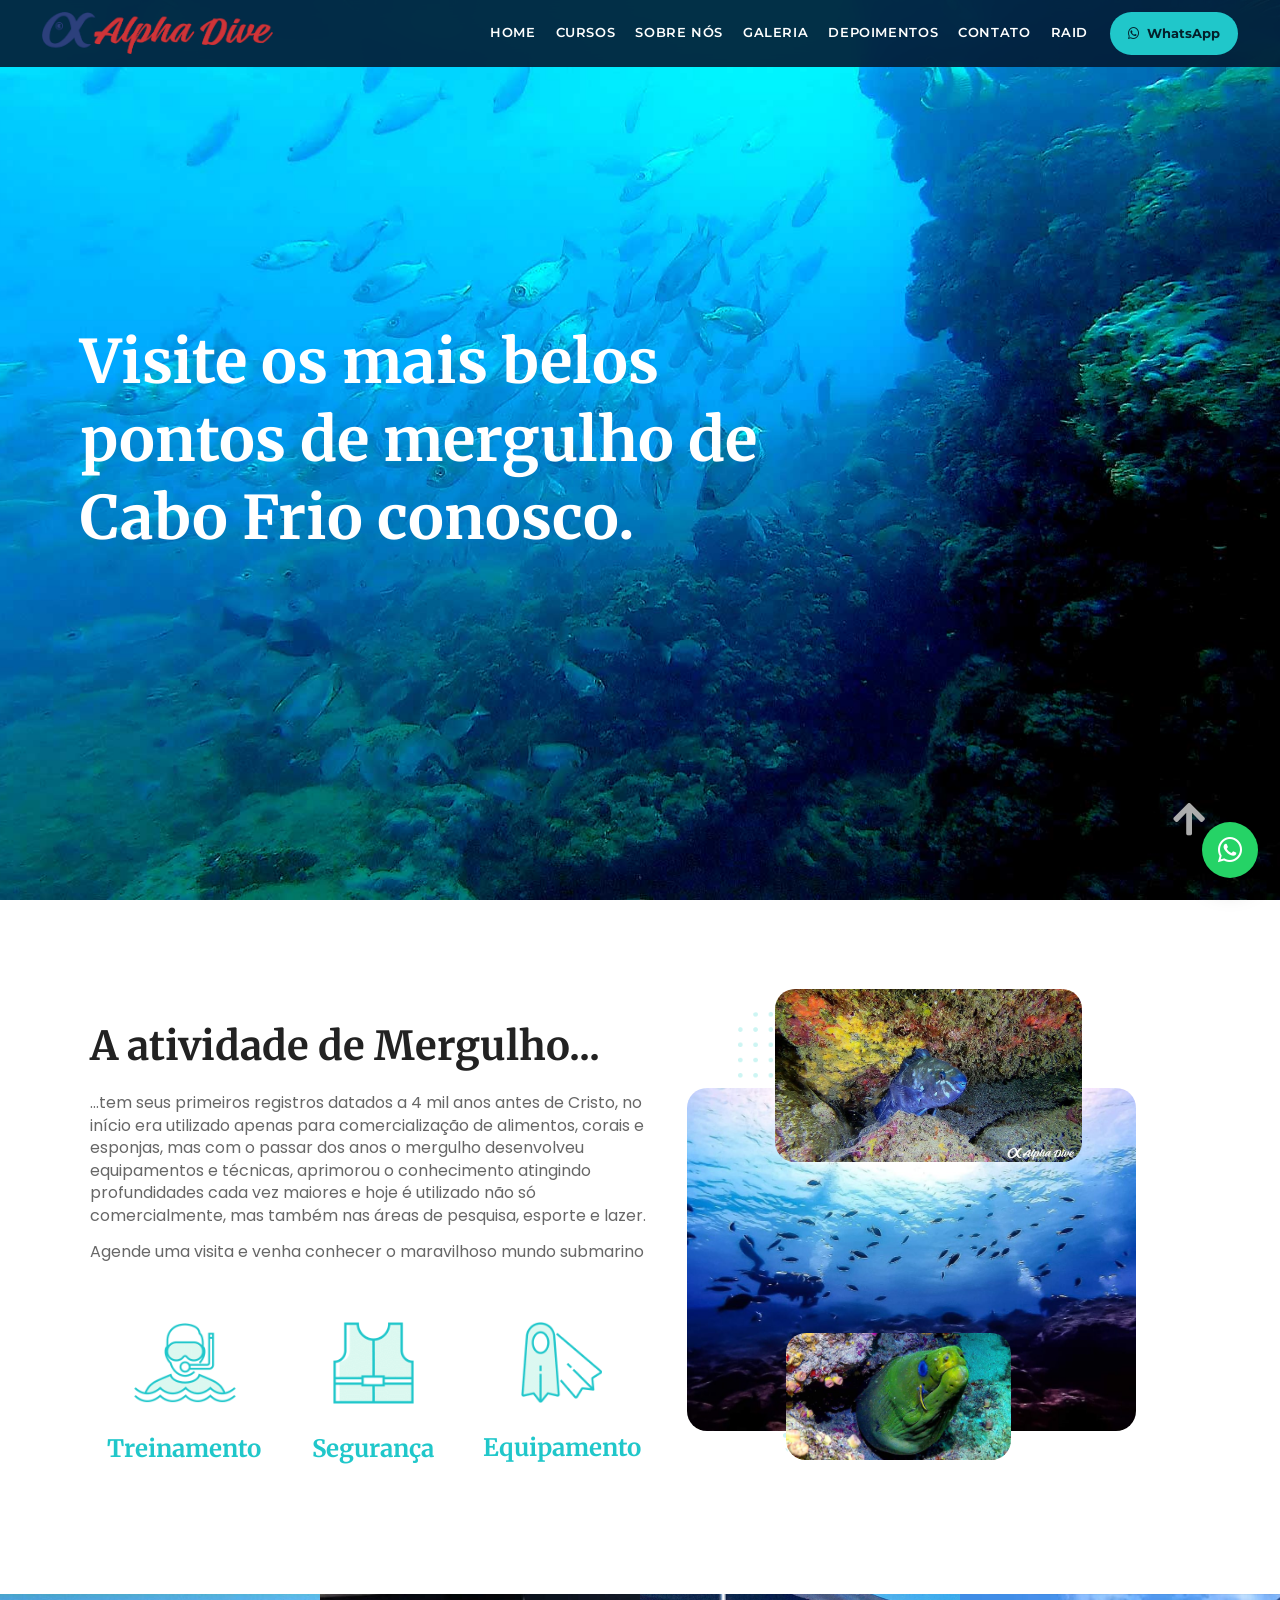
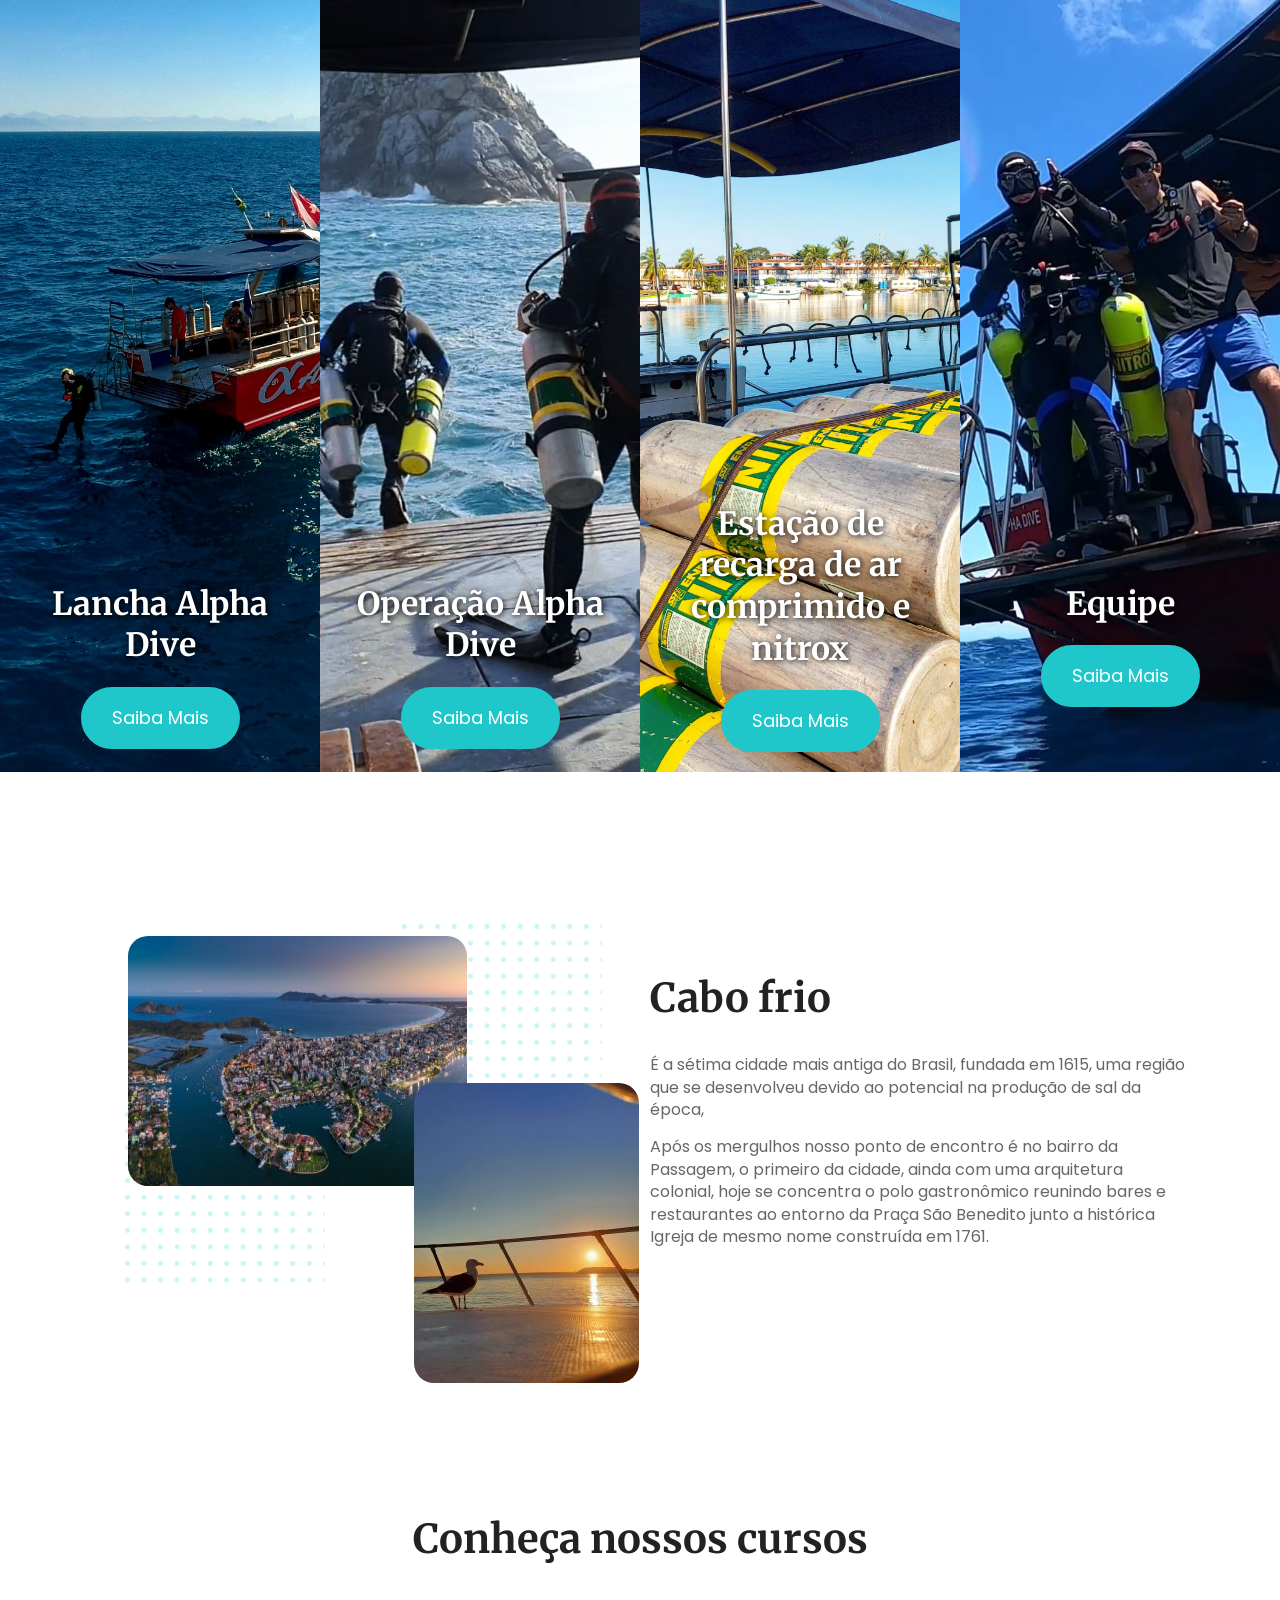
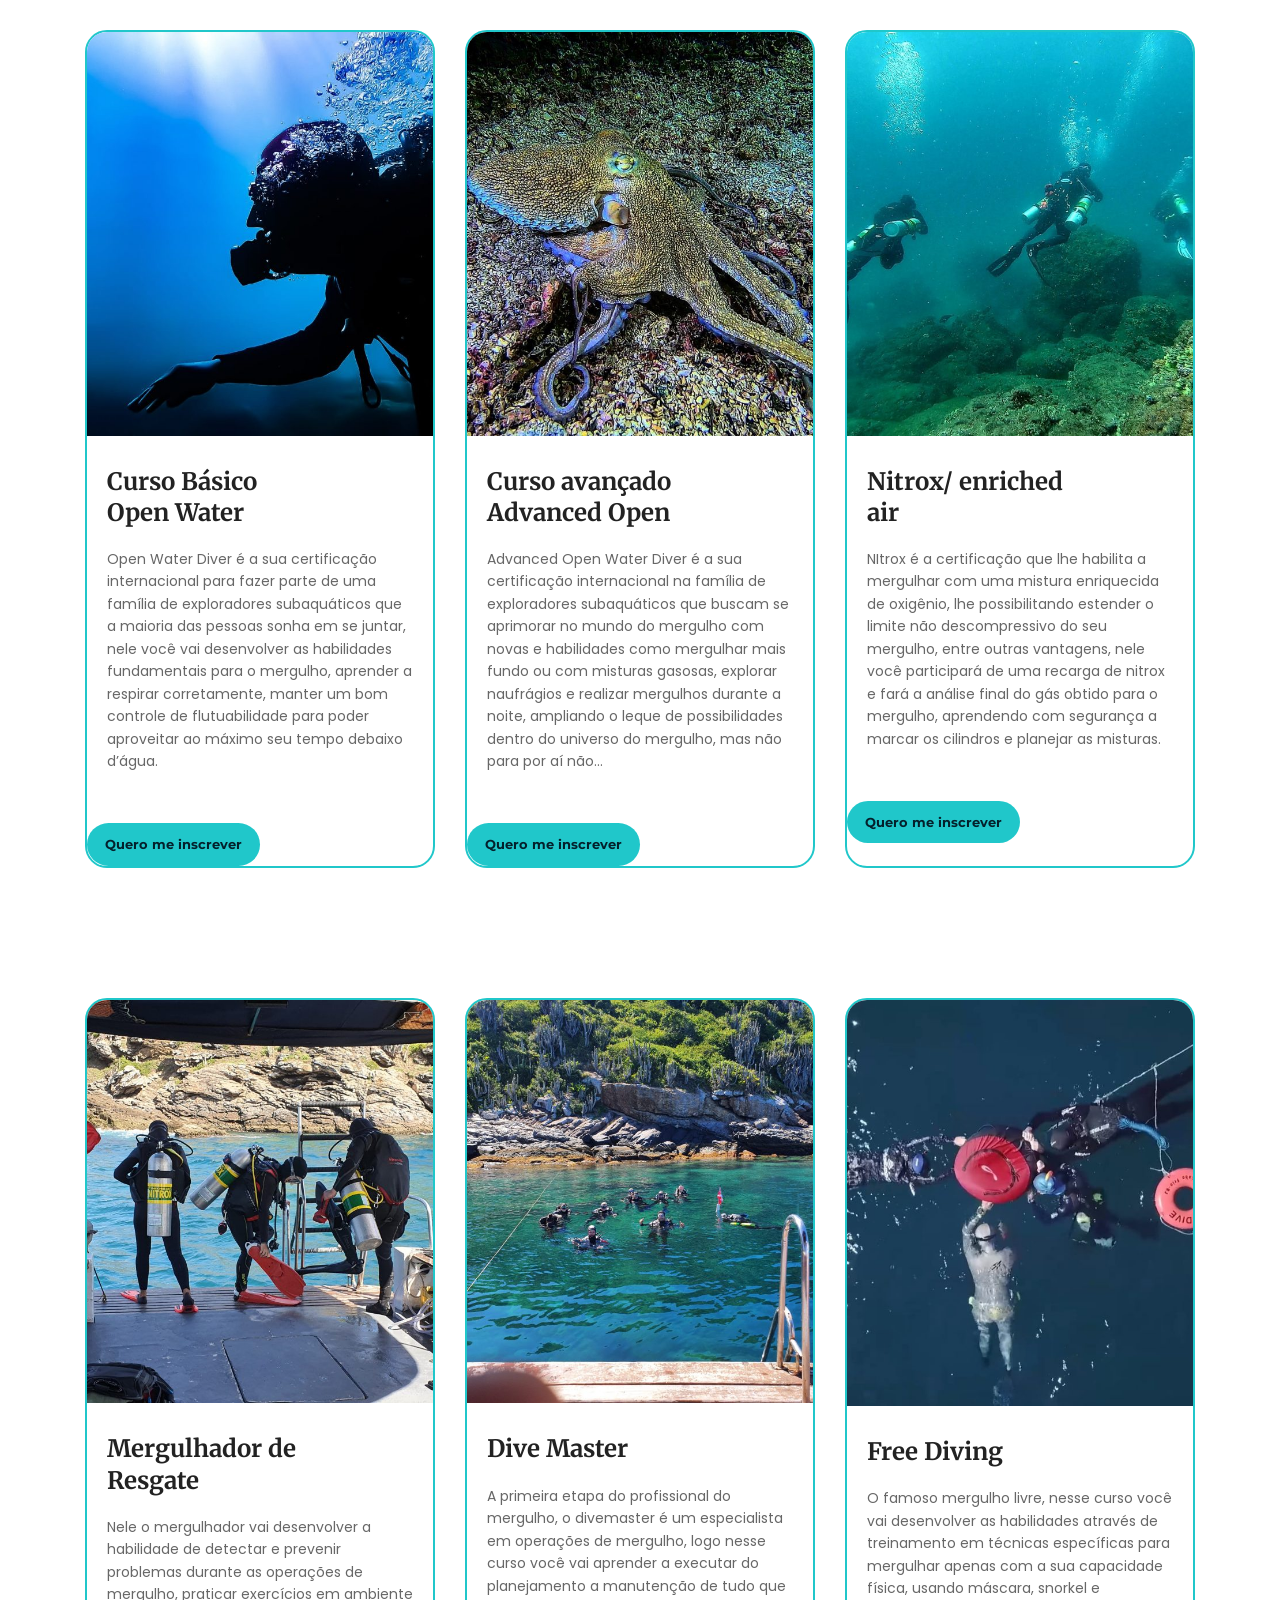
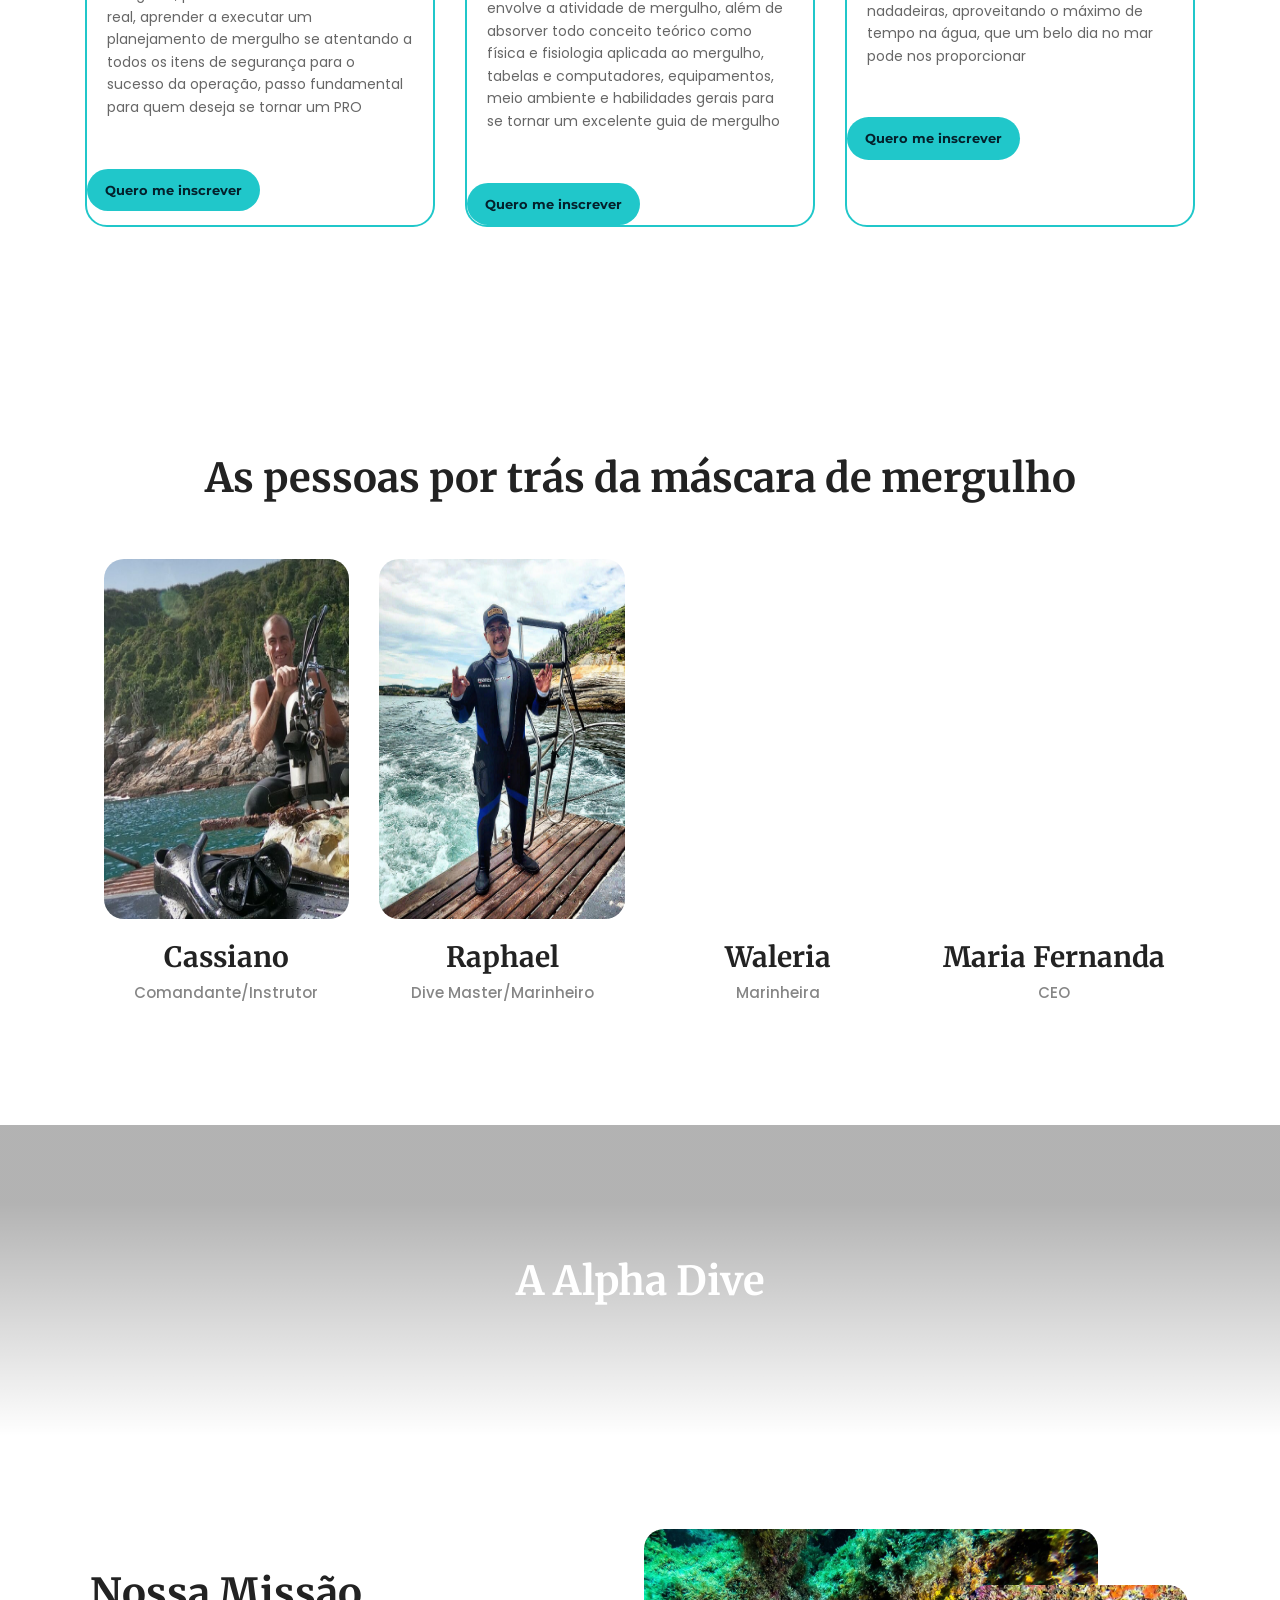
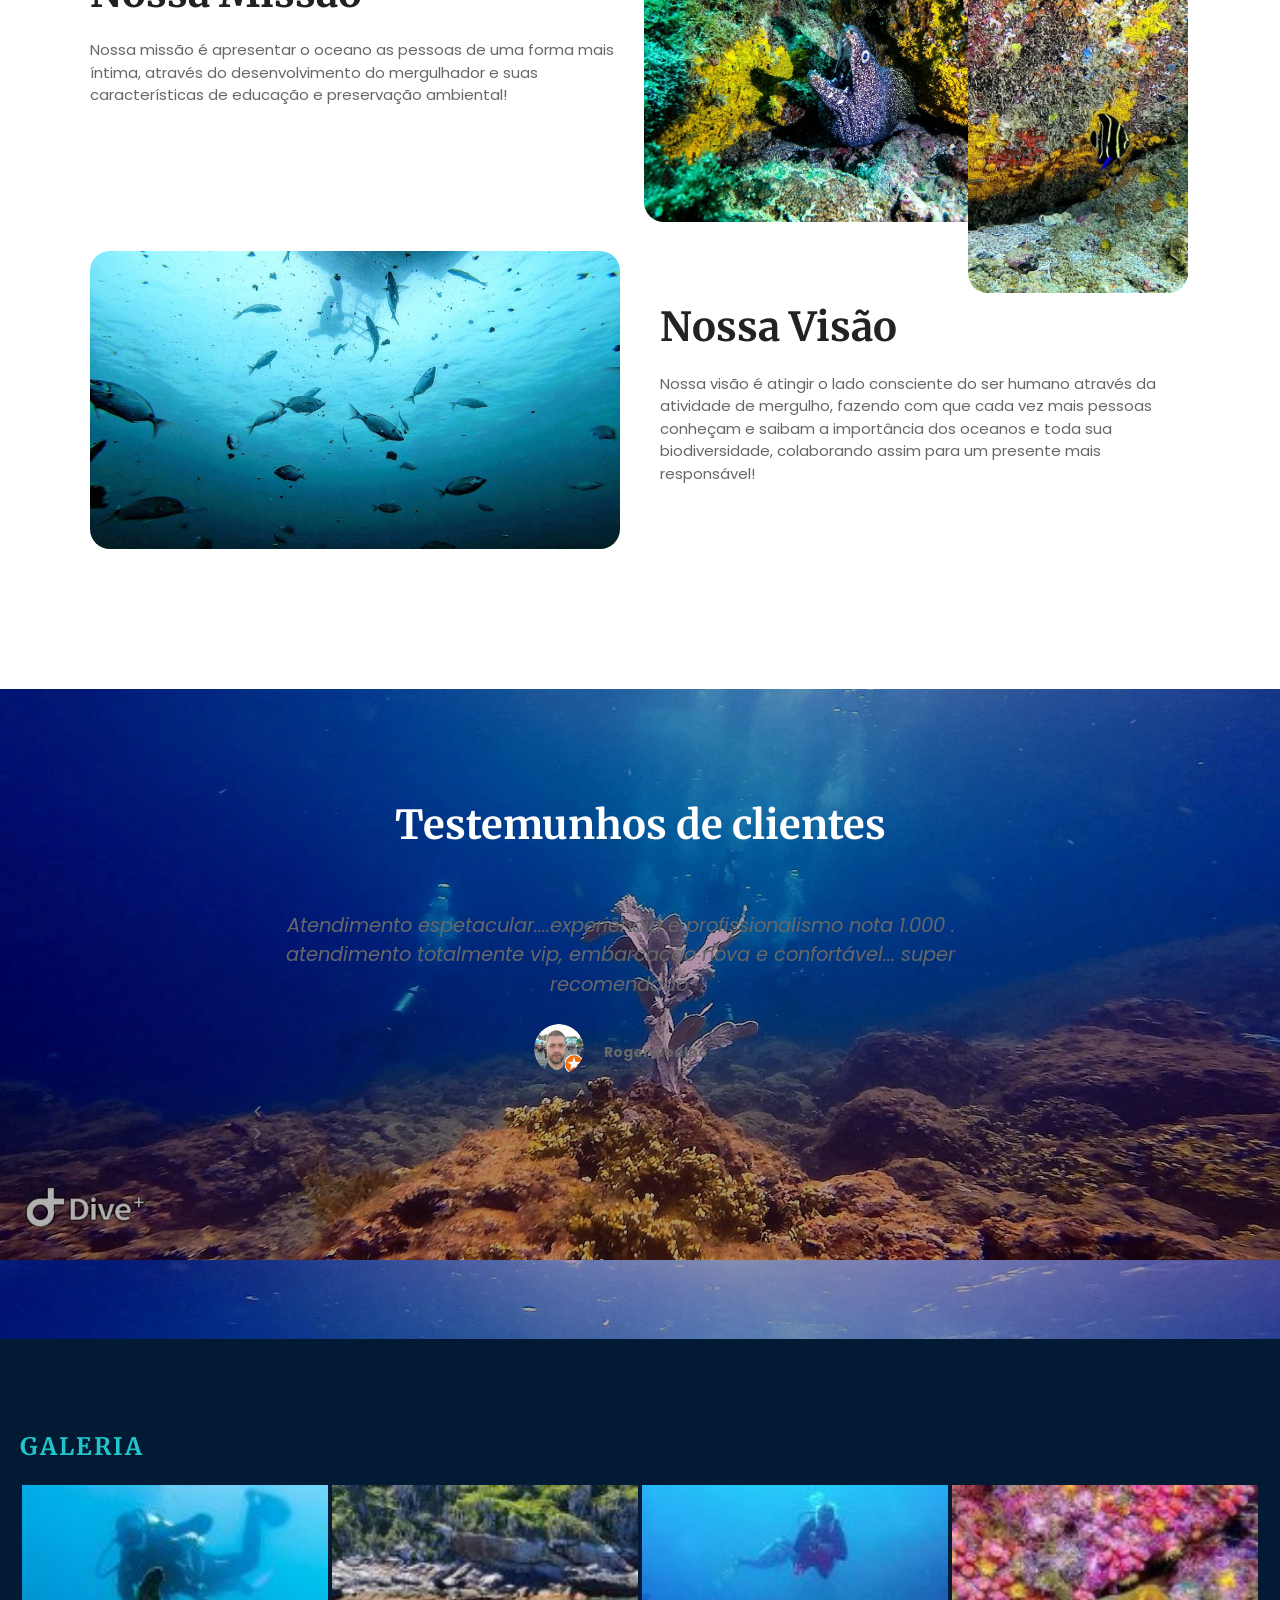
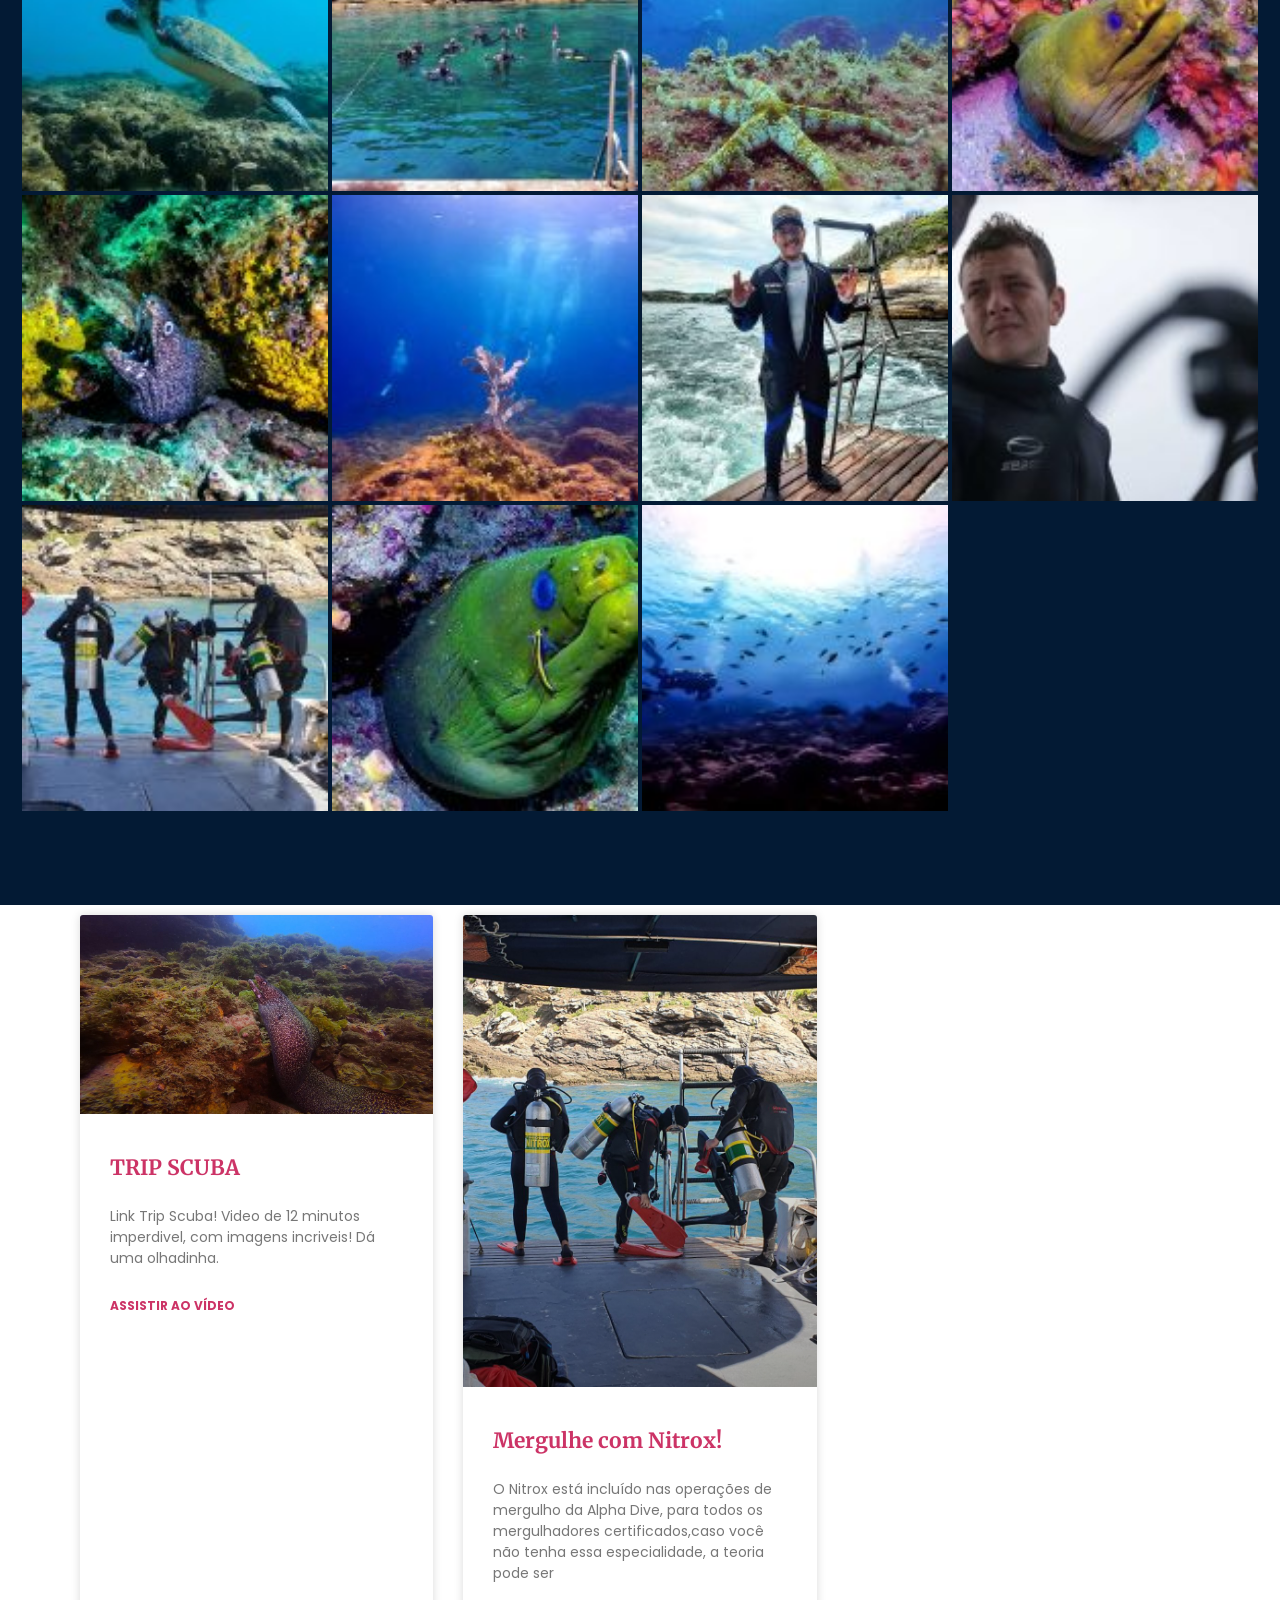
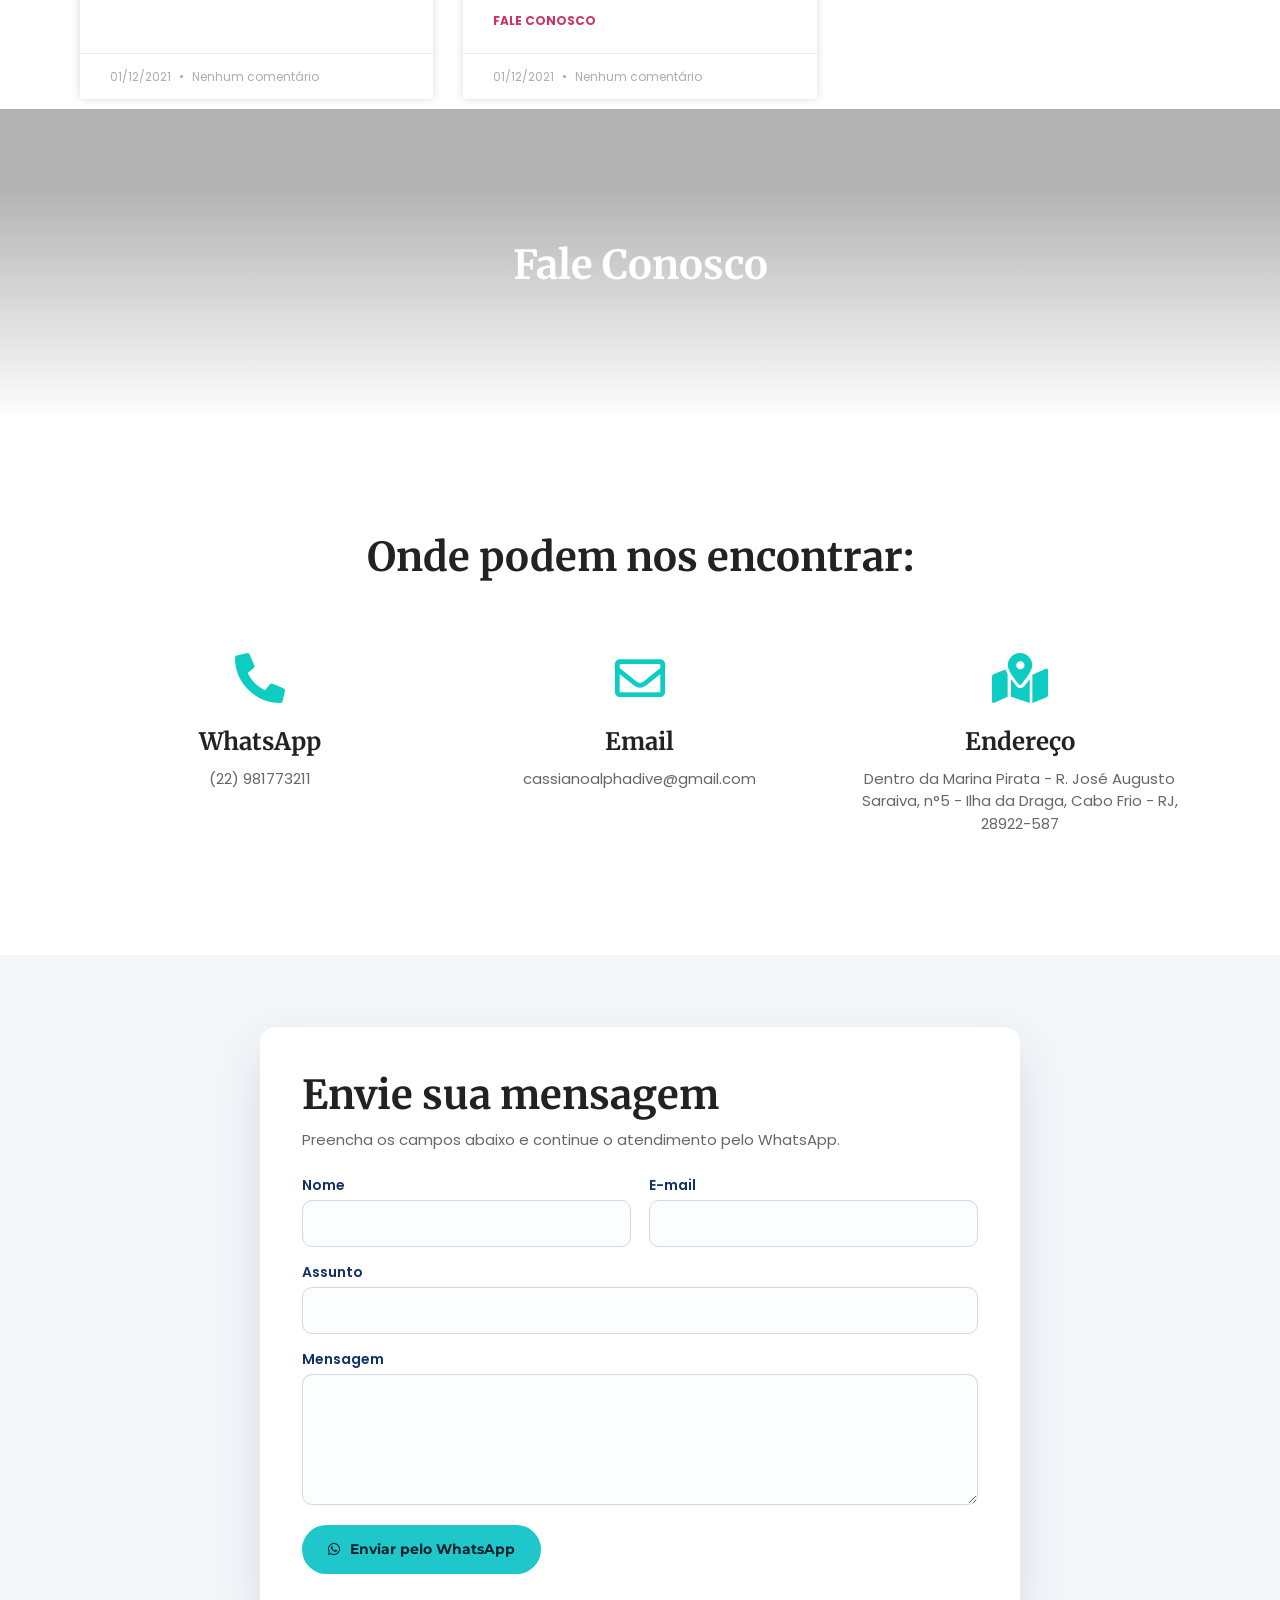
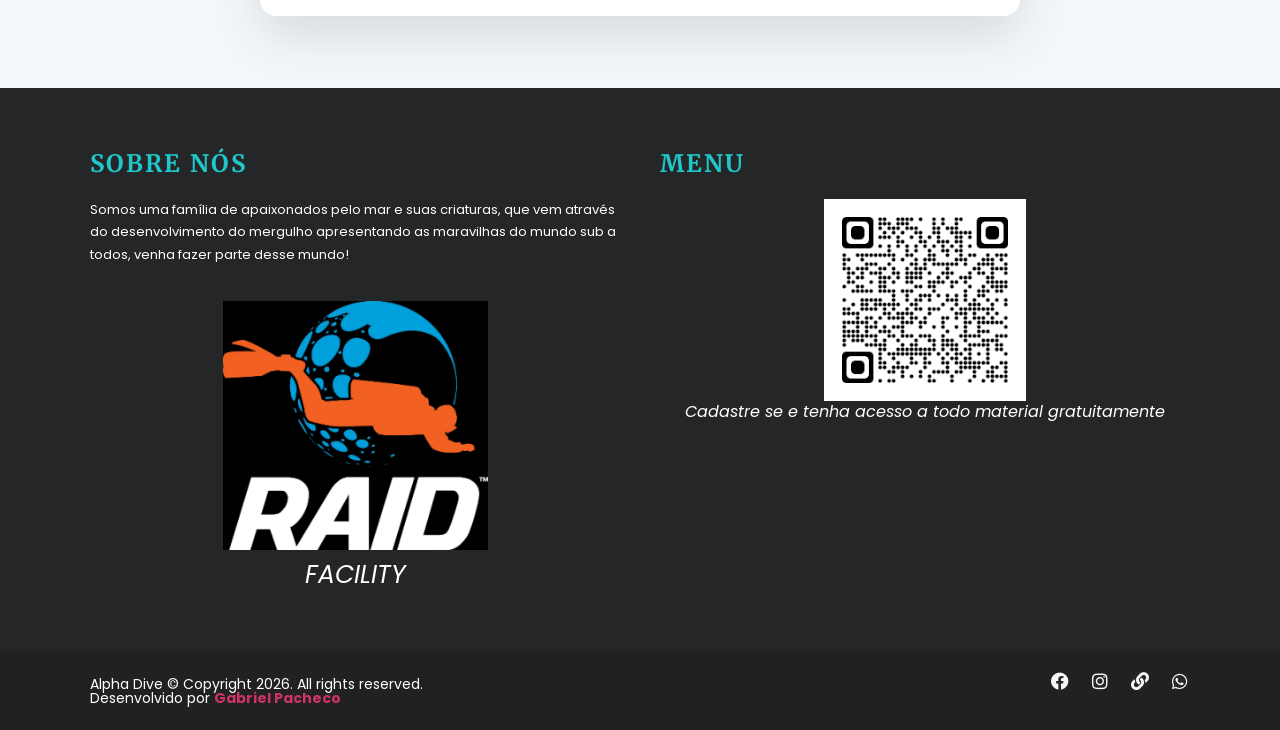
<file: index.html>
<!DOCTYPE html>
<html lang="pt-BR">
<head>
	<meta charset="UTF-8">
		<title>Alpha Dive Cabo Frio – Operadora e Escola de Mergulho</title>
<meta name="robots" content="max-image-preview:large">
<style id="wp-img-auto-sizes-contain-inline-css">
img:is([sizes=auto i],[sizes^="auto," i]){contain-intrinsic-size:3000px 1500px}
/*# sourceURL=wp-img-auto-sizes-contain-inline-css */
</style>
<link rel="stylesheet" id="premium-addons-css" href="wp-content/plugins/premium-addons-for-elementor/assets/frontend/min-css/premium-addons.min.css@ver=4.11.54.css" media="all">
<style id="wp-emoji-styles-inline-css">

	img.wp-smiley, img.emoji {
		display: inline !important;
		border: none !important;
		box-shadow: none !important;
		height: 1em !important;
		width: 1em !important;
		margin: 0 0.07em !important;
		vertical-align: -0.1em !important;
		background: none !important;
		padding: 0 !important;
	}
/*# sourceURL=wp-emoji-styles-inline-css */
</style>
<link rel="stylesheet" id="wp-block-library-css" href="wp-includes/css/dist/block-library/style.min.css@ver=7.0.7.css" media="all">
<style id="global-styles-inline-css">
:root{--wp--preset--aspect-ratio--square: 1;--wp--preset--aspect-ratio--4-3: 4/3;--wp--preset--aspect-ratio--3-4: 3/4;--wp--preset--aspect-ratio--3-2: 3/2;--wp--preset--aspect-ratio--2-3: 2/3;--wp--preset--aspect-ratio--16-9: 16/9;--wp--preset--aspect-ratio--9-16: 9/16;--wp--preset--color--black: #000000;--wp--preset--color--cyan-bluish-gray: #abb8c3;--wp--preset--color--white: #ffffff;--wp--preset--color--pale-pink: #f78da7;--wp--preset--color--vivid-red: #cf2e2e;--wp--preset--color--luminous-vivid-orange: #ff6900;--wp--preset--color--luminous-vivid-amber: #fcb900;--wp--preset--color--light-green-cyan: #7bdcb5;--wp--preset--color--vivid-green-cyan: #00d084;--wp--preset--color--pale-cyan-blue: #8ed1fc;--wp--preset--color--vivid-cyan-blue: #0693e3;--wp--preset--color--vivid-purple: #9b51e0;--wp--preset--gradient--vivid-cyan-blue-to-vivid-purple: linear-gradient(135deg,rgb(6,147,227) 0%,rgb(155,81,224) 100%);--wp--preset--gradient--light-green-cyan-to-vivid-green-cyan: linear-gradient(135deg,rgb(122,220,180) 0%,rgb(0,208,130) 100%);--wp--preset--gradient--luminous-vivid-amber-to-luminous-vivid-orange: linear-gradient(135deg,rgb(252,185,0) 0%,rgb(255,105,0) 100%);--wp--preset--gradient--luminous-vivid-orange-to-vivid-red: linear-gradient(135deg,rgb(255,105,0) 0%,rgb(207,46,46) 100%);--wp--preset--gradient--very-light-gray-to-cyan-bluish-gray: linear-gradient(135deg,rgb(238,238,238) 0%,rgb(169,184,195) 100%);--wp--preset--gradient--cool-to-warm-spectrum: linear-gradient(135deg,rgb(74,234,220) 0%,rgb(151,120,209) 20%,rgb(207,42,186) 40%,rgb(238,44,130) 60%,rgb(251,105,98) 80%,rgb(254,248,76) 100%);--wp--preset--gradient--blush-light-purple: linear-gradient(135deg,rgb(255,206,236) 0%,rgb(152,150,240) 100%);--wp--preset--gradient--blush-bordeaux: linear-gradient(135deg,rgb(254,205,165) 0%,rgb(254,45,45) 50%,rgb(107,0,62) 100%);--wp--preset--gradient--luminous-dusk: linear-gradient(135deg,rgb(255,203,112) 0%,rgb(199,81,192) 50%,rgb(65,88,208) 100%);--wp--preset--gradient--pale-ocean: linear-gradient(135deg,rgb(255,245,203) 0%,rgb(182,227,212) 50%,rgb(51,167,181) 100%);--wp--preset--gradient--electric-grass: linear-gradient(135deg,rgb(202,248,128) 0%,rgb(113,206,126) 100%);--wp--preset--gradient--midnight: linear-gradient(135deg,rgb(2,3,129) 0%,rgb(40,116,252) 100%);--wp--preset--font-size--small: 13px;--wp--preset--font-size--medium: 20px;--wp--preset--font-size--large: 36px;--wp--preset--font-size--x-large: 42px;--wp--preset--spacing--20: 0.44rem;--wp--preset--spacing--30: 0.67rem;--wp--preset--spacing--40: 1rem;--wp--preset--spacing--50: 1.5rem;--wp--preset--spacing--60: 2.25rem;--wp--preset--spacing--70: 3.38rem;--wp--preset--spacing--80: 5.06rem;--wp--preset--shadow--natural: 6px 6px 9px rgba(0, 0, 0, 0.2);--wp--preset--shadow--deep: 12px 12px 50px rgba(0, 0, 0, 0.4);--wp--preset--shadow--sharp: 6px 6px 0px rgba(0, 0, 0, 0.2);--wp--preset--shadow--outlined: 6px 6px 0px -3px rgb(255, 255, 255), 6px 6px rgb(0, 0, 0);--wp--preset--shadow--crisp: 6px 6px 0px rgb(0, 0, 0);}:root { --wp--style--global--content-size: 800px;--wp--style--global--wide-size: 1200px; }:where(body) { margin: 0; }.wp-site-blocks > .alignleft { float: left; margin-right: 2em; }.wp-site-blocks > .alignright { float: right; margin-left: 2em; }.wp-site-blocks > .aligncenter { justify-content: center; margin-left: auto; margin-right: auto; }:where(.wp-site-blocks) > * { margin-block-start: 24px; margin-block-end: 0; }:where(.wp-site-blocks) > :first-child { margin-block-start: 0; }:where(.wp-site-blocks) > :last-child { margin-block-end: 0; }:root { --wp--style--block-gap: 24px; }:root :where(.is-layout-flow) > :first-child{margin-block-start: 0;}:root :where(.is-layout-flow) > :last-child{margin-block-end: 0;}:root :where(.is-layout-flow) > *{margin-block-start: 24px;margin-block-end: 0;}:root :where(.is-layout-constrained) > :first-child{margin-block-start: 0;}:root :where(.is-layout-constrained) > :last-child{margin-block-end: 0;}:root :where(.is-layout-constrained) > *{margin-block-start: 24px;margin-block-end: 0;}:root :where(.is-layout-flex){gap: 24px;}:root :where(.is-layout-grid){gap: 24px;}.is-layout-flow > .alignleft{float: left;margin-inline-start: 0;margin-inline-end: 2em;}.is-layout-flow > .alignright{float: right;margin-inline-start: 2em;margin-inline-end: 0;}.is-layout-flow > .aligncenter{margin-left: auto !important;margin-right: auto !important;}.is-layout-constrained > .alignleft{float: left;margin-inline-start: 0;margin-inline-end: 2em;}.is-layout-constrained > .alignright{float: right;margin-inline-start: 2em;margin-inline-end: 0;}.is-layout-constrained > .aligncenter{margin-left: auto !important;margin-right: auto !important;}.is-layout-constrained > :where(:not(.alignleft):not(.alignright):not(.alignfull)){max-width: var(--wp--style--global--content-size);margin-left: auto !important;margin-right: auto !important;}.is-layout-constrained > .alignwide{max-width: var(--wp--style--global--wide-size);}body .is-layout-flex{display: flex;}.is-layout-flex{flex-wrap: wrap;align-items: center;}.is-layout-flex > :is(*, div){margin: 0;}body .is-layout-grid{display: grid;}.is-layout-grid > :is(*, div){margin: 0;}body{padding-top: 0px;padding-right: 0px;padding-bottom: 0px;padding-left: 0px;}:root :where(.wp-element-button, .wp-block-button__link){background-color: #32373c;border-width: 0;color: #fff;font-family: inherit;font-size: inherit;font-style: inherit;font-weight: inherit;letter-spacing: inherit;line-height: inherit;padding-top: calc(0.667em + 2px);padding-right: calc(1.333em + 2px);padding-bottom: calc(0.667em + 2px);padding-left: calc(1.333em + 2px);text-decoration: none;text-transform: inherit;}.has-black-color{color: var(--wp--preset--color--black) !important;}.has-cyan-bluish-gray-color{color: var(--wp--preset--color--cyan-bluish-gray) !important;}.has-white-color{color: var(--wp--preset--color--white) !important;}.has-pale-pink-color{color: var(--wp--preset--color--pale-pink) !important;}.has-vivid-red-color{color: var(--wp--preset--color--vivid-red) !important;}.has-luminous-vivid-orange-color{color: var(--wp--preset--color--luminous-vivid-orange) !important;}.has-luminous-vivid-amber-color{color: var(--wp--preset--color--luminous-vivid-amber) !important;}.has-light-green-cyan-color{color: var(--wp--preset--color--light-green-cyan) !important;}.has-vivid-green-cyan-color{color: var(--wp--preset--color--vivid-green-cyan) !important;}.has-pale-cyan-blue-color{color: var(--wp--preset--color--pale-cyan-blue) !important;}.has-vivid-cyan-blue-color{color: var(--wp--preset--color--vivid-cyan-blue) !important;}.has-vivid-purple-color{color: var(--wp--preset--color--vivid-purple) !important;}.has-black-background-color{background-color: var(--wp--preset--color--black) !important;}.has-cyan-bluish-gray-background-color{background-color: var(--wp--preset--color--cyan-bluish-gray) !important;}.has-white-background-color{background-color: var(--wp--preset--color--white) !important;}.has-pale-pink-background-color{background-color: var(--wp--preset--color--pale-pink) !important;}.has-vivid-red-background-color{background-color: var(--wp--preset--color--vivid-red) !important;}.has-luminous-vivid-orange-background-color{background-color: var(--wp--preset--color--luminous-vivid-orange) !important;}.has-luminous-vivid-amber-background-color{background-color: var(--wp--preset--color--luminous-vivid-amber) !important;}.has-light-green-cyan-background-color{background-color: var(--wp--preset--color--light-green-cyan) !important;}.has-vivid-green-cyan-background-color{background-color: var(--wp--preset--color--vivid-green-cyan) !important;}.has-pale-cyan-blue-background-color{background-color: var(--wp--preset--color--pale-cyan-blue) !important;}.has-vivid-cyan-blue-background-color{background-color: var(--wp--preset--color--vivid-cyan-blue) !important;}.has-vivid-purple-background-color{background-color: var(--wp--preset--color--vivid-purple) !important;}.has-black-border-color{border-color: var(--wp--preset--color--black) !important;}.has-cyan-bluish-gray-border-color{border-color: var(--wp--preset--color--cyan-bluish-gray) !important;}.has-white-border-color{border-color: var(--wp--preset--color--white) !important;}.has-pale-pink-border-color{border-color: var(--wp--preset--color--pale-pink) !important;}.has-vivid-red-border-color{border-color: var(--wp--preset--color--vivid-red) !important;}.has-luminous-vivid-orange-border-color{border-color: var(--wp--preset--color--luminous-vivid-orange) !important;}.has-luminous-vivid-amber-border-color{border-color: var(--wp--preset--color--luminous-vivid-amber) !important;}.has-light-green-cyan-border-color{border-color: var(--wp--preset--color--light-green-cyan) !important;}.has-vivid-green-cyan-border-color{border-color: var(--wp--preset--color--vivid-green-cyan) !important;}.has-pale-cyan-blue-border-color{border-color: var(--wp--preset--color--pale-cyan-blue) !important;}.has-vivid-cyan-blue-border-color{border-color: var(--wp--preset--color--vivid-cyan-blue) !important;}.has-vivid-purple-border-color{border-color: var(--wp--preset--color--vivid-purple) !important;}.has-vivid-cyan-blue-to-vivid-purple-gradient-background{background: var(--wp--preset--gradient--vivid-cyan-blue-to-vivid-purple) !important;}.has-light-green-cyan-to-vivid-green-cyan-gradient-background{background: var(--wp--preset--gradient--light-green-cyan-to-vivid-green-cyan) !important;}.has-luminous-vivid-amber-to-luminous-vivid-orange-gradient-background{background: var(--wp--preset--gradient--luminous-vivid-amber-to-luminous-vivid-orange) !important;}.has-luminous-vivid-orange-to-vivid-red-gradient-background{background: var(--wp--preset--gradient--luminous-vivid-orange-to-vivid-red) !important;}.has-very-light-gray-to-cyan-bluish-gray-gradient-background{background: var(--wp--preset--gradient--very-light-gray-to-cyan-bluish-gray) !important;}.has-cool-to-warm-spectrum-gradient-background{background: var(--wp--preset--gradient--cool-to-warm-spectrum) !important;}.has-blush-light-purple-gradient-background{background: var(--wp--preset--gradient--blush-light-purple) !important;}.has-blush-bordeaux-gradient-background{background: var(--wp--preset--gradient--blush-bordeaux) !important;}.has-luminous-dusk-gradient-background{background: var(--wp--preset--gradient--luminous-dusk) !important;}.has-pale-ocean-gradient-background{background: var(--wp--preset--gradient--pale-ocean) !important;}.has-electric-grass-gradient-background{background: var(--wp--preset--gradient--electric-grass) !important;}.has-midnight-gradient-background{background: var(--wp--preset--gradient--midnight) !important;}.has-small-font-size{font-size: var(--wp--preset--font-size--small) !important;}.has-medium-font-size{font-size: var(--wp--preset--font-size--medium) !important;}.has-large-font-size{font-size: var(--wp--preset--font-size--large) !important;}.has-x-large-font-size{font-size: var(--wp--preset--font-size--x-large) !important;}
:root :where(.wp-block-icon svg){width: 24px;}
:root :where(.wp-block-pullquote){font-size: 1.5em;line-height: 1.6;}
/*# sourceURL=global-styles-inline-css */
</style>
<link rel="stylesheet" id="hello-elementor-css" href="wp-content/themes/hello-elementor/assets/css/reset.css@ver=3.4.4.css" media="all">
<link rel="stylesheet" id="hello-elementor-theme-style-css" href="wp-content/themes/hello-elementor/assets/css/theme.css@ver=3.4.4.css" media="all">
<style>
				.e-con.e-parent:nth-of-type(n+4):not(.e-lazyloaded):not(.e-no-lazyload),
				.e-con.e-parent:nth-of-type(n+4):not(.e-lazyloaded):not(.e-no-lazyload) * {
					background-image: none !important;
				}
				@media screen and (max-height: 1024px) {
					.e-con.e-parent:nth-of-type(n+3):not(.e-lazyloaded):not(.e-no-lazyload),
					.e-con.e-parent:nth-of-type(n+3):not(.e-lazyloaded):not(.e-no-lazyload) * {
						background-image: none !important;
					}
				}
				@media screen and (max-height: 640px) {
					.e-con.e-parent:nth-of-type(n+2):not(.e-lazyloaded):not(.e-no-lazyload),
					.e-con.e-parent:nth-of-type(n+2):not(.e-lazyloaded):not(.e-no-lazyload) * {
						background-image: none !important;
					}
				}
			</style>
			<link rel="icon" href="wp-content/uploads/2022/02/alpha_id-completa-branca-150x150.png" sizes="32x32">
<link rel="icon" href="wp-content/uploads/2022/02/alpha_id-completa-branca.png" sizes="192x192">
<link rel="apple-touch-icon" href="wp-content/uploads/2022/02/alpha_id-completa-branca.png">
<meta name="msapplication-TileImage" content="wp-content/uploads/2022/02/alpha_id-completa-branca.png">
<style id="wp-custom-css">
.rc-anchor-invisible, .grecaptcha-badge{
	display:none!important;
}
</style>
	<meta name="viewport" content="width=device-width, initial-scale=1.0, viewport-fit=cover"><style id="ad-custom-css">
:root{--ad-navy:#031A34;--ad-blue:#123267;--ad-teal:#20C7CA;--ad-gold:#FDB913;--ad-text:#E4F4F5;}
html{scroll-behavior:smooth;}
[id]{scroll-margin-top:96px;}
.ad-header{position:fixed;top:0;left:0;right:0;z-index:9999;background:rgba(3,26,52,.9);backdrop-filter:blur(10px);-webkit-backdrop-filter:blur(10px);transition:background .3s,box-shadow .3s;font-family:'Montserrat',sans-serif;}
.ad-header.scrolled{background:rgba(3,26,52,.98);box-shadow:0 4px 24px rgba(0,0,0,.28);}
.ad-header-inner{max-width:1240px;margin:0 auto;display:flex;align-items:center;gap:22px;padding:12px 22px;}
.ad-logo{flex:0 0 auto;display:flex;align-items:center;}
.ad-logo img{height:42px;width:auto;display:block;}
.ad-nav{display:flex;align-items:center;gap:20px;margin-left:auto;}
.ad-nav a{color:#fff;text-decoration:none;font-size:12.5px;font-weight:600;letter-spacing:.05em;text-transform:uppercase;padding:8px 0;position:relative;white-space:nowrap;}
.ad-nav a:after{content:"";position:absolute;left:0;bottom:0;width:0;height:2px;background:var(--ad-teal);transition:width .25s;}
.ad-nav a:hover{color:var(--ad-teal);}
.ad-nav a:hover:after{width:100%;}
.ad-header-actions{display:flex;align-items:center;gap:12px;flex:0 0 auto;}
.ad-cta{display:inline-flex;align-items:center;gap:8px;background:var(--ad-teal);color:#04202b;text-decoration:none;font-weight:700;font-size:13px;padding:10px 18px;border-radius:999px;transition:transform .2s,box-shadow .2s;white-space:nowrap;}
.ad-cta:hover{transform:translateY(-1px);box-shadow:0 8px 20px rgba(32,199,202,.35);}
.ad-menu-toggle{display:none;background:transparent;border:0;color:#fff;font-size:20px;cursor:pointer;padding:8px;line-height:1;}
@media(max-width:1080px){
  .ad-nav{position:fixed;top:66px;left:0;right:0;background:rgba(3,26,52,.98);flex-direction:column;align-items:flex-start;gap:0;padding:10px 22px 22px;display:none;max-height:calc(100vh - 66px);overflow:auto;}
  .ad-nav.open{display:flex;}
  .ad-nav a{width:100%;padding:13px 0;border-bottom:1px solid rgba(255,255,255,.08);font-size:14px;}
  .ad-menu-toggle{display:block;}
  .ad-cta{padding:8px 14px;font-size:12px;}
}
@media(max-width:480px){
  .ad-logo img{height:34px;}
  .ad-cta span{display:none;}
  .ad-cta{padding:9px 11px;}
}
.elementor-element-4faf47cb{background-image:url('wp-content/uploads/2021/11/video-capa.jpg');background-size:cover;background-position:center;background-repeat:no-repeat;}
.ad-course-cta{display:inline-block;margin-top:16px;background:var(--ad-teal);color:#04202b!important;font-family:'Montserrat',sans-serif;font-weight:700;font-size:13px;padding:10px 18px;border-radius:999px;text-decoration:none;transition:transform .2s,box-shadow .2s;}
.ad-course-cta:hover{transform:translateY(-1px);box-shadow:0 8px 20px rgba(32,199,202,.35);}
.ad-galeria-section{padding:72px 0;background:var(--ad-navy);}
.ad-galeria-section .elementor-heading-title{color:#fff;}
.ad-galeria-section .premium-gallery-caption{color:var(--ad-text);}
.ad-form-section{padding:72px 20px;background:#f4f7fa;}
.ad-form-wrap{max-width:760px;margin:0 auto;background:#fff;padding:42px;border-radius:16px;box-shadow:0 20px 50px rgba(3,26,52,.12);}
.ad-form-wrap h2{font-family:'Merriweather',serif;font-size:32px;color:var(--ad-navy);margin:0 0 8px;line-height:1.2;}
.ad-form-wrap p{font-family:'Poppins',sans-serif;color:#676767;margin:0 0 26px;}
.ad-form-grid{display:grid;grid-template-columns:1fr 1fr;gap:18px;}
.ad-form-wrap label{display:block;font-family:'Poppins',sans-serif;font-size:14px;font-weight:600;color:var(--ad-blue);margin-bottom:18px;}
.ad-form-wrap input,.ad-form-wrap textarea{width:100%;box-sizing:border-box;margin-top:8px;padding:12px 14px;border:1px solid #cfd8e3;border-radius:10px;font-family:'Poppins',sans-serif;font-size:14px;color:#222;background:#fbfdff;}
.ad-form-wrap input:focus,.ad-form-wrap textarea:focus{outline:none;border-color:var(--ad-teal);box-shadow:0 0 0 3px rgba(32,199,202,.18);}
.ad-form-wrap button{background:var(--ad-teal);color:#04202b;border:0;border-radius:999px;padding:14px 26px;font-family:'Montserrat',sans-serif;font-weight:700;font-size:14px;cursor:pointer;display:inline-flex;align-items:center;gap:10px;transition:transform .2s,box-shadow .2s;}
.ad-form-wrap button:hover{transform:translateY(-1px);box-shadow:0 10px 24px rgba(32,199,202,.35);}
@media(max-width:640px){.ad-form-grid{grid-template-columns:1fr;}.ad-form-wrap{padding:26px;}}
.ad-wa-float{position:fixed;right:22px;bottom:22px;z-index:9998;width:56px;height:56px;border-radius:50%;background:#25D366;color:#fff;display:flex;align-items:center;justify-content:center;font-size:28px;text-decoration:none;box-shadow:0 10px 25px rgba(0,0,0,.25);transition:transform .2s;}
.ad-wa-float:hover{transform:scale(1.08);}
#depoimentos .elementor-main-swiper{overflow:hidden;min-height:338px;}
#depoimentos .swiper-wrapper{display:block!important;transform:none!important;transition:none!important;height:auto!important;}
#depoimentos .swiper-slide{display:none!important;width:100%!important;margin:0!important;}
#depoimentos .swiper-slide.ad-active{display:block!important;}
#depoimentos .swiper-pagination{display:none!important;}
.ad-footer .elementor-col-33{width:50%;}
@media(max-width:768px){.ad-footer .elementor-col-33{width:100%;}}
</style><meta name="description" content="Mergulhe em Cabo Frio com a Alpha Dive: cursos Open Water, Advanced, Nitrox, Resgate, Dive Master e Free Diving, batismos, passeios de lancha e recarga de ar comprimido e nitrox. Fale conosco pelo WhatsApp."><link rel="canonical" href="https://alphadive.com.br/"><meta property="og:type" content="website"><meta property="og:site_name" content="Alpha Dive Cabo Frio"><meta property="og:title" content="Alpha Dive Cabo Frio – Operadora e Escola de Mergulho"><meta property="og:description" content="Mergulhe em Cabo Frio com a Alpha Dive: cursos Open Water, Advanced, Nitrox, Resgate, Dive Master e Free Diving, batismos, passeios de lancha e recarga de ar comprimido e nitrox. Fale conosco pelo WhatsApp."><meta property="og:url" content="https://alphadive.com.br/"><meta property="og:image" content="https://alphadive.com.br/wp-content/uploads/2021/11/video-capa.jpg"><meta property="og:locale" content="pt_BR"><meta name="twitter:card" content="summary_large_image"><meta name="twitter:title" content="Alpha Dive Cabo Frio – Operadora e Escola de Mergulho"><meta name="twitter:description" content="Mergulhe em Cabo Frio com a Alpha Dive: cursos Open Water, Advanced, Nitrox, Resgate, Dive Master e Free Diving, batismos, passeios de lancha e recarga de ar comprimido e nitrox. Fale conosco pelo WhatsApp."><meta name="twitter:image" content="https://alphadive.com.br/wp-content/uploads/2021/11/video-capa.jpg"><script type="application/ld+json">{"@context": "https://schema.org", "@type": "SportsActivityLocation", "name": "Alpha Dive Cabo Frio", "description": "Mergulhe em Cabo Frio com a Alpha Dive: cursos Open Water, Advanced, Nitrox, Resgate, Dive Master e Free Diving, batismos, passeios de lancha e recarga de ar comprimido e nitrox. Fale conosco pelo WhatsApp.", "url": "https://alphadive.com.br/", "telephone": "+55 22 98177-3211", "email": "cassianoalphadive@gmail.com", "image": "https://alphadive.com.br/wp-content/uploads/2021/11/video-capa.jpg", "logo": "https://alphadive.com.br/wp-content/uploads/2021/11/Logo-Titulo.png", "address": {"@type": "PostalAddress", "streetAddress": "R. José Augusto Saraiva, n°5 - Ilha da Draga", "addressLocality": "Cabo Frio", "addressRegion": "RJ", "postalCode": "28922-587", "addressCountry": "BR"}, "geo": {"@type": "GeoCoordinates", "latitude": -22.8749525, "longitude": -42.025848}, "sameAs": ["https://pt-br.facebook.com/alphadivecabofrio/", "https://www.instagram.com/alphadivecabofrio/", "https://linktr.ee/ALPHADIVECF", "https://api.whatsapp.com/send?phone=5522981538480"]}</script></head>
<body class="home wp-singular page-template page-template-elementor_canvas page page-id-94280 wp-custom-logo wp-embed-responsive wp-theme-hello-elementor hello-elementor-default elementor-default elementor-template-canvas elementor-kit-1213">
			<header id="topo" class="ad-header">
  <div class="ad-header-inner">
    <a class="ad-logo" href="#home" aria-label="Alpha Dive Cabo Frio">
      <img src="wp-content/uploads/2021/11/Logo-Titulo.png" alt="Alpha Dive Cabo Frio">
    </a>
    <nav class="ad-nav" id="ad-nav" aria-label="Menu principal">
      <a href="#home">Home</a>
      <a href="#cursos">Cursos</a>
      <a href="#equipe">Sobre Nós</a>
      <a href="#galeria">Galeria</a>
      <a href="#depoimentos">Depoimentos</a>
      <a href="#contato">Contato</a>
      <a href="https://diveraid.mobi/Home/RegisterUser?affiliate=QjQKn5lnniNYKstTScy6%2Bg%3D%3D" target="_blank" rel="noopener">RAID</a>
    </nav>
    <div class="ad-header-actions">
      <a class="ad-cta" href="https://api.whatsapp.com/send?phone=5522981538480" target="_blank" rel="noopener">
        <i class="fab fa-whatsapp" aria-hidden="true"></i><span>WhatsApp</span>
      </a>
      <button class="ad-menu-toggle" type="button" aria-label="Abrir menu" aria-expanded="false" aria-controls="ad-nav">
        <i class="fas fa-bars" aria-hidden="true"></i>
      </button>
    </div>
  </div>
</header><div class="elementor elementor-92267"><section class="elementor-section elementor-top-section elementor-element elementor-element-4faf47cb elementor-section-height-full elementor-section-content-middle elementor-section-boxed elementor-section-height-default elementor-section-items-middle" data-id="4faf47cb" data-element_type="section" data-settings='{"background_background":"video","background_video_link":"wp-content\/uploads\/2021\/11\/Video-Capa.mp4","background_play_on_mobile":"yes"}' id="home">
								<div class="elementor-background-video-container" aria-hidden="true">
													<video class="elementor-background-video-hosted" autoplay muted playsinline loop></video>
											</div>
								<div class="elementor-container elementor-column-gap-default">
					<div class="elementor-column elementor-col-50 elementor-top-column elementor-element elementor-element-a8eb824" data-id="a8eb824" data-element_type="column">
			<div class="elementor-widget-wrap elementor-element-populated">
						<div class="elementor-element elementor-element-1b31cfea elementor-widget elementor-widget-heading" data-id="1b31cfea" data-element_type="widget" data-widget_type="heading.default">
				<div class="elementor-widget-container">
					<h1 class="elementor-heading-title elementor-size-default">Visite os mais belos pontos de mergulho de Cabo Frio conosco.</h1>				</div>
				</div>
				<div class="elementor-element elementor-element-f67506c elementor-mobile-align-center elementor-hidden-desktop elementor-hidden-tablet elementor-hidden-mobile elementor-widget elementor-widget-button" data-id="f67506c" data-element_type="widget" data-widget_type="button.default">
				<div class="elementor-widget-container">
									<div class="elementor-button-wrapper">
					<a class="elementor-button elementor-button-link elementor-size-sm" href="#sobre">
						<span class="elementor-button-content-wrapper">
						<span class="elementor-button-icon">
				<i aria-hidden="true" class="fas fa-caret-right"></i>			</span>
									<span class="elementor-button-text">Discover More</span>
					</span>
					</a>
				</div>
								</div>
				</div>
					</div>
		</div>
				<div class="elementor-column elementor-col-50 elementor-top-column elementor-element elementor-element-2530ea58" data-id="2530ea58" data-element_type="column">
			<div class="elementor-widget-wrap">
							</div>
		</div>
					</div>
		</section>
				<section class="elementor-section elementor-top-section elementor-element elementor-element-7e206eb3 elementor-section-boxed elementor-section-height-default elementor-section-height-default" data-id="7e206eb3" data-element_type="section" data-settings='{"background_background":"classic"}' id="sobre">
						<div class="elementor-container elementor-column-gap-default">
					<div class="elementor-column elementor-col-50 elementor-top-column elementor-element elementor-element-3309d63d" data-id="3309d63d" data-element_type="column">
			<div class="elementor-widget-wrap elementor-element-populated">
						<div class="elementor-element elementor-element-348ba206 elementor-widget elementor-widget-heading" data-id="348ba206" data-element_type="widget" data-widget_type="heading.default">
				<div class="elementor-widget-container">
					<h2 class="elementor-heading-title elementor-size-default">A atividade de Mergulho...</h2>				</div>
				</div>
				<div class="elementor-element elementor-element-33c1d8b3 elementor-widget elementor-widget-text-editor" data-id="33c1d8b3" data-element_type="widget" data-widget_type="text-editor.default">
				<div class="elementor-widget-container">
									<p><span style="font-size: medium;">…tem seus primeiros registros datados a 4 mil anos antes de Cristo, no início era utilizado apenas para comercialização de alimentos, corais e esponjas, mas com o passar dos anos o mergulho desenvolveu equipamentos e técnicas, aprimorou o conhecimento atingindo profundidades cada vez maiores e hoje é utilizado não só comercialmente, mas também nas áreas de pesquisa, esporte e lazer.</span></p><p><span style="font-size: medium;">Agende uma visita e venha conhecer o maravilhoso mundo submarino</span></p>								</div>
				</div>
				<section class="elementor-section elementor-inner-section elementor-element elementor-element-68f45a56 elementor-section-boxed elementor-section-height-default elementor-section-height-default" data-id="68f45a56" data-element_type="section">
						<div class="elementor-container elementor-column-gap-default">
					<div class="elementor-column elementor-col-33 elementor-inner-column elementor-element elementor-element-7aef32d" data-id="7aef32d" data-element_type="column">
			<div class="elementor-widget-wrap elementor-element-populated">
						<div class="elementor-element elementor-element-59ca382e elementor-position-top elementor-widget elementor-widget-image-box" data-id="59ca382e" data-element_type="widget" data-widget_type="image-box.default">
				<div class="elementor-widget-container">
					<div class="elementor-image-box-wrapper"><figure class="elementor-image-box-img"><img fetchpriority="high" decoding="async" width="250" height="250" src="wp-content/uploads/2021/11/Icon-1.png" class="attachment-full size-full wp-image-561" alt="" srcset="wp-content/uploads/2021/11/Icon-1.png 250w, wp-content/uploads/2021/11/Icon-1-150x150.png 150w" sizes="(max-width: 250px) 100vw, 250px"></figure><div class="elementor-image-box-content"><h5 class="elementor-image-box-title">Treinamento</h5></div></div>				</div>
				</div>
					</div>
		</div>
				<div class="elementor-column elementor-col-33 elementor-inner-column elementor-element elementor-element-4ad86d08" data-id="4ad86d08" data-element_type="column">
			<div class="elementor-widget-wrap elementor-element-populated">
						<div class="elementor-element elementor-element-7e161962 elementor-position-top elementor-widget elementor-widget-image-box" data-id="7e161962" data-element_type="widget" data-widget_type="image-box.default">
				<div class="elementor-widget-container">
					<div class="elementor-image-box-wrapper"><figure class="elementor-image-box-img"><img loading="lazy" decoding="async" width="250" height="250" src="wp-content/uploads/2021/11/Icon-2a.png" class="attachment-full size-full wp-image-567" alt="" srcset="wp-content/uploads/2021/11/Icon-2a.png 250w, wp-content/uploads/2021/11/Icon-2a-150x150.png 150w" sizes="(max-width: 250px) 100vw, 250px"></figure><div class="elementor-image-box-content"><h5 class="elementor-image-box-title">Segurança</h5></div></div>				</div>
				</div>
					</div>
		</div>
				<div class="elementor-column elementor-col-33 elementor-inner-column elementor-element elementor-element-f8e5b73" data-id="f8e5b73" data-element_type="column">
			<div class="elementor-widget-wrap elementor-element-populated">
						<div class="elementor-element elementor-element-4db34059 elementor-position-top elementor-widget elementor-widget-image-box" data-id="4db34059" data-element_type="widget" data-widget_type="image-box.default">
				<div class="elementor-widget-container">
					<div class="elementor-image-box-wrapper"><figure class="elementor-image-box-img"><img loading="lazy" decoding="async" width="250" height="250" src="wp-content/uploads/2021/11/Icon-3.png" class="attachment-full size-full wp-image-573" alt="" srcset="wp-content/uploads/2021/11/Icon-3.png 250w, wp-content/uploads/2021/11/Icon-3-150x150.png 150w" sizes="(max-width: 250px) 100vw, 250px"></figure><div class="elementor-image-box-content"><h5 class="elementor-image-box-title">Equipamento</h5></div></div>				</div>
				</div>
					</div>
		</div>
					</div>
		</section>
					</div>
		</div>
				<div class="elementor-column elementor-col-50 elementor-top-column elementor-element elementor-element-42249ce elementor-hidden-phone" data-id="42249ce" data-element_type="column">
			<div class="elementor-widget-wrap elementor-element-populated">
						<div class="elementor-element elementor-element-1cbf0c91 elementor-absolute elementor-widget elementor-widget-image" data-id="1cbf0c91" data-element_type="widget" data-settings='{"_position":"absolute"}' data-widget_type="image.default">
				<div class="elementor-widget-container">
															<img loading="lazy" decoding="async" width="800" height="451" src="wp-content/uploads/2021/11/IMAGEM-2-1024x577.jpg" class="elementor-animation-bob attachment-large size-large wp-image-626" alt="" srcset="wp-content/uploads/2021/11/IMAGEM-2-1024x577.jpg 1024w, wp-content/uploads/2021/11/IMAGEM-2-300x169.jpg 300w, wp-content/uploads/2021/11/IMAGEM-2-768x433.jpg 768w, wp-content/uploads/2021/11/IMAGEM-2-1536x865.jpg 1536w, wp-content/uploads/2021/11/IMAGEM-2.jpg 1640w" sizes="(max-width: 800px) 100vw, 800px">															</div>
				</div>
				<div class="elementor-element elementor-element-6a6d5999 elementor-widget__width-initial elementor-absolute elementor-widget elementor-widget-image" data-id="6a6d5999" data-element_type="widget" data-settings='{"_position":"absolute"}' data-widget_type="image.default">
				<div class="elementor-widget-container">
															<img loading="lazy" decoding="async" width="800" height="450" src="wp-content/uploads/2021/11/IMAGEM-3-1024x576.jpg" class="elementor-animation-bob attachment-large size-large wp-image-627" alt="" srcset="wp-content/uploads/2021/11/IMAGEM-3-1024x576.jpg 1024w, wp-content/uploads/2021/11/IMAGEM-3-300x169.jpg 300w, wp-content/uploads/2021/11/IMAGEM-3-768x432.jpg 768w, wp-content/uploads/2021/11/IMAGEM-3.jpg 1080w" sizes="(max-width: 800px) 100vw, 800px">															</div>
				</div>
				<div class="elementor-element elementor-element-56c19124 elementor-widget__width-initial elementor-absolute elementor-widget elementor-widget-image" data-id="56c19124" data-element_type="widget" data-settings='{"_position":"absolute"}' data-widget_type="image.default">
				<div class="elementor-widget-container">
															<img loading="lazy" decoding="async" width="800" height="612" src="wp-content/uploads/2021/11/Imagem-1-1024x783.jpg" class="elementor-animation-bob attachment-large size-large wp-image-625" alt="" srcset="wp-content/uploads/2021/11/Imagem-1-1024x783.jpg 1024w, wp-content/uploads/2021/11/Imagem-1-300x229.jpg 300w, wp-content/uploads/2021/11/Imagem-1-768x587.jpg 768w, wp-content/uploads/2021/11/Imagem-1.jpg 1080w" sizes="(max-width: 800px) 100vw, 800px">															</div>
				</div>
				<div class="elementor-element elementor-element-706d15ad elementor-widget__width-initial elementor-absolute elementor-hidden-mobile elementor-widget elementor-widget-image" data-id="706d15ad" data-element_type="widget" data-settings='{"_position":"absolute"}' data-widget_type="image.default">
				<div class="elementor-widget-container">
															<img loading="lazy" decoding="async" width="242" height="214" src="wp-content/uploads/2021/11/dots-green.png" class="attachment-large size-large wp-image-553" alt="">															</div>
				</div>
				<div class="elementor-element elementor-element-2cd54f65 elementor-widget__width-initial elementor-absolute elementor-widget elementor-widget-image" data-id="2cd54f65" data-element_type="widget" data-settings='{"_position":"absolute"}' data-widget_type="image.default">
				<div class="elementor-widget-container">
															<img loading="lazy" decoding="async" width="242" height="214" src="wp-content/uploads/2021/11/dots-green.png" class="attachment-large size-large wp-image-553" alt="">															</div>
				</div>
				<div class="elementor-element elementor-element-71b47bba elementor-widget__width-initial elementor-absolute elementor-widget elementor-widget-image" data-id="71b47bba" data-element_type="widget" data-settings='{"_position":"absolute"}' data-widget_type="image.default">
				<div class="elementor-widget-container">
															<img loading="lazy" decoding="async" width="242" height="214" src="wp-content/uploads/2021/11/dots-green.png" class="attachment-large size-large wp-image-553" alt="">															</div>
				</div>
					</div>
		</div>
					</div>
		</section>
				<section class="elementor-section elementor-top-section elementor-element elementor-element-4064e272 elementor-section-full_width elementor-section-height-default elementor-section-height-default" data-id="4064e272" data-element_type="section" id="diferenciais">
						<div class="elementor-container elementor-column-gap-default">
					<div class="elementor-column elementor-col-25 elementor-top-column elementor-element elementor-element-376f5caa" data-id="376f5caa" data-element_type="column" data-settings='{"background_background":"classic"}'>
			<div class="elementor-widget-wrap elementor-element-populated">
					<div class="elementor-background-overlay"></div>
						<div class="elementor-element elementor-element-38db72fa elementor-widget elementor-widget-spacer" data-id="38db72fa" data-element_type="widget" data-widget_type="spacer.default">
				<div class="elementor-widget-container">
							<div class="elementor-spacer">
			<div class="elementor-spacer-inner"></div>
		</div>
						</div>
				</div>
				<div class="elementor-element elementor-element-713c145a elementor-widget elementor-widget-heading" data-id="713c145a" data-element_type="widget" data-widget_type="heading.default">
				<div class="elementor-widget-container">
					<h3 class="elementor-heading-title elementor-size-default">Lancha Alpha Dive</h3>				</div>
				</div>
				<div class="elementor-element elementor-element-46f29f82 premium-modal-dismissible-yes elementor-widget elementor-widget-premium-addon-modal-box" data-id="46f29f82" data-element_type="widget" data-settings='{"premium_modal_box_animation":"fadeInDown"}' data-widget_type="premium-addon-modal-box.default">
				<div class="elementor-widget-container">
					
		<div class="premium-modal-box-container" data-settings='{"trigger":"button","show_on_exit":false}'>
			<div class="premium-modal-trigger-container">
									<button data-toggle="premium-modal" data-target="#premium-modal-46f29f82" type="button" class="premium-modal-trigger-btn premium-btn-lg premium-button-none " data-text="Saiba Mais">

						
						<div class="premium-button-text-icon-wrapper">
							<span>Saiba Mais</span>
						</div>

						
						
						
					</button>
							</div>

			<div id="premium-modal-46f29f82" class="premium-modal-box-modal" role="dialog" style="display: none">
				<div class="premium-modal-box-modal-dialog" data-delay-animation="" data-modal-animation="fadeInDown animated-fast">
											<div class="premium-modal-box-modal-header">
																						<div class="premium-modal-box-close-button-container">
									<button type="button" class="premium-modal-box-modal-close" data-dismiss="premium-modal">×</button>
								</div>
													</div>
										<div class="premium-modal-box-modal-body">
						<p><span style="font-size: medium;">Pensando na segurança das operações, a Alpha Dive foi projetada para operar com 23 mergulhadores, (antiga Adrenalina ll) uma lancha robusta com dupla motorização, cumpre todas as normas exigidas pela Marinha do Brasil, além de ser equipada com todo aparato de segurança necessário para resgate, salvatagem e primeiros socorros, contando maca e um cilindro de O2 de dez litros com disponibilidade para 2 mergulhadores.</span></p>					</div>
											<div class="premium-modal-box-modal-footer">
							<button type="button" class="premium-modal-box-modal-lower-close" data-dismiss="premium-modal">
								Fechar							</button>
						</div>
									</div>
			</div>
		</div>

						</div>
				</div>
					</div>
		</div>
				<div class="elementor-column elementor-col-25 elementor-top-column elementor-element elementor-element-3caefc2d" data-id="3caefc2d" data-element_type="column" data-settings='{"background_background":"classic"}'>
			<div class="elementor-widget-wrap elementor-element-populated">
					<div class="elementor-background-overlay"></div>
						<div class="elementor-element elementor-element-5c7d57d4 elementor-widget elementor-widget-spacer" data-id="5c7d57d4" data-element_type="widget" data-widget_type="spacer.default">
				<div class="elementor-widget-container">
							<div class="elementor-spacer">
			<div class="elementor-spacer-inner"></div>
		</div>
						</div>
				</div>
				<div class="elementor-element elementor-element-3cbd2243 elementor-widget elementor-widget-heading" data-id="3cbd2243" data-element_type="widget" data-widget_type="heading.default">
				<div class="elementor-widget-container">
					<h3 class="elementor-heading-title elementor-size-default">Operação Alpha Dive</h3>				</div>
				</div>
				<div class="elementor-element elementor-element-2429d9dd premium-modal-dismissible-yes elementor-widget elementor-widget-premium-addon-modal-box" data-id="2429d9dd" data-element_type="widget" data-settings='{"premium_modal_box_animation":"fadeInDown"}' data-widget_type="premium-addon-modal-box.default">
				<div class="elementor-widget-container">
					
		<div class="premium-modal-box-container" data-settings='{"trigger":"button","show_on_exit":false}'>
			<div class="premium-modal-trigger-container">
									<button data-toggle="premium-modal" data-target="#premium-modal-2429d9dd" type="button" class="premium-modal-trigger-btn premium-btn-lg premium-button-none " data-text="Saiba Mais">

						
						<div class="premium-button-text-icon-wrapper">
							<span>Saiba Mais</span>
						</div>

						
						
						
					</button>
							</div>

			<div id="premium-modal-2429d9dd" class="premium-modal-box-modal" role="dialog" style="display: none">
				<div class="premium-modal-box-modal-dialog" data-delay-animation="" data-modal-animation="fadeInDown animated-fast">
											<div class="premium-modal-box-modal-header">
																						<div class="premium-modal-box-close-button-container">
									<button type="button" class="premium-modal-box-modal-close" data-dismiss="premium-modal">×</button>
								</div>
													</div>
										<div class="premium-modal-box-modal-body">
						<p><span style="font-size: medium;">Nossas saídas são planejadas de acordo com o objetivo da operação e condições de mar, temos disponíveis, vários pontos de mergulho, sendo os principais a Ilha dos Papagaios, Dois irmãos, Ilha Comprida, Capões, Ilha de Pargos, Filhotes e Âncora para fechar, sendo considerado um dos melhores mergulhos da região sudeste.</span></p><p><span style="font-size: medium;">Entre em contato para mais informações, fazemos pacotes personalizados!</span></p>					</div>
											<div class="premium-modal-box-modal-footer">
							<button type="button" class="premium-modal-box-modal-lower-close" data-dismiss="premium-modal">
								Fechar							</button>
						</div>
									</div>
			</div>
		</div>

						</div>
				</div>
					</div>
		</div>
				<div class="elementor-column elementor-col-25 elementor-top-column elementor-element elementor-element-b26206c" data-id="b26206c" data-element_type="column" data-settings='{"background_background":"classic"}'>
			<div class="elementor-widget-wrap elementor-element-populated">
					<div class="elementor-background-overlay"></div>
						<div class="elementor-element elementor-element-367a3c37 elementor-widget elementor-widget-spacer" data-id="367a3c37" data-element_type="widget" data-widget_type="spacer.default">
				<div class="elementor-widget-container">
							<div class="elementor-spacer">
			<div class="elementor-spacer-inner"></div>
		</div>
						</div>
				</div>
				<div class="elementor-element elementor-element-77981c76 elementor-widget elementor-widget-heading" data-id="77981c76" data-element_type="widget" data-widget_type="heading.default">
				<div class="elementor-widget-container">
					<h3 class="elementor-heading-title elementor-size-default">Estação de recarga de ar comprimido e nitrox</h3>				</div>
				</div>
				<div class="elementor-element elementor-element-6d9a45c1 premium-modal-dismissible-yes elementor-widget elementor-widget-premium-addon-modal-box" data-id="6d9a45c1" data-element_type="widget" data-settings='{"premium_modal_box_animation":"fadeInDown"}' data-widget_type="premium-addon-modal-box.default">
				<div class="elementor-widget-container">
					
		<div class="premium-modal-box-container" data-settings='{"trigger":"button","show_on_exit":false}'>
			<div class="premium-modal-trigger-container">
									<button data-toggle="premium-modal" data-target="#premium-modal-6d9a45c1" type="button" class="premium-modal-trigger-btn premium-btn-lg premium-button-none " data-text="Saiba Mais">

						
						<div class="premium-button-text-icon-wrapper">
							<span>Saiba Mais</span>
						</div>

						
						
						
					</button>
							</div>

			<div id="premium-modal-6d9a45c1" class="premium-modal-box-modal" role="dialog" style="display: none">
				<div class="premium-modal-box-modal-dialog" data-delay-animation="" data-modal-animation="fadeInDown animated-fast">
											<div class="premium-modal-box-modal-header">
																						<div class="premium-modal-box-close-button-container">
									<button type="button" class="premium-modal-box-modal-close" data-dismiss="premium-modal">×</button>
								</div>
													</div>
										<div class="premium-modal-box-modal-body">
						<p><span style="font-size: medium;">Com um compressor bauer, considerado um dos melhores do mundo, conta com sistema para recargas de nitrox através de Sticker, possibilitando misturas de até 40% seguimos rigorosamente as normas de manutenção do fabricante garantindo assim a segurança dos mergulhadores com um ar de excelente qualidade.</span></p>					</div>
											<div class="premium-modal-box-modal-footer">
							<button type="button" class="premium-modal-box-modal-lower-close" data-dismiss="premium-modal">
								Fechar							</button>
						</div>
									</div>
			</div>
		</div>

						</div>
				</div>
					</div>
		</div>
				<div class="elementor-column elementor-col-25 elementor-top-column elementor-element elementor-element-320a1f7e" data-id="320a1f7e" data-element_type="column" data-settings='{"background_background":"classic"}'>
			<div class="elementor-widget-wrap elementor-element-populated">
					<div class="elementor-background-overlay"></div>
						<div class="elementor-element elementor-element-b131943 elementor-widget elementor-widget-spacer" data-id="b131943" data-element_type="widget" data-widget_type="spacer.default">
				<div class="elementor-widget-container">
							<div class="elementor-spacer">
			<div class="elementor-spacer-inner"></div>
		</div>
						</div>
				</div>
				<div class="elementor-element elementor-element-7a1fb255 elementor-widget elementor-widget-heading" data-id="7a1fb255" data-element_type="widget" data-widget_type="heading.default">
				<div class="elementor-widget-container">
					<h3 class="elementor-heading-title elementor-size-default">Equipe </h3>				</div>
				</div>
				<div class="elementor-element elementor-element-30ea611f premium-modal-dismissible-yes elementor-widget elementor-widget-premium-addon-modal-box" data-id="30ea611f" data-element_type="widget" data-settings='{"premium_modal_box_animation":"fadeInDown"}' data-widget_type="premium-addon-modal-box.default">
				<div class="elementor-widget-container">
					
		<div class="premium-modal-box-container" data-settings='{"trigger":"button","show_on_exit":false}'>
			<div class="premium-modal-trigger-container">
									<button data-toggle="premium-modal" data-target="#premium-modal-30ea611f" type="button" class="premium-modal-trigger-btn premium-btn-lg premium-button-none " data-text="Saiba Mais">

						
						<div class="premium-button-text-icon-wrapper">
							<span>Saiba Mais</span>
						</div>

						
						
						
					</button>
							</div>

			<div id="premium-modal-30ea611f" class="premium-modal-box-modal" role="dialog" style="display: none">
				<div class="premium-modal-box-modal-dialog" data-delay-animation="" data-modal-animation="fadeInDown animated-fast">
											<div class="premium-modal-box-modal-header">
																						<div class="premium-modal-box-close-button-container">
									<button type="button" class="premium-modal-box-modal-close" data-dismiss="premium-modal">×</button>
								</div>
													</div>
										<div class="premium-modal-box-modal-body">
						<p><span style="font-size: medium;">Somos uma família de mergulhadores apaixonados pelo mar com anos de experiência, atualmente nosso objetivo é apresentar as belezas naturais e a vida marinha de cabo frio para nossos amigos e clientes, venha fazer parte dessa família. </span></p>					</div>
											<div class="premium-modal-box-modal-footer">
							<button type="button" class="premium-modal-box-modal-lower-close" data-dismiss="premium-modal">
								Fechar							</button>
						</div>
									</div>
			</div>
		</div>

						</div>
				</div>
					</div>
		</div>
					</div>
		</section>
				<section class="elementor-section elementor-top-section elementor-element elementor-element-506f8a16 elementor-section-boxed elementor-section-height-default elementor-section-height-default" data-id="506f8a16" data-element_type="section" id="cabo-frio">
						<div class="elementor-container elementor-column-gap-default">
					<div class="elementor-column elementor-col-100 elementor-top-column elementor-element elementor-element-3dd907b6" data-id="3dd907b6" data-element_type="column">
			<div class="elementor-widget-wrap elementor-element-populated">
						<section class="elementor-section elementor-inner-section elementor-element elementor-element-3db0d5c9 elementor-section-boxed elementor-section-height-default elementor-section-height-default" data-id="3db0d5c9" data-element_type="section">
						<div class="elementor-container elementor-column-gap-default">
					<div class="elementor-column elementor-col-50 elementor-inner-column elementor-element elementor-element-457900c7 elementor-hidden-phone" data-id="457900c7" data-element_type="column">
			<div class="elementor-widget-wrap elementor-element-populated">
						<div class="elementor-element elementor-element-f123ca8 elementor-widget__width-initial elementor-absolute elementor-widget-tablet__width-initial elementor-widget elementor-widget-image" data-id="f123ca8" data-element_type="widget" data-settings='{"_position":"absolute"}' data-widget_type="image.default">
				<div class="elementor-widget-container">
															<img loading="lazy" decoding="async" width="613" height="344" src="wp-content/uploads/2021/11/IMAGEM-9.jpg" class="elementor-animation-bob attachment-large size-large wp-image-632" alt="" srcset="wp-content/uploads/2021/11/IMAGEM-9.jpg 613w, wp-content/uploads/2021/11/IMAGEM-9-300x168.jpg 300w" sizes="(max-width: 613px) 100vw, 613px">															</div>
				</div>
				<div class="elementor-element elementor-element-ec889c4 elementor-widget__width-initial elementor-absolute elementor-widget-tablet__width-initial elementor-widget elementor-widget-image" data-id="ec889c4" data-element_type="widget" data-settings='{"_position":"absolute"}' data-widget_type="image.default">
				<div class="elementor-widget-container">
															<img loading="lazy" decoding="async" width="225" height="300" src="wp-content/uploads/2021/11/Cabo-Frio-imagem-8-scaled-1-225x300.jpg" class="elementor-animation-bob attachment-medium size-medium wp-image-631" alt="" srcset="wp-content/uploads/2021/11/Cabo-Frio-imagem-8-scaled-1-225x300.jpg 225w, wp-content/uploads/2021/11/Cabo-Frio-imagem-8-scaled-1-768x1024.jpg 768w, wp-content/uploads/2021/11/Cabo-Frio-imagem-8-scaled-1-1152x1536.jpg 1152w, wp-content/uploads/2021/11/Cabo-Frio-imagem-8-scaled-1-1536x2048.jpg 1536w, wp-content/uploads/2021/11/Cabo-Frio-imagem-8-scaled-1.jpg 1920w" sizes="(max-width: 225px) 100vw, 225px">															</div>
				</div>
				<div class="elementor-element elementor-element-5ea7246c elementor-widget__width-initial elementor-absolute elementor-widget elementor-widget-image" data-id="5ea7246c" data-element_type="widget" data-settings='{"_position":"absolute"}' data-widget_type="image.default">
				<div class="elementor-widget-container">
															<img loading="lazy" decoding="async" width="242" height="214" src="wp-content/uploads/2021/11/dots-green.png" class="attachment-large size-large wp-image-553" alt="">															</div>
				</div>
				<div class="elementor-element elementor-element-48b62279 elementor-widget__width-initial elementor-absolute elementor-widget elementor-widget-image" data-id="48b62279" data-element_type="widget" data-settings='{"_position":"absolute"}' data-widget_type="image.default">
				<div class="elementor-widget-container">
															<img loading="lazy" decoding="async" width="242" height="214" src="wp-content/uploads/2021/11/dots-green.png" class="attachment-large size-large wp-image-553" alt="">															</div>
				</div>
					</div>
		</div>
				<div class="elementor-column elementor-col-50 elementor-inner-column elementor-element elementor-element-6f764c2c" data-id="6f764c2c" data-element_type="column">
			<div class="elementor-widget-wrap elementor-element-populated">
						<div class="elementor-element elementor-element-44f35958 elementor-widget elementor-widget-heading" data-id="44f35958" data-element_type="widget" data-widget_type="heading.default">
				<div class="elementor-widget-container">
					<h2 class="elementor-heading-title elementor-size-default">Cabo frio</h2>				</div>
				</div>
				<div class="elementor-element elementor-element-9a0c3d6 elementor-widget elementor-widget-text-editor" data-id="9a0c3d6" data-element_type="widget" data-widget_type="text-editor.default">
				<div class="elementor-widget-container">
									<p><span style="font-size: medium;">É a sétima cidade mais antiga do Brasil, fundada em 1615, uma região que se desenvolveu devido ao potencial na produção de sal da época,</span></p><p><span style="font-size: medium;">Após os mergulhos nosso ponto de encontro é no bairro da Passagem, o primeiro da cidade, ainda com uma arquitetura colonial, hoje se concentra o polo gastronômico reunindo bares e restaurantes ao entorno da Praça São Benedito junto a histórica Igreja de mesmo nome construída em 1761. </span></p>								</div>
				</div>
					</div>
		</div>
					</div>
		</section>
					</div>
		</div>
					</div>
		</section>
				</div><div class="elementor elementor-1192"><section class="elementor-section elementor-top-section elementor-element elementor-element-33cdaa2b elementor-section-boxed elementor-section-height-default elementor-section-height-default" data-id="33cdaa2b" data-element_type="section" id="cursos">
						<div class="elementor-container elementor-column-gap-default">
					<div class="elementor-column elementor-col-100 elementor-top-column elementor-element elementor-element-3e086342" data-id="3e086342" data-element_type="column">
			<div class="elementor-widget-wrap elementor-element-populated">
						<div class="elementor-element elementor-element-138d2096 elementor-widget elementor-widget-heading" data-id="138d2096" data-element_type="widget" data-widget_type="heading.default">
				<div class="elementor-widget-container">
					<h2 class="elementor-heading-title elementor-size-default">Conheça nossos cursos</h2>				</div>
				</div>
					</div>
		</div>
					</div>
		</section>
				<section class="elementor-section elementor-top-section elementor-element elementor-element-71c4ecb elementor-section-boxed elementor-section-height-default elementor-section-height-default" data-id="71c4ecb" data-element_type="section">
						<div class="elementor-container elementor-column-gap-default">
					<div class="elementor-column elementor-col-33 elementor-top-column elementor-element elementor-element-1c96c314" data-id="1c96c314" data-element_type="column" data-settings='{"background_background":"classic"}'>
			<div class="elementor-widget-wrap elementor-element-populated">
						<div class="elementor-element elementor-element-73c17de7 elementor-widget elementor-widget-image" data-id="73c17de7" data-element_type="widget" data-widget_type="image.default">
				<div class="elementor-widget-container">
															<img decoding="async" src="wp-content/uploads/elementor/thumbs/PSX_20200727_152138-re8h0pel4vke2dsymelrr5vncmdx5eyysj3qwkcjfc.jpg" title="PSX_20200727_152138.jpg" alt="PSX_20200727_152138.jpg" loading="lazy">															</div>
				</div>
				<section class="elementor-section elementor-inner-section elementor-element elementor-element-3d76cb88 elementor-section-boxed elementor-section-height-default elementor-section-height-default" data-id="3d76cb88" data-element_type="section">
						<div class="elementor-container elementor-column-gap-default">
					<div class="elementor-column elementor-col-50 elementor-inner-column elementor-element elementor-element-7dc7fd44" data-id="7dc7fd44" data-element_type="column">
			<div class="elementor-widget-wrap elementor-element-populated">
						<div class="elementor-element elementor-element-1a5b4762 elementor-widget elementor-widget-heading" data-id="1a5b4762" data-element_type="widget" data-widget_type="heading.default">
				<div class="elementor-widget-container">
					<h5 class="elementor-heading-title elementor-size-default">Curso Básico
Open Water </h5>				</div>
				</div>
					</div>
		</div>
				<div class="elementor-column elementor-col-50 elementor-inner-column elementor-element elementor-element-707467c8" data-id="707467c8" data-element_type="column">
			<div class="elementor-widget-wrap">
							</div>
		</div>
					</div>
		</section>
				<div class="elementor-element elementor-element-4a9362ad elementor-widget elementor-widget-text-editor" data-id="4a9362ad" data-element_type="widget" data-widget_type="text-editor.default">
				<div class="elementor-widget-container">
									<p><span class="JsGRdQ">Open Water Diver é a sua certificação internacional para fazer parte de uma família de exploradores subaquáticos que a maioria das pessoas sonha em se juntar, nele você vai desenvolver as habilidades fundamentais para o mergulho, aprender a respirar corretamente, manter um bom controle de flutuabilidade para poder aproveitar ao máximo seu tempo debaixo d’água.</span></p>								</div>
				</div>
					<a href="https://api.whatsapp.com/send?phone=5522981538480&amp;text=Ol%C3%A1%21%20Quero%20me%20inscrever%20no%20curso%20Curso%20B%C3%A1sico%20Open%20Water" class="ad-course-cta" target="_blank" rel="noopener">Quero me inscrever</a></div>
		</div>
				<div class="elementor-column elementor-col-33 elementor-top-column elementor-element elementor-element-487978e1" data-id="487978e1" data-element_type="column" data-settings='{"background_background":"classic"}'>
			<div class="elementor-widget-wrap elementor-element-populated">
						<div class="elementor-element elementor-element-12a8782d elementor-widget elementor-widget-image" data-id="12a8782d" data-element_type="widget" data-widget_type="image.default">
				<div class="elementor-widget-container">
															<img decoding="async" src="wp-content/uploads/elementor/thumbs/POLVO-1-1-re8h0pel4vke2dsymelrr5vncmdx5eyysj3qwkcjfc.jpg" title="POLVO-1.jpg" alt="POLVO-1.jpg" loading="lazy">															</div>
				</div>
				<section class="elementor-section elementor-inner-section elementor-element elementor-element-310cd879 elementor-section-boxed elementor-section-height-default elementor-section-height-default" data-id="310cd879" data-element_type="section">
						<div class="elementor-container elementor-column-gap-default">
					<div class="elementor-column elementor-col-50 elementor-inner-column elementor-element elementor-element-6368bba9" data-id="6368bba9" data-element_type="column">
			<div class="elementor-widget-wrap elementor-element-populated">
						<div class="elementor-element elementor-element-c40377a elementor-widget elementor-widget-heading" data-id="c40377a" data-element_type="widget" data-widget_type="heading.default">
				<div class="elementor-widget-container">
					<h5 class="elementor-heading-title elementor-size-default">Curso avançado
Advanced Open</h5>				</div>
				</div>
					</div>
		</div>
				<div class="elementor-column elementor-col-50 elementor-inner-column elementor-element elementor-element-5b503e2f" data-id="5b503e2f" data-element_type="column">
			<div class="elementor-widget-wrap">
							</div>
		</div>
					</div>
		</section>
				<div class="elementor-element elementor-element-3248be0 elementor-widget elementor-widget-text-editor" data-id="3248be0" data-element_type="widget" data-widget_type="text-editor.default">
				<div class="elementor-widget-container">
									<p><span class="JsGRdQ">Advanced Open Water Diver é a sua certificação internacional na família de exploradores subaquáticos que buscam se aprimorar no mundo do mergulho com novas e habilidades como mergulhar mais fundo ou com misturas gasosas, explorar naufrágios e realizar mergulhos durante a noite, ampliando o leque de possibilidades dentro do universo do mergulho, mas não para por aí não…</span></p>								</div>
				</div>
					<a href="https://api.whatsapp.com/send?phone=5522981538480&amp;text=Ol%C3%A1%21%20Quero%20me%20inscrever%20no%20curso%20Curso%20avan%C3%A7ado%20Advanced%20Open" class="ad-course-cta" target="_blank" rel="noopener">Quero me inscrever</a></div>
		</div>
				<div class="elementor-column elementor-col-33 elementor-top-column elementor-element elementor-element-39064cf9" data-id="39064cf9" data-element_type="column" data-settings='{"background_background":"classic"}'>
			<div class="elementor-widget-wrap elementor-element-populated">
						<div class="elementor-element elementor-element-56eb8476 elementor-widget elementor-widget-image" data-id="56eb8476" data-element_type="widget" data-widget_type="image.default">
				<div class="elementor-widget-container">
															<img decoding="async" src="wp-content/uploads/elementor/thumbs/VideoCapture_20210919-182449-1-re8h0pel4vke2dsymelrr5vncmdx5eyysj3qwkcjfc.jpg" title="VideoCapture_20210919-182449.jpg" alt="VideoCapture_20210919-182449.jpg" loading="lazy">															</div>
				</div>
				<section class="elementor-section elementor-inner-section elementor-element elementor-element-3a87dd52 elementor-section-boxed elementor-section-height-default elementor-section-height-default" data-id="3a87dd52" data-element_type="section">
						<div class="elementor-container elementor-column-gap-default">
					<div class="elementor-column elementor-col-50 elementor-inner-column elementor-element elementor-element-57d5827" data-id="57d5827" data-element_type="column">
			<div class="elementor-widget-wrap elementor-element-populated">
						<div class="elementor-element elementor-element-2e456e20 elementor-widget elementor-widget-heading" data-id="2e456e20" data-element_type="widget" data-widget_type="heading.default">
				<div class="elementor-widget-container">
					<h5 class="elementor-heading-title elementor-size-default">Nitrox/ enriched air</h5>				</div>
				</div>
					</div>
		</div>
				<div class="elementor-column elementor-col-50 elementor-inner-column elementor-element elementor-element-31a31b3a" data-id="31a31b3a" data-element_type="column">
			<div class="elementor-widget-wrap">
							</div>
		</div>
					</div>
		</section>
				<div class="elementor-element elementor-element-183a8ab9 elementor-widget elementor-widget-text-editor" data-id="183a8ab9" data-element_type="widget" data-widget_type="text-editor.default">
				<div class="elementor-widget-container">
									<p>NItrox é a certificação que lhe habilita a mergulhar com uma mistura enriquecida de oxigênio, lhe possibilitando estender o limite não descompressivo do seu mergulho, entre outras vantagens, nele você participará de uma recarga de nitrox e fará a análise final do gás obtido para o mergulho, aprendendo com segurança a marcar os cilindros e planejar as misturas.</p>								</div>
				</div>
					<a href="https://api.whatsapp.com/send?phone=5522981538480&amp;text=Ol%C3%A1%21%20Quero%20me%20inscrever%20no%20curso%20Nitrox/%20enriched%20air" class="ad-course-cta" target="_blank" rel="noopener">Quero me inscrever</a></div>
		</div>
					</div>
		</section>
				<section class="elementor-section elementor-top-section elementor-element elementor-element-1744657 elementor-section-boxed elementor-section-height-default elementor-section-height-default" data-id="1744657" data-element_type="section">
						<div class="elementor-container elementor-column-gap-default">
					<div class="elementor-column elementor-col-33 elementor-top-column elementor-element elementor-element-4ff590d7" data-id="4ff590d7" data-element_type="column" data-settings='{"background_background":"classic"}'>
			<div class="elementor-widget-wrap elementor-element-populated">
						<div class="elementor-element elementor-element-33d5558d elementor-widget elementor-widget-image" data-id="33d5558d" data-element_type="widget" data-widget_type="image.default">
				<div class="elementor-widget-container">
															<img decoding="async" src="wp-content/uploads/elementor/thumbs/20201203_142941-scaled-1-re8h0pel4vke2dsymelrr5vncmdx5eyysj3qwkcjfc.jpg" title="20201203_142941-scaled-1.jpg" alt="20201203_142941-scaled-1.jpg" loading="lazy">															</div>
				</div>
				<section class="elementor-section elementor-inner-section elementor-element elementor-element-6b737551 elementor-section-boxed elementor-section-height-default elementor-section-height-default" data-id="6b737551" data-element_type="section">
						<div class="elementor-container elementor-column-gap-default">
					<div class="elementor-column elementor-col-50 elementor-inner-column elementor-element elementor-element-21efa3b3" data-id="21efa3b3" data-element_type="column">
			<div class="elementor-widget-wrap elementor-element-populated">
						<div class="elementor-element elementor-element-4e17bc0a elementor-widget elementor-widget-heading" data-id="4e17bc0a" data-element_type="widget" data-widget_type="heading.default">
				<div class="elementor-widget-container">
					<h5 class="elementor-heading-title elementor-size-default">Mergulhador de Resgate</h5>				</div>
				</div>
					</div>
		</div>
				<div class="elementor-column elementor-col-50 elementor-inner-column elementor-element elementor-element-1c488bd5" data-id="1c488bd5" data-element_type="column">
			<div class="elementor-widget-wrap">
							</div>
		</div>
					</div>
		</section>
				<div class="elementor-element elementor-element-3e79578 elementor-widget elementor-widget-text-editor" data-id="3e79578" data-element_type="widget" data-widget_type="text-editor.default">
				<div class="elementor-widget-container">
									<p>Nele o mergulhador vai desenvolver a habilidade de detectar e prevenir problemas durante as operações de mergulho, praticar exercícios em ambiente real, aprender a executar um planejamento de mergulho se atentando a todos os itens de segurança para o sucesso da operação, passo fundamental para quem deseja se tornar um PRO</p>								</div>
				</div>
					<a href="https://api.whatsapp.com/send?phone=5522981538480&amp;text=Ol%C3%A1%21%20Quero%20me%20inscrever%20no%20curso%20Mergulhador%20de%20Resgate" class="ad-course-cta" target="_blank" rel="noopener">Quero me inscrever</a></div>
		</div>
				<div class="elementor-column elementor-col-33 elementor-top-column elementor-element elementor-element-1b611c25" data-id="1b611c25" data-element_type="column" data-settings='{"background_background":"classic"}'>
			<div class="elementor-widget-wrap elementor-element-populated">
						<div class="elementor-element elementor-element-71333e0a elementor-widget elementor-widget-image" data-id="71333e0a" data-element_type="widget" data-widget_type="image.default">
				<div class="elementor-widget-container">
															<img decoding="async" src="wp-content/uploads/elementor/thumbs/20210314_093457-scaled-1-re8h0pel4vke2dsymelrr5vncmdx5eyysj3qwkcjfc.jpg" title="20210314_093457-scaled.jpg" alt="20210314_093457-scaled.jpg" loading="lazy">															</div>
				</div>
				<section class="elementor-section elementor-inner-section elementor-element elementor-element-9b7544e elementor-section-boxed elementor-section-height-default elementor-section-height-default" data-id="9b7544e" data-element_type="section">
						<div class="elementor-container elementor-column-gap-default">
					<div class="elementor-column elementor-col-100 elementor-inner-column elementor-element elementor-element-75e28876" data-id="75e28876" data-element_type="column">
			<div class="elementor-widget-wrap elementor-element-populated">
						<div class="elementor-element elementor-element-69e66f31 elementor-widget elementor-widget-heading" data-id="69e66f31" data-element_type="widget" data-widget_type="heading.default">
				<div class="elementor-widget-container">
					<h5 class="elementor-heading-title elementor-size-default">Dive Master</h5>				</div>
				</div>
					</div>
		</div>
					</div>
		</section>
				<div class="elementor-element elementor-element-2f3bf53a elementor-widget elementor-widget-text-editor" data-id="2f3bf53a" data-element_type="widget" data-widget_type="text-editor.default">
				<div class="elementor-widget-container">
									<p>A primeira etapa do profissional do mergulho, o divemaster é um especialista em operações de mergulho, logo nesse curso você vai aprender a executar do planejamento a manutenção de tudo que envolve a atividade de mergulho, além de absorver todo conceito teórico como física e fisiologia aplicada ao mergulho, tabelas e computadores, equipamentos, meio ambiente e habilidades gerais para se tornar um excelente guia de mergulho</p>								</div>
				</div>
					<a href="https://api.whatsapp.com/send?phone=5522981538480&amp;text=Ol%C3%A1%21%20Quero%20me%20inscrever%20no%20curso%20Dive%20Master" class="ad-course-cta" target="_blank" rel="noopener">Quero me inscrever</a></div>
		</div>
				<div class="elementor-column elementor-col-33 elementor-top-column elementor-element elementor-element-6e6027de" data-id="6e6027de" data-element_type="column" data-settings='{"background_background":"classic"}'>
			<div class="elementor-widget-wrap elementor-element-populated">
						<div class="elementor-element elementor-element-1ed9541 elementor-widget elementor-widget-image" data-id="1ed9541" data-element_type="widget" data-widget_type="image.default">
				<div class="elementor-widget-container">
															<img decoding="async" src="wp-content/uploads/elementor/thumbs/VideoCapture_20220223-131925-1-re8h0pel4vke2dsymelrr5vncmdx5eyysj3qwkcjfc.jpg" title="VideoCapture_20220223-131925.jpg" alt="VideoCapture_20220223-131925.jpg" loading="lazy">															</div>
				</div>
				<section class="elementor-section elementor-inner-section elementor-element elementor-element-732fae28 elementor-section-boxed elementor-section-height-default elementor-section-height-default" data-id="732fae28" data-element_type="section">
						<div class="elementor-container elementor-column-gap-default">
					<div class="elementor-column elementor-col-50 elementor-inner-column elementor-element elementor-element-31daed3" data-id="31daed3" data-element_type="column">
			<div class="elementor-widget-wrap elementor-element-populated">
						<div class="elementor-element elementor-element-1355bc6e elementor-widget elementor-widget-heading" data-id="1355bc6e" data-element_type="widget" data-widget_type="heading.default">
				<div class="elementor-widget-container">
					<h5 class="elementor-heading-title elementor-size-default">Free Diving </h5>				</div>
				</div>
					</div>
		</div>
				<div class="elementor-column elementor-col-50 elementor-inner-column elementor-element elementor-element-4dd055f6" data-id="4dd055f6" data-element_type="column">
			<div class="elementor-widget-wrap">
							</div>
		</div>
					</div>
		</section>
				<div class="elementor-element elementor-element-23d45536 elementor-widget elementor-widget-text-editor" data-id="23d45536" data-element_type="widget" data-widget_type="text-editor.default">
				<div class="elementor-widget-container">
									<p>O famoso mergulho livre, nesse curso você vai desenvolver as habilidades através de treinamento em técnicas específicas para mergulhar apenas com a sua capacidade física, usando máscara, snorkel e nadadeiras, aproveitando o máximo de tempo na água, que um belo dia no mar pode nos proporcionar</p>								</div>
				</div>
					<a href="https://api.whatsapp.com/send?phone=5522981538480&amp;text=Ol%C3%A1%21%20Quero%20me%20inscrever%20no%20curso%20Free%20Diving" class="ad-course-cta" target="_blank" rel="noopener">Quero me inscrever</a></div>
		</div>
					</div>
		</section>
				</div><div class="elementor elementor-92278"><section class="elementor-section elementor-top-section elementor-element elementor-element-3b4a27ac elementor-section-boxed elementor-section-height-default elementor-section-height-default" data-id="3b4a27ac" data-element_type="section" id="equipe">
						<div class="elementor-container elementor-column-gap-default">
					<div class="elementor-column elementor-col-100 elementor-top-column elementor-element elementor-element-6ce633c" data-id="6ce633c" data-element_type="column">
			<div class="elementor-widget-wrap elementor-element-populated">
						<div class="elementor-element elementor-element-3c2f06c8 elementor-widget elementor-widget-heading" data-id="3c2f06c8" data-element_type="widget" data-widget_type="heading.default">
				<div class="elementor-widget-container">
					<h2 class="elementor-heading-title elementor-size-default">As pessoas por trás da máscara de mergulho</h2>				</div>
				</div>
				<section class="elementor-section elementor-inner-section elementor-element elementor-element-2fe2f556 elementor-section-boxed elementor-section-height-default elementor-section-height-default" data-id="2fe2f556" data-element_type="section">
						<div class="elementor-container elementor-column-gap-default">
					<div class="elementor-column elementor-col-25 elementor-inner-column elementor-element elementor-element-7953308b" data-id="7953308b" data-element_type="column" data-settings='{"background_background":"classic"}'>
			<div class="elementor-widget-wrap elementor-element-populated">
						<div class="elementor-element elementor-element-7eab9363 elementor-widget elementor-widget-image" data-id="7eab9363" data-element_type="widget" data-widget_type="image.default">
				<div class="elementor-widget-container">
																<a href="https://www.instagram.com/cassiano_ricardo_jordao/" target="_blank" rel="noopener">
							<img decoding="async" src="wp-content/uploads/elementor/thumbs/GOPR5151-re8h0pem3yljcsby5japg0yc6hr82tjjhyrvtoqbg8.jpg" title="DCIM100GOPROGOPR5151.JPG" alt="DCIM100GOPROGOPR5151.JPG" class="elementor-animation-bob" loading="lazy">								</a>
															</div>
				</div>
				<div class="elementor-element elementor-element-253d05f8 elementor-widget elementor-widget-heading" data-id="253d05f8" data-element_type="widget" data-widget_type="heading.default">
				<div class="elementor-widget-container">
					<h4 class="elementor-heading-title elementor-size-default">Cassiano</h4>				</div>
				</div>
				<div class="elementor-element elementor-element-219afc43 elementor-widget elementor-widget-heading" data-id="219afc43" data-element_type="widget" data-widget_type="heading.default">
				<div class="elementor-widget-container">
					<h6 class="elementor-heading-title elementor-size-default">Comandante/Instrutor</h6>				</div>
				</div>
					</div>
		</div>
				<div class="elementor-column elementor-col-25 elementor-inner-column elementor-element elementor-element-21caa6ff" data-id="21caa6ff" data-element_type="column" data-settings='{"background_background":"classic"}'>
			<div class="elementor-widget-wrap elementor-element-populated">
						<div class="elementor-element elementor-element-6e8a0c45 elementor-widget elementor-widget-image" data-id="6e8a0c45" data-element_type="widget" data-widget_type="image.default">
				<div class="elementor-widget-container">
																<a href="https://www.instagram.com/raphael.alphadive/" target="_blank" rel="noopener">
							<img decoding="async" src="wp-content/uploads/2021/12/IMG_20211212_185051_180.jpg" title="IMG_20211212_185051_180" alt="IMG_20211212_185051_180" class="elementor-animation-bob" loading="lazy">								</a>
															</div>
				</div>
				<div class="elementor-element elementor-element-2ab82582 elementor-widget elementor-widget-heading" data-id="2ab82582" data-element_type="widget" data-widget_type="heading.default">
				<div class="elementor-widget-container">
					<h4 class="elementor-heading-title elementor-size-default">Raphael
</h4>				</div>
				</div>
				<div class="elementor-element elementor-element-436a8d2e elementor-widget elementor-widget-heading" data-id="436a8d2e" data-element_type="widget" data-widget_type="heading.default">
				<div class="elementor-widget-container">
					<h6 class="elementor-heading-title elementor-size-default">Dive Master/Marinheiro</h6>				</div>
				</div>
					</div>
		</div>
				<div class="elementor-column elementor-col-25 elementor-inner-column elementor-element elementor-element-67465d8b" data-id="67465d8b" data-element_type="column" data-settings='{"background_background":"classic"}'>
			<div class="elementor-widget-wrap elementor-element-populated">
						<div class="elementor-element elementor-element-7022785a elementor-widget elementor-widget-image" data-id="7022785a" data-element_type="widget" data-widget_type="image.default">
				<div class="elementor-widget-container">
																<a href="https://www.instagram.com/waleriacioli/" target="_blank" rel="noopener">
							<img decoding="async" src="wp-content/uploads/2022/02/IMG_20210308_200121_352-1.jpg" title="IMG_20210308_200121_352 (1)" alt="IMG_20210308_200121_352 (1)" class="elementor-animation-bob" loading="lazy">								</a>
															</div>
				</div>
				<div class="elementor-element elementor-element-a7d3d69 elementor-widget elementor-widget-heading" data-id="a7d3d69" data-element_type="widget" data-widget_type="heading.default">
				<div class="elementor-widget-container">
					<h4 class="elementor-heading-title elementor-size-default">Waleria</h4>				</div>
				</div>
				<div class="elementor-element elementor-element-ffc966e elementor-widget elementor-widget-heading" data-id="ffc966e" data-element_type="widget" data-widget_type="heading.default">
				<div class="elementor-widget-container">
					<h6 class="elementor-heading-title elementor-size-default">Marinheira
</h6>				</div>
				</div>
					</div>
		</div>
				<div class="elementor-column elementor-col-25 elementor-inner-column elementor-element elementor-element-380f1624" data-id="380f1624" data-element_type="column" data-settings='{"background_background":"classic"}'>
			<div class="elementor-widget-wrap elementor-element-populated">
						<div class="elementor-element elementor-element-6ae77c81 elementor-widget elementor-widget-image" data-id="6ae77c81" data-element_type="widget" data-widget_type="image.default">
				<div class="elementor-widget-container">
																<a href="https://www.instagram.com/nandaacioli_/" target="_blank" rel="noopener">
							<img decoding="async" src="wp-content/uploads/2022/02/Foto-de-Cassiano-Alpha-Dive.jpg" title="Foto de Cassiano Alpha Dive" alt="Foto de Cassiano Alpha Dive" class="elementor-animation-bob" loading="lazy">								</a>
															</div>
				</div>
				<div class="elementor-element elementor-element-753cc122 elementor-widget elementor-widget-heading" data-id="753cc122" data-element_type="widget" data-widget_type="heading.default">
				<div class="elementor-widget-container">
					<h4 class="elementor-heading-title elementor-size-default">Maria Fernanda</h4>				</div>
				</div>
				<div class="elementor-element elementor-element-47281f4 elementor-widget elementor-widget-heading" data-id="47281f4" data-element_type="widget" data-widget_type="heading.default">
				<div class="elementor-widget-container">
					<h6 class="elementor-heading-title elementor-size-default">CEO</h6>				</div>
				</div>
					</div>
		</div>
					</div>
		</section>
					</div>
		</div>
					</div>
		</section>
				<section class="elementor-section elementor-top-section elementor-element elementor-element-4cbd42de elementor-section-boxed elementor-section-height-default elementor-section-height-default" data-id="4cbd42de" data-element_type="section" data-settings='{"background_background":"classic"}'>
							<div class="elementor-background-overlay"></div>
							<div class="elementor-container elementor-column-gap-default">
					<div class="elementor-column elementor-col-100 elementor-top-column elementor-element elementor-element-2ce8bea9" data-id="2ce8bea9" data-element_type="column">
			<div class="elementor-widget-wrap elementor-element-populated">
						<div class="elementor-element elementor-element-261acb29 elementor-widget elementor-widget-heading" data-id="261acb29" data-element_type="widget" data-widget_type="heading.default">
				<div class="elementor-widget-container">
					<h2 class="elementor-heading-title elementor-size-default">A Alpha Dive</h2>				</div>
				</div>
					</div>
		</div>
					</div>
		</section>
				<section class="elementor-section elementor-top-section elementor-element elementor-element-51a8377c elementor-section-boxed elementor-section-height-default elementor-section-height-default" data-id="51a8377c" data-element_type="section">
						<div class="elementor-container elementor-column-gap-default">
					<div class="elementor-column elementor-col-50 elementor-top-column elementor-element elementor-element-7798a049" data-id="7798a049" data-element_type="column">
			<div class="elementor-widget-wrap elementor-element-populated">
						<div class="elementor-element elementor-element-2218d565 elementor-widget elementor-widget-heading" data-id="2218d565" data-element_type="widget" data-widget_type="heading.default">
				<div class="elementor-widget-container">
					<h2 class="elementor-heading-title elementor-size-default">Nossa Missão</h2>				</div>
				</div>
				<div class="elementor-element elementor-element-74d27675 elementor-widget elementor-widget-text-editor" data-id="74d27675" data-element_type="widget" data-widget_type="text-editor.default">
				<div class="elementor-widget-container">
									<p>Nossa missão é apresentar o oceano as pessoas de uma forma mais íntima, através do desenvolvimento do mergulhador e suas características de educação e preservação ambiental!</p>								</div>
				</div>
					</div>
		</div>
				<div class="elementor-column elementor-col-50 elementor-top-column elementor-element elementor-element-2231d630" data-id="2231d630" data-element_type="column">
			<div class="elementor-widget-wrap elementor-element-populated">
						<div class="elementor-element elementor-element-3e689dc3 elementor-widget__width-initial elementor-absolute elementor-widget-tablet__width-initial elementor-widget-mobile__width-initial elementor-widget elementor-widget-image" data-id="3e689dc3" data-element_type="widget" data-settings='{"_position":"absolute"}' data-widget_type="image.default">
				<div class="elementor-widget-container">
															<img fetchpriority="high" decoding="async" width="2048" height="1198" src="wp-content/uploads/2022/02/PSX_20200317_213416-scaled-1-2048x1198.jpg" class="attachment-2048x2048 size-2048x2048 wp-image-1105" alt="" srcset="wp-content/uploads/2022/02/PSX_20200317_213416-scaled-1-2048x1198.jpg 2048w, wp-content/uploads/2022/02/PSX_20200317_213416-scaled-1-300x176.jpg 300w, wp-content/uploads/2022/02/PSX_20200317_213416-scaled-1-1024x599.jpg 1024w, wp-content/uploads/2022/02/PSX_20200317_213416-scaled-1-768x449.jpg 768w, wp-content/uploads/2022/02/PSX_20200317_213416-scaled-1-1536x899.jpg 1536w" sizes="(max-width: 2048px) 100vw, 2048px">															</div>
				</div>
				<div class="elementor-element elementor-element-50f53457 elementor-widget__width-initial elementor-absolute elementor-widget-mobile__width-initial elementor-widget elementor-widget-image" data-id="50f53457" data-element_type="widget" data-settings='{"_position":"absolute"}' data-widget_type="image.default">
				<div class="elementor-widget-container">
															<img decoding="async" src="wp-content/uploads/elementor/thumbs/IMG_20220220_204012_295-re8h0pejx0siwyzijkf266vap4mhrjqfi80es4eafs.webp" title="IMG_20220220_204012_295" alt="IMG_20220220_204012_295" loading="lazy">															</div>
				</div>
					</div>
		</div>
					</div>
		</section>
				<section class="elementor-section elementor-top-section elementor-element elementor-element-bdb13b3 elementor-section-boxed elementor-section-height-default elementor-section-height-default" data-id="bdb13b3" data-element_type="section">
						<div class="elementor-container elementor-column-gap-default">
					<div class="elementor-column elementor-col-50 elementor-top-column elementor-element elementor-element-57df890f" data-id="57df890f" data-element_type="column">
			<div class="elementor-widget-wrap elementor-element-populated">
						<div class="elementor-element elementor-element-766a1e54 elementor-widget elementor-widget-image" data-id="766a1e54" data-element_type="widget" data-widget_type="image.default">
				<div class="elementor-widget-container">
															<img loading="lazy" decoding="async" width="800" height="450" src="wp-content/uploads/2022/02/IMG_20220207_130702_604-scaled-1-1024x576.jpg" class="attachment-large size-large wp-image-1103" alt="" srcset="wp-content/uploads/2022/02/IMG_20220207_130702_604-scaled-1-1024x576.jpg 1024w, wp-content/uploads/2022/02/IMG_20220207_130702_604-scaled-1-300x169.jpg 300w, wp-content/uploads/2022/02/IMG_20220207_130702_604-scaled-1-768x432.jpg 768w, wp-content/uploads/2022/02/IMG_20220207_130702_604-scaled-1-1536x863.jpg 1536w, wp-content/uploads/2022/02/IMG_20220207_130702_604-scaled-1-2048x1151.jpg 2048w" sizes="(max-width: 800px) 100vw, 800px">															</div>
				</div>
					</div>
		</div>
				<div class="elementor-column elementor-col-50 elementor-top-column elementor-element elementor-element-2b0d1e30" data-id="2b0d1e30" data-element_type="column">
			<div class="elementor-widget-wrap elementor-element-populated">
						<div class="elementor-element elementor-element-22d247e6 elementor-widget elementor-widget-heading" data-id="22d247e6" data-element_type="widget" data-widget_type="heading.default">
				<div class="elementor-widget-container">
					<h2 class="elementor-heading-title elementor-size-default">Nossa Visão</h2>				</div>
				</div>
				<div class="elementor-element elementor-element-10d537ad elementor-widget elementor-widget-text-editor" data-id="10d537ad" data-element_type="widget" data-widget_type="text-editor.default">
				<div class="elementor-widget-container">
									<p>Nossa visão é atingir o lado consciente do ser humano através da atividade de mergulho, fazendo com que cada vez mais pessoas conheçam e saibam a importância dos oceanos e toda sua biodiversidade, colaborando assim para um presente mais responsável!</p>								</div>
				</div>
					</div>
		</div>
					</div>
		</section>
				</div><div class="elementor elementor-92267"><section class="elementor-section elementor-top-section elementor-element elementor-element-2b8795d2 elementor-section-boxed elementor-section-height-default elementor-section-height-default" data-id="2b8795d2" data-element_type="section" data-settings='{"background_background":"classic"}' id="depoimentos">
							<div class="elementor-background-overlay"></div>
							<div class="elementor-container elementor-column-gap-default">
					<div class="elementor-column elementor-col-100 elementor-top-column elementor-element elementor-element-7d5006db" data-id="7d5006db" data-element_type="column">
			<div class="elementor-widget-wrap elementor-element-populated">
						<div class="elementor-element elementor-element-e772cd4 elementor-widget elementor-widget-heading" data-id="e772cd4" data-element_type="widget" data-widget_type="heading.default">
				<div class="elementor-widget-container">
					<h2 class="elementor-heading-title elementor-size-default">Testemunhos de clientes</h2>				</div>
				</div>
				<div class="elementor-element elementor-element-127cac43 elementor-testimonial--skin-default elementor-testimonial--layout-image_inline elementor-testimonial--align-center elementor-arrows-yes elementor-pagination-type-bullets elementor-widget elementor-widget-testimonial-carousel" data-id="127cac43" data-element_type="widget" data-settings='{"show_arrows":"yes","pagination":"bullets","speed":500,"autoplay":"yes","autoplay_speed":5000,"loop":"yes","pause_on_hover":"yes","pause_on_interaction":"yes","space_between":{"unit":"px","size":10,"sizes":[]},"space_between_tablet":{"unit":"px","size":10,"sizes":[]},"space_between_mobile":{"unit":"px","size":10,"sizes":[]}}' data-widget_type="testimonial-carousel.default">
				<div class="elementor-widget-container">
							<div class="elementor-swiper">
			<div class="elementor-main-swiper swiper-container">
				<div class="swiper-wrapper">
											<div class="swiper-slide">
									<div class="elementor-testimonial">
							<div class="elementor-testimonial__content">
					<div class="elementor-testimonial__text">
						Atendimento espetacular....experiência e profissionalismo nota 1.000 . atendimento totalmente vip, embarcação nova e confortável... super recomendado.					</div>
									</div>
						<div class="elementor-testimonial__footer">
									<div class="elementor-testimonial__image">
						<img decoding="async" src="wp-content/uploads/2022/01/unnamed.png" alt="Roger Coelho">
											</div>
								<cite class="elementor-testimonial__cite"><span class="elementor-testimonial__name">Roger Coelho</span></cite>			</div>
		</div>
								</div>
											<div class="swiper-slide">
									<div class="elementor-testimonial">
							<div class="elementor-testimonial__content">
					<div class="elementor-testimonial__text">
						Operação excelente! Embarcação e equipamentos novos e de qualidade! A equipe deixa o grupo bastante a vontade pra curtir os mergulhos!					</div>
									</div>
						<div class="elementor-testimonial__footer">
									<div class="elementor-testimonial__image">
						<img decoding="async" src="wp-content/uploads/2022/01/unnamed-1.png" alt="Rodrigo Honorato">
											</div>
								<cite class="elementor-testimonial__cite"><span class="elementor-testimonial__name">Rodrigo Honorato</span></cite>			</div>
		</div>
								</div>
											<div class="swiper-slide">
									<div class="elementor-testimonial">
							<div class="elementor-testimonial__content">
					<div class="elementor-testimonial__text">
						Equipe experiente, apaixonada pelo O que faz e preocupada em proporcionar a melhor experiência. Recomendo!.					</div>
									</div>
						<div class="elementor-testimonial__footer">
									<div class="elementor-testimonial__image">
						<img decoding="async" src="wp-content/uploads/2022/01/unnamed-2.png" alt="Adriana Olandim">
											</div>
								<cite class="elementor-testimonial__cite"><span class="elementor-testimonial__name">Adriana Olandim</span></cite>			</div>
		</div>
								</div>
											<div class="swiper-slide">
									<div class="elementor-testimonial">
							<div class="elementor-testimonial__content">
					<div class="elementor-testimonial__text">
						Experiencia ótima, melhor operadora de cabo frio.					</div>
									</div>
						<div class="elementor-testimonial__footer">
									<div class="elementor-testimonial__image">
						<img decoding="async" src="wp-content/uploads/2022/01/unnamed-3.png" alt="Alexandre Farago">
											</div>
								<cite class="elementor-testimonial__cite"><span class="elementor-testimonial__name">Alexandre Farago</span></cite>			</div>
		</div>
								</div>
											<div class="swiper-slide">
									<div class="elementor-testimonial">
							<div class="elementor-testimonial__content">
					<div class="elementor-testimonial__text">
						Equipe muito qualificada, amam o que fazem e têm muita paciência com os iniciantes. Equipamentos de primeira. Mergulharemos mais vezes com a Alpha Dive com certeza. Experiência incrível e inesquecível!					</div>
									</div>
						<div class="elementor-testimonial__footer">
								<cite class="elementor-testimonial__cite"><span class="elementor-testimonial__name">Fernanda Sposato</span></cite>			</div>
		</div>
								</div>
											<div class="swiper-slide">
									<div class="elementor-testimonial">
							<div class="elementor-testimonial__content">
					<div class="elementor-testimonial__text">
						bem montado
super profissional					</div>
									</div>
						<div class="elementor-testimonial__footer">
								<cite class="elementor-testimonial__cite"><span class="elementor-testimonial__name">Ubiracy G. Mello</span></cite>			</div>
		</div>
								</div>
											<div class="swiper-slide">
									<div class="elementor-testimonial">
							<div class="elementor-testimonial__content">
					<div class="elementor-testimonial__text">
						Super nice !!!! Big Tanks for the amazing drives  !!!!					</div>
									</div>
						<div class="elementor-testimonial__footer">
								<cite class="elementor-testimonial__cite"><span class="elementor-testimonial__name">nanook hinze</span></cite>			</div>
		</div>
								</div>
											<div class="swiper-slide">
									<div class="elementor-testimonial">
							<div class="elementor-testimonial__content">
					<div class="elementor-testimonial__text">
						Dia perfeito com uma operadora perfeita, a Alpha Dive como sempre impressiona com o seu tipo de serviço. Muito profissionalismo, parceria e competência em tudo, com isso eu só posso agradecer ao Cassiano, seu filho Rafael e a sua esposa pelo excelente serviço que eles prestam.
Parabéns !!!					</div>
									</div>
						<div class="elementor-testimonial__footer">
								<cite class="elementor-testimonial__cite"><span class="elementor-testimonial__name"> smartdiverj</span><span class="elementor-testimonial__title">operadora parceira</span></cite>			</div>
		</div>
								</div>
											<div class="swiper-slide">
									<div class="elementor-testimonial">
							<div class="elementor-testimonial__content">
					<div class="elementor-testimonial__text">
						Bom dia, mergulhadoras e mergulhadores! Meus parabéns e agradecimentos a família @alphadivecabofrio Cassiano( Supla), Rafael (Aquaman) e Valéria (Imediata) por todo comprometimento, dedicação, organização e competência. Foi fooora do normal!					</div>
									</div>
						<div class="elementor-testimonial__footer">
								<cite class="elementor-testimonial__cite"><span class="elementor-testimonial__name">soutodorj</span></cite>			</div>
		</div>
								</div>
									</div>
															<div class="swiper-pagination"></div>
																<div class="elementor-swiper-button elementor-swiper-button-prev" role="button" tabindex="0">
							<i aria-hidden="true" class="eicon-chevron-left"></i>							<span class="elementor-screen-only">Previous</span>
						</div>
						<div class="elementor-swiper-button elementor-swiper-button-next" role="button" tabindex="0">
							<i aria-hidden="true" class="eicon-chevron-right"></i>							<span class="elementor-screen-only">Next</span>
						</div>
												</div>
		</div>
						</div>
				</div>
					</div>
		</div>
					</div>
		</section>
				</div><div class="elementor elementor-92267"><section class="elementor-section elementor-top-section elementor-element ad-galeria-section" data-element_type="section" id="galeria"><div class="elementor-container elementor-column-gap-default"><div class="elementor-column elementor-col-100 elementor-top-column elementor-element elementor-element-3317e3de" data-id="3317e3de" data-element_type="column">
			<div class="elementor-widget-wrap elementor-element-populated">
						<div class="elementor-element elementor-element-3c07743e elementor-widget elementor-widget-heading" data-id="3c07743e" data-element_type="widget" data-widget_type="heading.default">
				<div class="elementor-widget-container">
					<h5 class="elementor-heading-title elementor-size-default">Galeria</h5>				</div>
				</div>
				<div class="elementor-element elementor-element-6e2ecdec elementor-widget elementor-widget-premium-img-gallery" data-id="6e2ecdec" data-element_type="widget" data-settings='{"premium_gallery_img_content":[{"_id":"bec3942","premium_gallery_img":{"url":"wp-content\/uploads\/2021\/12\/PSX_20200727_152756.jpg","id":762,"size":"","alt":"","source":"library"},"premium_gallery_image_cell":{"unit":"px","size":12,"sizes":[]},"premium_gallery_lightbox_whole":"yes","premium_gallery_image_cell_tablet":{"unit":"px","size":"","sizes":[]},"premium_gallery_image_cell_mobile":{"unit":"px","size":"","sizes":[]},"premium_gallery_image_vcell":{"unit":"px","size":4,"sizes":[]},"premium_gallery_image_vcell_tablet":{"unit":"px","size":"","sizes":[]},"premium_gallery_image_vcell_mobile":{"unit":"px","size":"","sizes":[]},"premium_gallery_video":"","premium_gallery_video_type":null,"premium_gallery_video_url":null,"premium_gallery_video_self":null,"premium_gallery_video_self_url":null,"premium_gallery_video_controls":null,"premium_gallery_video_mute":null,"premium_gallery_video_loop":null,"download_button":null,"privacy_mode":null,"premmium_gallery_img_info":"","premium_gallery_img_name":"","premium_gallery_img_desc":"","premium_gallery_img_category":"","premium_gallery_img_link_type":"url","premium_gallery_img_link":{"url":"","is_external":"","nofollow":"","custom_attributes":""},"premium_gallery_img_existing":null,"premium_gallery_link_whole":""},{"premium_gallery_img":{"url":"wp-content\/uploads\/2021\/12\/20210314_093457-scaled-1.jpg","id":756,"size":"","alt":"","source":"library"},"premium_gallery_image_cell":{"unit":"px","size":12,"sizes":[]},"premium_gallery_image_vcell":{"unit":"px","size":1,"sizes":[]},"premium_gallery_lightbox_whole":"yes","_id":"d0fce17","premium_gallery_image_cell_tablet":{"unit":"px","size":"","sizes":[]},"premium_gallery_image_cell_mobile":{"unit":"px","size":"","sizes":[]},"premium_gallery_image_vcell_tablet":{"unit":"px","size":"","sizes":[]},"premium_gallery_image_vcell_mobile":{"unit":"px","size":"","sizes":[]},"premium_gallery_video":"","premium_gallery_video_type":null,"premium_gallery_video_url":null,"premium_gallery_video_self":null,"premium_gallery_video_self_url":null,"premium_gallery_video_controls":null,"premium_gallery_video_mute":null,"premium_gallery_video_loop":null,"download_button":null,"privacy_mode":null,"premmium_gallery_img_info":"","premium_gallery_img_name":"","premium_gallery_img_desc":"","premium_gallery_img_category":"","premium_gallery_img_link_type":"url","premium_gallery_img_link":{"url":"","is_external":"","nofollow":"","custom_attributes":""},"premium_gallery_img_existing":null,"premium_gallery_link_whole":""},{"premium_gallery_img":{"url":"wp-content\/uploads\/2021\/12\/Copia-de-IMG_20190415_192053_627.jpg","id":755,"size":"","alt":"","source":"library"},"premium_gallery_image_cell":{"unit":"px","size":12,"sizes":[]},"premium_gallery_image_vcell":{"unit":"px","size":1,"sizes":[]},"premium_gallery_lightbox_whole":"yes","_id":"f4dc74f","premium_gallery_image_cell_tablet":{"unit":"px","size":"","sizes":[]},"premium_gallery_image_cell_mobile":{"unit":"px","size":"","sizes":[]},"premium_gallery_image_vcell_tablet":{"unit":"px","size":"","sizes":[]},"premium_gallery_image_vcell_mobile":{"unit":"px","size":"","sizes":[]},"premium_gallery_video":"","premium_gallery_video_type":null,"premium_gallery_video_url":null,"premium_gallery_video_self":null,"premium_gallery_video_self_url":null,"premium_gallery_video_controls":null,"premium_gallery_video_mute":null,"premium_gallery_video_loop":null,"download_button":null,"privacy_mode":null,"premmium_gallery_img_info":"","premium_gallery_img_name":"","premium_gallery_img_desc":"","premium_gallery_img_category":"","premium_gallery_img_link_type":"url","premium_gallery_img_link":{"url":"","is_external":"","nofollow":"","custom_attributes":""},"premium_gallery_img_existing":null,"premium_gallery_link_whole":""},{"premium_gallery_img":{"url":"wp-content\/uploads\/2021\/12\/IMG_20190606_061057_299.jpg","id":754,"size":"","alt":"","source":"library"},"premium_gallery_image_cell":{"unit":"px","size":12,"sizes":[]},"premium_gallery_image_vcell":{"unit":"px","size":1,"sizes":[]},"premium_gallery_lightbox_whole":"yes","_id":"833847e","premium_gallery_image_cell_tablet":{"unit":"px","size":"","sizes":[]},"premium_gallery_image_cell_mobile":{"unit":"px","size":"","sizes":[]},"premium_gallery_image_vcell_tablet":{"unit":"px","size":"","sizes":[]},"premium_gallery_image_vcell_mobile":{"unit":"px","size":"","sizes":[]},"premium_gallery_video":"","premium_gallery_video_type":null,"premium_gallery_video_url":null,"premium_gallery_video_self":null,"premium_gallery_video_self_url":null,"premium_gallery_video_controls":null,"premium_gallery_video_mute":null,"premium_gallery_video_loop":null,"download_button":null,"privacy_mode":null,"premmium_gallery_img_info":"","premium_gallery_img_name":"","premium_gallery_img_desc":"","premium_gallery_img_category":"","premium_gallery_img_link_type":"url","premium_gallery_img_link":{"url":"","is_external":"","nofollow":"","custom_attributes":""},"premium_gallery_img_existing":null,"premium_gallery_link_whole":""},{"premium_gallery_img":{"url":"wp-content\/uploads\/2021\/12\/PSX_20200317_213416-scaled-1.jpg","id":753,"size":"","alt":"","source":"library"},"premium_gallery_image_cell":{"unit":"px","size":12,"sizes":[]},"premium_gallery_image_vcell":{"unit":"px","size":1,"sizes":[]},"premium_gallery_lightbox_whole":"yes","_id":"716bdc2","premium_gallery_image_cell_tablet":{"unit":"px","size":"","sizes":[]},"premium_gallery_image_cell_mobile":{"unit":"px","size":"","sizes":[]},"premium_gallery_image_vcell_tablet":{"unit":"px","size":"","sizes":[]},"premium_gallery_image_vcell_mobile":{"unit":"px","size":"","sizes":[]},"premium_gallery_video":"","premium_gallery_video_type":null,"premium_gallery_video_url":null,"premium_gallery_video_self":null,"premium_gallery_video_self_url":null,"premium_gallery_video_controls":null,"premium_gallery_video_mute":null,"premium_gallery_video_loop":null,"download_button":null,"privacy_mode":null,"premmium_gallery_img_info":"","premium_gallery_img_name":"","premium_gallery_img_desc":"","premium_gallery_img_category":"","premium_gallery_img_link_type":"url","premium_gallery_img_link":{"url":"","is_external":"","nofollow":"","custom_attributes":""},"premium_gallery_img_existing":null,"premium_gallery_link_whole":""},{"premium_gallery_img":{"url":"wp-content\/uploads\/2021\/12\/IMG_20200809_025428_492.jpg","id":752,"size":"","alt":"","source":"library"},"premium_gallery_image_cell":{"unit":"px","size":12,"sizes":[]},"premium_gallery_image_vcell":{"unit":"px","size":1,"sizes":[]},"premium_gallery_lightbox_whole":"yes","_id":"a81b0f2","premium_gallery_image_cell_tablet":{"unit":"px","size":"","sizes":[]},"premium_gallery_image_cell_mobile":{"unit":"px","size":"","sizes":[]},"premium_gallery_image_vcell_tablet":{"unit":"px","size":"","sizes":[]},"premium_gallery_image_vcell_mobile":{"unit":"px","size":"","sizes":[]},"premium_gallery_video":"","premium_gallery_video_type":null,"premium_gallery_video_url":null,"premium_gallery_video_self":null,"premium_gallery_video_self_url":null,"premium_gallery_video_controls":null,"premium_gallery_video_mute":null,"premium_gallery_video_loop":null,"download_button":null,"privacy_mode":null,"premmium_gallery_img_info":"","premium_gallery_img_name":"","premium_gallery_img_desc":"","premium_gallery_img_category":"","premium_gallery_img_link_type":"url","premium_gallery_img_link":{"url":"","is_external":"","nofollow":"","custom_attributes":""},"premium_gallery_img_existing":null,"premium_gallery_link_whole":""},{"premium_gallery_img":{"url":"wp-content\/uploads\/2021\/12\/IMG_20211212_185051_180.jpg","id":744,"size":"","alt":"","source":"library"},"premium_gallery_image_cell":{"unit":"px","size":12,"sizes":[]},"premium_gallery_image_vcell":{"unit":"px","size":1,"sizes":[]},"premium_gallery_lightbox_whole":"yes","_id":"ca342fc","premium_gallery_image_cell_tablet":{"unit":"px","size":"","sizes":[]},"premium_gallery_image_cell_mobile":{"unit":"px","size":"","sizes":[]},"premium_gallery_image_vcell_tablet":{"unit":"px","size":"","sizes":[]},"premium_gallery_image_vcell_mobile":{"unit":"px","size":"","sizes":[]},"premium_gallery_video":"","premium_gallery_video_type":null,"premium_gallery_video_url":null,"premium_gallery_video_self":null,"premium_gallery_video_self_url":null,"premium_gallery_video_controls":null,"premium_gallery_video_mute":null,"premium_gallery_video_loop":null,"download_button":null,"privacy_mode":null,"premmium_gallery_img_info":"","premium_gallery_img_name":"","premium_gallery_img_desc":"","premium_gallery_img_category":"","premium_gallery_img_link_type":"url","premium_gallery_img_link":{"url":"","is_external":"","nofollow":"","custom_attributes":""},"premium_gallery_img_existing":null,"premium_gallery_link_whole":""},{"premium_gallery_img":{"url":"wp-content\/uploads\/2021\/12\/61177906_1291577114328119_2842393520948379648_n.jpg","id":743,"size":"","alt":"","source":"library"},"premium_gallery_image_cell":{"unit":"px","size":12,"sizes":[]},"premium_gallery_image_vcell":{"unit":"px","size":1,"sizes":[]},"premium_gallery_lightbox_whole":"yes","_id":"f26aa26","premium_gallery_image_cell_tablet":{"unit":"px","size":"","sizes":[]},"premium_gallery_image_cell_mobile":{"unit":"px","size":"","sizes":[]},"premium_gallery_image_vcell_tablet":{"unit":"px","size":"","sizes":[]},"premium_gallery_image_vcell_mobile":{"unit":"px","size":"","sizes":[]},"premium_gallery_video":"","premium_gallery_video_type":null,"premium_gallery_video_url":null,"premium_gallery_video_self":null,"premium_gallery_video_self_url":null,"premium_gallery_video_controls":null,"premium_gallery_video_mute":null,"premium_gallery_video_loop":null,"download_button":null,"privacy_mode":null,"premmium_gallery_img_info":"","premium_gallery_img_name":"","premium_gallery_img_desc":"","premium_gallery_img_category":"","premium_gallery_img_link_type":"url","premium_gallery_img_link":{"url":"","is_external":"","nofollow":"","custom_attributes":""},"premium_gallery_img_existing":null,"premium_gallery_link_whole":""},{"premium_gallery_img":{"url":"wp-content\/uploads\/2021\/12\/20201203_142941-scaled-1.jpg","id":692,"size":"","alt":"","source":"library"},"premium_gallery_image_cell":{"unit":"px","size":12,"sizes":[]},"premium_gallery_image_vcell":{"unit":"px","size":1,"sizes":[]},"premium_gallery_lightbox_whole":"yes","_id":"1ce5eff","premium_gallery_image_cell_tablet":{"unit":"px","size":"","sizes":[]},"premium_gallery_image_cell_mobile":{"unit":"px","size":"","sizes":[]},"premium_gallery_image_vcell_tablet":{"unit":"px","size":"","sizes":[]},"premium_gallery_image_vcell_mobile":{"unit":"px","size":"","sizes":[]},"premium_gallery_video":"","premium_gallery_video_type":null,"premium_gallery_video_url":null,"premium_gallery_video_self":null,"premium_gallery_video_self_url":null,"premium_gallery_video_controls":null,"premium_gallery_video_mute":null,"premium_gallery_video_loop":null,"download_button":null,"privacy_mode":null,"premmium_gallery_img_info":"","premium_gallery_img_name":"","premium_gallery_img_desc":"","premium_gallery_img_category":"","premium_gallery_img_link_type":"url","premium_gallery_img_link":{"url":"","is_external":"","nofollow":"","custom_attributes":""},"premium_gallery_img_existing":null,"premium_gallery_link_whole":""},{"premium_gallery_img":{"url":"wp-content\/uploads\/2021\/11\/IMAGEM-3.jpg","id":627,"size":"","alt":"","source":"library"},"premium_gallery_image_cell":{"unit":"px","size":12,"sizes":[]},"premium_gallery_image_vcell":{"unit":"px","size":1,"sizes":[]},"premium_gallery_lightbox_whole":"yes","_id":"6636dac","premium_gallery_image_cell_tablet":{"unit":"px","size":"","sizes":[]},"premium_gallery_image_cell_mobile":{"unit":"px","size":"","sizes":[]},"premium_gallery_image_vcell_tablet":{"unit":"px","size":"","sizes":[]},"premium_gallery_image_vcell_mobile":{"unit":"px","size":"","sizes":[]},"premium_gallery_video":"","premium_gallery_video_type":null,"premium_gallery_video_url":null,"premium_gallery_video_self":null,"premium_gallery_video_self_url":null,"premium_gallery_video_controls":null,"premium_gallery_video_mute":null,"premium_gallery_video_loop":null,"download_button":null,"privacy_mode":null,"premmium_gallery_img_info":"","premium_gallery_img_name":"","premium_gallery_img_desc":"","premium_gallery_img_category":"","premium_gallery_img_link_type":"url","premium_gallery_img_link":{"url":"","is_external":"","nofollow":"","custom_attributes":""},"premium_gallery_img_existing":null,"premium_gallery_link_whole":""},{"premium_gallery_img":{"url":"wp-content\/uploads\/2021\/11\/Imagem-1.jpg","id":625,"size":"","alt":"","source":"library"},"premium_gallery_image_cell":{"unit":"px","size":12,"sizes":[]},"premium_gallery_image_vcell":{"unit":"px","size":1,"sizes":[]},"premium_gallery_lightbox_whole":"yes","_id":"8157590","premium_gallery_image_cell_tablet":{"unit":"px","size":"","sizes":[]},"premium_gallery_image_cell_mobile":{"unit":"px","size":"","sizes":[]},"premium_gallery_image_vcell_tablet":{"unit":"px","size":"","sizes":[]},"premium_gallery_image_vcell_mobile":{"unit":"px","size":"","sizes":[]},"premium_gallery_video":"","premium_gallery_video_type":null,"premium_gallery_video_url":null,"premium_gallery_video_self":null,"premium_gallery_video_self_url":null,"premium_gallery_video_controls":null,"premium_gallery_video_mute":null,"premium_gallery_video_loop":null,"download_button":null,"privacy_mode":null,"premmium_gallery_img_info":"","premium_gallery_img_name":"","premium_gallery_img_desc":"","premium_gallery_img_category":"","premium_gallery_img_link_type":"url","premium_gallery_img_link":{"url":"","is_external":"","nofollow":"","custom_attributes":""},"premium_gallery_img_existing":null,"premium_gallery_link_whole":""}]}' data-widget_type="premium-img-gallery.default">
				<div class="elementor-widget-container">
					
	<div id="premium-img-gallery-6e2ecdec" class="elementor-invisible premium-img-gallery premium-img-gallery-masonry zoomin premium-gallery-icon-show">
		
		<div class="premium-gallery-container" data-settings='{"img_size":"masonry","filter":"","theme":null,"active_cat":"*","ltr_mode":true,"shuffle":false,"sort_by":"original-order","skin":"default","light_box":"yes","lightbox_type":"yes","overlay":false}'>

							<div class="premium-gallery-item elementor-repeater-item-bec3942 ">
				<div class="pa-gallery-img default" onclick="">
					<div class="pa-gallery-img-container">
								<img loading="lazy" decoding="async" width="150" height="150" src="wp-content/uploads/2021/12/PSX_20200727_152756-150x150.jpg" class="attachment-thumbnail size-thumbnail wp-image-762" alt="">							</div>
												<div class="pa-gallery-icons-wrapper">
								<div class="pa-gallery-icons-inner-container">
																	</div>
							</div>
							
								<a class="pa-gallery-whole-link" href="wp-content/uploads/2021/12/PSX_20200727_152756.jpg" data-elementor-open-lightbox="yes" data-elementor-lightbox-slideshow="6e2ecdec"></a>

											</div>
			</div>
							<div class="premium-gallery-item elementor-repeater-item-d0fce17 ">
				<div class="pa-gallery-img default" onclick="">
					<div class="pa-gallery-img-container">
								<img loading="lazy" decoding="async" width="150" height="150" src="wp-content/uploads/2021/12/20210314_093457-scaled-1-150x150.jpg" class="attachment-thumbnail size-thumbnail wp-image-756" alt="">							</div>
												<div class="pa-gallery-icons-wrapper">
								<div class="pa-gallery-icons-inner-container">
																	</div>
							</div>
							
								<a class="pa-gallery-whole-link" href="wp-content/uploads/2021/12/20210314_093457-scaled-1.jpg" data-elementor-open-lightbox="yes" data-elementor-lightbox-slideshow="6e2ecdec"></a>

											</div>
			</div>
							<div class="premium-gallery-item elementor-repeater-item-f4dc74f ">
				<div class="pa-gallery-img default" onclick="">
					<div class="pa-gallery-img-container">
								<img loading="lazy" decoding="async" width="150" height="150" src="wp-content/uploads/2021/12/Copia-de-IMG_20190415_192053_627-150x150.jpg" class="attachment-thumbnail size-thumbnail wp-image-755" alt="">							</div>
												<div class="pa-gallery-icons-wrapper">
								<div class="pa-gallery-icons-inner-container">
																	</div>
							</div>
							
								<a class="pa-gallery-whole-link" href="wp-content/uploads/2021/12/Copia-de-IMG_20190415_192053_627.jpg" data-elementor-open-lightbox="yes" data-elementor-lightbox-slideshow="6e2ecdec"></a>

											</div>
			</div>
							<div class="premium-gallery-item elementor-repeater-item-833847e ">
				<div class="pa-gallery-img default" onclick="">
					<div class="pa-gallery-img-container">
								<img loading="lazy" decoding="async" width="150" height="150" src="wp-content/uploads/2021/12/IMG_20190606_061057_299-150x150.jpg" class="attachment-thumbnail size-thumbnail wp-image-754" alt="">							</div>
												<div class="pa-gallery-icons-wrapper">
								<div class="pa-gallery-icons-inner-container">
																	</div>
							</div>
							
								<a class="pa-gallery-whole-link" href="wp-content/uploads/2021/12/IMG_20190606_061057_299.jpg" data-elementor-open-lightbox="yes" data-elementor-lightbox-slideshow="6e2ecdec"></a>

											</div>
			</div>
							<div class="premium-gallery-item elementor-repeater-item-716bdc2 ">
				<div class="pa-gallery-img default" onclick="">
					<div class="pa-gallery-img-container">
								<img loading="lazy" decoding="async" width="150" height="150" src="wp-content/uploads/2021/12/PSX_20200317_213416-scaled-1-150x150.jpg" class="attachment-thumbnail size-thumbnail wp-image-753" alt="">							</div>
												<div class="pa-gallery-icons-wrapper">
								<div class="pa-gallery-icons-inner-container">
																	</div>
							</div>
							
								<a class="pa-gallery-whole-link" href="wp-content/uploads/2021/12/PSX_20200317_213416-scaled-1.jpg" data-elementor-open-lightbox="yes" data-elementor-lightbox-slideshow="6e2ecdec"></a>

											</div>
			</div>
							<div class="premium-gallery-item elementor-repeater-item-a81b0f2 ">
				<div class="pa-gallery-img default" onclick="">
					<div class="pa-gallery-img-container">
								<img loading="lazy" decoding="async" width="150" height="150" src="wp-content/uploads/2021/12/IMG_20200809_025428_492-150x150.jpg" class="attachment-thumbnail size-thumbnail wp-image-752" alt="">							</div>
												<div class="pa-gallery-icons-wrapper">
								<div class="pa-gallery-icons-inner-container">
																	</div>
							</div>
							
								<a class="pa-gallery-whole-link" href="wp-content/uploads/2021/12/IMG_20200809_025428_492.jpg" data-elementor-open-lightbox="yes" data-elementor-lightbox-slideshow="6e2ecdec"></a>

											</div>
			</div>
							<div class="premium-gallery-item elementor-repeater-item-ca342fc ">
				<div class="pa-gallery-img default" onclick="">
					<div class="pa-gallery-img-container">
								<img loading="lazy" decoding="async" width="150" height="150" src="wp-content/uploads/2021/12/IMG_20211212_185051_180-150x150.jpg" class="attachment-thumbnail size-thumbnail wp-image-744" alt="">							</div>
												<div class="pa-gallery-icons-wrapper">
								<div class="pa-gallery-icons-inner-container">
																	</div>
							</div>
							
								<a class="pa-gallery-whole-link" href="wp-content/uploads/2021/12/IMG_20211212_185051_180.jpg" data-elementor-open-lightbox="yes" data-elementor-lightbox-slideshow="6e2ecdec"></a>

											</div>
			</div>
							<div class="premium-gallery-item elementor-repeater-item-f26aa26 ">
				<div class="pa-gallery-img default" onclick="">
					<div class="pa-gallery-img-container">
								<img loading="lazy" decoding="async" width="150" height="150" src="wp-content/uploads/2021/12/61177906_1291577114328119_2842393520948379648_n-150x150.jpg" class="attachment-thumbnail size-thumbnail wp-image-743" alt="">							</div>
												<div class="pa-gallery-icons-wrapper">
								<div class="pa-gallery-icons-inner-container">
																	</div>
							</div>
							
								<a class="pa-gallery-whole-link" href="wp-content/uploads/2021/12/61177906_1291577114328119_2842393520948379648_n.jpg" data-elementor-open-lightbox="yes" data-elementor-lightbox-slideshow="6e2ecdec"></a>

											</div>
			</div>
							<div class="premium-gallery-item elementor-repeater-item-1ce5eff ">
				<div class="pa-gallery-img default" onclick="">
					<div class="pa-gallery-img-container">
								<img loading="lazy" decoding="async" width="150" height="150" src="wp-content/uploads/2021/12/20201203_142941-scaled-1-150x150.jpg" class="attachment-thumbnail size-thumbnail wp-image-692" alt="">							</div>
												<div class="pa-gallery-icons-wrapper">
								<div class="pa-gallery-icons-inner-container">
																	</div>
							</div>
							
								<a class="pa-gallery-whole-link" href="wp-content/uploads/2021/12/20201203_142941-scaled-1.jpg" data-elementor-open-lightbox="yes" data-elementor-lightbox-slideshow="6e2ecdec"></a>

											</div>
			</div>
							<div class="premium-gallery-item elementor-repeater-item-6636dac ">
				<div class="pa-gallery-img default" onclick="">
					<div class="pa-gallery-img-container">
								<img loading="lazy" decoding="async" width="150" height="150" src="wp-content/uploads/2021/11/IMAGEM-3-150x150.jpg" class="attachment-thumbnail size-thumbnail wp-image-627" alt="">							</div>
												<div class="pa-gallery-icons-wrapper">
								<div class="pa-gallery-icons-inner-container">
																	</div>
							</div>
							
								<a class="pa-gallery-whole-link" href="wp-content/uploads/2021/11/IMAGEM-3.jpg" data-elementor-open-lightbox="yes" data-elementor-lightbox-slideshow="6e2ecdec"></a>

											</div>
			</div>
							<div class="premium-gallery-item elementor-repeater-item-8157590 ">
				<div class="pa-gallery-img default" onclick="">
					<div class="pa-gallery-img-container">
								<img loading="lazy" decoding="async" width="150" height="150" src="wp-content/uploads/2021/11/Imagem-1-150x150.jpg" class="attachment-thumbnail size-thumbnail wp-image-625" alt="">							</div>
												<div class="pa-gallery-icons-wrapper">
								<div class="pa-gallery-icons-inner-container">
																	</div>
							</div>
							
								<a class="pa-gallery-whole-link" href="wp-content/uploads/2021/11/Imagem-1.jpg" data-elementor-open-lightbox="yes" data-elementor-lightbox-slideshow="6e2ecdec"></a>

											</div>
			</div>
			
					</div>

		
	</div>

		
		
						</div>
				</div>
					</div>
		</div>
					</div></section></div><div class="elementor elementor-92295"><section class="elementor-section elementor-top-section elementor-element elementor-element-35bbcdc1 elementor-section-boxed elementor-section-height-default elementor-section-height-default" data-id="35bbcdc1" data-element_type="section" id="noticias">
						<div class="elementor-container elementor-column-gap-default">
					<div class="elementor-column elementor-col-100 elementor-top-column elementor-element elementor-element-77167082" data-id="77167082" data-element_type="column">
			<div class="elementor-widget-wrap elementor-element-populated">
						<div class="elementor-element elementor-element-8aeb99b elementor-grid-3 elementor-grid-tablet-2 elementor-grid-mobile-1 elementor-posts--thumbnail-top elementor-card-shadow-yes elementor-posts__hover-gradient elementor-widget elementor-widget-posts" data-id="8aeb99b" data-element_type="widget" data-settings='{"cards_columns":"3","cards_columns_tablet":"2","cards_columns_mobile":"1","cards_row_gap":{"unit":"px","size":35,"sizes":[]},"cards_row_gap_tablet":{"unit":"px","size":"","sizes":[]},"cards_row_gap_mobile":{"unit":"px","size":"","sizes":[]}}' data-widget_type="posts.cards">
				<div class="elementor-widget-container">
							<div class="elementor-posts-container elementor-posts elementor-posts--skin-cards elementor-grid">
				<article class="elementor-post elementor-grid-item post-695 post type-post status-publish format-standard has-post-thumbnail hentry category-mergulho">
			<div class="elementor-post__card">
				<a class="elementor-post__thumbnail__link" href="https://www.tripscuba.com.br/l/trip-scuba-em-cabo-frio-rj-26-01-a-29-01/" tabindex="-1" target="_blank" rel="noopener"><div class="elementor-post__thumbnail"><img fetchpriority="high" decoding="async" width="800" height="450" src="wp-content/uploads/2022/02/Filmes-e-TV-16_12_2020-11_10_19-1024x576.jpg" class="attachment-large size-large wp-image-1183" alt="" srcset="wp-content/uploads/2022/02/Filmes-e-TV-16_12_2020-11_10_19-1024x576.jpg 1024w, wp-content/uploads/2022/02/Filmes-e-TV-16_12_2020-11_10_19-300x169.jpg 300w, wp-content/uploads/2022/02/Filmes-e-TV-16_12_2020-11_10_19-768x432.jpg 768w, wp-content/uploads/2022/02/Filmes-e-TV-16_12_2020-11_10_19-1536x864.jpg 1536w, wp-content/uploads/2022/02/Filmes-e-TV-16_12_2020-11_10_19.jpg 1920w" sizes="(max-width: 800px) 100vw, 800px"></div></a>
				<div class="elementor-post__text">
				<h3 class="elementor-post__title">
			<a href="https://www.tripscuba.com.br/l/trip-scuba-em-cabo-frio-rj-26-01-a-29-01/" target="_blank" rel="noopener">
				TRIP SCUBA			</a>
		</h3>
				<div class="elementor-post__excerpt">
			<p>Link Trip Scuba! Video de 12 minutos imperdivel, com imagens incriveis! Dá uma olhadinha.</p>
		</div>
		
		<a class="elementor-post__read-more" href="https://www.tripscuba.com.br/l/trip-scuba-em-cabo-frio-rj-26-01-a-29-01/" aria-label="Read more about TRIP SCUBA" tabindex="-1" target="_blank" rel="noopener">Assistir ao vídeo</a>

				</div>
				<div class="elementor-post__meta-data">
					<span class="elementor-post-date">
			01/12/2021		</span>
				<span class="elementor-post-avatar">
			Nenhum comentário		</span>
				</div>
					</div>
		</article>
				<article class="elementor-post elementor-grid-item post-691 post type-post status-publish format-standard has-post-thumbnail hentry category-mergulho">
			<div class="elementor-post__card">
				<a class="elementor-post__thumbnail__link" href="https://api.whatsapp.com/send?phone=5522981538480&amp;text=Ol%C3%A1%21%20Quero%20saber%20mais%20sobre%20mergulho%20com%20Nitrox." tabindex="-1" target="_blank" rel="noopener"><div class="elementor-post__thumbnail"><img loading="lazy" decoding="async" width="768" height="1024" src="wp-content/uploads/2021/12/20201203_142941-scaled-1-768x1024.jpg" class="attachment-large size-large wp-image-692" alt="" srcset="wp-content/uploads/2021/12/20201203_142941-scaled-1-768x1024.jpg 768w, wp-content/uploads/2021/12/20201203_142941-scaled-1-225x300.jpg 225w, wp-content/uploads/2021/12/20201203_142941-scaled-1-1152x1536.jpg 1152w, wp-content/uploads/2021/12/20201203_142941-scaled-1-1536x2048.jpg 1536w, wp-content/uploads/2021/12/20201203_142941-scaled-1.jpg 1920w" sizes="(max-width: 768px) 100vw, 768px"></div></a>
				<div class="elementor-post__text">
				<h3 class="elementor-post__title">
			<a href="https://api.whatsapp.com/send?phone=5522981538480&amp;text=Ol%C3%A1%21%20Quero%20saber%20mais%20sobre%20mergulho%20com%20Nitrox." target="_blank" rel="noopener">
				Mergulhe com Nitrox!			</a>
		</h3>
				<div class="elementor-post__excerpt">
			<p>O Nitrox está incluído nas operações de mergulho da Alpha Dive, para todos os mergulhadores certificados,caso você não tenha essa especialidade, a teoria pode ser</p>
		</div>
		
		<a class="elementor-post__read-more" href="https://api.whatsapp.com/send?phone=5522981538480&amp;text=Ol%C3%A1%21%20Quero%20saber%20mais%20sobre%20mergulho%20com%20Nitrox." aria-label="Read more about Mergulhe com Nitrox!" tabindex="-1" target="_blank" rel="noopener">Fale conosco</a>

				</div>
				<div class="elementor-post__meta-data">
					<span class="elementor-post-date">
			01/12/2021		</span>
				<span class="elementor-post-avatar">
			Nenhum comentário		</span>
				</div>
					</div>
		</article>
				</div>
		
						</div>
				</div>
					</div>
		</div>
					</div>
		</section>
				</div><div class="elementor elementor-92292"><section class="elementor-section elementor-top-section elementor-element elementor-element-7acb5dad elementor-section-boxed elementor-section-height-default elementor-section-height-default" data-id="7acb5dad" data-element_type="section" data-settings='{"background_background":"classic"}' id="contato">
							<div class="elementor-background-overlay"></div>
							<div class="elementor-container elementor-column-gap-default">
					<div class="elementor-column elementor-col-100 elementor-top-column elementor-element elementor-element-a97556c" data-id="a97556c" data-element_type="column">
			<div class="elementor-widget-wrap elementor-element-populated">
						<div class="elementor-element elementor-element-31dd1586 elementor-widget elementor-widget-heading" data-id="31dd1586" data-element_type="widget" data-widget_type="heading.default">
				<div class="elementor-widget-container">
					<h2 class="elementor-heading-title elementor-size-default">Fale Conosco</h2>				</div>
				</div>
					</div>
		</div>
					</div>
		</section>
				<section class="elementor-section elementor-top-section elementor-element elementor-element-6ec2854e elementor-section-boxed elementor-section-height-default elementor-section-height-default" data-id="6ec2854e" data-element_type="section">
						<div class="elementor-container elementor-column-gap-default">
					<div class="elementor-column elementor-col-100 elementor-top-column elementor-element elementor-element-3b6d7483" data-id="3b6d7483" data-element_type="column">
			<div class="elementor-widget-wrap elementor-element-populated">
						<div class="elementor-element elementor-element-5c8864f elementor-widget elementor-widget-heading" data-id="5c8864f" data-element_type="widget" data-widget_type="heading.default">
				<div class="elementor-widget-container">
					<h2 class="elementor-heading-title elementor-size-default">Onde podem nos encontrar:</h2>				</div>
				</div>
					</div>
		</div>
					</div>
		</section>
				<section class="elementor-section elementor-inner-section elementor-element elementor-element-5e090ce1 elementor-section-boxed elementor-section-height-default elementor-section-height-default" data-id="5e090ce1" data-element_type="section">
						<div class="elementor-container elementor-column-gap-wide">
					<div class="elementor-column elementor-col-33 elementor-inner-column elementor-element elementor-element-34f7eb99" data-id="34f7eb99" data-element_type="column">
			<div class="elementor-widget-wrap elementor-element-populated">
						<div class="elementor-element elementor-element-5e23202a elementor-view-default elementor-position-top elementor-mobile-position-top elementor-widget elementor-widget-icon-box" data-id="5e23202a" data-element_type="widget" data-widget_type="icon-box.default">
				<div class="elementor-widget-container">
							<div class="elementor-icon-box-wrapper">

						<div class="elementor-icon-box-icon">
				<a href="https://api.whatsapp.com/send?phone=5522981538480" class="elementor-icon" tabindex="-1" aria-label="WhatsApp" target="_blank" rel="noopener">
				<i aria-hidden="true" class="fas fa-phone-alt"></i>				</a>
			</div>
			
						<div class="elementor-icon-box-content">

									<h5 class="elementor-icon-box-title">
						<a href="https://api.whatsapp.com/send?phone=5522981538480" target="_blank" rel="noopener">
							WhatsApp						</a>
					</h5>
				
									<p class="elementor-icon-box-description">
						(22) 981773211					</p>
				
			</div>
			
		</div>
						</div>
				</div>
					</div>
		</div>
				<div class="elementor-column elementor-col-33 elementor-inner-column elementor-element elementor-element-7cdebf4d" data-id="7cdebf4d" data-element_type="column">
			<div class="elementor-widget-wrap elementor-element-populated">
						<div class="elementor-element elementor-element-3cd1576a elementor-view-default elementor-position-top elementor-mobile-position-top elementor-widget elementor-widget-icon-box" data-id="3cd1576a" data-element_type="widget" data-widget_type="icon-box.default">
				<div class="elementor-widget-container">
							<div class="elementor-icon-box-wrapper">

						<div class="elementor-icon-box-icon">
				<a href="mailto:cassianoalphadive@gmail.com" class="elementor-icon" tabindex="-1" aria-label="Email">
				<i aria-hidden="true" class="far fa-envelope"></i>				</a>
			</div>
			
						<div class="elementor-icon-box-content">

									<h5 class="elementor-icon-box-title">
						<a href="mailto:cassianoalphadive@gmail.com">
							Email						</a>
					</h5>
				
									<p class="elementor-icon-box-description">
						cassianoalphadive@gmail.com					</p>
				
			</div>
			
		</div>
						</div>
				</div>
					</div>
		</div>
				<div class="elementor-column elementor-col-33 elementor-inner-column elementor-element elementor-element-15df1713" data-id="15df1713" data-element_type="column">
			<div class="elementor-widget-wrap elementor-element-populated">
						<div class="elementor-element elementor-element-12c68852 elementor-view-default elementor-position-top elementor-mobile-position-top elementor-widget elementor-widget-icon-box" data-id="12c68852" data-element_type="widget" data-widget_type="icon-box.default">
				<div class="elementor-widget-container">
							<div class="elementor-icon-box-wrapper">

						<div class="elementor-icon-box-icon">
				<a href="https://www.google.com/maps/place/Alpha+Dive+Cabo+Frio+Operadora+e+Escola+de+Mergulho/@-22.8749525,-42.025848,17z/data=!3m1!4b1!4m5!3m4!1s0x9705f2c41fe6b1:0x8ced60a16cece39e!8m2!3d-22.8749525!4d-42.0236593" target="_blank" class="elementor-icon" tabindex="-1" aria-label="Endereço">
				<i aria-hidden="true" class="fas fa-map-marked-alt"></i>				</a>
			</div>
			
						<div class="elementor-icon-box-content">

									<h5 class="elementor-icon-box-title">
						<a href="https://www.google.com/maps/place/Alpha+Dive+Cabo+Frio+Operadora+e+Escola+de+Mergulho/@-22.8749525,-42.025848,17z/data=!3m1!4b1!4m5!3m4!1s0x9705f2c41fe6b1:0x8ced60a16cece39e!8m2!3d-22.8749525!4d-42.0236593" target="_blank">
							Endereço						</a>
					</h5>
				
									<p class="elementor-icon-box-description">
						Dentro da Marina Pirata - R. José Augusto Saraiva, n°5 - Ilha da Draga, Cabo Frio - RJ, 28922-587					</p>
				
			</div>
			
		</div>
						</div>
				</div>
					</div>
		</div>
					</div>
		</section>
				<section id="form-contato" class="ad-form-section">
  <div class="ad-form-wrap">
    <h2>Envie sua mensagem</h2>
    <p>Preencha os campos abaixo e continue o atendimento pelo WhatsApp.</p>
    <form id="ad-contact-form" novalidate>
      <div class="ad-form-grid">
        <label>Nome<input type="text" name="nome" autocomplete="name" required></label>
        <label>E-mail<input type="email" name="email" autocomplete="email" required></label>
      </div>
      <label>Assunto<input type="text" name="assunto" required></label>
      <label>Mensagem<textarea name="mensagem" rows="5" required></textarea></label>
      <button type="submit"><i class="fab fa-whatsapp" aria-hidden="true"></i> Enviar pelo WhatsApp</button>
    </form>
  </div>
</section></div><div class="elementor elementor-92267" id="rodape"><section class="elementor-section elementor-top-section elementor-element elementor-element-26b62ee1 elementor-section-boxed elementor-section-height-default elementor-section-height-default ad-footer" data-id="26b62ee1" data-element_type="section" data-settings='{"background_background":"classic"}'>
						<div class="elementor-container elementor-column-gap-default">
					<div class="elementor-column elementor-col-50 elementor-top-column elementor-element elementor-element-49982d4f" data-id="49982d4f" data-element_type="column">
			<div class="elementor-widget-wrap elementor-element-populated">
						<div class="elementor-element elementor-element-313697cf elementor-widget elementor-widget-heading" data-id="313697cf" data-element_type="widget" data-widget_type="heading.default">
				<div class="elementor-widget-container">
					<h5 class="elementor-heading-title elementor-size-default">Sobre Nós</h5>				</div>
				</div>
				<div class="elementor-element elementor-element-68f25dfe elementor-widget elementor-widget-text-editor" data-id="68f25dfe" data-element_type="widget" data-widget_type="text-editor.default">
				<div class="elementor-widget-container">
									<p>Somos uma família de apaixonados pelo mar e suas criaturas, que vem através do desenvolvimento do mergulho apresentando as maravilhas do mundo sub a todos, venha fazer parte desse mundo!</p>								</div>
				</div>
				<div class="elementor-element elementor-element-4f3ff847 elementor-widget elementor-widget-image" data-id="4f3ff847" data-element_type="widget" data-widget_type="image.default">
				<div class="elementor-widget-container">
												<figure class="wp-caption">
										<img loading="lazy" decoding="async" width="300" height="282" src="wp-content/uploads/2023/09/raid-300x282.png" class="attachment-medium size-medium wp-image-4922" alt="" srcset="wp-content/uploads/2023/09/raid-300x282.png 300w, wp-content/uploads/2023/09/raid.png 367w" sizes="(max-width: 300px) 100vw, 300px">											<figcaption class="widget-image-caption wp-caption-text">FACILITY</figcaption>
										</figure>
									</div>
				</div>
					</div>
		</div>
				<div class="elementor-column elementor-col-50 elementor-top-column elementor-element elementor-element-5efaf81c" data-id="5efaf81c" data-element_type="column">
			<div class="elementor-widget-wrap elementor-element-populated">
						<div class="elementor-element elementor-element-66422a82 elementor-widget elementor-widget-heading" data-id="66422a82" data-element_type="widget" data-widget_type="heading.default">
				<div class="elementor-widget-container">
					<h5 class="elementor-heading-title elementor-size-default">Menu</h5>				</div>
				</div>
				<div class="elementor-element elementor-element-538a4d38 elementor-fixed elementor-view-default elementor-widget elementor-widget-icon" data-id="538a4d38" data-element_type="widget" data-settings='{"_position":"fixed"}' data-widget_type="icon.default">
				<div class="elementor-widget-container">
							<div class="elementor-icon-wrapper">
			<a class="elementor-icon" href="#home">
			<i aria-hidden="true" class="fas fa-arrow-up"></i>			</a>
		</div>
						</div>
				</div>
				<div class="elementor-element elementor-element-50e5d24 elementor-widget elementor-widget-image" data-id="50e5d24" data-element_type="widget" data-widget_type="image.default">
				<div class="elementor-widget-container">
												<figure class="wp-caption">
											<a href="https://diveraid.mobi/Home/RegisterUser?affiliate=QjQKn5lnniNYKstTScy6%2Bg%3D%3D" target="_blank">
							<img loading="lazy" decoding="async" width="450" height="450" src="wp-content/uploads/2023/09/QR-CODE-AD.png" class="attachment-medium_large size-medium_large wp-image-4775" alt="" srcset="wp-content/uploads/2023/09/QR-CODE-AD.png 450w, wp-content/uploads/2023/09/QR-CODE-AD-300x300.png 300w, wp-content/uploads/2023/09/QR-CODE-AD-150x150.png 150w" sizes="(max-width: 450px) 100vw, 450px">								</a>
											<figcaption class="widget-image-caption wp-caption-text">Cadastre se e tenha acesso a todo material gratuitamente</figcaption>
										</figure>
									</div>
				</div>
					</div>
		</div>
				</div>
		</section>
				<section class="elementor-section elementor-top-section elementor-element elementor-element-48ece4 elementor-section-boxed elementor-section-height-default elementor-section-height-default" data-id="48ece4" data-element_type="section" data-settings='{"background_background":"classic"}'>
						<div class="elementor-container elementor-column-gap-default">
					<div class="elementor-column elementor-col-50 elementor-top-column elementor-element elementor-element-30b0d2e5" data-id="30b0d2e5" data-element_type="column">
			<div class="elementor-widget-wrap elementor-element-populated">
						<div class="elementor-element elementor-element-2e3e6812 elementor-widget elementor-widget-heading" data-id="2e3e6812" data-element_type="widget" data-widget_type="heading.default">
				<div class="elementor-widget-container">
					<h6 class="elementor-heading-title elementor-size-default">Alpha Dive © Copyright 2026. All rights reserved.<br> Desenvolvido por <strong><a href="https://gabrielpacheco.com.br" target="_blank" rel="noopener">Gabriel Pacheco</a></strong></h6>				</div>
				</div>
					</div>
		</div>
				<div class="elementor-column elementor-col-50 elementor-top-column elementor-element elementor-element-347dd4e4" data-id="347dd4e4" data-element_type="column">
			<div class="elementor-widget-wrap elementor-element-populated">
						<div class="elementor-element elementor-element-691d6616 elementor-shape-circle e-grid-align-right e-grid-align-mobile-center elementor-grid-0 elementor-widget elementor-widget-social-icons" data-id="691d6616" data-element_type="widget" data-widget_type="social-icons.default">
				<div class="elementor-widget-container">
							<div class="elementor-social-icons-wrapper elementor-grid" role="list">
							<span class="elementor-grid-item" role="listitem">
					<a class="elementor-icon elementor-social-icon elementor-social-icon-facebook elementor-animation-bob elementor-repeater-item-2bec828" href="https://pt-br.facebook.com/alphadivecabofrio/" target="_blank">
						<span class="elementor-screen-only">Facebook</span>
						<i aria-hidden="true" class="fab fa-facebook"></i>					</a>
				</span>
							<span class="elementor-grid-item" role="listitem">
					<a class="elementor-icon elementor-social-icon elementor-social-icon-instagram elementor-animation-bob elementor-repeater-item-112fece" href="https://www.instagram.com/alphadivecabofrio/" target="_blank">
						<span class="elementor-screen-only">Instagram</span>
						<i aria-hidden="true" class="fab fa-instagram"></i>					</a>
				</span>
							<span class="elementor-grid-item" role="listitem">
					<a class="elementor-icon elementor-social-icon elementor-social-icon-link elementor-animation-bob elementor-repeater-item-a07d1fd" href="https://linktr.ee/ALPHADIVECF" target="_blank">
						<span class="elementor-screen-only">Link</span>
						<i aria-hidden="true" class="fas fa-link"></i>					</a>
				</span>
							<span class="elementor-grid-item" role="listitem">
					<a class="elementor-icon elementor-social-icon elementor-social-icon-whatsapp elementor-animation-bob elementor-repeater-item-771a72c" href="https://api.whatsapp.com/send?phone=5522981538480" target="_blank">
						<span class="elementor-screen-only">Whatsapp</span>
						<i aria-hidden="true" class="fab fa-whatsapp"></i>					</a>
				</span>
					</div>
						</div>
				</div>
					</div>
		</div>
					</div>
		</section>
				</div><a class="ad-wa-float" href="https://api.whatsapp.com/send?phone=5522981538480" target="_blank" rel="noopener" aria-label="Fale conosco pelo WhatsApp">
  <i class="fab fa-whatsapp" aria-hidden="true"></i>
</a><script type="speculationrules">
{"prefetch":[{"source":"document","where":{"and":[{"href_matches":"/*"},{"not":{"href_matches":["/wp-*.php","/wp-admin/*","/wp-content/uploads/*","/wp-content/*","/wp-content/plugins/*","/wp-content/themes/hello-elementor/*","/*\\?(.+)"]}},{"not":{"selector_matches":"a[rel~=\"nofollow\"]"}},{"not":{"selector_matches":".no-prefetch, .no-prefetch a"}}]},"eagerness":"conservative"}]}
</script>
			<script>
				const lazyloadRunObserver = () => {
					const lazyloadBackgrounds = document.querySelectorAll( `.e-con.e-parent:not(.e-lazyloaded)` );
					const lazyloadBackgroundObserver = new IntersectionObserver( ( entries ) => {
						entries.forEach( ( entry ) => {
							if ( entry.isIntersecting ) {
								let lazyloadBackground = entry.target;
								if( lazyloadBackground ) {
									lazyloadBackground.classList.add( 'e-lazyloaded' );
								}
								lazyloadBackgroundObserver.unobserve( entry.target );
							}
						});
					}, { rootMargin: '200px 0px 200px 0px' } );
					lazyloadBackgrounds.forEach( ( lazyloadBackground ) => {
						lazyloadBackgroundObserver.observe( lazyloadBackground );
					} );
				};
				const events = [
					'DOMContentLoaded',
					'elementor/lazyload/observe',
				];
				events.forEach( ( event ) => {
					document.addEventListener( event, lazyloadRunObserver );
				} );
			</script>
			<link rel="stylesheet" id="elementor-frontend-css" href="wp-content/plugins/elementor/assets/css/frontend.min.css@ver=3.33.4.css" media="all">
<style id="elementor-frontend-inline-css">
.elementor-92267 .elementor-element.elementor-element-797c2864:not(.elementor-motion-effects-element-type-background), .elementor-92267 .elementor-element.elementor-element-797c2864 > .elementor-motion-effects-container > .elementor-motion-effects-layer{background-color:#252627;}.elementor-92267 .elementor-element.elementor-element-797c2864 > .elementor-container{max-width:1600px;}.elementor-92267 .elementor-element.elementor-element-797c2864{transition:background 0.3s, border 0.3s, border-radius 0.3s, box-shadow 0.3s;padding:20px 0px 10px 0px;}.elementor-92267 .elementor-element.elementor-element-797c2864 > .elementor-background-overlay{transition:background 0.3s, border-radius 0.3s, opacity 0.3s;}.elementor-92267 .elementor-element.elementor-element-75260c19{width:var( --container-widget-width, 103.987% );max-width:103.987%;--container-widget-width:103.987%;--container-widget-flex-grow:0;}.elementor-92267 .elementor-element.elementor-element-4b860d0e{width:var( --container-widget-width, 66.573% );max-width:66.573%;--container-widget-width:66.573%;--container-widget-flex-grow:0;}.elementor-92267 .elementor-element.elementor-element-4b860d0e img{max-width:60%;}.elementor-92267 .elementor-element.elementor-element-4faf47cb > .elementor-container > .elementor-column > .elementor-widget-wrap{align-content:center;align-items:center;}.elementor-92267 .elementor-element.elementor-element-4faf47cb:not(.elementor-motion-effects-element-type-background), .elementor-92267 .elementor-element.elementor-element-4faf47cb > .elementor-motion-effects-container > .elementor-motion-effects-layer{background:url("wp-content/uploads/2021/11/video-capa.jpg") 50% 50%;background-size:cover;}.elementor-92267 .elementor-element.elementor-element-4faf47cb{transition:background 0.3s, border 0.3s, border-radius 0.3s, box-shadow 0.3s;}.elementor-92267 .elementor-element.elementor-element-4faf47cb > .elementor-background-overlay{transition:background 0.3s, border-radius 0.3s, opacity 0.3s;}.elementor-92267 .elementor-element.elementor-element-1b31cfea .elementor-heading-title{font-family:"Merriweather", Sans-serif;font-weight:700;line-height:1.3em;color:#FFFFFF;}.elementor-92267 .elementor-element.elementor-element-f67506c .elementor-button{background-color:#20C7CA;font-family:"Poppins", Sans-serif;font-size:17px;font-weight:500;text-transform:uppercase;fill:#FFFFFF;color:#FFFFFF;border-style:solid;border-width:2px 2px 2px 2px;border-color:#20C7CA;border-radius:50px 50px 50px 50px;padding:20px 30px 20px 30px;}.elementor-92267 .elementor-element.elementor-element-f67506c .elementor-button:hover, .elementor-92267 .elementor-element.elementor-element-f67506c .elementor-button:focus{background-color:rgba(255, 255, 255, 0);color:#FFFFFF;border-color:#FFFFFF;}.elementor-92267 .elementor-element.elementor-element-f67506c .elementor-button-content-wrapper{flex-direction:row-reverse;}.elementor-92267 .elementor-element.elementor-element-f67506c .elementor-button .elementor-button-content-wrapper{gap:15px;}.elementor-92267 .elementor-element.elementor-element-f67506c .elementor-button:hover svg, .elementor-92267 .elementor-element.elementor-element-f67506c .elementor-button:focus svg{fill:#FFFFFF;}.elementor-92267 .elementor-element.elementor-element-7e206eb3{transition:background 0.3s, border 0.3s, border-radius 0.3s, box-shadow 0.3s;padding:100px 0px 100px 0px;}.elementor-92267 .elementor-element.elementor-element-7e206eb3 > .elementor-background-overlay{transition:background 0.3s, border-radius 0.3s, opacity 0.3s;}.elementor-92267 .elementor-element.elementor-element-3309d63d > .elementor-element-populated{padding:20px 40px 20px 20px;}.elementor-92267 .elementor-element.elementor-element-348ba206{text-align:left;}.elementor-92267 .elementor-element.elementor-element-348ba206 .elementor-heading-title{font-family:"Merriweather", Sans-serif;color:#222222;}.elementor-92267 .elementor-element.elementor-element-33c1d8b3{color:#676767;}.elementor-92267 .elementor-element.elementor-element-59ca382e .elementor-image-box-wrapper{text-align:center;}.elementor-92267 .elementor-element.elementor-element-59ca382e.elementor-position-right .elementor-image-box-img{margin-left:0px;}.elementor-92267 .elementor-element.elementor-element-59ca382e.elementor-position-left .elementor-image-box-img{margin-right:0px;}.elementor-92267 .elementor-element.elementor-element-59ca382e.elementor-position-top .elementor-image-box-img{margin-bottom:0px;}.elementor-92267 .elementor-element.elementor-element-59ca382e .elementor-image-box-title{margin-bottom:0px;font-family:"Merriweather", Sans-serif;font-weight:700;color:#20C7CA;}.elementor-92267 .elementor-element.elementor-element-59ca382e .elementor-image-box-wrapper .elementor-image-box-img{width:65%;}.elementor-92267 .elementor-element.elementor-element-59ca382e .elementor-image-box-img img{transition-duration:0.3s;}.elementor-92267 .elementor-element.elementor-element-7e161962 .elementor-image-box-wrapper{text-align:center;}.elementor-92267 .elementor-element.elementor-element-7e161962.elementor-position-right .elementor-image-box-img{margin-left:0px;}.elementor-92267 .elementor-element.elementor-element-7e161962.elementor-position-left .elementor-image-box-img{margin-right:0px;}.elementor-92267 .elementor-element.elementor-element-7e161962.elementor-position-top .elementor-image-box-img{margin-bottom:0px;}.elementor-92267 .elementor-element.elementor-element-7e161962 .elementor-image-box-title{margin-bottom:0px;font-family:"Merriweather", Sans-serif;font-weight:700;color:#20C7CA;}.elementor-92267 .elementor-element.elementor-element-7e161962 .elementor-image-box-wrapper .elementor-image-box-img{width:65%;}.elementor-92267 .elementor-element.elementor-element-7e161962 .elementor-image-box-img img{transition-duration:0.3s;}.elementor-92267 .elementor-element.elementor-element-4db34059 .elementor-image-box-wrapper{text-align:center;}.elementor-92267 .elementor-element.elementor-element-4db34059.elementor-position-right .elementor-image-box-img{margin-left:0px;}.elementor-92267 .elementor-element.elementor-element-4db34059.elementor-position-left .elementor-image-box-img{margin-right:0px;}.elementor-92267 .elementor-element.elementor-element-4db34059.elementor-position-top .elementor-image-box-img{margin-bottom:0px;}.elementor-92267 .elementor-element.elementor-element-4db34059 .elementor-image-box-title{margin-bottom:0px;font-family:"Merriweather", Sans-serif;font-weight:700;color:#20C7CA;}.elementor-92267 .elementor-element.elementor-element-4db34059 .elementor-image-box-wrapper .elementor-image-box-img{width:65%;}.elementor-92267 .elementor-element.elementor-element-4db34059 .elementor-image-box-img img{transition-duration:0.3s;}body:not(.rtl) .elementor-92267 .elementor-element.elementor-element-1cbf0c91{left:-25px;}body.rtl .elementor-92267 .elementor-element.elementor-element-1cbf0c91{right:-25px;}.elementor-92267 .elementor-element.elementor-element-1cbf0c91{top:-11px;z-index:2;}.elementor-92267 .elementor-element.elementor-element-1cbf0c91 img{width:60%;border-radius:20px 20px 20px 20px;}.elementor-92267 .elementor-element.elementor-element-6a6d5999{width:var( --container-widget-width, 489px );max-width:489px;--container-widget-width:489px;--container-widget-flex-grow:0;top:333px;z-index:2;}body:not(.rtl) .elementor-92267 .elementor-element.elementor-element-6a6d5999{left:-43px;}body.rtl .elementor-92267 .elementor-element.elementor-element-6a6d5999{right:-43px;}.elementor-92267 .elementor-element.elementor-element-6a6d5999 img{width:46%;border-radius:20px 20px 20px 20px;}.elementor-92267 .elementor-element.elementor-element-56c19124{width:var( --container-widget-width, 449px );max-width:449px;--container-widget-width:449px;--container-widget-flex-grow:0;top:88px;z-index:1;}body:not(.rtl) .elementor-92267 .elementor-element.elementor-element-56c19124{left:-10px;}body.rtl .elementor-92267 .elementor-element.elementor-element-56c19124{right:-10px;}.elementor-92267 .elementor-element.elementor-element-56c19124 img{border-radius:20px 20px 20px 20px;}.elementor-92267 .elementor-element.elementor-element-706d15ad{width:var( --container-widget-width, 449px );max-width:449px;--container-widget-width:449px;--container-widget-flex-grow:0;top:166px;z-index:0;}body:not(.rtl) .elementor-92267 .elementor-element.elementor-element-706d15ad{left:33px;}body.rtl .elementor-92267 .elementor-element.elementor-element-706d15ad{right:33px;}.elementor-92267 .elementor-element.elementor-element-706d15ad img{width:28%;border-radius:20px 20px 20px 20px;}.elementor-92267 .elementor-element.elementor-element-2cd54f65{width:var( --container-widget-width, 449px );max-width:449px;--container-widget-width:449px;--container-widget-flex-grow:0;top:12px;z-index:0;}body:not(.rtl) .elementor-92267 .elementor-element.elementor-element-2cd54f65{left:-91px;}body.rtl .elementor-92267 .elementor-element.elementor-element-2cd54f65{right:-91px;}.elementor-92267 .elementor-element.elementor-element-2cd54f65 img{width:41%;border-radius:20px 20px 20px 20px;}.elementor-92267 .elementor-element.elementor-element-71b47bba{width:var( --container-widget-width, 449px );max-width:449px;--container-widget-width:449px;--container-widget-flex-grow:0;top:296px;z-index:0;}body:not(.rtl) .elementor-92267 .elementor-element.elementor-element-71b47bba{left:-46px;}body.rtl .elementor-92267 .elementor-element.elementor-element-71b47bba{right:-46px;}.elementor-92267 .elementor-element.elementor-element-71b47bba img{width:41%;border-radius:20px 20px 20px 20px;}.elementor-92267 .elementor-element.elementor-element-4064e272{padding:0px 0px 0px 0px;}.elementor-92267 .elementor-element.elementor-element-376f5caa:not(.elementor-motion-effects-element-type-background) > .elementor-widget-wrap, .elementor-92267 .elementor-element.elementor-element-376f5caa > .elementor-widget-wrap > .elementor-motion-effects-container > .elementor-motion-effects-layer{background-image:url("wp-content/uploads/2022/03/alphapassodogigante.jpg");background-position:-687px 0px;background-size:cover;}.elementor-92267 .elementor-element.elementor-element-376f5caa:hover > .elementor-element-populated >  .elementor-background-overlay{background-color:transparent;background-image:linear-gradient(180deg, rgba(0, 0, 0, 0.78) 0%, rgba(0, 0, 0, 0) 100%);opacity:0.9;}.elementor-bc-flex-widget .elementor-92267 .elementor-element.elementor-element-376f5caa.elementor-column .elementor-widget-wrap{align-items:flex-start;}.elementor-92267 .elementor-element.elementor-element-376f5caa.elementor-column.elementor-element[data-element_type="column"] > .elementor-widget-wrap.elementor-element-populated{align-content:flex-start;align-items:flex-start;}.elementor-92267 .elementor-element.elementor-element-376f5caa > .elementor-element-populated{transition:background 0.3s, border 0.3s, border-radius 0.3s, box-shadow 0.3s;padding:20px 20px 20px 20px;}.elementor-92267 .elementor-element.elementor-element-376f5caa > .elementor-element-populated > .elementor-background-overlay{transition:background 0.1s, border-radius 0.3s, opacity 0.1s;}.elementor-92267 .elementor-element.elementor-element-38db72fa{--spacer-size:400px;}.elementor-92267 .elementor-element.elementor-element-713c145a > .elementor-widget-container{margin:150px 0px 0px 0px;}.elementor-92267 .elementor-element.elementor-element-713c145a{text-align:center;}.elementor-92267 .elementor-element.elementor-element-713c145a .elementor-heading-title{font-family:"Merriweather", Sans-serif;font-weight:700;text-shadow:1px 1px 6px #000000;color:#FFFFFF;}.elementor-92267 .elementor-element.elementor-element-46f29f82 .premium-modal-trigger-container{text-align:center;}.elementor-92267 .elementor-element.elementor-element-46f29f82 .premium-modal-box-modal-title i{font-size:5px;}.elementor-92267 .elementor-element.elementor-element-46f29f82 .premium-modal-box-modal-title img{width:5px;}.elementor-92267 .elementor-element.elementor-element-46f29f82 .premium-modal-box-modal-title svg{width:5px !important;height:5px !important;}.elementor-92267 .elementor-element.elementor-element-46f29f82 .premium-modal-trigger-btn, .elementor-92267 .elementor-element.elementor-element-46f29f82 .premium-modal-trigger-text{color:var( --e-global-color-accent );}.elementor-92267 .elementor-element.elementor-element-46f29f82 .premium-modal-trigger-btn, .elementor-92267 .elementor-element.elementor-element-46f29f82 .premium-button-style2-shutinhor:before, .elementor-92267 .elementor-element.elementor-element-46f29f82 .premium-button-style2-shutinver:before, .elementor-92267 .elementor-element.elementor-element-46f29f82 .premium-button-style5-radialin:before, .elementor-92267 .elementor-element.elementor-element-46f29f82 .premium-button-style5-rectin:before{background-color:#20C7CA;}.elementor-92267 .elementor-element.elementor-element-46f29f82 .premium-modal-trigger-btn,.elementor-92267 .elementor-element.elementor-element-46f29f82 .premium-modal-trigger-text, .elementor-92267 .elementor-element.elementor-element-46f29f82 .premium-modal-trigger-img{border-style:solid;border-color:#20C7CA;}.elementor-92267 .elementor-element.elementor-element-46f29f82 .premium-modal-trigger-btn, .elementor-92267 .elementor-element.elementor-element-46f29f82 .premium-modal-trigger-text, .elementor-92267 .elementor-element.elementor-element-46f29f82 .premium-modal-trigger-img{border-radius:50px;}.elementor-92267 .elementor-element.elementor-element-46f29f82 .premium-button-none:hover, .elementor-92267 .elementor-element.elementor-element-46f29f82 .premium-button-style8:hover, .elementor-92267 .elementor-element.elementor-element-46f29f82 .premium-button-style1:before, .elementor-92267 .elementor-element.elementor-element-46f29f82 .premium-button-style2-shutouthor:before, .elementor-92267 .elementor-element.elementor-element-46f29f82 .premium-button-style2-shutoutver:before, .elementor-92267 .elementor-element.elementor-element-46f29f82 .premium-button-style2-shutinhor, .elementor-92267 .elementor-element.elementor-element-46f29f82 .premium-button-style2-shutinver, .elementor-92267 .elementor-element.elementor-element-46f29f82 .premium-button-style2-dshutinhor:before, .elementor-92267 .elementor-element.elementor-element-46f29f82 .premium-button-style2-dshutinver:before, .elementor-92267 .elementor-element.elementor-element-46f29f82 .premium-button-style2-scshutouthor:before, .elementor-92267 .elementor-element.elementor-element-46f29f82 .premium-button-style2-scshutoutver:before, .elementor-92267 .elementor-element.elementor-element-46f29f82 .premium-button-style5-radialin, .elementor-92267 .elementor-element.elementor-element-46f29f82 .premium-button-style5-radialout:before, .elementor-92267 .elementor-element.elementor-element-46f29f82 .premium-button-style5-rectin, .elementor-92267 .elementor-element.elementor-element-46f29f82 .premium-button-style5-rectout:before, .elementor-92267 .elementor-element.elementor-element-46f29f82 .premium-button-style6-bg, .elementor-92267 .elementor-element.elementor-element-46f29f82 .premium-button-style6:before{background:#02010100;}.elementor-92267 .elementor-element.elementor-element-46f29f82 .premium-modal-trigger-btn:hover,
                    .elementor-92267 .elementor-element.elementor-element-46f29f82 .premium-modal-trigger-text:hover, .elementor-92267 .elementor-element.elementor-element-46f29f82 .premium-modal-trigger-img:hover{border-style:solid;border-width:2px 2px 2px 2px;border-color:#FFFFFF;}.elementor-92267 .elementor-element.elementor-element-46f29f82 .premium-modal-trigger-btn:hover,.elementor-92267 .elementor-element.elementor-element-46f29f82 .premium-modal-trigger-text:hover, .elementor-92267 .elementor-element.elementor-element-46f29f82 .premium-modal-trigger-img:hover{border-radius:50px;}.elementor-92267 .elementor-element.elementor-element-46f29f82 .premium-modal-box-modal-close:hover{background:#2C407D00;}.elementor-92267 .elementor-element.elementor-element-46f29f82 .premium-modal-box-modal-dialog{overflow:auto;}.elementor-92267 .elementor-element.elementor-element-3caefc2d:not(.elementor-motion-effects-element-type-background) > .elementor-widget-wrap, .elementor-92267 .elementor-element.elementor-element-3caefc2d > .elementor-widget-wrap > .elementor-motion-effects-container > .elementor-motion-effects-layer{background-image:url("wp-content/uploads/2021/11/IMAGEM-5.jpg");background-position:center center;background-size:cover;}.elementor-92267 .elementor-element.elementor-element-3caefc2d:hover > .elementor-element-populated >  .elementor-background-overlay{background-color:transparent;background-image:linear-gradient(180deg, rgba(0, 0, 0, 0.78) 0%, rgba(0, 0, 0, 0) 100%);opacity:0.9;}.elementor-bc-flex-widget .elementor-92267 .elementor-element.elementor-element-3caefc2d.elementor-column .elementor-widget-wrap{align-items:flex-start;}.elementor-92267 .elementor-element.elementor-element-3caefc2d.elementor-column.elementor-element[data-element_type="column"] > .elementor-widget-wrap.elementor-element-populated{align-content:flex-start;align-items:flex-start;}.elementor-92267 .elementor-element.elementor-element-3caefc2d > .elementor-element-populated{transition:background 0.3s, border 0.3s, border-radius 0.3s, box-shadow 0.3s;padding:20px 20px 20px 20px;}.elementor-92267 .elementor-element.elementor-element-3caefc2d > .elementor-element-populated > .elementor-background-overlay{transition:background 0.1s, border-radius 0.3s, opacity 0.1s;}.elementor-92267 .elementor-element.elementor-element-5c7d57d4{--spacer-size:400px;}.elementor-92267 .elementor-element.elementor-element-3cbd2243 > .elementor-widget-container{margin:150px 0px 0px 0px;}.elementor-92267 .elementor-element.elementor-element-3cbd2243{text-align:center;}.elementor-92267 .elementor-element.elementor-element-3cbd2243 .elementor-heading-title{font-family:"Merriweather", Sans-serif;font-weight:700;text-shadow:1px 1px 6px #000000;color:#FFFFFF;}.elementor-92267 .elementor-element.elementor-element-2429d9dd .premium-modal-trigger-container{text-align:center;}.elementor-92267 .elementor-element.elementor-element-2429d9dd .premium-modal-box-modal-title i{font-size:5px;}.elementor-92267 .elementor-element.elementor-element-2429d9dd .premium-modal-box-modal-title img{width:5px;}.elementor-92267 .elementor-element.elementor-element-2429d9dd .premium-modal-box-modal-title svg{width:5px !important;height:5px !important;}.elementor-92267 .elementor-element.elementor-element-2429d9dd .premium-modal-trigger-btn, .elementor-92267 .elementor-element.elementor-element-2429d9dd .premium-modal-trigger-text{color:var( --e-global-color-accent );}.elementor-92267 .elementor-element.elementor-element-2429d9dd .premium-modal-trigger-btn, .elementor-92267 .elementor-element.elementor-element-2429d9dd .premium-button-style2-shutinhor:before, .elementor-92267 .elementor-element.elementor-element-2429d9dd .premium-button-style2-shutinver:before, .elementor-92267 .elementor-element.elementor-element-2429d9dd .premium-button-style5-radialin:before, .elementor-92267 .elementor-element.elementor-element-2429d9dd .premium-button-style5-rectin:before{background-color:#20C7CA;}.elementor-92267 .elementor-element.elementor-element-2429d9dd .premium-modal-trigger-btn,.elementor-92267 .elementor-element.elementor-element-2429d9dd .premium-modal-trigger-text, .elementor-92267 .elementor-element.elementor-element-2429d9dd .premium-modal-trigger-img{border-style:solid;border-color:#20C7CA;}.elementor-92267 .elementor-element.elementor-element-2429d9dd .premium-modal-trigger-btn, .elementor-92267 .elementor-element.elementor-element-2429d9dd .premium-modal-trigger-text, .elementor-92267 .elementor-element.elementor-element-2429d9dd .premium-modal-trigger-img{border-radius:50px;}.elementor-92267 .elementor-element.elementor-element-2429d9dd .premium-button-none:hover, .elementor-92267 .elementor-element.elementor-element-2429d9dd .premium-button-style8:hover, .elementor-92267 .elementor-element.elementor-element-2429d9dd .premium-button-style1:before, .elementor-92267 .elementor-element.elementor-element-2429d9dd .premium-button-style2-shutouthor:before, .elementor-92267 .elementor-element.elementor-element-2429d9dd .premium-button-style2-shutoutver:before, .elementor-92267 .elementor-element.elementor-element-2429d9dd .premium-button-style2-shutinhor, .elementor-92267 .elementor-element.elementor-element-2429d9dd .premium-button-style2-shutinver, .elementor-92267 .elementor-element.elementor-element-2429d9dd .premium-button-style2-dshutinhor:before, .elementor-92267 .elementor-element.elementor-element-2429d9dd .premium-button-style2-dshutinver:before, .elementor-92267 .elementor-element.elementor-element-2429d9dd .premium-button-style2-scshutouthor:before, .elementor-92267 .elementor-element.elementor-element-2429d9dd .premium-button-style2-scshutoutver:before, .elementor-92267 .elementor-element.elementor-element-2429d9dd .premium-button-style5-radialin, .elementor-92267 .elementor-element.elementor-element-2429d9dd .premium-button-style5-radialout:before, .elementor-92267 .elementor-element.elementor-element-2429d9dd .premium-button-style5-rectin, .elementor-92267 .elementor-element.elementor-element-2429d9dd .premium-button-style5-rectout:before, .elementor-92267 .elementor-element.elementor-element-2429d9dd .premium-button-style6-bg, .elementor-92267 .elementor-element.elementor-element-2429d9dd .premium-button-style6:before{background:#02010100;}.elementor-92267 .elementor-element.elementor-element-2429d9dd .premium-modal-trigger-btn:hover,
                    .elementor-92267 .elementor-element.elementor-element-2429d9dd .premium-modal-trigger-text:hover, .elementor-92267 .elementor-element.elementor-element-2429d9dd .premium-modal-trigger-img:hover{border-style:solid;border-width:2px 2px 2px 2px;border-color:#FFFFFF;}.elementor-92267 .elementor-element.elementor-element-2429d9dd .premium-modal-trigger-btn:hover,.elementor-92267 .elementor-element.elementor-element-2429d9dd .premium-modal-trigger-text:hover, .elementor-92267 .elementor-element.elementor-element-2429d9dd .premium-modal-trigger-img:hover{border-radius:50px;}.elementor-92267 .elementor-element.elementor-element-2429d9dd .premium-modal-box-modal-close:hover{background:#2C407D00;}.elementor-92267 .elementor-element.elementor-element-2429d9dd .premium-modal-box-modal-dialog{overflow:auto;}.elementor-92267 .elementor-element.elementor-element-b26206c:not(.elementor-motion-effects-element-type-background) > .elementor-widget-wrap, .elementor-92267 .elementor-element.elementor-element-b26206c > .elementor-widget-wrap > .elementor-motion-effects-container > .elementor-motion-effects-layer{background-image:url("wp-content/uploads/2022/02/IMG_20210606_201414_240-1-scaled-1.jpg");background-position:563px 0px;background-size:cover;}.elementor-92267 .elementor-element.elementor-element-b26206c:hover > .elementor-element-populated >  .elementor-background-overlay{background-color:transparent;background-image:linear-gradient(180deg, rgba(0, 0, 0, 0.78) 0%, rgba(0, 0, 0, 0) 100%);opacity:0.9;}.elementor-bc-flex-widget .elementor-92267 .elementor-element.elementor-element-b26206c.elementor-column .elementor-widget-wrap{align-items:flex-start;}.elementor-92267 .elementor-element.elementor-element-b26206c.elementor-column.elementor-element[data-element_type="column"] > .elementor-widget-wrap.elementor-element-populated{align-content:flex-start;align-items:flex-start;}.elementor-92267 .elementor-element.elementor-element-b26206c > .elementor-element-populated{transition:background 0.3s, border 0.3s, border-radius 0.3s, box-shadow 0.3s;padding:20px 20px 20px 20px;}.elementor-92267 .elementor-element.elementor-element-b26206c > .elementor-element-populated > .elementor-background-overlay{transition:background 0.1s, border-radius 0.3s, opacity 0.1s;}.elementor-92267 .elementor-element.elementor-element-367a3c37{--spacer-size:400px;}.elementor-92267 .elementor-element.elementor-element-77981c76 > .elementor-widget-container{margin:70px 0px 0px 0px;}.elementor-92267 .elementor-element.elementor-element-77981c76{text-align:center;}.elementor-92267 .elementor-element.elementor-element-77981c76 .elementor-heading-title{font-family:"Merriweather", Sans-serif;font-weight:700;text-shadow:1px 1px 6px #000000;color:#FFFFFF;}.elementor-92267 .elementor-element.elementor-element-6d9a45c1 .premium-modal-trigger-container{text-align:center;}.elementor-92267 .elementor-element.elementor-element-6d9a45c1 .premium-modal-box-modal-title i{font-size:5px;}.elementor-92267 .elementor-element.elementor-element-6d9a45c1 .premium-modal-box-modal-title img{width:5px;}.elementor-92267 .elementor-element.elementor-element-6d9a45c1 .premium-modal-box-modal-title svg{width:5px !important;height:5px !important;}.elementor-92267 .elementor-element.elementor-element-6d9a45c1 .premium-modal-trigger-btn, .elementor-92267 .elementor-element.elementor-element-6d9a45c1 .premium-modal-trigger-text{color:var( --e-global-color-accent );}.elementor-92267 .elementor-element.elementor-element-6d9a45c1 .premium-modal-trigger-btn, .elementor-92267 .elementor-element.elementor-element-6d9a45c1 .premium-button-style2-shutinhor:before, .elementor-92267 .elementor-element.elementor-element-6d9a45c1 .premium-button-style2-shutinver:before, .elementor-92267 .elementor-element.elementor-element-6d9a45c1 .premium-button-style5-radialin:before, .elementor-92267 .elementor-element.elementor-element-6d9a45c1 .premium-button-style5-rectin:before{background-color:#20C7CA;}.elementor-92267 .elementor-element.elementor-element-6d9a45c1 .premium-modal-trigger-btn,.elementor-92267 .elementor-element.elementor-element-6d9a45c1 .premium-modal-trigger-text, .elementor-92267 .elementor-element.elementor-element-6d9a45c1 .premium-modal-trigger-img{border-style:solid;border-color:#20C7CA;}.elementor-92267 .elementor-element.elementor-element-6d9a45c1 .premium-modal-trigger-btn, .elementor-92267 .elementor-element.elementor-element-6d9a45c1 .premium-modal-trigger-text, .elementor-92267 .elementor-element.elementor-element-6d9a45c1 .premium-modal-trigger-img{border-radius:50px;}.elementor-92267 .elementor-element.elementor-element-6d9a45c1 .premium-button-none:hover, .elementor-92267 .elementor-element.elementor-element-6d9a45c1 .premium-button-style8:hover, .elementor-92267 .elementor-element.elementor-element-6d9a45c1 .premium-button-style1:before, .elementor-92267 .elementor-element.elementor-element-6d9a45c1 .premium-button-style2-shutouthor:before, .elementor-92267 .elementor-element.elementor-element-6d9a45c1 .premium-button-style2-shutoutver:before, .elementor-92267 .elementor-element.elementor-element-6d9a45c1 .premium-button-style2-shutinhor, .elementor-92267 .elementor-element.elementor-element-6d9a45c1 .premium-button-style2-shutinver, .elementor-92267 .elementor-element.elementor-element-6d9a45c1 .premium-button-style2-dshutinhor:before, .elementor-92267 .elementor-element.elementor-element-6d9a45c1 .premium-button-style2-dshutinver:before, .elementor-92267 .elementor-element.elementor-element-6d9a45c1 .premium-button-style2-scshutouthor:before, .elementor-92267 .elementor-element.elementor-element-6d9a45c1 .premium-button-style2-scshutoutver:before, .elementor-92267 .elementor-element.elementor-element-6d9a45c1 .premium-button-style5-radialin, .elementor-92267 .elementor-element.elementor-element-6d9a45c1 .premium-button-style5-radialout:before, .elementor-92267 .elementor-element.elementor-element-6d9a45c1 .premium-button-style5-rectin, .elementor-92267 .elementor-element.elementor-element-6d9a45c1 .premium-button-style5-rectout:before, .elementor-92267 .elementor-element.elementor-element-6d9a45c1 .premium-button-style6-bg, .elementor-92267 .elementor-element.elementor-element-6d9a45c1 .premium-button-style6:before{background:#02010100;}.elementor-92267 .elementor-element.elementor-element-6d9a45c1 .premium-modal-trigger-btn:hover,
                    .elementor-92267 .elementor-element.elementor-element-6d9a45c1 .premium-modal-trigger-text:hover, .elementor-92267 .elementor-element.elementor-element-6d9a45c1 .premium-modal-trigger-img:hover{border-style:solid;border-width:2px 2px 2px 2px;border-color:#FFFFFF;}.elementor-92267 .elementor-element.elementor-element-6d9a45c1 .premium-modal-trigger-btn:hover,.elementor-92267 .elementor-element.elementor-element-6d9a45c1 .premium-modal-trigger-text:hover, .elementor-92267 .elementor-element.elementor-element-6d9a45c1 .premium-modal-trigger-img:hover{border-radius:50px;}.elementor-92267 .elementor-element.elementor-element-6d9a45c1 .premium-modal-box-modal-close:hover{background:#2C407D00;}.elementor-92267 .elementor-element.elementor-element-6d9a45c1 .premium-modal-box-modal-dialog{overflow:auto;}.elementor-92267 .elementor-element.elementor-element-320a1f7e:not(.elementor-motion-effects-element-type-background) > .elementor-widget-wrap, .elementor-92267 .elementor-element.elementor-element-320a1f7e > .elementor-widget-wrap > .elementor-motion-effects-container > .elementor-motion-effects-layer{background-image:url("wp-content/uploads/2022/02/VideoCapture_20220223-123357.jpg");background-position:center center;background-size:cover;}.elementor-92267 .elementor-element.elementor-element-320a1f7e:hover > .elementor-element-populated >  .elementor-background-overlay{background-color:transparent;background-image:linear-gradient(180deg, rgba(0, 0, 0, 0.78) 0%, rgba(0, 0, 0, 0) 100%);opacity:0.9;}.elementor-bc-flex-widget .elementor-92267 .elementor-element.elementor-element-320a1f7e.elementor-column .elementor-widget-wrap{align-items:flex-start;}.elementor-92267 .elementor-element.elementor-element-320a1f7e.elementor-column.elementor-element[data-element_type="column"] > .elementor-widget-wrap.elementor-element-populated{align-content:flex-start;align-items:flex-start;}.elementor-92267 .elementor-element.elementor-element-320a1f7e > .elementor-element-populated{transition:background 0.3s, border 0.3s, border-radius 0.3s, box-shadow 0.3s;padding:20px 20px 20px 20px;}.elementor-92267 .elementor-element.elementor-element-320a1f7e > .elementor-element-populated > .elementor-background-overlay{transition:background 0.1s, border-radius 0.3s, opacity 0.1s;}.elementor-92267 .elementor-element.elementor-element-b131943{--spacer-size:400px;}.elementor-92267 .elementor-element.elementor-element-7a1fb255 > .elementor-widget-container{margin:150px 0px 0px 0px;}.elementor-92267 .elementor-element.elementor-element-7a1fb255{text-align:center;}.elementor-92267 .elementor-element.elementor-element-7a1fb255 .elementor-heading-title{font-family:"Merriweather", Sans-serif;font-weight:700;text-shadow:1px 1px 6px #000000;color:#FFFFFF;}.elementor-92267 .elementor-element.elementor-element-30ea611f .premium-modal-trigger-container{text-align:center;}.elementor-92267 .elementor-element.elementor-element-30ea611f .premium-modal-box-modal-title i{font-size:5px;}.elementor-92267 .elementor-element.elementor-element-30ea611f .premium-modal-box-modal-title img{width:5px;}.elementor-92267 .elementor-element.elementor-element-30ea611f .premium-modal-box-modal-title svg{width:5px !important;height:5px !important;}.elementor-92267 .elementor-element.elementor-element-30ea611f .premium-modal-trigger-btn, .elementor-92267 .elementor-element.elementor-element-30ea611f .premium-modal-trigger-text{color:var( --e-global-color-accent );}.elementor-92267 .elementor-element.elementor-element-30ea611f .premium-modal-trigger-btn, .elementor-92267 .elementor-element.elementor-element-30ea611f .premium-button-style2-shutinhor:before, .elementor-92267 .elementor-element.elementor-element-30ea611f .premium-button-style2-shutinver:before, .elementor-92267 .elementor-element.elementor-element-30ea611f .premium-button-style5-radialin:before, .elementor-92267 .elementor-element.elementor-element-30ea611f .premium-button-style5-rectin:before{background-color:#20C7CA;}.elementor-92267 .elementor-element.elementor-element-30ea611f .premium-modal-trigger-btn,.elementor-92267 .elementor-element.elementor-element-30ea611f .premium-modal-trigger-text, .elementor-92267 .elementor-element.elementor-element-30ea611f .premium-modal-trigger-img{border-style:solid;border-color:#20C7CA;}.elementor-92267 .elementor-element.elementor-element-30ea611f .premium-modal-trigger-btn, .elementor-92267 .elementor-element.elementor-element-30ea611f .premium-modal-trigger-text, .elementor-92267 .elementor-element.elementor-element-30ea611f .premium-modal-trigger-img{border-radius:50px;}.elementor-92267 .elementor-element.elementor-element-30ea611f .premium-button-none:hover, .elementor-92267 .elementor-element.elementor-element-30ea611f .premium-button-style8:hover, .elementor-92267 .elementor-element.elementor-element-30ea611f .premium-button-style1:before, .elementor-92267 .elementor-element.elementor-element-30ea611f .premium-button-style2-shutouthor:before, .elementor-92267 .elementor-element.elementor-element-30ea611f .premium-button-style2-shutoutver:before, .elementor-92267 .elementor-element.elementor-element-30ea611f .premium-button-style2-shutinhor, .elementor-92267 .elementor-element.elementor-element-30ea611f .premium-button-style2-shutinver, .elementor-92267 .elementor-element.elementor-element-30ea611f .premium-button-style2-dshutinhor:before, .elementor-92267 .elementor-element.elementor-element-30ea611f .premium-button-style2-dshutinver:before, .elementor-92267 .elementor-element.elementor-element-30ea611f .premium-button-style2-scshutouthor:before, .elementor-92267 .elementor-element.elementor-element-30ea611f .premium-button-style2-scshutoutver:before, .elementor-92267 .elementor-element.elementor-element-30ea611f .premium-button-style5-radialin, .elementor-92267 .elementor-element.elementor-element-30ea611f .premium-button-style5-radialout:before, .elementor-92267 .elementor-element.elementor-element-30ea611f .premium-button-style5-rectin, .elementor-92267 .elementor-element.elementor-element-30ea611f .premium-button-style5-rectout:before, .elementor-92267 .elementor-element.elementor-element-30ea611f .premium-button-style6-bg, .elementor-92267 .elementor-element.elementor-element-30ea611f .premium-button-style6:before{background:#02010100;}.elementor-92267 .elementor-element.elementor-element-30ea611f .premium-modal-trigger-btn:hover,
                    .elementor-92267 .elementor-element.elementor-element-30ea611f .premium-modal-trigger-text:hover, .elementor-92267 .elementor-element.elementor-element-30ea611f .premium-modal-trigger-img:hover{border-style:solid;border-width:2px 2px 2px 2px;border-color:#FFFFFF;}.elementor-92267 .elementor-element.elementor-element-30ea611f .premium-modal-trigger-btn:hover,.elementor-92267 .elementor-element.elementor-element-30ea611f .premium-modal-trigger-text:hover, .elementor-92267 .elementor-element.elementor-element-30ea611f .premium-modal-trigger-img:hover{border-radius:50px;}.elementor-92267 .elementor-element.elementor-element-30ea611f .premium-modal-box-modal-close:hover{background:#2C407D00;}.elementor-92267 .elementor-element.elementor-element-30ea611f .premium-modal-box-modal-dialog{overflow:auto;}.elementor-92267 .elementor-element.elementor-element-506f8a16{padding:100px 0px 100px 0px;}.elementor-92267 .elementor-element.elementor-element-302c3e06 > .elementor-widget-container{margin:0px 0px 20px 0px;}.elementor-92267 .elementor-element.elementor-element-302c3e06{text-align:center;}.elementor-92267 .elementor-element.elementor-element-302c3e06 .elementor-heading-title{font-family:"Merriweather", Sans-serif;font-weight:700;color:#222222;}.elementor-92267 .elementor-element.elementor-element-3db0d5c9{padding:80px 0px 20px 0px;}.elementor-92267 .elementor-element.elementor-element-457900c7 > .elementor-element-populated{padding:20px 20px 20px 20px;}.elementor-92267 .elementor-element.elementor-element-f123ca8{width:var( --container-widget-width, 423px );max-width:423px;--container-widget-width:423px;--container-widget-flex-grow:0;top:-26px;z-index:1;}body:not(.rtl) .elementor-92267 .elementor-element.elementor-element-f123ca8{left:6px;}body.rtl .elementor-92267 .elementor-element.elementor-element-f123ca8{right:6px;}.elementor-92267 .elementor-element.elementor-element-f123ca8 img{max-width:80%;height:250px;border-radius:20px 20px 20px 20px;}.elementor-92267 .elementor-element.elementor-element-ec889c4{width:var( --container-widget-width, 270px );max-width:270px;--container-widget-width:270px;--container-widget-flex-grow:0;top:121px;z-index:2;}body:not(.rtl) .elementor-92267 .elementor-element.elementor-element-ec889c4{left:311px;}body.rtl .elementor-92267 .elementor-element.elementor-element-ec889c4{right:311px;}.elementor-92267 .elementor-element.elementor-element-ec889c4 img{border-radius:20px 20px 20px 20px;}.elementor-92267 .elementor-element.elementor-element-5ea7246c{width:var( --container-widget-width, 200px );max-width:200px;--container-widget-width:200px;--container-widget-flex-grow:0;top:-38px;z-index:0;}body:not(.rtl) .elementor-92267 .elementor-element.elementor-element-5ea7246c{left:322px;}body.rtl .elementor-92267 .elementor-element.elementor-element-5ea7246c{right:322px;}.elementor-92267 .elementor-element.elementor-element-48b62279{width:var( --container-widget-width, 200px );max-width:200px;--container-widget-width:200px;--container-widget-flex-grow:0;top:150px;z-index:0;}body:not(.rtl) .elementor-92267 .elementor-element.elementor-element-48b62279{left:45px;}body.rtl .elementor-92267 .elementor-element.elementor-element-48b62279{right:45px;}.elementor-bc-flex-widget .elementor-92267 .elementor-element.elementor-element-6f764c2c.elementor-column .elementor-widget-wrap{align-items:center;}.elementor-92267 .elementor-element.elementor-element-6f764c2c.elementor-column.elementor-element[data-element_type="column"] > .elementor-widget-wrap.elementor-element-populated{align-content:center;align-items:center;}.elementor-92267 .elementor-element.elementor-element-44f35958 > .elementor-widget-container{margin:0px 0px 10px 0px;}.elementor-92267 .elementor-element.elementor-element-44f35958{text-align:left;}.elementor-92267 .elementor-element.elementor-element-44f35958 .elementor-heading-title{font-family:"Merriweather", Sans-serif;font-weight:700;color:#222222;}.elementor-92267 .elementor-element.elementor-element-9a0c3d6{color:#676767;}.elementor-92267 .elementor-element.elementor-element-2b8795d2:not(.elementor-motion-effects-element-type-background), .elementor-92267 .elementor-element.elementor-element-2b8795d2 > .elementor-motion-effects-container > .elementor-motion-effects-layer{background-image:url("wp-content/uploads/2021/12/IMG_20200809_025428_492.jpg");background-position:0px -149px;background-size:cover;}.elementor-92267 .elementor-element.elementor-element-2b8795d2 > .elementor-background-overlay{background-color:#000000;opacity:0.3;transition:background 0.3s, border-radius 0.3s, opacity 0.3s;}.elementor-92267 .elementor-element.elementor-element-2b8795d2 > .elementor-container{max-width:800px;}.elementor-92267 .elementor-element.elementor-element-2b8795d2{transition:background 0.3s, border 0.3s, border-radius 0.3s, box-shadow 0.3s;padding:100px 0px 100px 0px;}.elementor-92267 .elementor-element.elementor-element-e772cd4 > .elementor-widget-container{margin:0px 0px 20px 0px;}.elementor-92267 .elementor-element.elementor-element-e772cd4{text-align:center;}.elementor-92267 .elementor-element.elementor-element-e772cd4 .elementor-heading-title{font-family:"Merriweather", Sans-serif;font-weight:700;color:#FFFFFF;}.elementor-92267 .elementor-element.elementor-global-1241 .elementor-swiper-button{font-size:20px;}.elementor-92267 .elementor-element.elementor-global-1241 .elementor-testimonial__text{color:var( --e-global-color-accent );}.elementor-92267 .elementor-element.elementor-global-1241 .elementor-testimonial__name{color:var( --e-global-color-accent );}.elementor-92267 .elementor-element.elementor-global-1241 .elementor-testimonial__title{color:var( --e-global-color-accent );}.elementor-92267 .elementor-element.elementor-global-1241 .elementor-testimonial__image img{width:79px;height:79px;}.elementor-92267 .elementor-element.elementor-global-1241.elementor-testimonial--layout-image_left .elementor-testimonial__content:after,
					 .elementor-92267 .elementor-element.elementor-global-1241.elementor-testimonial--layout-image_right .elementor-testimonial__content:after{top:calc( 20px + (79px / 2) - 8px );}body:not(.rtl) .elementor-92267 .elementor-element.elementor-global-1241.elementor-testimonial--layout-image_stacked:not(.elementor-testimonial--align-center):not(.elementor-testimonial--align-right) .elementor-testimonial__content:after,
					 body:not(.rtl) .elementor-92267 .elementor-element.elementor-global-1241.elementor-testimonial--layout-image_inline:not(.elementor-testimonial--align-center):not(.elementor-testimonial--align-right) .elementor-testimonial__content:after,
					 .elementor-92267 .elementor-element.elementor-global-1241.elementor-testimonial--layout-image_stacked.elementor-testimonial--align-left .elementor-testimonial__content:after,
					 .elementor-92267 .elementor-element.elementor-global-1241.elementor-testimonial--layout-image_inline.elementor-testimonial--align-left .elementor-testimonial__content:after{left:calc( 20px + (79px / 2) - 8px );right:auto;}body.rtl .elementor-92267 .elementor-element.elementor-global-1241.elementor-testimonial--layout-image_stacked:not(.elementor-testimonial--align-center):not(.elementor-testimonial--align-left) .elementor-testimonial__content:after,
					 body.rtl .elementor-92267 .elementor-element.elementor-global-1241.elementor-testimonial--layout-image_inline:not(.elementor-testimonial--align-center):not(.elementor-testimonial--align-left) .elementor-testimonial__content:after,
					 .elementor-92267 .elementor-element.elementor-global-1241.elementor-testimonial--layout-image_stacked.elementor-testimonial--align-right .elementor-testimonial__content:after,
					 .elementor-92267 .elementor-element.elementor-global-1241.elementor-testimonial--layout-image_inline.elementor-testimonial--align-right .elementor-testimonial__content:after{right:calc( 20px + (79px / 2) - 8px );left:auto;}body:not(.rtl) .elementor-92267 .elementor-element.elementor-global-1241.elementor-testimonial--layout-image_above:not(.elementor-testimonial--align-center):not(.elementor-testimonial--align-right) .elementor-testimonial__content:after,
					 .elementor-92267 .elementor-element.elementor-global-1241.elementor-testimonial--layout-image_above.elementor-testimonial--align-left .elementor-testimonial__content:after{left:calc( 20px + (79px / 2) - 8px );right:auto;}body.rtl .elementor-92267 .elementor-element.elementor-global-1241.elementor-testimonial--layout-image_above:not(.elementor-testimonial--align-center):not(.elementor-testimonial--align-left) .elementor-testimonial__content:after,
					 .elementor-92267 .elementor-element.elementor-global-1241.elementor-testimonial--layout-image_above.elementor-testimonial--align-right .elementor-testimonial__content:after{right:calc( 20px + (79px / 2) - 8px );left:auto;}.elementor-92267 .elementor-element.elementor-element-26b62ee1:not(.elementor-motion-effects-element-type-background), .elementor-92267 .elementor-element.elementor-element-26b62ee1 > .elementor-motion-effects-container > .elementor-motion-effects-layer{background-color:#252627;}.elementor-92267 .elementor-element.elementor-element-26b62ee1{transition:background 0.3s, border 0.3s, border-radius 0.3s, box-shadow 0.3s;padding:40px 0px 40px 0px;}.elementor-92267 .elementor-element.elementor-element-26b62ee1 > .elementor-background-overlay{transition:background 0.3s, border-radius 0.3s, opacity 0.3s;}.elementor-92267 .elementor-element.elementor-element-49982d4f > .elementor-element-populated{padding:20px 20px 20px 20px;}.elementor-92267 .elementor-element.elementor-element-313697cf .elementor-heading-title{text-transform:uppercase;letter-spacing:2px;color:#20C7CA;}.elementor-92267 .elementor-element.elementor-element-68f25dfe{font-size:13px;color:#FFFFFF;}.elementor-92267 .elementor-element.elementor-element-4f3ff847{text-align:center;}.elementor-92267 .elementor-element.elementor-element-4f3ff847 img{max-width:50%;}.elementor-92267 .elementor-element.elementor-element-4f3ff847 .widget-image-caption{text-align:center;color:var( --e-global-color-accent );font-size:25px;margin-block-start:7px;}.elementor-92267 .elementor-element.elementor-element-5efaf81c > .elementor-element-populated{padding:20px 20px 20px 20px;}.elementor-92267 .elementor-element.elementor-element-66422a82 .elementor-heading-title{text-transform:uppercase;letter-spacing:2px;color:#20C7CA;}body:not(.rtl) .elementor-92267 .elementor-element.elementor-element-538a4d38{right:72.7px;}body.rtl .elementor-92267 .elementor-element.elementor-element-538a4d38{left:72.7px;}.elementor-92267 .elementor-element.elementor-element-538a4d38{bottom:4%;}.elementor-92267 .elementor-element.elementor-element-538a4d38 .elementor-icon-wrapper{text-align:right;}.elementor-92267 .elementor-element.elementor-element-538a4d38.elementor-view-stacked .elementor-icon{background-color:#ADADAD;}.elementor-92267 .elementor-element.elementor-element-538a4d38.elementor-view-framed .elementor-icon, .elementor-92267 .elementor-element.elementor-element-538a4d38.elementor-view-default .elementor-icon{color:#ADADAD;border-color:#ADADAD;}.elementor-92267 .elementor-element.elementor-element-538a4d38.elementor-view-framed .elementor-icon, .elementor-92267 .elementor-element.elementor-element-538a4d38.elementor-view-default .elementor-icon svg{fill:#ADADAD;}.elementor-92267 .elementor-element.elementor-element-538a4d38.elementor-view-stacked .elementor-icon:hover{background-color:var( --e-global-color-secondary );}.elementor-92267 .elementor-element.elementor-element-538a4d38.elementor-view-framed .elementor-icon:hover, .elementor-92267 .elementor-element.elementor-element-538a4d38.elementor-view-default .elementor-icon:hover{color:var( --e-global-color-secondary );border-color:var( --e-global-color-secondary );}.elementor-92267 .elementor-element.elementor-element-538a4d38.elementor-view-framed .elementor-icon:hover, .elementor-92267 .elementor-element.elementor-element-538a4d38.elementor-view-default .elementor-icon:hover svg{fill:var( --e-global-color-secondary );}.elementor-92267 .elementor-element.elementor-element-538a4d38 .elementor-icon{font-size:37px;}.elementor-92267 .elementor-element.elementor-element-538a4d38 .elementor-icon svg{height:37px;}.elementor-92267 .elementor-element.elementor-element-50e5d24 img{max-width:45%;}.elementor-92267 .elementor-element.elementor-element-50e5d24 .widget-image-caption{text-align:center;color:var( --e-global-color-accent );}.elementor-92267 .elementor-element.elementor-element-3317e3de > .elementor-element-populated{padding:20px 20px 20px 20px;}.elementor-92267 .elementor-element.elementor-element-3c07743e .elementor-heading-title{text-transform:uppercase;letter-spacing:2px;color:#20C7CA;}.elementor-92267 .elementor-element.elementor-element-6e2ecdec .premium-img-gallery-masonry div.premium-gallery-item, .elementor-92267 .elementor-element.elementor-element-6e2ecdec .premium-img-gallery-fitRows div.premium-gallery-item{width:25%;}.elementor-92267 .elementor-element.elementor-element-6e2ecdec .premium-gallery-item{padding:2px;}.elementor-92267 .elementor-element.elementor-element-6e2ecdec .premium-gallery-caption{text-align:center;}.elementor-92267 .elementor-element.elementor-element-48ece4:not(.elementor-motion-effects-element-type-background), .elementor-92267 .elementor-element.elementor-element-48ece4 > .elementor-motion-effects-container > .elementor-motion-effects-layer{background-color:#212121;}.elementor-92267 .elementor-element.elementor-element-48ece4{transition:background 0.3s, border 0.3s, border-radius 0.3s, box-shadow 0.3s;padding:15px 0px 15px 0px;}.elementor-92267 .elementor-element.elementor-element-48ece4 > .elementor-background-overlay{transition:background 0.3s, border-radius 0.3s, opacity 0.3s;}.elementor-bc-flex-widget .elementor-92267 .elementor-element.elementor-element-30b0d2e5.elementor-column .elementor-widget-wrap{align-items:center;}.elementor-92267 .elementor-element.elementor-element-30b0d2e5.elementor-column.elementor-element[data-element_type="column"] > .elementor-widget-wrap.elementor-element-populated{align-content:center;align-items:center;}.elementor-92267 .elementor-element.elementor-element-2e3e6812 > .elementor-widget-container{padding:0px 0px 0px 10px;}.elementor-92267 .elementor-element.elementor-element-2e3e6812{text-align:left;}.elementor-92267 .elementor-element.elementor-element-2e3e6812 .elementor-heading-title{font-size:14px;font-weight:400;color:#FFFFFF;}.elementor-92267 .elementor-element.elementor-element-347dd4e4 > .elementor-element-populated{padding:0px 20px 0px 0px;}.elementor-92267 .elementor-element.elementor-element-691d6616{--grid-template-columns:repeat(0, auto);--icon-size:18px;--grid-column-gap:22px;--grid-row-gap:0px;}.elementor-92267 .elementor-element.elementor-element-691d6616 .elementor-widget-container{text-align:right;}.elementor-92267 .elementor-element.elementor-element-691d6616 > .elementor-widget-container{margin:5px 0px 0px 0px;}.elementor-92267 .elementor-element.elementor-element-691d6616 .elementor-social-icon{background-color:#252627;--icon-padding:0em;}.elementor-92267 .elementor-element.elementor-element-691d6616 .elementor-social-icon i{color:#F7F7F7;}.elementor-92267 .elementor-element.elementor-element-691d6616 .elementor-social-icon svg{fill:#F7F7F7;}.elementor-92267 .elementor-element.elementor-element-691d6616 .elementor-social-icon:hover i{color:var( --e-global-color-primary );}.elementor-92267 .elementor-element.elementor-element-691d6616 .elementor-social-icon:hover svg{fill:var( --e-global-color-primary );}:root{--page-title-display:none;}@media(max-width:1024px){.elementor-92267 .elementor-element.elementor-element-4faf47cb{padding:50px 20px 50px 30px;}.elementor-92267 .elementor-element.elementor-element-7e206eb3{padding:0px 0px 0px 0px;}.elementor-92267 .elementor-element.elementor-element-42249ce > .elementor-element-populated{margin:0px 0px 0px 0px;--e-column-margin-right:0px;--e-column-margin-left:0px;padding:0rem 0rem 30rem 0rem;}.elementor-92267 .elementor-element.elementor-element-1cbf0c91 > .elementor-widget-container{margin:0px 0px 0px 0px;padding:0px 0px 0px 0px;}body:not(.rtl) .elementor-92267 .elementor-element.elementor-element-1cbf0c91{left:133px;}body.rtl .elementor-92267 .elementor-element.elementor-element-1cbf0c91{right:133px;}.elementor-92267 .elementor-element.elementor-element-1cbf0c91{top:5px;}.elementor-92267 .elementor-element.elementor-element-6a6d5999 > .elementor-widget-container{padding:0px 0px 0px 0px;}body:not(.rtl) .elementor-92267 .elementor-element.elementor-element-6a6d5999{left:248px;}body.rtl .elementor-92267 .elementor-element.elementor-element-6a6d5999{right:248px;}.elementor-92267 .elementor-element.elementor-element-6a6d5999{top:306px;}.elementor-92267 .elementor-element.elementor-element-56c19124 > .elementor-widget-container{margin:0px 0px 0px 0px;}body:not(.rtl) .elementor-92267 .elementor-element.elementor-element-56c19124{left:75px;}body.rtl .elementor-92267 .elementor-element.elementor-element-56c19124{right:75px;}.elementor-92267 .elementor-element.elementor-element-56c19124{top:124px;}body:not(.rtl) .elementor-92267 .elementor-element.elementor-element-2cd54f65{left:6px;}body.rtl .elementor-92267 .elementor-element.elementor-element-2cd54f65{right:6px;}.elementor-92267 .elementor-element.elementor-element-2cd54f65{top:18px;}.elementor-92267 .elementor-element.elementor-element-376f5caa:not(.elementor-motion-effects-element-type-background) > .elementor-widget-wrap, .elementor-92267 .elementor-element.elementor-element-376f5caa > .elementor-widget-wrap > .elementor-motion-effects-container > .elementor-motion-effects-layer{background-image:url("wp-content/uploads/2022/02/Imagem-4.jpg");background-position:center center;background-size:cover;}.elementor-92267 .elementor-element.elementor-element-3caefc2d:not(.elementor-motion-effects-element-type-background) > .elementor-widget-wrap, .elementor-92267 .elementor-element.elementor-element-3caefc2d > .elementor-widget-wrap > .elementor-motion-effects-container > .elementor-motion-effects-layer{background-position:center right;}.elementor-92267 .elementor-element.elementor-element-b26206c:not(.elementor-motion-effects-element-type-background) > .elementor-widget-wrap, .elementor-92267 .elementor-element.elementor-element-b26206c > .elementor-widget-wrap > .elementor-motion-effects-container > .elementor-motion-effects-layer{background-position:0px 0px;}.elementor-92267 .elementor-element.elementor-element-f123ca8{width:initial;max-width:initial;top:-37px;}body:not(.rtl) .elementor-92267 .elementor-element.elementor-element-f123ca8{left:19px;}body.rtl .elementor-92267 .elementor-element.elementor-element-f123ca8{right:19px;}.elementor-92267 .elementor-element.elementor-element-ec889c4{width:var( --container-widget-width, 235px );max-width:235px;--container-widget-width:235px;--container-widget-flex-grow:0;top:211px;}body:not(.rtl) .elementor-92267 .elementor-element.elementor-element-ec889c4{left:69px;}body.rtl .elementor-92267 .elementor-element.elementor-element-ec889c4{right:69px;}body:not(.rtl) .elementor-92267 .elementor-element.elementor-element-5ea7246c{left:121px;}body.rtl .elementor-92267 .elementor-element.elementor-element-5ea7246c{right:121px;}.elementor-92267 .elementor-element.elementor-element-5ea7246c{top:-79px;}body:not(.rtl) .elementor-92267 .elementor-element.elementor-element-48b62279{left:30px;}body.rtl .elementor-92267 .elementor-element.elementor-element-48b62279{right:30px;}.elementor-92267 .elementor-element.elementor-element-48b62279{top:194px;}.elementor-bc-flex-widget .elementor-92267 .elementor-element.elementor-element-6f764c2c.elementor-column .elementor-widget-wrap{align-items:center;}.elementor-92267 .elementor-element.elementor-element-6f764c2c.elementor-column.elementor-element[data-element_type="column"] > .elementor-widget-wrap.elementor-element-populated{align-content:center;align-items:center;}.elementor-92267 .elementor-element.elementor-element-2b8795d2:not(.elementor-motion-effects-element-type-background), .elementor-92267 .elementor-element.elementor-element-2b8795d2 > .elementor-motion-effects-container > .elementor-motion-effects-layer{background-position:center center;}.elementor-92267 .elementor-element.elementor-element-313697cf .elementor-heading-title{font-size:18px;}.elementor-92267 .elementor-element.elementor-element-66422a82 .elementor-heading-title{font-size:18px;}.elementor-92267 .elementor-element.elementor-element-3c07743e .elementor-heading-title{font-size:18px;}.elementor-92267 .elementor-element.elementor-element-6e2ecdec .premium-img-gallery-masonry div.premium-gallery-item, .elementor-92267 .elementor-element.elementor-element-6e2ecdec .premium-img-gallery-fitRows div.premium-gallery-item{width:25%;}.elementor-92267 .elementor-element.elementor-element-2e3e6812 .elementor-heading-title{font-size:13px;}}@media(min-width:768px){.elementor-92267 .elementor-element.elementor-element-4cc380ec{width:21.294%;}.elementor-92267 .elementor-element.elementor-element-33d1feae{width:54.837%;}.elementor-92267 .elementor-element.elementor-element-825f88b{width:23.533%;}.elementor-92267 .elementor-element.elementor-element-a8eb824{width:69.912%;}.elementor-92267 .elementor-element.elementor-element-2530ea58{width:30.044%;}.elementor-92267 .elementor-element.elementor-element-3309d63d{width:55%;}.elementor-92267 .elementor-element.elementor-element-4ad86d08{width:33.333%;}.elementor-92267 .elementor-element.elementor-element-f8e5b73{width:33.032%;}.elementor-92267 .elementor-element.elementor-element-42249ce{width:44.956%;}.elementor-92267 .elementor-element.elementor-element-30b0d2e5{width:58.246%;}.elementor-92267 .elementor-element.elementor-element-347dd4e4{width:41.71%;}}@media(max-width:1024px) and (min-width:768px){.elementor-92267 .elementor-element.elementor-element-33d1feae{width:35%;}.elementor-92267 .elementor-element.elementor-element-825f88b{width:33%;}.elementor-92267 .elementor-element.elementor-element-3309d63d{width:100%;}.elementor-92267 .elementor-element.elementor-element-42249ce{width:80%;}}@media(max-width:767px){.elementor-92267 .elementor-element.elementor-element-797c2864{padding:40px 0px 10px 0px;}.elementor-92267 .elementor-element.elementor-element-4cc380ec{width:50%;}.elementor-92267 .elementor-element.elementor-element-33d1feae{width:40%;}.elementor-92267 .elementor-element.elementor-element-825f88b{width:50%;}.elementor-92267 .elementor-element.elementor-element-4faf47cb{padding:50px 10px 50px 10px;}.elementor-92267 .elementor-element.elementor-element-1b31cfea{text-align:center;}.elementor-92267 .elementor-element.elementor-element-1b31cfea .elementor-heading-title{font-size:40px;}.elementor-92267 .elementor-element.elementor-element-7e206eb3{padding:50px 10px 30px 10px;}.elementor-92267 .elementor-element.elementor-element-3309d63d > .elementor-element-populated{padding:5px 20px 5px 5px;}.elementor-92267 .elementor-element.elementor-element-348ba206{text-align:center;}.elementor-92267 .elementor-element.elementor-element-33c1d8b3{text-align:center;}.elementor-92267 .elementor-element.elementor-element-7aef32d{width:33%;}.elementor-92267 .elementor-element.elementor-element-59ca382e .elementor-image-box-img{margin-bottom:0px;}.elementor-92267 .elementor-element.elementor-element-59ca382e .elementor-image-box-title{font-size:10px;}.elementor-92267 .elementor-element.elementor-element-4ad86d08{width:33%;}.elementor-92267 .elementor-element.elementor-element-7e161962 .elementor-image-box-img{margin-bottom:0px;}.elementor-92267 .elementor-element.elementor-element-7e161962 .elementor-image-box-title{font-size:10px;}.elementor-92267 .elementor-element.elementor-element-f8e5b73{width:33%;}.elementor-92267 .elementor-element.elementor-element-4db34059 .elementor-image-box-img{margin-bottom:0px;}.elementor-92267 .elementor-element.elementor-element-4db34059 .elementor-image-box-title{font-size:10px;}body:not(.rtl) .elementor-92267 .elementor-element.elementor-element-1cbf0c91{left:-1px;}body.rtl .elementor-92267 .elementor-element.elementor-element-1cbf0c91{right:-1px;}.elementor-92267 .elementor-element.elementor-element-1cbf0c91{top:18px;}body:not(.rtl) .elementor-92267 .elementor-element.elementor-element-6a6d5999{left:-246px;}body.rtl .elementor-92267 .elementor-element.elementor-element-6a6d5999{right:-246px;}.elementor-92267 .elementor-element.elementor-element-6a6d5999{top:183px;}body:not(.rtl) .elementor-92267 .elementor-element.elementor-element-56c19124{left:-135px;}body.rtl .elementor-92267 .elementor-element.elementor-element-56c19124{right:-135px;}.elementor-92267 .elementor-element.elementor-element-56c19124{top:87px;}body:not(.rtl) .elementor-92267 .elementor-element.elementor-element-71b47bba{left:-159px;}body.rtl .elementor-92267 .elementor-element.elementor-element-71b47bba{right:-159px;}.elementor-92267 .elementor-element.elementor-element-71b47bba{top:298px;}.elementor-92267 .elementor-element.elementor-element-b26206c:not(.elementor-motion-effects-element-type-background) > .elementor-widget-wrap, .elementor-92267 .elementor-element.elementor-element-b26206c > .elementor-widget-wrap > .elementor-motion-effects-container > .elementor-motion-effects-layer{background-position:0px 0px;}.elementor-92267 .elementor-element.elementor-element-506f8a16{padding:50px 0px 50px 0px;}.elementor-92267 .elementor-element.elementor-element-3db0d5c9{padding:20px 10px 0px 10px;}body:not(.rtl) .elementor-92267 .elementor-element.elementor-element-f123ca8{left:-69px;}body.rtl .elementor-92267 .elementor-element.elementor-element-f123ca8{right:-69px;}.elementor-92267 .elementor-element.elementor-element-f123ca8{top:-109px;}.elementor-92267 .elementor-element.elementor-element-f123ca8 img{width:64%;}body:not(.rtl) .elementor-92267 .elementor-element.elementor-element-ec889c4{left:10px;}body.rtl .elementor-92267 .elementor-element.elementor-element-ec889c4{right:10px;}.elementor-92267 .elementor-element.elementor-element-ec889c4{top:-108px;}body:not(.rtl) .elementor-92267 .elementor-element.elementor-element-5ea7246c{left:82px;}body.rtl .elementor-92267 .elementor-element.elementor-element-5ea7246c{right:82px;}.elementor-92267 .elementor-element.elementor-element-5ea7246c{top:-55px;}.elementor-92267 .elementor-element.elementor-element-44f35958{text-align:center;}.elementor-92267 .elementor-element.elementor-element-9a0c3d6{text-align:center;}.elementor-92267 .elementor-element.elementor-element-2b8795d2{padding:50px 10px 50px 10px;}.elementor-92267 .elementor-element.elementor-element-313697cf{text-align:center;}.elementor-92267 .elementor-element.elementor-element-68f25dfe{text-align:center;}.elementor-92267 .elementor-element.elementor-element-66422a82{text-align:center;}body:not(.rtl) .elementor-92267 .elementor-element.elementor-element-538a4d38{right:-40vw;}body.rtl .elementor-92267 .elementor-element.elementor-element-538a4d38{left:-40vw;}.elementor-92267 .elementor-element.elementor-element-3c07743e{text-align:center;}.elementor-92267 .elementor-element.elementor-element-6e2ecdec .premium-img-gallery-masonry div.premium-gallery-item, .elementor-92267 .elementor-element.elementor-element-6e2ecdec .premium-img-gallery-fitRows div.premium-gallery-item{width:25%;}.elementor-92267 .elementor-element.elementor-element-2e3e6812 > .elementor-widget-container{padding:20px 20px 20px 20px;}.elementor-92267 .elementor-element.elementor-element-2e3e6812{text-align:center;}.elementor-92267 .elementor-element.elementor-element-2e3e6812 .elementor-heading-title{font-size:10px;}.elementor-92267 .elementor-element.elementor-element-691d6616 .elementor-widget-container{text-align:center;}}
/*# sourceURL=elementor-frontend-inline-css */


.elementor-1192 .elementor-element.elementor-element-3b485b11:not(.elementor-motion-effects-element-type-background), .elementor-1192 .elementor-element.elementor-element-3b485b11 > .elementor-motion-effects-container > .elementor-motion-effects-layer{background-color:#252627;}.elementor-1192 .elementor-element.elementor-element-3b485b11{transition:background 0.3s, border 0.3s, border-radius 0.3s, box-shadow 0.3s;padding:20px 0px 10px 0px;}.elementor-1192 .elementor-element.elementor-element-3b485b11 > .elementor-background-overlay{transition:background 0.3s, border-radius 0.3s, opacity 0.3s;}.elementor-1192 .elementor-element.elementor-element-33cdaa2b{padding:100px 0px 20px 0px;}.elementor-1192 .elementor-element.elementor-element-138d2096 > .elementor-widget-container{margin:0px 0px 20px 0px;}.elementor-1192 .elementor-element.elementor-element-138d2096{text-align:center;}.elementor-1192 .elementor-element.elementor-element-138d2096 .elementor-heading-title{font-family:"Merriweather", Sans-serif;font-weight:700;color:#222222;}.elementor-1192 .elementor-element.elementor-element-71c4ecb{padding:0px 0px 100px 0px;}.elementor-1192 .elementor-element.elementor-element-1c96c314 > .elementor-element-populated{border-style:solid;border-width:2px 2px 2px 2px;border-color:#20C7CA;transition:background 0.3s, border 0.3s, border-radius 0.3s, box-shadow 0.3s;margin:15px 15px 15px 15px;--e-column-margin-right:15px;--e-column-margin-left:15px;padding:0px 0px 0px 0px;}.elementor-1192 .elementor-element.elementor-element-1c96c314 > .elementor-element-populated, .elementor-1192 .elementor-element.elementor-element-1c96c314 > .elementor-element-populated > .elementor-background-overlay, .elementor-1192 .elementor-element.elementor-element-1c96c314 > .elementor-background-slideshow{border-radius:22px 22px 22px 22px;}.elementor-1192 .elementor-element.elementor-element-1c96c314 > .elementor-element-populated > .elementor-background-overlay{transition:background 0.3s, border-radius 0.3s, opacity 0.3s;}.elementor-1192 .elementor-element.elementor-element-73c17de7{text-align:center;}.elementor-1192 .elementor-element.elementor-element-73c17de7 img{border-radius:20px 20px 0px 0px;}.elementor-1192 .elementor-element.elementor-element-3d76cb88{margin-top:10px;margin-bottom:0px;padding:0px 10px 0px 10px;}.elementor-bc-flex-widget .elementor-1192 .elementor-element.elementor-element-7dc7fd44.elementor-column .elementor-widget-wrap{align-items:center;}.elementor-1192 .elementor-element.elementor-element-7dc7fd44.elementor-column.elementor-element[data-element_type="column"] > .elementor-widget-wrap.elementor-element-populated{align-content:center;align-items:center;}.elementor-1192 .elementor-element.elementor-element-7dc7fd44 > .elementor-element-populated{padding:0px 10px 0px 10px;}.elementor-bc-flex-widget .elementor-1192 .elementor-element.elementor-element-707467c8.elementor-column .elementor-widget-wrap{align-items:center;}.elementor-1192 .elementor-element.elementor-element-707467c8.elementor-column.elementor-element[data-element_type="column"] > .elementor-widget-wrap.elementor-element-populated{align-content:center;align-items:center;}.elementor-1192 .elementor-element.elementor-element-707467c8 > .elementor-element-populated{padding:0px 10px 0px 10px;}.elementor-1192 .elementor-element.elementor-element-4a9362ad > .elementor-widget-container{padding:20px 20px 0px 20px;}.elementor-1192 .elementor-element.elementor-element-4a9362ad{font-size:14px;}.elementor-1192 .elementor-element.elementor-element-487978e1 > .elementor-element-populated{border-style:solid;border-width:2px 2px 2px 2px;border-color:#20C7CA;transition:background 0.3s, border 0.3s, border-radius 0.3s, box-shadow 0.3s;margin:15px 15px 15px 15px;--e-column-margin-right:15px;--e-column-margin-left:15px;padding:0px 0px 0px 0px;}.elementor-1192 .elementor-element.elementor-element-487978e1 > .elementor-element-populated, .elementor-1192 .elementor-element.elementor-element-487978e1 > .elementor-element-populated > .elementor-background-overlay, .elementor-1192 .elementor-element.elementor-element-487978e1 > .elementor-background-slideshow{border-radius:22px 22px 22px 22px;}.elementor-1192 .elementor-element.elementor-element-487978e1 > .elementor-element-populated > .elementor-background-overlay{transition:background 0.3s, border-radius 0.3s, opacity 0.3s;}.elementor-1192 .elementor-element.elementor-element-12a8782d{text-align:center;}.elementor-1192 .elementor-element.elementor-element-12a8782d img{border-radius:20px 20px 0px 0px;}.elementor-1192 .elementor-element.elementor-element-310cd879{margin-top:10px;margin-bottom:0px;padding:0px 10px 0px 10px;}.elementor-bc-flex-widget .elementor-1192 .elementor-element.elementor-element-6368bba9.elementor-column .elementor-widget-wrap{align-items:center;}.elementor-1192 .elementor-element.elementor-element-6368bba9.elementor-column.elementor-element[data-element_type="column"] > .elementor-widget-wrap.elementor-element-populated{align-content:center;align-items:center;}.elementor-1192 .elementor-element.elementor-element-6368bba9 > .elementor-element-populated{padding:0px 10px 0px 10px;}.elementor-bc-flex-widget .elementor-1192 .elementor-element.elementor-element-5b503e2f.elementor-column .elementor-widget-wrap{align-items:center;}.elementor-1192 .elementor-element.elementor-element-5b503e2f.elementor-column.elementor-element[data-element_type="column"] > .elementor-widget-wrap.elementor-element-populated{align-content:center;align-items:center;}.elementor-1192 .elementor-element.elementor-element-5b503e2f > .elementor-element-populated{padding:0px 10px 0px 10px;}.elementor-1192 .elementor-element.elementor-element-3248be0 > .elementor-widget-container{padding:20px 20px 0px 20px;}.elementor-1192 .elementor-element.elementor-element-3248be0{font-size:14px;}.elementor-1192 .elementor-element.elementor-element-39064cf9 > .elementor-element-populated{border-style:solid;border-width:2px 2px 2px 2px;border-color:#20C7CA;transition:background 0.3s, border 0.3s, border-radius 0.3s, box-shadow 0.3s;margin:15px 15px 15px 15px;--e-column-margin-right:15px;--e-column-margin-left:15px;padding:0px 0px 0px 0px;}.elementor-1192 .elementor-element.elementor-element-39064cf9 > .elementor-element-populated, .elementor-1192 .elementor-element.elementor-element-39064cf9 > .elementor-element-populated > .elementor-background-overlay, .elementor-1192 .elementor-element.elementor-element-39064cf9 > .elementor-background-slideshow{border-radius:22px 22px 22px 22px;}.elementor-1192 .elementor-element.elementor-element-39064cf9 > .elementor-element-populated > .elementor-background-overlay{transition:background 0.3s, border-radius 0.3s, opacity 0.3s;}.elementor-1192 .elementor-element.elementor-element-56eb8476{text-align:center;}.elementor-1192 .elementor-element.elementor-element-56eb8476 img{width:100%;max-width:100%;opacity:1;border-radius:20px 20px 0px 0px;}.elementor-1192 .elementor-element.elementor-element-56eb8476:hover img{opacity:0.1;}.elementor-1192 .elementor-element.elementor-element-3a87dd52{margin-top:10px;margin-bottom:0px;padding:0px 10px 0px 10px;}.elementor-bc-flex-widget .elementor-1192 .elementor-element.elementor-element-57d5827.elementor-column .elementor-widget-wrap{align-items:center;}.elementor-1192 .elementor-element.elementor-element-57d5827.elementor-column.elementor-element[data-element_type="column"] > .elementor-widget-wrap.elementor-element-populated{align-content:center;align-items:center;}.elementor-1192 .elementor-element.elementor-element-57d5827 > .elementor-element-populated{padding:0px 10px 0px 10px;}.elementor-bc-flex-widget .elementor-1192 .elementor-element.elementor-element-31a31b3a.elementor-column .elementor-widget-wrap{align-items:center;}.elementor-1192 .elementor-element.elementor-element-31a31b3a.elementor-column.elementor-element[data-element_type="column"] > .elementor-widget-wrap.elementor-element-populated{align-content:center;align-items:center;}.elementor-1192 .elementor-element.elementor-element-31a31b3a > .elementor-element-populated{padding:0px 10px 0px 10px;}.elementor-1192 .elementor-element.elementor-element-183a8ab9 > .elementor-widget-container{padding:20px 20px 0px 20px;}.elementor-1192 .elementor-element.elementor-element-183a8ab9{font-size:14px;}.elementor-1192 .elementor-element.elementor-element-1744657{padding:0px 0px 100px 0px;}.elementor-1192 .elementor-element.elementor-element-4ff590d7 > .elementor-element-populated{border-style:solid;border-width:2px 2px 2px 2px;border-color:#20C7CA;transition:background 0.3s, border 0.3s, border-radius 0.3s, box-shadow 0.3s;margin:15px 15px 15px 15px;--e-column-margin-right:15px;--e-column-margin-left:15px;padding:0px 0px 0px 0px;}.elementor-1192 .elementor-element.elementor-element-4ff590d7 > .elementor-element-populated, .elementor-1192 .elementor-element.elementor-element-4ff590d7 > .elementor-element-populated > .elementor-background-overlay, .elementor-1192 .elementor-element.elementor-element-4ff590d7 > .elementor-background-slideshow{border-radius:22px 22px 22px 22px;}.elementor-1192 .elementor-element.elementor-element-4ff590d7 > .elementor-element-populated > .elementor-background-overlay{transition:background 0.3s, border-radius 0.3s, opacity 0.3s;}.elementor-1192 .elementor-element.elementor-element-33d5558d img{border-radius:20px 20px 0px 0px;}.elementor-1192 .elementor-element.elementor-element-6b737551{margin-top:10px;margin-bottom:0px;padding:0px 10px 0px 10px;}.elementor-bc-flex-widget .elementor-1192 .elementor-element.elementor-element-21efa3b3.elementor-column .elementor-widget-wrap{align-items:center;}.elementor-1192 .elementor-element.elementor-element-21efa3b3.elementor-column.elementor-element[data-element_type="column"] > .elementor-widget-wrap.elementor-element-populated{align-content:center;align-items:center;}.elementor-1192 .elementor-element.elementor-element-21efa3b3 > .elementor-element-populated{padding:0px 10px 0px 10px;}.elementor-bc-flex-widget .elementor-1192 .elementor-element.elementor-element-1c488bd5.elementor-column .elementor-widget-wrap{align-items:center;}.elementor-1192 .elementor-element.elementor-element-1c488bd5.elementor-column.elementor-element[data-element_type="column"] > .elementor-widget-wrap.elementor-element-populated{align-content:center;align-items:center;}.elementor-1192 .elementor-element.elementor-element-1c488bd5 > .elementor-element-populated{padding:0px 10px 0px 10px;}.elementor-1192 .elementor-element.elementor-element-3e79578 > .elementor-widget-container{padding:20px 20px 0px 20px;}.elementor-1192 .elementor-element.elementor-element-3e79578{font-size:14px;}.elementor-1192 .elementor-element.elementor-element-1b611c25 > .elementor-element-populated{border-style:solid;border-width:2px 2px 2px 2px;border-color:#20C7CA;transition:background 0.3s, border 0.3s, border-radius 0.3s, box-shadow 0.3s;margin:15px 15px 15px 15px;--e-column-margin-right:15px;--e-column-margin-left:15px;padding:0px 0px 0px 0px;}.elementor-1192 .elementor-element.elementor-element-1b611c25 > .elementor-element-populated, .elementor-1192 .elementor-element.elementor-element-1b611c25 > .elementor-element-populated > .elementor-background-overlay, .elementor-1192 .elementor-element.elementor-element-1b611c25 > .elementor-background-slideshow{border-radius:22px 22px 22px 22px;}.elementor-1192 .elementor-element.elementor-element-1b611c25 > .elementor-element-populated > .elementor-background-overlay{transition:background 0.3s, border-radius 0.3s, opacity 0.3s;}.elementor-1192 .elementor-element.elementor-element-71333e0a{text-align:center;}.elementor-1192 .elementor-element.elementor-element-71333e0a img{border-radius:20px 20px 0px 0px;}.elementor-1192 .elementor-element.elementor-element-9b7544e{margin-top:10px;margin-bottom:0px;padding:0px 10px 0px 10px;}.elementor-bc-flex-widget .elementor-1192 .elementor-element.elementor-element-75e28876.elementor-column .elementor-widget-wrap{align-items:center;}.elementor-1192 .elementor-element.elementor-element-75e28876.elementor-column.elementor-element[data-element_type="column"] > .elementor-widget-wrap.elementor-element-populated{align-content:center;align-items:center;}.elementor-1192 .elementor-element.elementor-element-75e28876 > .elementor-element-populated{padding:0px 10px 0px 10px;}.elementor-1192 .elementor-element.elementor-element-2f3bf53a > .elementor-widget-container{padding:20px 20px 0px 20px;}.elementor-1192 .elementor-element.elementor-element-2f3bf53a{font-size:14px;}.elementor-1192 .elementor-element.elementor-element-6e6027de > .elementor-element-populated{border-style:solid;border-width:2px 2px 2px 2px;border-color:#20C7CA;transition:background 0.3s, border 0.3s, border-radius 0.3s, box-shadow 0.3s;margin:15px 15px 15px 15px;--e-column-margin-right:15px;--e-column-margin-left:15px;padding:0px 0px 0px 0px;}.elementor-1192 .elementor-element.elementor-element-6e6027de > .elementor-element-populated, .elementor-1192 .elementor-element.elementor-element-6e6027de > .elementor-element-populated > .elementor-background-overlay, .elementor-1192 .elementor-element.elementor-element-6e6027de > .elementor-background-slideshow{border-radius:22px 22px 22px 22px;}.elementor-1192 .elementor-element.elementor-element-6e6027de > .elementor-element-populated > .elementor-background-overlay{transition:background 0.3s, border-radius 0.3s, opacity 0.3s;}.elementor-1192 .elementor-element.elementor-element-1ed9541{text-align:left;}.elementor-1192 .elementor-element.elementor-element-1ed9541 img{width:100%;max-width:100%;height:406px;opacity:1;border-radius:20px 20px 0px 0px;}.elementor-1192 .elementor-element.elementor-element-732fae28{margin-top:10px;margin-bottom:0px;padding:0px 10px 0px 10px;}.elementor-bc-flex-widget .elementor-1192 .elementor-element.elementor-element-31daed3.elementor-column .elementor-widget-wrap{align-items:center;}.elementor-1192 .elementor-element.elementor-element-31daed3.elementor-column.elementor-element[data-element_type="column"] > .elementor-widget-wrap.elementor-element-populated{align-content:center;align-items:center;}.elementor-1192 .elementor-element.elementor-element-31daed3 > .elementor-element-populated{padding:0px 10px 0px 10px;}.elementor-bc-flex-widget .elementor-1192 .elementor-element.elementor-element-4dd055f6.elementor-column .elementor-widget-wrap{align-items:center;}.elementor-1192 .elementor-element.elementor-element-4dd055f6.elementor-column.elementor-element[data-element_type="column"] > .elementor-widget-wrap.elementor-element-populated{align-content:center;align-items:center;}.elementor-1192 .elementor-element.elementor-element-4dd055f6 > .elementor-element-populated{padding:0px 10px 0px 10px;}.elementor-1192 .elementor-element.elementor-element-23d45536 > .elementor-widget-container{padding:20px 20px 0px 20px;}.elementor-1192 .elementor-element.elementor-element-23d45536{font-size:14px;}.elementor-1192 .elementor-element.elementor-element-6f2ffca2:not(.elementor-motion-effects-element-type-background), .elementor-1192 .elementor-element.elementor-element-6f2ffca2 > .elementor-motion-effects-container > .elementor-motion-effects-layer{background-image:url("wp-content/uploads/2022/02/IMG_20200809_025428_492.jpg");background-position:0px -149px;background-size:cover;}.elementor-1192 .elementor-element.elementor-element-6f2ffca2 > .elementor-background-overlay{background-color:#000000;opacity:0.3;transition:background 0.3s, border-radius 0.3s, opacity 0.3s;}.elementor-1192 .elementor-element.elementor-element-6f2ffca2 > .elementor-container{max-width:800px;}.elementor-1192 .elementor-element.elementor-element-6f2ffca2{transition:background 0.3s, border 0.3s, border-radius 0.3s, box-shadow 0.3s;padding:100px 0px 100px 0px;}.elementor-1192 .elementor-element.elementor-element-781e74fc > .elementor-widget-container{margin:0px 0px 20px 0px;}.elementor-1192 .elementor-element.elementor-element-781e74fc{text-align:center;}.elementor-1192 .elementor-element.elementor-element-781e74fc .elementor-heading-title{font-family:"Merriweather", Sans-serif;font-weight:700;color:#FFFFFF;}.elementor-1192 .elementor-element.elementor-element-54a4b9d9:not(.elementor-motion-effects-element-type-background), .elementor-1192 .elementor-element.elementor-element-54a4b9d9 > .elementor-motion-effects-container > .elementor-motion-effects-layer{background-color:#252627;}.elementor-1192 .elementor-element.elementor-element-54a4b9d9{transition:background 0.3s, border 0.3s, border-radius 0.3s, box-shadow 0.3s;padding:40px 0px 40px 0px;}.elementor-1192 .elementor-element.elementor-element-54a4b9d9 > .elementor-background-overlay{transition:background 0.3s, border-radius 0.3s, opacity 0.3s;}.elementor-1192 .elementor-element.elementor-element-3fd4d72f > .elementor-element-populated{padding:20px 20px 20px 20px;}.elementor-1192 .elementor-element.elementor-element-627e4ab2 .elementor-heading-title{text-transform:uppercase;letter-spacing:2px;color:#20C7CA;}.elementor-1192 .elementor-element.elementor-element-b692c13{font-size:13px;color:#FFFFFF;}.elementor-1192 .elementor-element.elementor-element-21d0bd1 > .elementor-element-populated{padding:20px 20px 20px 20px;}.elementor-1192 .elementor-element.elementor-element-70d027cd .elementor-heading-title{text-transform:uppercase;letter-spacing:2px;color:#20C7CA;}body:not(.rtl) .elementor-1192 .elementor-element.elementor-element-240a365a{right:-45vw;}body.rtl .elementor-1192 .elementor-element.elementor-element-240a365a{left:-45vw;}.elementor-1192 .elementor-element.elementor-element-240a365a{bottom:2vh;}.elementor-1192 .elementor-element.elementor-element-240a365a .elementor-icon-wrapper{text-align:center;}.elementor-1192 .elementor-element.elementor-element-240a365a.elementor-view-stacked .elementor-icon{background-color:#ADADAD;}.elementor-1192 .elementor-element.elementor-element-240a365a.elementor-view-framed .elementor-icon, .elementor-1192 .elementor-element.elementor-element-240a365a.elementor-view-default .elementor-icon{color:#ADADAD;border-color:#ADADAD;}.elementor-1192 .elementor-element.elementor-element-240a365a.elementor-view-framed .elementor-icon, .elementor-1192 .elementor-element.elementor-element-240a365a.elementor-view-default .elementor-icon svg{fill:#ADADAD;}.elementor-1192 .elementor-element.elementor-element-240a365a.elementor-view-stacked .elementor-icon:hover{background-color:var( --e-global-color-secondary );}.elementor-1192 .elementor-element.elementor-element-240a365a.elementor-view-framed .elementor-icon:hover, .elementor-1192 .elementor-element.elementor-element-240a365a.elementor-view-default .elementor-icon:hover{color:var( --e-global-color-secondary );border-color:var( --e-global-color-secondary );}.elementor-1192 .elementor-element.elementor-element-240a365a.elementor-view-framed .elementor-icon:hover, .elementor-1192 .elementor-element.elementor-element-240a365a.elementor-view-default .elementor-icon:hover svg{fill:var( --e-global-color-secondary );}.elementor-1192 .elementor-element.elementor-element-240a365a .elementor-icon{font-size:50px;}.elementor-1192 .elementor-element.elementor-element-240a365a .elementor-icon svg{height:50px;}.elementor-1192 .elementor-element.elementor-element-7a7d9b85 > .elementor-element-populated{padding:20px 20px 20px 20px;}.elementor-1192 .elementor-element.elementor-element-1985f189 .elementor-heading-title{text-transform:uppercase;letter-spacing:2px;color:#20C7CA;}.elementor-1192 .elementor-element.elementor-element-14f22a1e .premium-img-gallery-masonry div.premium-gallery-item, .elementor-1192 .elementor-element.elementor-element-14f22a1e .premium-img-gallery-fitRows div.premium-gallery-item{width:25%;}.elementor-1192 .elementor-element.elementor-element-14f22a1e .premium-gallery-item{padding:2px;}.elementor-1192 .elementor-element.elementor-element-14f22a1e .premium-gallery-caption{text-align:center;}.elementor-1192 .elementor-element.elementor-element-43bc3a84:not(.elementor-motion-effects-element-type-background), .elementor-1192 .elementor-element.elementor-element-43bc3a84 > .elementor-motion-effects-container > .elementor-motion-effects-layer{background-color:#212121;}.elementor-1192 .elementor-element.elementor-element-43bc3a84{transition:background 0.3s, border 0.3s, border-radius 0.3s, box-shadow 0.3s;padding:15px 0px 15px 0px;}.elementor-1192 .elementor-element.elementor-element-43bc3a84 > .elementor-background-overlay{transition:background 0.3s, border-radius 0.3s, opacity 0.3s;}.elementor-bc-flex-widget .elementor-1192 .elementor-element.elementor-element-4340120.elementor-column .elementor-widget-wrap{align-items:center;}.elementor-1192 .elementor-element.elementor-element-4340120.elementor-column.elementor-element[data-element_type="column"] > .elementor-widget-wrap.elementor-element-populated{align-content:center;align-items:center;}.elementor-1192 .elementor-element.elementor-element-371f1348 > .elementor-widget-container{padding:0px 0px 0px 10px;}.elementor-1192 .elementor-element.elementor-element-371f1348{text-align:left;}.elementor-1192 .elementor-element.elementor-element-371f1348 .elementor-heading-title{font-size:14px;font-weight:400;color:#FFFFFF;}.elementor-1192 .elementor-element.elementor-element-14de4f15 > .elementor-element-populated{padding:0px 20px 0px 0px;}.elementor-1192 .elementor-element.elementor-element-30e65351{--grid-template-columns:repeat(0, auto);--icon-size:18px;--grid-column-gap:22px;--grid-row-gap:0px;}.elementor-1192 .elementor-element.elementor-element-30e65351 .elementor-widget-container{text-align:right;}.elementor-1192 .elementor-element.elementor-element-30e65351 > .elementor-widget-container{margin:5px 0px 0px 0px;}.elementor-1192 .elementor-element.elementor-element-30e65351 .elementor-social-icon{background-color:#252627;--icon-padding:0em;}.elementor-1192 .elementor-element.elementor-element-30e65351 .elementor-social-icon i{color:#F7F7F7;}.elementor-1192 .elementor-element.elementor-element-30e65351 .elementor-social-icon svg{fill:#F7F7F7;}.elementor-1192 .elementor-element.elementor-element-30e65351 .elementor-social-icon:hover i{color:var( --e-global-color-primary );}.elementor-1192 .elementor-element.elementor-element-30e65351 .elementor-social-icon:hover svg{fill:var( --e-global-color-primary );}:root{--page-title-display:none;}@media(min-width:768px){.elementor-1192 .elementor-element.elementor-element-3724f3c1{width:28.947%;}.elementor-1192 .elementor-element.elementor-element-740c778a{width:71.053%;}.elementor-1192 .elementor-element.elementor-element-7dc7fd44{width:71.011%;}.elementor-1192 .elementor-element.elementor-element-707467c8{width:28.857%;}.elementor-1192 .elementor-element.elementor-element-6368bba9{width:72.851%;}.elementor-1192 .elementor-element.elementor-element-5b503e2f{width:27.017%;}.elementor-1192 .elementor-element.elementor-element-57d5827{width:74.692%;}.elementor-1192 .elementor-element.elementor-element-31a31b3a{width:25.176%;}.elementor-1192 .elementor-element.elementor-element-21efa3b3{width:73.158%;}.elementor-1192 .elementor-element.elementor-element-1c488bd5{width:26.71%;}.elementor-1192 .elementor-element.elementor-element-31daed3{width:71.931%;}.elementor-1192 .elementor-element.elementor-element-4dd055f6{width:27.937%;}.elementor-1192 .elementor-element.elementor-element-4340120{width:58.947%;}.elementor-1192 .elementor-element.elementor-element-14de4f15{width:41.009%;}}@media(max-width:1024px) and (min-width:768px){.elementor-1192 .elementor-element.elementor-element-7dc7fd44{width:65%;}.elementor-1192 .elementor-element.elementor-element-707467c8{width:35%;}.elementor-1192 .elementor-element.elementor-element-6368bba9{width:65%;}.elementor-1192 .elementor-element.elementor-element-5b503e2f{width:35%;}.elementor-1192 .elementor-element.elementor-element-57d5827{width:65%;}.elementor-1192 .elementor-element.elementor-element-31a31b3a{width:35%;}.elementor-1192 .elementor-element.elementor-element-21efa3b3{width:65%;}.elementor-1192 .elementor-element.elementor-element-1c488bd5{width:35%;}.elementor-1192 .elementor-element.elementor-element-75e28876{width:65%;}.elementor-1192 .elementor-element.elementor-element-31daed3{width:65%;}.elementor-1192 .elementor-element.elementor-element-4dd055f6{width:35%;}}@media(max-width:1024px){.elementor-1192 .elementor-element.elementor-element-1c96c314 > .elementor-element-populated{margin:10px 10px 10px 10px;--e-column-margin-right:10px;--e-column-margin-left:10px;}.elementor-1192 .elementor-element.elementor-element-1a5b4762 .elementor-heading-title{font-size:20px;}.elementor-1192 .elementor-element.elementor-element-487978e1 > .elementor-element-populated{margin:10px 10px 10px 10px;--e-column-margin-right:10px;--e-column-margin-left:10px;}.elementor-1192 .elementor-element.elementor-element-c40377a .elementor-heading-title{font-size:20px;}.elementor-1192 .elementor-element.elementor-element-39064cf9 > .elementor-element-populated{margin:10px 10px 10px 10px;--e-column-margin-right:10px;--e-column-margin-left:10px;}.elementor-1192 .elementor-element.elementor-element-2e456e20 .elementor-heading-title{font-size:20px;}.elementor-1192 .elementor-element.elementor-element-4ff590d7 > .elementor-element-populated{margin:10px 10px 10px 10px;--e-column-margin-right:10px;--e-column-margin-left:10px;}.elementor-1192 .elementor-element.elementor-element-4e17bc0a .elementor-heading-title{font-size:20px;}.elementor-1192 .elementor-element.elementor-element-1b611c25 > .elementor-element-populated{margin:10px 10px 10px 10px;--e-column-margin-right:10px;--e-column-margin-left:10px;}.elementor-1192 .elementor-element.elementor-element-69e66f31 .elementor-heading-title{font-size:20px;}.elementor-1192 .elementor-element.elementor-element-6e6027de > .elementor-element-populated{margin:10px 10px 10px 10px;--e-column-margin-right:10px;--e-column-margin-left:10px;}.elementor-1192 .elementor-element.elementor-element-1355bc6e .elementor-heading-title{font-size:20px;}.elementor-1192 .elementor-element.elementor-element-6f2ffca2:not(.elementor-motion-effects-element-type-background), .elementor-1192 .elementor-element.elementor-element-6f2ffca2 > .elementor-motion-effects-container > .elementor-motion-effects-layer{background-position:center center;}.elementor-1192 .elementor-element.elementor-element-627e4ab2 .elementor-heading-title{font-size:18px;}.elementor-1192 .elementor-element.elementor-element-70d027cd .elementor-heading-title{font-size:18px;}.elementor-1192 .elementor-element.elementor-element-1985f189 .elementor-heading-title{font-size:18px;}.elementor-1192 .elementor-element.elementor-element-14f22a1e .premium-img-gallery-masonry div.premium-gallery-item, .elementor-1192 .elementor-element.elementor-element-14f22a1e .premium-img-gallery-fitRows div.premium-gallery-item{width:25%;}.elementor-1192 .elementor-element.elementor-element-371f1348 .elementor-heading-title{font-size:13px;}}@media(max-width:767px){.elementor-1192 .elementor-element.elementor-element-3724f3c1{width:50%;}.elementor-1192 .elementor-element.elementor-element-740c778a{width:40%;}.elementor-1192 .elementor-element.elementor-element-33cdaa2b{padding:50px 10px 20px 10px;}.elementor-1192 .elementor-element.elementor-element-138d2096 > .elementor-widget-container{margin:0px 0px 0px 0px;}.elementor-1192 .elementor-element.elementor-element-71c4ecb{padding:20px 0px 50px 0px;}.elementor-1192 .elementor-element.elementor-element-1c96c314 > .elementor-element-populated{margin:20px 20px 20px 20px;--e-column-margin-right:20px;--e-column-margin-left:20px;}.elementor-1192 .elementor-element.elementor-element-1a5b4762{text-align:center;}.elementor-1192 .elementor-element.elementor-element-4a9362ad{text-align:center;}.elementor-1192 .elementor-element.elementor-element-487978e1 > .elementor-element-populated{margin:20px 20px 20px 20px;--e-column-margin-right:20px;--e-column-margin-left:20px;}.elementor-1192 .elementor-element.elementor-element-c40377a > .elementor-widget-container{margin:0px 0px 0px 0px;padding:0px 0px 0px 0px;}.elementor-1192 .elementor-element.elementor-element-c40377a{text-align:center;}.elementor-1192 .elementor-element.elementor-element-3248be0{text-align:center;}.elementor-1192 .elementor-element.elementor-element-39064cf9 > .elementor-element-populated{margin:20px 20px 20px 20px;--e-column-margin-right:20px;--e-column-margin-left:20px;}.elementor-1192 .elementor-element.elementor-element-2e456e20{text-align:center;}.elementor-1192 .elementor-element.elementor-element-183a8ab9{text-align:center;}.elementor-1192 .elementor-element.elementor-element-1744657{padding:20px 0px 50px 0px;}.elementor-1192 .elementor-element.elementor-element-4ff590d7 > .elementor-element-populated{margin:20px 20px 20px 20px;--e-column-margin-right:20px;--e-column-margin-left:20px;}.elementor-1192 .elementor-element.elementor-element-4e17bc0a{text-align:center;}.elementor-1192 .elementor-element.elementor-element-3e79578{text-align:center;}.elementor-1192 .elementor-element.elementor-element-1b611c25 > .elementor-element-populated{margin:20px 20px 20px 20px;--e-column-margin-right:20px;--e-column-margin-left:20px;}.elementor-1192 .elementor-element.elementor-element-69e66f31 > .elementor-widget-container{margin:0px 0px 0px 0px;padding:0px 0px 0px 0px;}.elementor-1192 .elementor-element.elementor-element-69e66f31{text-align:center;}.elementor-1192 .elementor-element.elementor-element-2f3bf53a{text-align:center;}.elementor-1192 .elementor-element.elementor-element-6e6027de > .elementor-element-populated{margin:20px 20px 20px 20px;--e-column-margin-right:20px;--e-column-margin-left:20px;}.elementor-1192 .elementor-element.elementor-element-1355bc6e{text-align:center;}.elementor-1192 .elementor-element.elementor-element-23d45536{text-align:center;}.elementor-1192 .elementor-element.elementor-element-6f2ffca2{padding:50px 10px 50px 10px;}.elementor-1192 .elementor-element.elementor-element-627e4ab2{text-align:center;}.elementor-1192 .elementor-element.elementor-element-b692c13{text-align:center;}.elementor-1192 .elementor-element.elementor-element-70d027cd{text-align:center;}.elementor-1192 .elementor-element.elementor-element-1985f189{text-align:center;}.elementor-1192 .elementor-element.elementor-element-14f22a1e .premium-img-gallery-masonry div.premium-gallery-item, .elementor-1192 .elementor-element.elementor-element-14f22a1e .premium-img-gallery-fitRows div.premium-gallery-item{width:25%;}.elementor-1192 .elementor-element.elementor-element-371f1348{text-align:center;}.elementor-1192 .elementor-element.elementor-element-371f1348 .elementor-heading-title{font-size:10px;}.elementor-1192 .elementor-element.elementor-element-30e65351 .elementor-widget-container{text-align:center;}}
/*# sourceURL=elementor-frontend-inline-css */


.elementor-92278 .elementor-element.elementor-element-5f4751f4:not(.elementor-motion-effects-element-type-background), .elementor-92278 .elementor-element.elementor-element-5f4751f4 > .elementor-motion-effects-container > .elementor-motion-effects-layer{background-color:#252627;}.elementor-92278 .elementor-element.elementor-element-5f4751f4 > .elementor-container{max-width:1600px;}.elementor-92278 .elementor-element.elementor-element-5f4751f4{transition:background 0.3s, border 0.3s, border-radius 0.3s, box-shadow 0.3s;padding:20px 0px 10px 0px;}.elementor-92278 .elementor-element.elementor-element-5f4751f4 > .elementor-background-overlay{transition:background 0.3s, border-radius 0.3s, opacity 0.3s;}.elementor-92278 .elementor-element.elementor-element-6e14183d{width:var( --container-widget-width, 103.987% );max-width:103.987%;--container-widget-width:103.987%;--container-widget-flex-grow:0;}.elementor-92278 .elementor-element.elementor-element-6919e435{width:var( --container-widget-width, 90.577% );max-width:90.577%;--container-widget-width:90.577%;--container-widget-flex-grow:0;}.elementor-92278 .elementor-element.elementor-element-6919e435 img{max-width:60%;}.elementor-92278 .elementor-element.elementor-element-7476d8f:not(.elementor-motion-effects-element-type-background), .elementor-92278 .elementor-element.elementor-element-7476d8f > .elementor-motion-effects-container > .elementor-motion-effects-layer{background-image:url("wp-content/uploads/2022/02/Copia-de-Foto-de-Rapha-Jordao-2.jpg");background-position:0px -130px;background-size:100% auto;}.elementor-92278 .elementor-element.elementor-element-7476d8f > .elementor-background-overlay{background-color:transparent;background-image:linear-gradient(180deg, #000000 25%, rgba(97, 206, 112, 0) 100%);opacity:0.3;transition:background 0.3s, border-radius 0.3s, opacity 0.3s;}.elementor-92278 .elementor-element.elementor-element-7476d8f{transition:background 0.3s, border 0.3s, border-radius 0.3s, box-shadow 0.3s;padding:120px 0px 120px 0px;}.elementor-92278 .elementor-element.elementor-element-49c8ff7a{text-align:center;}.elementor-92278 .elementor-element.elementor-element-49c8ff7a .elementor-heading-title{color:#FFFFFF;}.elementor-92278 .elementor-element.elementor-element-3b4a27ac{padding:100px 0px 100px 0px;}.elementor-92278 .elementor-element.elementor-element-3c2f06c8 > .elementor-widget-container{margin:0px 0px 20px 0px;}.elementor-92278 .elementor-element.elementor-element-3c2f06c8{text-align:center;}.elementor-92278 .elementor-element.elementor-element-2fe2f556 > .elementor-container{max-width:1103px;}.elementor-92278 .elementor-element.elementor-element-7953308b > .elementor-element-populated{transition:background 0.3s, border 0.3s, border-radius 0.3s, box-shadow 0.3s;margin:15px 15px 15px 15px;--e-column-margin-right:15px;--e-column-margin-left:15px;padding:0px 0px 0px 0px;}.elementor-92278 .elementor-element.elementor-element-7953308b > .elementor-element-populated > .elementor-background-overlay{transition:background 0.3s, border-radius 0.3s, opacity 0.3s;}.elementor-92278 .elementor-element.elementor-element-7eab9363{text-align:center;}.elementor-92278 .elementor-element.elementor-element-7eab9363 img{width:100%;max-width:100%;height:360px;border-radius:20px 20px 20px 20px;}.elementor-92278 .elementor-element.elementor-element-7eab9363:hover img{filter:brightness( 100% ) contrast( 100% ) saturate( 100% ) blur( 0px ) hue-rotate( 0deg );}.elementor-92278 .elementor-element.elementor-element-253d05f8 > .elementor-widget-container{margin:0px 0px 0px 0px;}.elementor-92278 .elementor-element.elementor-element-253d05f8{text-align:center;}.elementor-92278 .elementor-element.elementor-element-219afc43 > .elementor-widget-container{margin:-10px 0px 0px 0px;}.elementor-92278 .elementor-element.elementor-element-219afc43{text-align:center;}.elementor-92278 .elementor-element.elementor-element-219afc43 .elementor-heading-title{font-size:15px;color:#868686;}.elementor-92278 .elementor-element.elementor-element-21caa6ff > .elementor-element-populated{transition:background 0.3s, border 0.3s, border-radius 0.3s, box-shadow 0.3s;margin:15px 15px 15px 15px;--e-column-margin-right:15px;--e-column-margin-left:15px;padding:0px 0px 0px 0px;}.elementor-92278 .elementor-element.elementor-element-21caa6ff > .elementor-element-populated > .elementor-background-overlay{transition:background 0.3s, border-radius 0.3s, opacity 0.3s;}.elementor-92278 .elementor-element.elementor-element-6e8a0c45 img{width:100%;max-width:100%;height:360px;border-radius:20px 20px 20px 20px;}.elementor-92278 .elementor-element.elementor-element-2ab82582 > .elementor-widget-container{margin:0px 0px 0px 0px;}.elementor-92278 .elementor-element.elementor-element-2ab82582{text-align:center;}.elementor-92278 .elementor-element.elementor-element-436a8d2e > .elementor-widget-container{margin:-10px 0px 0px 0px;}.elementor-92278 .elementor-element.elementor-element-436a8d2e{text-align:center;}.elementor-92278 .elementor-element.elementor-element-436a8d2e .elementor-heading-title{font-size:15px;color:#868686;}.elementor-92278 .elementor-element.elementor-element-67465d8b > .elementor-element-populated{transition:background 0.3s, border 0.3s, border-radius 0.3s, box-shadow 0.3s;margin:15px 15px 15px 15px;--e-column-margin-right:15px;--e-column-margin-left:15px;padding:0px 0px 0px 0px;}.elementor-92278 .elementor-element.elementor-element-67465d8b > .elementor-element-populated > .elementor-background-overlay{transition:background 0.3s, border-radius 0.3s, opacity 0.3s;}.elementor-92278 .elementor-element.elementor-element-7022785a img{width:100%;max-width:100%;height:360px;border-radius:20px 20px 20px 20px;}.elementor-92278 .elementor-element.elementor-element-a7d3d69 > .elementor-widget-container{margin:0px 0px 0px 0px;}.elementor-92278 .elementor-element.elementor-element-a7d3d69{text-align:center;}.elementor-92278 .elementor-element.elementor-element-ffc966e > .elementor-widget-container{margin:-10px 0px 0px 0px;}.elementor-92278 .elementor-element.elementor-element-ffc966e{text-align:center;}.elementor-92278 .elementor-element.elementor-element-ffc966e .elementor-heading-title{font-size:15px;color:#868686;}.elementor-92278 .elementor-element.elementor-element-380f1624 > .elementor-element-populated{transition:background 0.3s, border 0.3s, border-radius 0.3s, box-shadow 0.3s;margin:15px 15px 15px 15px;--e-column-margin-right:15px;--e-column-margin-left:15px;padding:0px 0px 0px 0px;}.elementor-92278 .elementor-element.elementor-element-380f1624 > .elementor-element-populated > .elementor-background-overlay{transition:background 0.3s, border-radius 0.3s, opacity 0.3s;}.elementor-92278 .elementor-element.elementor-element-6ae77c81 img{width:100%;max-width:100%;height:360px;border-radius:20px 20px 20px 20px;}.elementor-92278 .elementor-element.elementor-element-753cc122 > .elementor-widget-container{margin:0px 0px 0px 0px;}.elementor-92278 .elementor-element.elementor-element-753cc122{text-align:center;}.elementor-92278 .elementor-element.elementor-element-47281f4 > .elementor-widget-container{margin:-10px 0px 0px 0px;}.elementor-92278 .elementor-element.elementor-element-47281f4{text-align:center;}.elementor-92278 .elementor-element.elementor-element-47281f4 .elementor-heading-title{font-size:15px;color:#868686;}.elementor-92278 .elementor-element.elementor-element-4cbd42de:not(.elementor-motion-effects-element-type-background), .elementor-92278 .elementor-element.elementor-element-4cbd42de > .elementor-motion-effects-container > .elementor-motion-effects-layer{background-image:url("wp-content/uploads/2022/02/IMG_20210512_133400_873-scaled-1.jpg");background-position:0px -207px;background-size:cover;}.elementor-92278 .elementor-element.elementor-element-4cbd42de > .elementor-background-overlay{background-color:transparent;background-image:linear-gradient(180deg, #000000 25%, rgba(97, 206, 112, 0) 100%);opacity:0.3;transition:background 0.3s, border-radius 0.3s, opacity 0.3s;}.elementor-92278 .elementor-element.elementor-element-4cbd42de{transition:background 0.3s, border 0.3s, border-radius 0.3s, box-shadow 0.3s;padding:120px 0px 120px 0px;}.elementor-92278 .elementor-element.elementor-element-261acb29{text-align:center;}.elementor-92278 .elementor-element.elementor-element-261acb29 .elementor-heading-title{color:#FFFFFF;}.elementor-92278 .elementor-element.elementor-element-51a8377c{padding:120px 0px 100px 0px;}.elementor-bc-flex-widget .elementor-92278 .elementor-element.elementor-element-7798a049.elementor-column .elementor-widget-wrap{align-items:center;}.elementor-92278 .elementor-element.elementor-element-7798a049.elementor-column.elementor-element[data-element_type="column"] > .elementor-widget-wrap.elementor-element-populated{align-content:center;align-items:center;}.elementor-92278 .elementor-element.elementor-element-7798a049 > .elementor-element-populated{padding:10px 15px 10px 20px;}.elementor-92278 .elementor-element.elementor-element-2231d630 > .elementor-element-populated{padding:20px 20px 20px 20px;}.elementor-92278 .elementor-element.elementor-element-2231d630{z-index:1;}.elementor-92278 .elementor-element.elementor-element-3e689dc3{width:var( --container-widget-width, 454px );max-width:454px;--container-widget-width:454px;--container-widget-flex-grow:0;top:-28px;}body:not(.rtl) .elementor-92278 .elementor-element.elementor-element-3e689dc3{left:4px;}body.rtl .elementor-92278 .elementor-element.elementor-element-3e689dc3{right:4px;}.elementor-92278 .elementor-element.elementor-element-3e689dc3 img{width:100%;max-width:100%;height:293px;border-radius:20px 20px 20px 20px;}.elementor-92278 .elementor-element.elementor-element-50f53457{width:var( --container-widget-width, 220px );max-width:220px;--container-widget-width:220px;--container-widget-flex-grow:0;top:28px;z-index:2;}body:not(.rtl) .elementor-92278 .elementor-element.elementor-element-50f53457{left:328px;}body.rtl .elementor-92278 .elementor-element.elementor-element-50f53457{right:328px;}.elementor-92278 .elementor-element.elementor-element-50f53457 img{border-radius:20px 20px 20px 20px;}.elementor-92278 .elementor-element.elementor-element-bdb13b3{padding:0px 0px 120px 0px;}.elementor-92278 .elementor-element.elementor-element-57df890f > .elementor-element-populated{padding:20px 20px 20px 20px;}.elementor-92278 .elementor-element.elementor-element-57df890f{z-index:1;}.elementor-92278 .elementor-element.elementor-element-766a1e54 img{border-radius:20px 20px 20px 20px;}.elementor-bc-flex-widget .elementor-92278 .elementor-element.elementor-element-2b0d1e30.elementor-column .elementor-widget-wrap{align-items:center;}.elementor-92278 .elementor-element.elementor-element-2b0d1e30.elementor-column.elementor-element[data-element_type="column"] > .elementor-widget-wrap.elementor-element-populated{align-content:center;align-items:center;}.elementor-92278 .elementor-element.elementor-element-2b0d1e30 > .elementor-element-populated{padding:10px 15px 10px 20px;}.elementor-92278 .elementor-element.elementor-element-b4f0a8:not(.elementor-motion-effects-element-type-background), .elementor-92278 .elementor-element.elementor-element-b4f0a8 > .elementor-motion-effects-container > .elementor-motion-effects-layer{background-image:url("wp-content/uploads/2022/01/alpha_dive.jpg");background-position:center right;background-size:cover;}.elementor-92278 .elementor-element.elementor-element-b4f0a8{transition:background 0.3s, border 0.3s, border-radius 0.3s, box-shadow 0.3s;padding:150px 0px 150px 0px;}.elementor-92278 .elementor-element.elementor-element-b4f0a8 > .elementor-background-overlay{transition:background 0.3s, border-radius 0.3s, opacity 0.3s;}.elementor-92278 .elementor-element.elementor-element-23f8662a{--spacer-size:50px;}.elementor-92278 .elementor-element.elementor-element-51de3728{padding:100px 0px 100px 0px;}.elementor-92278 .elementor-element.elementor-element-6e4c3612 > .elementor-widget-container{margin:0px 0px 20px 0px;}.elementor-92278 .elementor-element.elementor-element-6e4c3612{text-align:center;}.elementor-92278 .elementor-element.elementor-element-29f07bc7{--e-image-carousel-slides-to-show:4;}.elementor-92278 .elementor-element.elementor-element-64ab9aaf:not(.elementor-motion-effects-element-type-background), .elementor-92278 .elementor-element.elementor-element-64ab9aaf > .elementor-motion-effects-container > .elementor-motion-effects-layer{background-color:#252627;}.elementor-92278 .elementor-element.elementor-element-64ab9aaf{transition:background 0.3s, border 0.3s, border-radius 0.3s, box-shadow 0.3s;padding:40px 0px 40px 0px;}.elementor-92278 .elementor-element.elementor-element-64ab9aaf > .elementor-background-overlay{transition:background 0.3s, border-radius 0.3s, opacity 0.3s;}.elementor-92278 .elementor-element.elementor-element-1a03859c > .elementor-element-populated{padding:20px 20px 20px 20px;}.elementor-92278 .elementor-element.elementor-element-485accb7 .elementor-heading-title{text-transform:uppercase;letter-spacing:2px;color:#20C7CA;}.elementor-92278 .elementor-element.elementor-element-651bab4f{font-size:13px;color:#FFFFFF;}.elementor-92278 .elementor-element.elementor-element-1a4043bd{text-align:center;}.elementor-92278 .elementor-element.elementor-element-1a4043bd img{max-width:50%;}.elementor-92278 .elementor-element.elementor-element-1a4043bd .widget-image-caption{text-align:center;color:var( --e-global-color-accent );font-size:25px;margin-block-start:7px;}.elementor-92278 .elementor-element.elementor-element-786664bb > .elementor-element-populated{padding:20px 20px 20px 20px;}.elementor-92278 .elementor-element.elementor-element-18c9346d .elementor-heading-title{text-transform:uppercase;letter-spacing:2px;color:#20C7CA;}body:not(.rtl) .elementor-92278 .elementor-element.elementor-element-57dbb1a2{right:72.7px;}body.rtl .elementor-92278 .elementor-element.elementor-element-57dbb1a2{left:72.7px;}.elementor-92278 .elementor-element.elementor-element-57dbb1a2{bottom:4%;}.elementor-92278 .elementor-element.elementor-element-57dbb1a2 .elementor-icon-wrapper{text-align:right;}.elementor-92278 .elementor-element.elementor-element-57dbb1a2.elementor-view-stacked .elementor-icon{background-color:#ADADAD;}.elementor-92278 .elementor-element.elementor-element-57dbb1a2.elementor-view-framed .elementor-icon, .elementor-92278 .elementor-element.elementor-element-57dbb1a2.elementor-view-default .elementor-icon{color:#ADADAD;border-color:#ADADAD;}.elementor-92278 .elementor-element.elementor-element-57dbb1a2.elementor-view-framed .elementor-icon, .elementor-92278 .elementor-element.elementor-element-57dbb1a2.elementor-view-default .elementor-icon svg{fill:#ADADAD;}.elementor-92278 .elementor-element.elementor-element-57dbb1a2.elementor-view-stacked .elementor-icon:hover{background-color:var( --e-global-color-secondary );}.elementor-92278 .elementor-element.elementor-element-57dbb1a2.elementor-view-framed .elementor-icon:hover, .elementor-92278 .elementor-element.elementor-element-57dbb1a2.elementor-view-default .elementor-icon:hover{color:var( --e-global-color-secondary );border-color:var( --e-global-color-secondary );}.elementor-92278 .elementor-element.elementor-element-57dbb1a2.elementor-view-framed .elementor-icon:hover, .elementor-92278 .elementor-element.elementor-element-57dbb1a2.elementor-view-default .elementor-icon:hover svg{fill:var( --e-global-color-secondary );}.elementor-92278 .elementor-element.elementor-element-57dbb1a2 .elementor-icon{font-size:37px;}.elementor-92278 .elementor-element.elementor-element-57dbb1a2 .elementor-icon svg{height:37px;}.elementor-92278 .elementor-element.elementor-element-2bbfc776 img{max-width:45%;}.elementor-92278 .elementor-element.elementor-element-2bbfc776 .widget-image-caption{text-align:center;color:var( --e-global-color-accent );}.elementor-92278 .elementor-element.elementor-element-17b45404 > .elementor-element-populated{padding:20px 20px 20px 20px;}.elementor-92278 .elementor-element.elementor-element-6aad8069 .elementor-heading-title{text-transform:uppercase;letter-spacing:2px;color:#20C7CA;}.elementor-92278 .elementor-element.elementor-element-50eafcaf .premium-img-gallery-masonry div.premium-gallery-item, .elementor-92278 .elementor-element.elementor-element-50eafcaf .premium-img-gallery-fitRows div.premium-gallery-item{width:25%;}.elementor-92278 .elementor-element.elementor-element-50eafcaf .premium-gallery-item{padding:2px;}.elementor-92278 .elementor-element.elementor-element-50eafcaf .premium-gallery-caption{text-align:center;}.elementor-92278 .elementor-element.elementor-element-120adae7:not(.elementor-motion-effects-element-type-background), .elementor-92278 .elementor-element.elementor-element-120adae7 > .elementor-motion-effects-container > .elementor-motion-effects-layer{background-color:#212121;}.elementor-92278 .elementor-element.elementor-element-120adae7{transition:background 0.3s, border 0.3s, border-radius 0.3s, box-shadow 0.3s;padding:15px 0px 15px 0px;}.elementor-92278 .elementor-element.elementor-element-120adae7 > .elementor-background-overlay{transition:background 0.3s, border-radius 0.3s, opacity 0.3s;}.elementor-bc-flex-widget .elementor-92278 .elementor-element.elementor-element-4e68bb8e.elementor-column .elementor-widget-wrap{align-items:center;}.elementor-92278 .elementor-element.elementor-element-4e68bb8e.elementor-column.elementor-element[data-element_type="column"] > .elementor-widget-wrap.elementor-element-populated{align-content:center;align-items:center;}.elementor-92278 .elementor-element.elementor-element-6c356c97 > .elementor-widget-container{padding:0px 0px 0px 10px;}.elementor-92278 .elementor-element.elementor-element-6c356c97{text-align:left;}.elementor-92278 .elementor-element.elementor-element-6c356c97 .elementor-heading-title{font-size:14px;font-weight:400;color:#FFFFFF;}.elementor-92278 .elementor-element.elementor-element-5d8f0581 > .elementor-element-populated{padding:0px 20px 0px 0px;}.elementor-92278 .elementor-element.elementor-element-31d2085{--grid-template-columns:repeat(0, auto);--icon-size:18px;--grid-column-gap:22px;--grid-row-gap:0px;}.elementor-92278 .elementor-element.elementor-element-31d2085 .elementor-widget-container{text-align:right;}.elementor-92278 .elementor-element.elementor-element-31d2085 > .elementor-widget-container{margin:5px 0px 0px 0px;}.elementor-92278 .elementor-element.elementor-element-31d2085 .elementor-social-icon{background-color:#252627;--icon-padding:0em;}.elementor-92278 .elementor-element.elementor-element-31d2085 .elementor-social-icon i{color:#F7F7F7;}.elementor-92278 .elementor-element.elementor-element-31d2085 .elementor-social-icon svg{fill:#F7F7F7;}.elementor-92278 .elementor-element.elementor-element-31d2085 .elementor-social-icon:hover i{color:var( --e-global-color-primary );}.elementor-92278 .elementor-element.elementor-element-31d2085 .elementor-social-icon:hover svg{fill:var( --e-global-color-primary );}:root{--page-title-display:none;}@media(min-width:768px){.elementor-92278 .elementor-element.elementor-element-517ad003{width:25%;}.elementor-92278 .elementor-element.elementor-element-16bd0234{width:49.664%;}.elementor-92278 .elementor-element.elementor-element-1f6c38f8{width:25%;}.elementor-92278 .elementor-element.elementor-element-4e68bb8e{width:58.158%;}.elementor-92278 .elementor-element.elementor-element-5d8f0581{width:41.798%;}}@media(max-width:1024px) and (min-width:768px){.elementor-92278 .elementor-element.elementor-element-16bd0234{width:35%;}.elementor-92278 .elementor-element.elementor-element-1f6c38f8{width:33%;}}@media(min-width:1025px){.elementor-92278 .elementor-element.elementor-element-7476d8f:not(.elementor-motion-effects-element-type-background), .elementor-92278 .elementor-element.elementor-element-7476d8f > .elementor-motion-effects-container > .elementor-motion-effects-layer{background-attachment:fixed;}.elementor-92278 .elementor-element.elementor-element-4cbd42de:not(.elementor-motion-effects-element-type-background), .elementor-92278 .elementor-element.elementor-element-4cbd42de > .elementor-motion-effects-container > .elementor-motion-effects-layer{background-attachment:fixed;}}@media(max-width:1024px){.elementor-92278 .elementor-element.elementor-element-7476d8f:not(.elementor-motion-effects-element-type-background), .elementor-92278 .elementor-element.elementor-element-7476d8f > .elementor-motion-effects-container > .elementor-motion-effects-layer{background-position:0px 0px;}.elementor-92278 .elementor-element.elementor-element-4cbd42de:not(.elementor-motion-effects-element-type-background), .elementor-92278 .elementor-element.elementor-element-4cbd42de > .elementor-motion-effects-container > .elementor-motion-effects-layer{background-position:0px 0px;}.elementor-92278 .elementor-element.elementor-element-3e689dc3{width:var( --container-widget-width, 367px );max-width:367px;--container-widget-width:367px;--container-widget-flex-grow:0;top:-38px;}body:not(.rtl) .elementor-92278 .elementor-element.elementor-element-3e689dc3{left:-27px;}body.rtl .elementor-92278 .elementor-element.elementor-element-3e689dc3{right:-27px;}body:not(.rtl) .elementor-92278 .elementor-element.elementor-element-50f53457{left:107px;}body.rtl .elementor-92278 .elementor-element.elementor-element-50f53457{right:107px;}.elementor-92278 .elementor-element.elementor-element-50f53457{top:85px;}.elementor-bc-flex-widget .elementor-92278 .elementor-element.elementor-element-57df890f.elementor-column .elementor-widget-wrap{align-items:center;}.elementor-92278 .elementor-element.elementor-element-57df890f.elementor-column.elementor-element[data-element_type="column"] > .elementor-widget-wrap.elementor-element-populated{align-content:center;align-items:center;}.elementor-92278 .elementor-element.elementor-element-b4f0a8{padding:50px 50px 50px 50px;}.elementor-92278 .elementor-element.elementor-element-485accb7 .elementor-heading-title{font-size:18px;}.elementor-92278 .elementor-element.elementor-element-18c9346d .elementor-heading-title{font-size:18px;}.elementor-92278 .elementor-element.elementor-element-6aad8069 .elementor-heading-title{font-size:18px;}.elementor-92278 .elementor-element.elementor-element-50eafcaf .premium-img-gallery-masonry div.premium-gallery-item, .elementor-92278 .elementor-element.elementor-element-50eafcaf .premium-img-gallery-fitRows div.premium-gallery-item{width:25%;}.elementor-92278 .elementor-element.elementor-element-6c356c97 .elementor-heading-title{font-size:13px;}}@media(max-width:767px){.elementor-92278 .elementor-element.elementor-element-5f4751f4{padding:40px 0px 10px 0px;}.elementor-92278 .elementor-element.elementor-element-517ad003{width:50%;}.elementor-92278 .elementor-element.elementor-element-16bd0234{width:40%;}.elementor-92278 .elementor-element.elementor-element-1f6c38f8{width:50%;}.elementor-92278 .elementor-element.elementor-element-7476d8f:not(.elementor-motion-effects-element-type-background), .elementor-92278 .elementor-element.elementor-element-7476d8f > .elementor-motion-effects-container > .elementor-motion-effects-layer{background-position:0px 0px;}.elementor-92278 .elementor-element.elementor-element-7476d8f{padding:50px 10px 50px 10px;}.elementor-92278 .elementor-element.elementor-element-49c8ff7a .elementor-heading-title{font-size:38px;}.elementor-92278 .elementor-element.elementor-element-3b4a27ac{padding:50px 10px 50px 10px;}.elementor-92278 .elementor-element.elementor-element-4cbd42de:not(.elementor-motion-effects-element-type-background), .elementor-92278 .elementor-element.elementor-element-4cbd42de > .elementor-motion-effects-container > .elementor-motion-effects-layer{background-position:0px 0px;}.elementor-92278 .elementor-element.elementor-element-4cbd42de{padding:50px 10px 50px 10px;}.elementor-92278 .elementor-element.elementor-element-261acb29 .elementor-heading-title{font-size:38px;}.elementor-92278 .elementor-element.elementor-element-51a8377c{padding:50px 10px 50px 10px;}.elementor-92278 .elementor-element.elementor-element-2218d565{text-align:center;}.elementor-92278 .elementor-element.elementor-element-74d27675{text-align:center;}.elementor-92278 .elementor-element.elementor-element-3e689dc3{width:var( --container-widget-width, 190px );max-width:190px;--container-widget-width:190px;--container-widget-flex-grow:0;top:-9px;}body:not(.rtl) .elementor-92278 .elementor-element.elementor-element-3e689dc3{left:-10px;}body.rtl .elementor-92278 .elementor-element.elementor-element-3e689dc3{right:-10px;}.elementor-92278 .elementor-element.elementor-element-3e689dc3 img{border-radius:10px 10px 10px 10px;}.elementor-92278 .elementor-element.elementor-element-50f53457{width:var( --container-widget-width, 90px );max-width:90px;--container-widget-width:90px;--container-widget-flex-grow:0;top:-9px;}body:not(.rtl) .elementor-92278 .elementor-element.elementor-element-50f53457{left:197px;}body.rtl .elementor-92278 .elementor-element.elementor-element-50f53457{right:197px;}.elementor-92278 .elementor-element.elementor-element-50f53457 img{border-radius:10px 10px 10px 10px;}.elementor-92278 .elementor-element.elementor-element-bdb13b3{margin-top:60px;margin-bottom:0px;padding:0px 0px 50px 0px;}.elementor-92278 .elementor-element.elementor-element-22d247e6{text-align:center;}.elementor-92278 .elementor-element.elementor-element-10d537ad{text-align:center;}.elementor-92278 .elementor-element.elementor-element-b4f0a8{padding:50px 10px 50px 10px;}.elementor-92278 .elementor-element.elementor-element-51de3728{padding:50px 10px 50px 10px;}.elementor-92278 .elementor-element.elementor-element-485accb7{text-align:center;}.elementor-92278 .elementor-element.elementor-element-651bab4f{text-align:center;}.elementor-92278 .elementor-element.elementor-element-18c9346d{text-align:center;}body:not(.rtl) .elementor-92278 .elementor-element.elementor-element-57dbb1a2{right:-40vw;}body.rtl .elementor-92278 .elementor-element.elementor-element-57dbb1a2{left:-40vw;}.elementor-92278 .elementor-element.elementor-element-6aad8069{text-align:center;}.elementor-92278 .elementor-element.elementor-element-50eafcaf .premium-img-gallery-masonry div.premium-gallery-item, .elementor-92278 .elementor-element.elementor-element-50eafcaf .premium-img-gallery-fitRows div.premium-gallery-item{width:25%;}.elementor-92278 .elementor-element.elementor-element-6c356c97{text-align:center;}.elementor-92278 .elementor-element.elementor-element-6c356c97 .elementor-heading-title{font-size:10px;}.elementor-92278 .elementor-element.elementor-element-31d2085 .elementor-widget-container{text-align:center;}}
/*# sourceURL=elementor-frontend-inline-css */


.elementor-92292 .elementor-element.elementor-element-19864fde:not(.elementor-motion-effects-element-type-background), .elementor-92292 .elementor-element.elementor-element-19864fde > .elementor-motion-effects-container > .elementor-motion-effects-layer{background-color:#252627;}.elementor-92292 .elementor-element.elementor-element-19864fde > .elementor-container{max-width:1600px;}.elementor-92292 .elementor-element.elementor-element-19864fde{transition:background 0.3s, border 0.3s, border-radius 0.3s, box-shadow 0.3s;padding:20px 0px 10px 0px;}.elementor-92292 .elementor-element.elementor-element-19864fde > .elementor-background-overlay{transition:background 0.3s, border-radius 0.3s, opacity 0.3s;}.elementor-92292 .elementor-element.elementor-element-22c87156{width:var( --container-widget-width, 103.987% );max-width:103.987%;--container-widget-width:103.987%;--container-widget-flex-grow:0;}.elementor-92292 .elementor-element.elementor-element-f98ec9{width:var( --container-widget-width, 90.577% );max-width:90.577%;--container-widget-width:90.577%;--container-widget-flex-grow:0;}.elementor-92292 .elementor-element.elementor-element-f98ec9 img{max-width:60%;}.elementor-92292 .elementor-element.elementor-element-7acb5dad:not(.elementor-motion-effects-element-type-background), .elementor-92292 .elementor-element.elementor-element-7acb5dad > .elementor-motion-effects-container > .elementor-motion-effects-layer{background-image:url("wp-content/uploads/2022/02/IMG_20211013_164058_433.jpg");background-position:0px 585px;background-size:100% auto;}.elementor-92292 .elementor-element.elementor-element-7acb5dad > .elementor-background-overlay{background-color:transparent;background-image:linear-gradient(180deg, #000000 25%, rgba(97, 206, 112, 0) 100%);opacity:0.3;transition:background 0.3s, border-radius 0.3s, opacity 0.3s;}.elementor-92292 .elementor-element.elementor-element-7acb5dad > .elementor-container{max-width:500px;}.elementor-92292 .elementor-element.elementor-element-7acb5dad{transition:background 0.3s, border 0.3s, border-radius 0.3s, box-shadow 0.3s;padding:120px 0px 120px 0px;}.elementor-92292 .elementor-element.elementor-element-31dd1586{text-align:center;}.elementor-92292 .elementor-element.elementor-element-31dd1586 .elementor-heading-title{color:#FFFFFF;}.elementor-92292 .elementor-element.elementor-element-6ec2854e{padding:100px 0px 20px 0px;}.elementor-92292 .elementor-element.elementor-element-5c8864f{text-align:center;}.elementor-92292 .elementor-element.elementor-element-5e090ce1{margin-top:20px;margin-bottom:100px;}.elementor-92292 .elementor-element.elementor-element-5e23202a{--icon-box-icon-margin:15px;}.elementor-92292 .elementor-element.elementor-element-5e23202a .elementor-icon-box-title{margin-block-end:10px;}.elementor-92292 .elementor-element.elementor-element-5e23202a.elementor-view-stacked .elementor-icon{background-color:#0DCDC2;}.elementor-92292 .elementor-element.elementor-element-5e23202a.elementor-view-framed .elementor-icon, .elementor-92292 .elementor-element.elementor-element-5e23202a.elementor-view-default .elementor-icon{fill:#0DCDC2;color:#0DCDC2;border-color:#0DCDC2;}.elementor-92292 .elementor-element.elementor-element-5e23202a .elementor-icon{font-size:50px;}.elementor-92292 .elementor-element.elementor-element-3cd1576a .elementor-icon-box-wrapper{text-align:center;}.elementor-92292 .elementor-element.elementor-element-3cd1576a{--icon-box-icon-margin:15px;}.elementor-92292 .elementor-element.elementor-element-3cd1576a .elementor-icon-box-title{margin-block-end:10px;}.elementor-92292 .elementor-element.elementor-element-3cd1576a.elementor-view-stacked .elementor-icon{background-color:#0DCDC2;}.elementor-92292 .elementor-element.elementor-element-3cd1576a.elementor-view-framed .elementor-icon, .elementor-92292 .elementor-element.elementor-element-3cd1576a.elementor-view-default .elementor-icon{fill:#0DCDC2;color:#0DCDC2;border-color:#0DCDC2;}.elementor-92292 .elementor-element.elementor-element-3cd1576a .elementor-icon{font-size:50px;}.elementor-92292 .elementor-element.elementor-element-12c68852{--icon-box-icon-margin:15px;}.elementor-92292 .elementor-element.elementor-element-12c68852 .elementor-icon-box-title{margin-block-end:10px;}.elementor-92292 .elementor-element.elementor-element-12c68852.elementor-view-stacked .elementor-icon{background-color:#0DCDC2;}.elementor-92292 .elementor-element.elementor-element-12c68852.elementor-view-framed .elementor-icon, .elementor-92292 .elementor-element.elementor-element-12c68852.elementor-view-default .elementor-icon{fill:#0DCDC2;color:#0DCDC2;border-color:#0DCDC2;}.elementor-92292 .elementor-element.elementor-element-12c68852 .elementor-icon{font-size:50px;}.elementor-92292 .elementor-element.elementor-element-18d55135:not(.elementor-motion-effects-element-type-background), .elementor-92292 .elementor-element.elementor-element-18d55135 > .elementor-motion-effects-container > .elementor-motion-effects-layer{background-color:#252627;}.elementor-92292 .elementor-element.elementor-element-18d55135{transition:background 0.3s, border 0.3s, border-radius 0.3s, box-shadow 0.3s;padding:40px 0px 40px 0px;}.elementor-92292 .elementor-element.elementor-element-18d55135 > .elementor-background-overlay{transition:background 0.3s, border-radius 0.3s, opacity 0.3s;}.elementor-92292 .elementor-element.elementor-element-3b0ce917 > .elementor-element-populated{padding:20px 20px 20px 20px;}.elementor-92292 .elementor-element.elementor-element-2e5db68b .elementor-heading-title{text-transform:uppercase;letter-spacing:2px;color:#20C7CA;}.elementor-92292 .elementor-element.elementor-element-3ad16f7c{font-size:13px;color:#FFFFFF;}.elementor-92292 .elementor-element.elementor-element-6db6da8c{text-align:center;}.elementor-92292 .elementor-element.elementor-element-6db6da8c img{max-width:50%;}.elementor-92292 .elementor-element.elementor-element-6db6da8c .widget-image-caption{text-align:center;color:var( --e-global-color-accent );font-size:25px;margin-block-start:7px;}.elementor-92292 .elementor-element.elementor-element-4b603fdc > .elementor-element-populated{padding:20px 20px 20px 20px;}.elementor-92292 .elementor-element.elementor-element-4af5bc7b .elementor-heading-title{text-transform:uppercase;letter-spacing:2px;color:#20C7CA;}body:not(.rtl) .elementor-92292 .elementor-element.elementor-element-69143cb7{right:72.7px;}body.rtl .elementor-92292 .elementor-element.elementor-element-69143cb7{left:72.7px;}.elementor-92292 .elementor-element.elementor-element-69143cb7{bottom:4%;}.elementor-92292 .elementor-element.elementor-element-69143cb7 .elementor-icon-wrapper{text-align:right;}.elementor-92292 .elementor-element.elementor-element-69143cb7.elementor-view-stacked .elementor-icon{background-color:#ADADAD;}.elementor-92292 .elementor-element.elementor-element-69143cb7.elementor-view-framed .elementor-icon, .elementor-92292 .elementor-element.elementor-element-69143cb7.elementor-view-default .elementor-icon{color:#ADADAD;border-color:#ADADAD;}.elementor-92292 .elementor-element.elementor-element-69143cb7.elementor-view-framed .elementor-icon, .elementor-92292 .elementor-element.elementor-element-69143cb7.elementor-view-default .elementor-icon svg{fill:#ADADAD;}.elementor-92292 .elementor-element.elementor-element-69143cb7.elementor-view-stacked .elementor-icon:hover{background-color:var( --e-global-color-secondary );}.elementor-92292 .elementor-element.elementor-element-69143cb7.elementor-view-framed .elementor-icon:hover, .elementor-92292 .elementor-element.elementor-element-69143cb7.elementor-view-default .elementor-icon:hover{color:var( --e-global-color-secondary );border-color:var( --e-global-color-secondary );}.elementor-92292 .elementor-element.elementor-element-69143cb7.elementor-view-framed .elementor-icon:hover, .elementor-92292 .elementor-element.elementor-element-69143cb7.elementor-view-default .elementor-icon:hover svg{fill:var( --e-global-color-secondary );}.elementor-92292 .elementor-element.elementor-element-69143cb7 .elementor-icon{font-size:37px;}.elementor-92292 .elementor-element.elementor-element-69143cb7 .elementor-icon svg{height:37px;}.elementor-92292 .elementor-element.elementor-element-122d5f01 img{max-width:45%;}.elementor-92292 .elementor-element.elementor-element-122d5f01 .widget-image-caption{text-align:center;color:var( --e-global-color-accent );}.elementor-92292 .elementor-element.elementor-element-6936a03d > .elementor-element-populated{padding:20px 20px 20px 20px;}.elementor-92292 .elementor-element.elementor-element-6d4f5dd5 .elementor-heading-title{text-transform:uppercase;letter-spacing:2px;color:#20C7CA;}.elementor-92292 .elementor-element.elementor-element-d79b094 .premium-img-gallery-masonry div.premium-gallery-item, .elementor-92292 .elementor-element.elementor-element-d79b094 .premium-img-gallery-fitRows div.premium-gallery-item{width:25%;}.elementor-92292 .elementor-element.elementor-element-d79b094 .premium-gallery-item{padding:2px;}.elementor-92292 .elementor-element.elementor-element-d79b094 .premium-gallery-caption{text-align:center;}.elementor-92292 .elementor-element.elementor-element-267ce5e1:not(.elementor-motion-effects-element-type-background), .elementor-92292 .elementor-element.elementor-element-267ce5e1 > .elementor-motion-effects-container > .elementor-motion-effects-layer{background-color:#212121;}.elementor-92292 .elementor-element.elementor-element-267ce5e1{transition:background 0.3s, border 0.3s, border-radius 0.3s, box-shadow 0.3s;padding:15px 0px 15px 0px;}.elementor-92292 .elementor-element.elementor-element-267ce5e1 > .elementor-background-overlay{transition:background 0.3s, border-radius 0.3s, opacity 0.3s;}.elementor-bc-flex-widget .elementor-92292 .elementor-element.elementor-element-31432501.elementor-column .elementor-widget-wrap{align-items:center;}.elementor-92292 .elementor-element.elementor-element-31432501.elementor-column.elementor-element[data-element_type="column"] > .elementor-widget-wrap.elementor-element-populated{align-content:center;align-items:center;}.elementor-92292 .elementor-element.elementor-element-1ff81d98 > .elementor-widget-container{padding:0px 0px 0px 10px;}.elementor-92292 .elementor-element.elementor-element-1ff81d98{text-align:left;}.elementor-92292 .elementor-element.elementor-element-1ff81d98 .elementor-heading-title{font-size:14px;font-weight:400;color:#FFFFFF;}.elementor-92292 .elementor-element.elementor-element-38d01f4c > .elementor-element-populated{padding:0px 20px 0px 0px;}.elementor-92292 .elementor-element.elementor-element-539f2d5f{--grid-template-columns:repeat(0, auto);--icon-size:18px;--grid-column-gap:22px;--grid-row-gap:0px;}.elementor-92292 .elementor-element.elementor-element-539f2d5f .elementor-widget-container{text-align:right;}.elementor-92292 .elementor-element.elementor-element-539f2d5f > .elementor-widget-container{margin:5px 0px 0px 0px;}.elementor-92292 .elementor-element.elementor-element-539f2d5f .elementor-social-icon{background-color:#252627;--icon-padding:0em;}.elementor-92292 .elementor-element.elementor-element-539f2d5f .elementor-social-icon i{color:#F7F7F7;}.elementor-92292 .elementor-element.elementor-element-539f2d5f .elementor-social-icon svg{fill:#F7F7F7;}.elementor-92292 .elementor-element.elementor-element-539f2d5f .elementor-social-icon:hover i{color:var( --e-global-color-primary );}.elementor-92292 .elementor-element.elementor-element-539f2d5f .elementor-social-icon:hover svg{fill:var( --e-global-color-primary );}:root{--page-title-display:none;}@media(min-width:768px){.elementor-92292 .elementor-element.elementor-element-7e52b39c{width:25%;}.elementor-92292 .elementor-element.elementor-element-77600d6b{width:49.664%;}.elementor-92292 .elementor-element.elementor-element-40ee22e9{width:25%;}.elementor-92292 .elementor-element.elementor-element-31432501{width:60.789%;}.elementor-92292 .elementor-element.elementor-element-38d01f4c{width:39.167%;}}@media(max-width:1024px) and (min-width:768px){.elementor-92292 .elementor-element.elementor-element-77600d6b{width:35%;}.elementor-92292 .elementor-element.elementor-element-40ee22e9{width:33%;}}@media(min-width:1025px){.elementor-92292 .elementor-element.elementor-element-7acb5dad:not(.elementor-motion-effects-element-type-background), .elementor-92292 .elementor-element.elementor-element-7acb5dad > .elementor-motion-effects-container > .elementor-motion-effects-layer{background-attachment:fixed;}}@media(max-width:1024px){.elementor-92292 .elementor-element.elementor-element-7acb5dad:not(.elementor-motion-effects-element-type-background), .elementor-92292 .elementor-element.elementor-element-7acb5dad > .elementor-motion-effects-container > .elementor-motion-effects-layer{background-position:0px 0px;}.elementor-92292 .elementor-element.elementor-element-2e5db68b .elementor-heading-title{font-size:18px;}.elementor-92292 .elementor-element.elementor-element-4af5bc7b .elementor-heading-title{font-size:18px;}.elementor-92292 .elementor-element.elementor-element-6d4f5dd5 .elementor-heading-title{font-size:18px;}.elementor-92292 .elementor-element.elementor-element-d79b094 .premium-img-gallery-masonry div.premium-gallery-item, .elementor-92292 .elementor-element.elementor-element-d79b094 .premium-img-gallery-fitRows div.premium-gallery-item{width:25%;}.elementor-92292 .elementor-element.elementor-element-1ff81d98 .elementor-heading-title{font-size:13px;}}@media(max-width:767px){.elementor-92292 .elementor-element.elementor-element-19864fde{padding:40px 0px 10px 0px;}.elementor-92292 .elementor-element.elementor-element-7e52b39c{width:50%;}.elementor-92292 .elementor-element.elementor-element-77600d6b{width:40%;}.elementor-92292 .elementor-element.elementor-element-40ee22e9{width:50%;}.elementor-92292 .elementor-element.elementor-element-7acb5dad:not(.elementor-motion-effects-element-type-background), .elementor-92292 .elementor-element.elementor-element-7acb5dad > .elementor-motion-effects-container > .elementor-motion-effects-layer{background-position:0px 0px;}.elementor-92292 .elementor-element.elementor-element-7acb5dad{padding:50px 10px 50px 10px;}.elementor-92292 .elementor-element.elementor-element-31dd1586 .elementor-heading-title{font-size:38px;}.elementor-92292 .elementor-element.elementor-element-6ec2854e{padding:50px 10px 20px 10px;}.elementor-92292 .elementor-element.elementor-element-5e090ce1{padding:10px 10px 10px 10px;}.elementor-92292 .elementor-element.elementor-element-7cdebf4d > .elementor-element-populated{margin:20px 0px 0px 0px;--e-column-margin-right:0px;--e-column-margin-left:0px;}.elementor-92292 .elementor-element.elementor-element-15df1713 > .elementor-element-populated{margin:20px 0px 0px 0px;--e-column-margin-right:0px;--e-column-margin-left:0px;}.elementor-92292 .elementor-element.elementor-element-2e5db68b{text-align:center;}.elementor-92292 .elementor-element.elementor-element-3ad16f7c{text-align:center;}.elementor-92292 .elementor-element.elementor-element-4af5bc7b{text-align:center;}body:not(.rtl) .elementor-92292 .elementor-element.elementor-element-69143cb7{right:-40vw;}body.rtl .elementor-92292 .elementor-element.elementor-element-69143cb7{left:-40vw;}.elementor-92292 .elementor-element.elementor-element-6d4f5dd5{text-align:center;}.elementor-92292 .elementor-element.elementor-element-d79b094 .premium-img-gallery-masonry div.premium-gallery-item, .elementor-92292 .elementor-element.elementor-element-d79b094 .premium-img-gallery-fitRows div.premium-gallery-item{width:25%;}.elementor-92292 .elementor-element.elementor-element-1ff81d98{text-align:center;}.elementor-92292 .elementor-element.elementor-element-1ff81d98 .elementor-heading-title{font-size:10px;}.elementor-92292 .elementor-element.elementor-element-539f2d5f .elementor-widget-container{text-align:center;}}
/*# sourceURL=elementor-frontend-inline-css */


.elementor-92295 .elementor-element.elementor-element-74326ce8:not(.elementor-motion-effects-element-type-background), .elementor-92295 .elementor-element.elementor-element-74326ce8 > .elementor-motion-effects-container > .elementor-motion-effects-layer{background-color:#252627;}.elementor-92295 .elementor-element.elementor-element-74326ce8 > .elementor-container{max-width:1600px;}.elementor-92295 .elementor-element.elementor-element-74326ce8{transition:background 0.3s, border 0.3s, border-radius 0.3s, box-shadow 0.3s;padding:20px 0px 10px 0px;}.elementor-92295 .elementor-element.elementor-element-74326ce8 > .elementor-background-overlay{transition:background 0.3s, border-radius 0.3s, opacity 0.3s;}.elementor-92295 .elementor-element.elementor-element-7941d8f5{width:var( --container-widget-width, 103.987% );max-width:103.987%;--container-widget-width:103.987%;--container-widget-flex-grow:0;}.elementor-92295 .elementor-element.elementor-element-77746309{width:var( --container-widget-width, 90.577% );max-width:90.577%;--container-widget-width:90.577%;--container-widget-flex-grow:0;}.elementor-92295 .elementor-element.elementor-element-77746309 img{max-width:60%;}.elementor-92295 .elementor-element.elementor-element-8aeb99b{--grid-row-gap:35px;--grid-column-gap:30px;}.elementor-92295 .elementor-element.elementor-element-8aeb99b .elementor-post__thumbnail__link{width:100%;}.elementor-92295 .elementor-element.elementor-element-8aeb99b .elementor-post__meta-data span + span:before{content:"•";}.elementor-92295 .elementor-element.elementor-element-8aeb99b .elementor-post__text{margin-top:20px;}.elementor-92295 .elementor-element.elementor-element-23078fae:not(.elementor-motion-effects-element-type-background), .elementor-92295 .elementor-element.elementor-element-23078fae > .elementor-motion-effects-container > .elementor-motion-effects-layer{background-color:#252627;}.elementor-92295 .elementor-element.elementor-element-23078fae{transition:background 0.3s, border 0.3s, border-radius 0.3s, box-shadow 0.3s;padding:40px 0px 40px 0px;}.elementor-92295 .elementor-element.elementor-element-23078fae > .elementor-background-overlay{transition:background 0.3s, border-radius 0.3s, opacity 0.3s;}.elementor-92295 .elementor-element.elementor-element-30042482 > .elementor-element-populated{padding:20px 20px 20px 20px;}.elementor-92295 .elementor-element.elementor-element-3bceae9b .elementor-heading-title{text-transform:uppercase;letter-spacing:2px;color:#20C7CA;}.elementor-92295 .elementor-element.elementor-element-3f5b8a43{font-size:13px;color:#FFFFFF;}.elementor-92295 .elementor-element.elementor-element-2fafb297{text-align:center;}.elementor-92295 .elementor-element.elementor-element-2fafb297 img{max-width:50%;}.elementor-92295 .elementor-element.elementor-element-2fafb297 .widget-image-caption{text-align:center;color:var( --e-global-color-accent );font-size:25px;margin-block-start:7px;}.elementor-92295 .elementor-element.elementor-element-5a7cc780 > .elementor-element-populated{padding:20px 20px 20px 20px;}.elementor-92295 .elementor-element.elementor-element-1059c1bd .elementor-heading-title{text-transform:uppercase;letter-spacing:2px;color:#20C7CA;}body:not(.rtl) .elementor-92295 .elementor-element.elementor-element-2f76e75{right:72.7px;}body.rtl .elementor-92295 .elementor-element.elementor-element-2f76e75{left:72.7px;}.elementor-92295 .elementor-element.elementor-element-2f76e75{bottom:4%;}.elementor-92295 .elementor-element.elementor-element-2f76e75 .elementor-icon-wrapper{text-align:right;}.elementor-92295 .elementor-element.elementor-element-2f76e75.elementor-view-stacked .elementor-icon{background-color:#ADADAD;}.elementor-92295 .elementor-element.elementor-element-2f76e75.elementor-view-framed .elementor-icon, .elementor-92295 .elementor-element.elementor-element-2f76e75.elementor-view-default .elementor-icon{color:#ADADAD;border-color:#ADADAD;}.elementor-92295 .elementor-element.elementor-element-2f76e75.elementor-view-framed .elementor-icon, .elementor-92295 .elementor-element.elementor-element-2f76e75.elementor-view-default .elementor-icon svg{fill:#ADADAD;}.elementor-92295 .elementor-element.elementor-element-2f76e75.elementor-view-stacked .elementor-icon:hover{background-color:var( --e-global-color-secondary );}.elementor-92295 .elementor-element.elementor-element-2f76e75.elementor-view-framed .elementor-icon:hover, .elementor-92295 .elementor-element.elementor-element-2f76e75.elementor-view-default .elementor-icon:hover{color:var( --e-global-color-secondary );border-color:var( --e-global-color-secondary );}.elementor-92295 .elementor-element.elementor-element-2f76e75.elementor-view-framed .elementor-icon:hover, .elementor-92295 .elementor-element.elementor-element-2f76e75.elementor-view-default .elementor-icon:hover svg{fill:var( --e-global-color-secondary );}.elementor-92295 .elementor-element.elementor-element-2f76e75 .elementor-icon{font-size:37px;}.elementor-92295 .elementor-element.elementor-element-2f76e75 .elementor-icon svg{height:37px;}.elementor-92295 .elementor-element.elementor-element-7303ddcc img{max-width:45%;}.elementor-92295 .elementor-element.elementor-element-7303ddcc .widget-image-caption{text-align:center;color:var( --e-global-color-accent );}.elementor-92295 .elementor-element.elementor-element-f180d78 > .elementor-element-populated{padding:20px 20px 20px 20px;}.elementor-92295 .elementor-element.elementor-element-7ceae819 .elementor-heading-title{text-transform:uppercase;letter-spacing:2px;color:#20C7CA;}.elementor-92295 .elementor-element.elementor-element-5ef3897c .premium-img-gallery-masonry div.premium-gallery-item, .elementor-92295 .elementor-element.elementor-element-5ef3897c .premium-img-gallery-fitRows div.premium-gallery-item{width:25%;}.elementor-92295 .elementor-element.elementor-element-5ef3897c .premium-gallery-item{padding:2px;}.elementor-92295 .elementor-element.elementor-element-5ef3897c .premium-gallery-caption{text-align:center;}.elementor-92295 .elementor-element.elementor-element-3f8128ea:not(.elementor-motion-effects-element-type-background), .elementor-92295 .elementor-element.elementor-element-3f8128ea > .elementor-motion-effects-container > .elementor-motion-effects-layer{background-color:#212121;}.elementor-92295 .elementor-element.elementor-element-3f8128ea{transition:background 0.3s, border 0.3s, border-radius 0.3s, box-shadow 0.3s;padding:15px 0px 15px 0px;}.elementor-92295 .elementor-element.elementor-element-3f8128ea > .elementor-background-overlay{transition:background 0.3s, border-radius 0.3s, opacity 0.3s;}.elementor-bc-flex-widget .elementor-92295 .elementor-element.elementor-element-3a8b4512.elementor-column .elementor-widget-wrap{align-items:center;}.elementor-92295 .elementor-element.elementor-element-3a8b4512.elementor-column.elementor-element[data-element_type="column"] > .elementor-widget-wrap.elementor-element-populated{align-content:center;align-items:center;}.elementor-92295 .elementor-element.elementor-element-5d833d4a > .elementor-widget-container{padding:0px 0px 0px 10px;}.elementor-92295 .elementor-element.elementor-element-5d833d4a{text-align:left;}.elementor-92295 .elementor-element.elementor-element-5d833d4a .elementor-heading-title{font-size:14px;font-weight:400;color:#FFFFFF;}.elementor-92295 .elementor-element.elementor-element-7dc9153e > .elementor-element-populated{padding:0px 20px 0px 0px;}.elementor-92295 .elementor-element.elementor-element-345fc3f1{--grid-template-columns:repeat(0, auto);--icon-size:18px;--grid-column-gap:22px;--grid-row-gap:0px;}.elementor-92295 .elementor-element.elementor-element-345fc3f1 .elementor-widget-container{text-align:right;}.elementor-92295 .elementor-element.elementor-element-345fc3f1 > .elementor-widget-container{margin:5px 0px 0px 0px;}.elementor-92295 .elementor-element.elementor-element-345fc3f1 .elementor-social-icon{background-color:#252627;--icon-padding:0em;}.elementor-92295 .elementor-element.elementor-element-345fc3f1 .elementor-social-icon i{color:#F7F7F7;}.elementor-92295 .elementor-element.elementor-element-345fc3f1 .elementor-social-icon svg{fill:#F7F7F7;}.elementor-92295 .elementor-element.elementor-element-345fc3f1 .elementor-social-icon:hover i{color:var( --e-global-color-primary );}.elementor-92295 .elementor-element.elementor-element-345fc3f1 .elementor-social-icon:hover svg{fill:var( --e-global-color-primary );}:root{--page-title-display:none;}@media(max-width:1024px){.elementor-92295 .elementor-element.elementor-element-3bceae9b .elementor-heading-title{font-size:18px;}.elementor-92295 .elementor-element.elementor-element-1059c1bd .elementor-heading-title{font-size:18px;}.elementor-92295 .elementor-element.elementor-element-7ceae819 .elementor-heading-title{font-size:18px;}.elementor-92295 .elementor-element.elementor-element-5ef3897c .premium-img-gallery-masonry div.premium-gallery-item, .elementor-92295 .elementor-element.elementor-element-5ef3897c .premium-img-gallery-fitRows div.premium-gallery-item{width:25%;}.elementor-92295 .elementor-element.elementor-element-5d833d4a .elementor-heading-title{font-size:13px;}}@media(min-width:768px){.elementor-92295 .elementor-element.elementor-element-47f8fa40{width:25%;}.elementor-92295 .elementor-element.elementor-element-4157ca55{width:49.664%;}.elementor-92295 .elementor-element.elementor-element-458ec7ee{width:25%;}.elementor-92295 .elementor-element.elementor-element-3a8b4512{width:64.474%;}.elementor-92295 .elementor-element.elementor-element-7dc9153e{width:35.482%;}}@media(max-width:1024px) and (min-width:768px){.elementor-92295 .elementor-element.elementor-element-4157ca55{width:35%;}.elementor-92295 .elementor-element.elementor-element-458ec7ee{width:33%;}}@media(max-width:767px){.elementor-92295 .elementor-element.elementor-element-74326ce8{padding:40px 0px 10px 0px;}.elementor-92295 .elementor-element.elementor-element-47f8fa40{width:50%;}.elementor-92295 .elementor-element.elementor-element-4157ca55{width:40%;}.elementor-92295 .elementor-element.elementor-element-458ec7ee{width:50%;}.elementor-92295 .elementor-element.elementor-element-8aeb99b .elementor-posts-container .elementor-post__thumbnail{padding-bottom:calc( 0.5 * 100% );}.elementor-92295 .elementor-element.elementor-element-8aeb99b:after{content:"0.5";}.elementor-92295 .elementor-element.elementor-element-8aeb99b .elementor-post__thumbnail__link{width:100%;}.elementor-92295 .elementor-element.elementor-element-3bceae9b{text-align:center;}.elementor-92295 .elementor-element.elementor-element-3f5b8a43{text-align:center;}.elementor-92295 .elementor-element.elementor-element-1059c1bd{text-align:center;}body:not(.rtl) .elementor-92295 .elementor-element.elementor-element-2f76e75{right:-40vw;}body.rtl .elementor-92295 .elementor-element.elementor-element-2f76e75{left:-40vw;}.elementor-92295 .elementor-element.elementor-element-7ceae819{text-align:center;}.elementor-92295 .elementor-element.elementor-element-5ef3897c .premium-img-gallery-masonry div.premium-gallery-item, .elementor-92295 .elementor-element.elementor-element-5ef3897c .premium-img-gallery-fitRows div.premium-gallery-item{width:25%;}.elementor-92295 .elementor-element.elementor-element-5d833d4a{text-align:center;}.elementor-92295 .elementor-element.elementor-element-5d833d4a .elementor-heading-title{font-size:10px;}.elementor-92295 .elementor-element.elementor-element-345fc3f1 .elementor-widget-container{text-align:center;}}
/*# sourceURL=elementor-frontend-inline-css */
</style>
<link rel="stylesheet" id="widget-image-css" href="wp-content/plugins/elementor/assets/css/widget-image.min.css@ver=3.33.4.css" media="all">
<link rel="stylesheet" id="widget-heading-css" href="wp-content/plugins/elementor/assets/css/widget-heading.min.css@ver=3.33.4.css" media="all">
<link rel="stylesheet" id="widget-image-box-css" href="wp-content/plugins/elementor/assets/css/widget-image-box.min.css@ver=3.33.4.css" media="all">
<link rel="stylesheet" id="e-animation-bob-css" href="wp-content/plugins/elementor/assets/lib/animations/styles/e-animation-bob.min.css@ver=3.33.4.css" media="all">
<link rel="stylesheet" id="widget-spacer-css" href="wp-content/plugins/elementor/assets/css/widget-spacer.min.css@ver=3.33.4.css" media="all">
<link rel="stylesheet" id="e-animation-fadeInDown-css" href="wp-content/plugins/elementor/assets/lib/animations/styles/fadeInDown.min.css@ver=3.33.4.css" media="all">
<link rel="stylesheet" id="pa-glass-css" href="wp-content/plugins/premium-addons-for-elementor/assets/frontend/min-css/liquid-glass.min.css@ver=4.11.54.css" media="all">
<link rel="stylesheet" id="pa-btn-css" href="wp-content/plugins/premium-addons-for-elementor/assets/frontend/min-css/button-line.min.css@ver=4.11.54.css" media="all">
<link rel="stylesheet" id="pa-prettyphoto-css" href="wp-content/plugins/premium-addons-for-elementor/assets/frontend/min-css/prettyphoto.min.css@ver=4.11.54.css" media="all">
<link rel="stylesheet" id="swiper-css" href="wp-content/plugins/elementor/assets/lib/swiper/v8/css/swiper.min.css@ver=8.4.5.css" media="all">
<link rel="stylesheet" id="e-swiper-css" href="wp-content/plugins/elementor/assets/css/conditionals/e-swiper.min.css@ver=3.33.4.css" media="all">
<link rel="stylesheet" id="widget-social-icons-css" href="wp-content/plugins/elementor/assets/css/widget-social-icons.min.css@ver=3.33.4.css" media="all">
<link rel="stylesheet" id="e-apple-webkit-css" href="wp-content/plugins/elementor/assets/css/conditionals/apple-webkit.min.css@ver=3.33.4.css" media="all">
<link rel="stylesheet" id="elementor-icons-css" href="wp-content/plugins/elementor/assets/lib/eicons/css/elementor-icons.min.css@ver=5.44.0.css" media="all">
<link rel="stylesheet" id="elementor-post-1213-css" href="wp-content/uploads/elementor/css/post-1213.css@ver=1794334413.css" media="all">
<link rel="stylesheet" id="elementor-pro-css" href="wp-content/plugins/elementor-pro/assets/css/frontend.min.css@ver=3.16.2.css" media="all">
<link rel="stylesheet" id="elementor-gf-local-merriweather-css" href="wp-content/uploads/elementor/google-fonts/css/merriweather.css@ver=1750248422.css" media="all">
<link rel="stylesheet" id="elementor-gf-local-poppins-css" href="wp-content/uploads/elementor/google-fonts/css/poppins.css@ver=1750248403.css" media="all">
<link rel="stylesheet" id="elementor-gf-montserrat-css" href="https://fonts.googleapis.com/css?family=Montserrat:100,100italic,200,200italic,300,300italic,400,400italic,500,500italic,600,600italic,700,700italic,800,800italic,900,900italic&amp;display=auto" media="all">
<link rel="stylesheet" id="elementor-gf-local-robotoslab-css" href="wp-content/uploads/elementor/google-fonts/css/robotoslab.css@ver=1750248393.css" media="all">
<link rel="stylesheet" id="elementor-gf-local-roboto-css" href="wp-content/uploads/elementor/google-fonts/css/roboto.css@ver=1750248380.css" media="all">
<link rel="stylesheet" id="elementor-icons-shared-0-css" href="wp-content/plugins/elementor/assets/lib/font-awesome/css/fontawesome.min.css@ver=5.15.3.css" media="all">
<link rel="stylesheet" id="elementor-icons-fa-solid-css" href="wp-content/plugins/elementor/assets/lib/font-awesome/css/solid.min.css@ver=5.15.3.css" media="all">
<link rel="stylesheet" id="elementor-icons-fa-brands-css" href="wp-content/plugins/elementor/assets/lib/font-awesome/css/brands.min.css@ver=5.15.3.css" media="all">
<script id="elementor-webpack-runtime-js" src="wp-content/plugins/elementor/assets/js/webpack.runtime.min.js@ver=3.33.4"></script>
<script id="jquery-core-js" src="wp-includes/js/jquery/jquery.min.js@ver=3.7.1"></script>
<script id="jquery-migrate-js" src="wp-includes/js/jquery/jquery-migrate.min.js@ver=3.4.1"></script>
<script id="elementor-frontend-modules-js" src="wp-content/plugins/elementor/assets/js/frontend-modules.min.js@ver=3.33.4"></script>
<script id="jquery-ui-core-js" src="wp-includes/js/jquery/ui/core.min.js@ver=1.13.3"></script>
<script id="elementor-frontend-js-extra">
var PremiumSettings = {"ajaxurl":"","nonce":"869f0d0ebd"};
//# sourceURL=elementor-frontend-js-extra
</script>
<script id="elementor-frontend-js-before">
var elementorFrontendConfig = {"environmentMode":{"edit":false,"wpPreview":false,"isScriptDebug":false},"i18n":{"shareOnFacebook":"Compartilhar no Facebook","shareOnTwitter":"Compartilhar no Twitter","pinIt":"Fixar","download":"Baixar","downloadImage":"Baixar imagem","fullscreen":"Tela cheia","zoom":"Zoom","share":"Compartilhar","playVideo":"Reproduzir v\u00eddeo","previous":"Anterior","next":"Pr\u00f3ximo","close":"Fechar","a11yCarouselPrevSlideMessage":"Slide anterior","a11yCarouselNextSlideMessage":"Pr\u00f3ximo slide","a11yCarouselFirstSlideMessage":"Este \u00e9 o primeiro slide","a11yCarouselLastSlideMessage":"Este \u00e9 o \u00faltimo slide","a11yCarouselPaginationBulletMessage":"Ir para o slide"},"is_rtl":false,"breakpoints":{"xs":0,"sm":480,"md":768,"lg":1025,"xl":1440,"xxl":1600},"responsive":{"breakpoints":{"mobile":{"label":"Dispositivos m\u00f3veis no modo retrato","value":767,"default_value":767,"direction":"max","is_enabled":true},"mobile_extra":{"label":"Dispositivos m\u00f3veis no modo paisagem","value":880,"default_value":880,"direction":"max","is_enabled":false},"tablet":{"label":"Tablet no modo retrato","value":1024,"default_value":1024,"direction":"max","is_enabled":true},"tablet_extra":{"label":"Tablet no modo paisagem","value":1200,"default_value":1200,"direction":"max","is_enabled":false},"laptop":{"label":"Notebook","value":1366,"default_value":1366,"direction":"max","is_enabled":false},"widescreen":{"label":"Tela ampla (widescreen)","value":2400,"default_value":2400,"direction":"min","is_enabled":false}},"hasCustomBreakpoints":false},"version":"3.33.4","is_static":false,"experimentalFeatures":{"additional_custom_breakpoints":true,"container":true,"theme_builder_v2":true,"hello-theme-header-footer":true,"nested-elements":true,"home_screen":true,"global_classes_should_enforce_capabilities":true,"e_variables":true,"cloud-library":true,"e_opt_in_v4_page":true,"import-export-customization":true,"page-transitions":true,"notes":true,"form-submissions":true,"e_scroll_snap":true},"urls":{"assets":"wp-content\/plugins\/elementor\/assets\/","ajaxurl":"","uploadUrl":"wp-content\/uploads"},"nonces":{"floatingButtonsClickTracking":"36d2a61c9b"},"swiperClass":"swiper","settings":{"page":[],"editorPreferences":[]},"kit":{"active_breakpoints":["viewport_mobile","viewport_tablet"],"global_image_lightbox":"yes","lightbox_enable_counter":"yes","lightbox_enable_fullscreen":"yes","lightbox_enable_zoom":"yes","lightbox_enable_share":"yes","lightbox_title_src":"title","lightbox_description_src":"description"},"post":{"id":94280,"title":"Alpha%20Dive%20Cabo%20Frio%20%E2%80%93%20Operadora%20e%20Escola%20de%20Mergulho","excerpt":"","featuredImage":false}};
//# sourceURL=elementor-frontend-js-before
</script>
<script id="elementor-frontend-js" src="wp-content/plugins/elementor/assets/js/frontend.min.js@ver=3.33.4"></script>
<script id="pa-modal-js" src="wp-content/plugins/premium-addons-for-elementor/assets/frontend/min-js/modal.min.js@ver=4.11.54"></script>
<script id="premium-addons-js" src="wp-content/plugins/premium-addons-for-elementor/assets/frontend/min-js/premium-addons.min.js@ver=4.11.54"></script>
<script id="imagesloaded-js" src="wp-includes/js/imagesloaded.min.js@ver=5.0.0"></script>
<script id="isotope-js-js" src="wp-content/plugins/premium-addons-for-elementor/assets/frontend/min-js/isotope.min.js@ver=4.11.54"></script>
<script id="elementor-pro-webpack-runtime-js" src="wp-content/plugins/elementor-pro/assets/js/webpack-pro.runtime.min.js@ver=3.16.2"></script>
<script id="wp-hooks-js" src="wp-includes/js/dist/hooks.min.js@ver=7496969728ca0f95732d"></script>
<script id="wp-i18n-js" src="wp-includes/js/dist/i18n.min.js@ver=781d11515ad3d91786ec"></script>
<script id="wp-i18n-js-after">
wp.i18n.setLocaleData( { 'text direction\u0004ltr': [ 'ltr' ] } );
//# sourceURL=wp-i18n-js-after
</script>
<script id="elementor-pro-frontend-js-before">
var ElementorProFrontendConfig = {"ajaxurl":"","nonce":"8563e1fd7b","urls":{"assets":"wp-content\/plugins\/elementor-pro\/assets\/","rest":"wp-json\/"},"shareButtonsNetworks":{"facebook":{"title":"Facebook","has_counter":true},"twitter":{"title":"Twitter"},"linkedin":{"title":"LinkedIn","has_counter":true},"pinterest":{"title":"Pinterest","has_counter":true},"reddit":{"title":"Reddit","has_counter":true},"vk":{"title":"VK","has_counter":true},"odnoklassniki":{"title":"OK","has_counter":true},"tumblr":{"title":"Tumblr"},"digg":{"title":"Digg"},"skype":{"title":"Skype"},"stumbleupon":{"title":"StumbleUpon","has_counter":true},"mix":{"title":"Mix"},"telegram":{"title":"Telegram"},"pocket":{"title":"Pocket","has_counter":true},"xing":{"title":"XING","has_counter":true},"whatsapp":{"title":"WhatsApp"},"email":{"title":"Email"},"print":{"title":"Print"}},"facebook_sdk":{"lang":"pt_BR","app_id":""},"lottie":{"defaultAnimationUrl":"wp-content\/plugins\/elementor-pro\/modules\/lottie\/assets\/animations\/default.json"}};
//# sourceURL=elementor-pro-frontend-js-before
</script>
<script id="elementor-pro-frontend-js" src="wp-content/plugins/elementor-pro/assets/js/frontend.min.js@ver=3.16.2"></script>
<script>(function(){try{var m=window.elementorModules;if(!m||!m.frontend||!m.frontend.handlers)return;var h=m.frontend.handlers,b=h.Base||m.Module;['NestedTabs','NestedTitleKeyboardHandler'].forEach(function(k){if(!h[k])h[k]=b;});}catch(e){}})();</script><script id="pro-preloaded-elements-handlers-js" src="wp-content/plugins/elementor-pro/assets/js/preloaded-elements-handlers.min.js@ver=3.16.2"></script>
<link rel="stylesheet" href="wp-content/plugins/elementor/assets/css/widget-image-carousel.min.css@ver=3.33.4.css"><link rel="stylesheet" href="wp-content/plugins/elementor/assets/css/widget-icon-box.min.css@ver=3.33.4.css"><link rel="stylesheet" href="wp-content/plugins/elementor/assets/lib/font-awesome/css/regular.min.css@ver=5.15.3.css"><script src="wp-content/plugins/premium-addons-for-elementor/assets/frontend/min-js/prettyPhoto.min.js@ver=4.11.54"></script><script src="wp-content/plugins/elementor/assets/lib/swiper/v8/swiper.min.js@ver=8.4.5"></script><script id="ad-custom-js">
(function(){
  var header=document.querySelector('.ad-header');
  if(header){
    var onScroll=function(){header.classList.toggle('scrolled',window.scrollY>40);};
    window.addEventListener('scroll',onScroll,{passive:true});
    onScroll();
  }
  var toggle=document.querySelector('.ad-menu-toggle');
  var nav=document.querySelector('.ad-nav');
  if(toggle&&nav){
    toggle.addEventListener('click',function(){
      var open=nav.classList.toggle('open');
      toggle.setAttribute('aria-expanded',open?'true':'false');
    });
    nav.querySelectorAll('a').forEach(function(a){
      a.addEventListener('click',function(){
        nav.classList.remove('open');
        toggle.setAttribute('aria-expanded','false');
      });
    });
  }
  var form=document.getElementById('ad-contact-form');
  if(form){
    form.addEventListener('submit',function(e){
      e.preventDefault();
      var f=form.elements;
      var nome=(f.nome.value||'').trim();
      var email=(f.email.value||'').trim();
      var assunto=(f.assunto.value||'').trim();
      var mensagem=(f.mensagem.value||'').trim();
      if(!nome||!email||!assunto||!mensagem){
        form.reportValidity();
        return;
      }
      var texto='Olá! Meu nome é '+nome+'. E-mail: '+email+'. Assunto: '+assunto+'. Mensagem: '+mensagem;
      window.open('https://api.whatsapp.com/send?phone=5522981538480&text='+encodeURIComponent(texto),'_blank','noopener');
    });
  }
  var adCarSlides=[];
  var adCarCurrent=0;
  var adCarTimer=null;
  var adCarListeners=false;
  var adCarShow=function(n){
    if(!adCarSlides.length)return;
    adCarCurrent=(n+adCarSlides.length)%adCarSlides.length;
    adCarSlides.forEach(function(s,k){s.classList.toggle('ad-active',k===adCarCurrent);});
  };
  var adCarStop=function(){if(adCarTimer){clearInterval(adCarTimer);adCarTimer=null;}};
  var adCarStart=function(){adCarStop();adCarTimer=setInterval(function(){adCarShow(adCarCurrent+1);},6000);};
  var initCarousel=function(){
    var car=document.querySelector('#depoimentos .elementor-main-swiper');
    if(!car)return;
    Array.prototype.forEach.call(car.querySelectorAll('.swiper-slide'),function(s){s.classList.remove('ad-active');});
    adCarSlides=Array.prototype.slice.call(car.querySelectorAll('.swiper-slide:not(.swiper-slide-duplicate)'));
    if(!adCarSlides.length)return;
    if(!adCarListeners){
      adCarListeners=true;
      var prev=document.querySelector('#depoimentos .elementor-swiper-button-prev');
      var next=document.querySelector('#depoimentos .elementor-swiper-button-next');
      if(prev)prev.addEventListener('click',function(e){e.preventDefault();adCarShow(adCarCurrent-1);});
      if(next)next.addEventListener('click',function(e){e.preventDefault();adCarShow(adCarCurrent+1);});
      car.addEventListener('mouseenter',adCarStop);
      car.addEventListener('mouseleave',adCarStart);
    }
    adCarShow(0);
    adCarStart();
    if(car.swiper){try{car.swiper.autoplay.stop();}catch(e){}}
  };
  if(document.readyState==='loading'){document.addEventListener('DOMContentLoaded',function(){setTimeout(initCarousel,300);});}
  else{setTimeout(initCarousel,300);}
  window.addEventListener('load',function(){setTimeout(initCarousel,800);});
})();
</script></body>
</html>
</file>
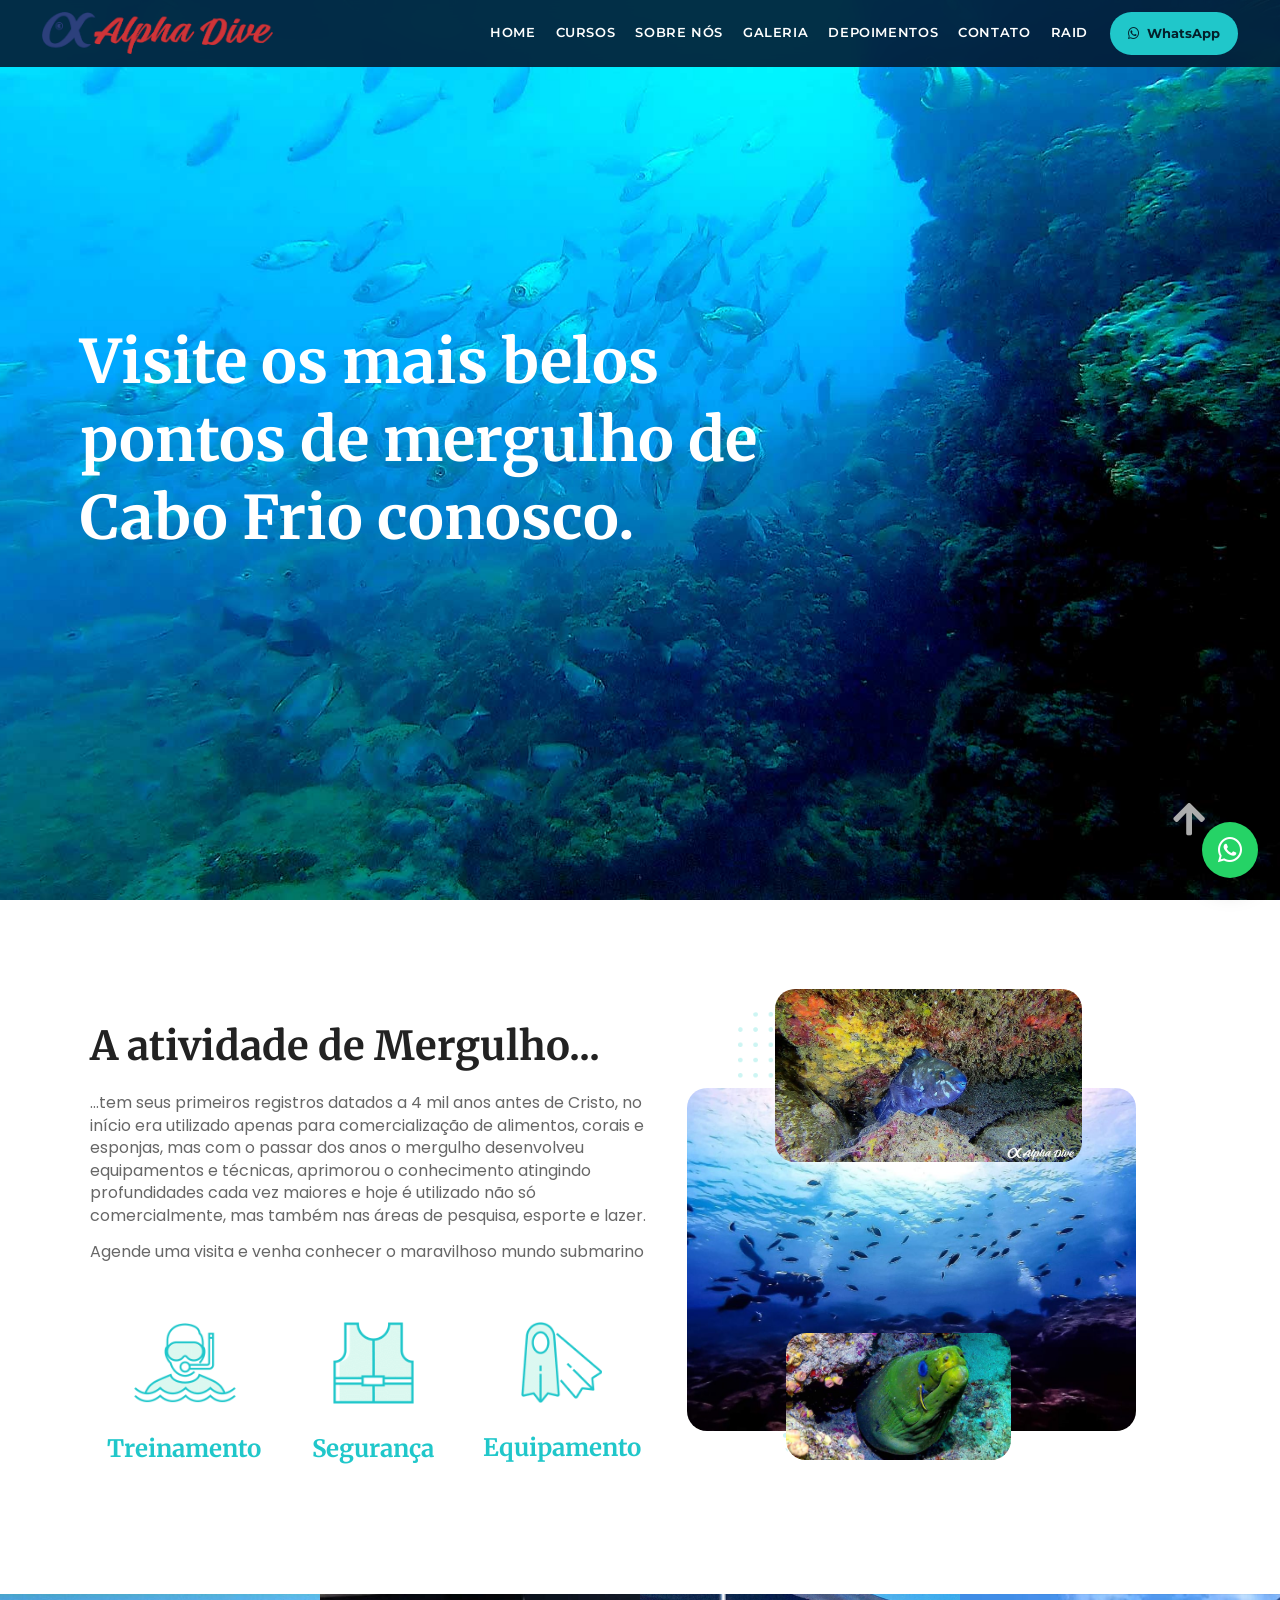
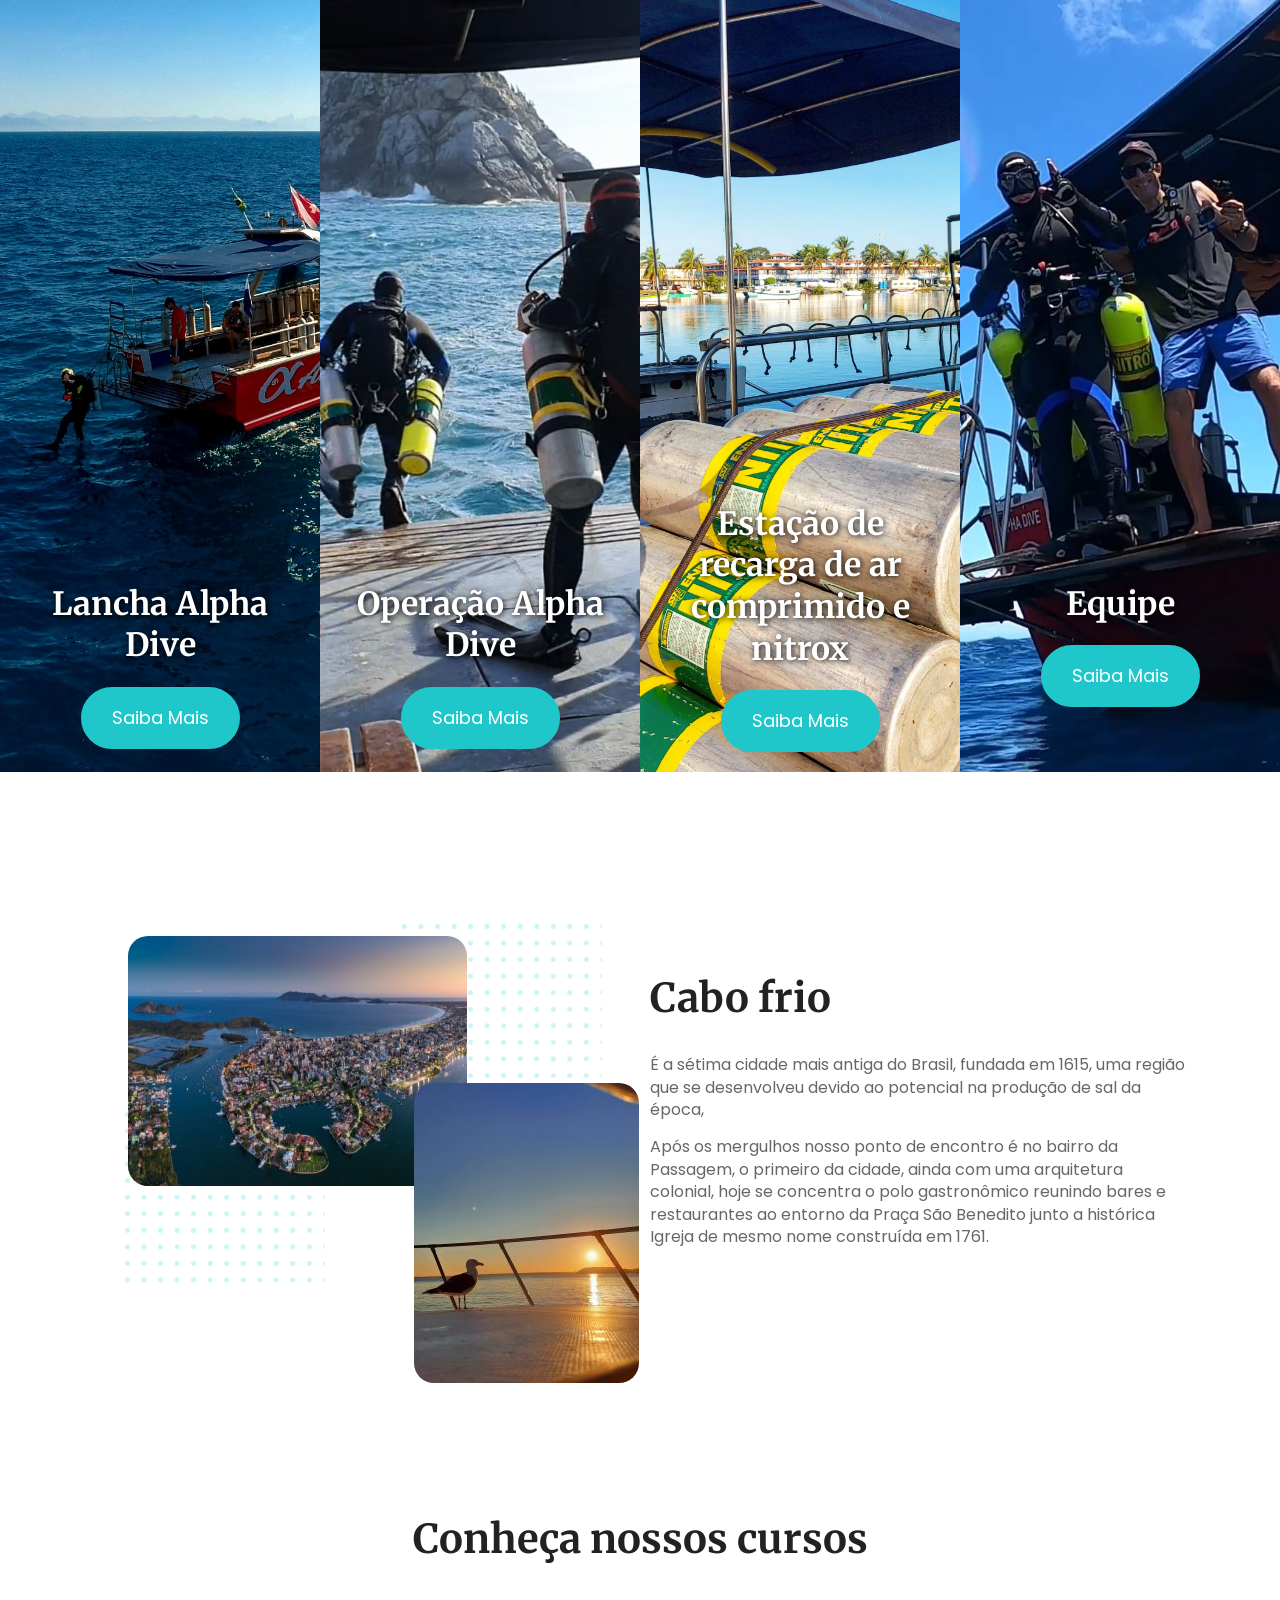
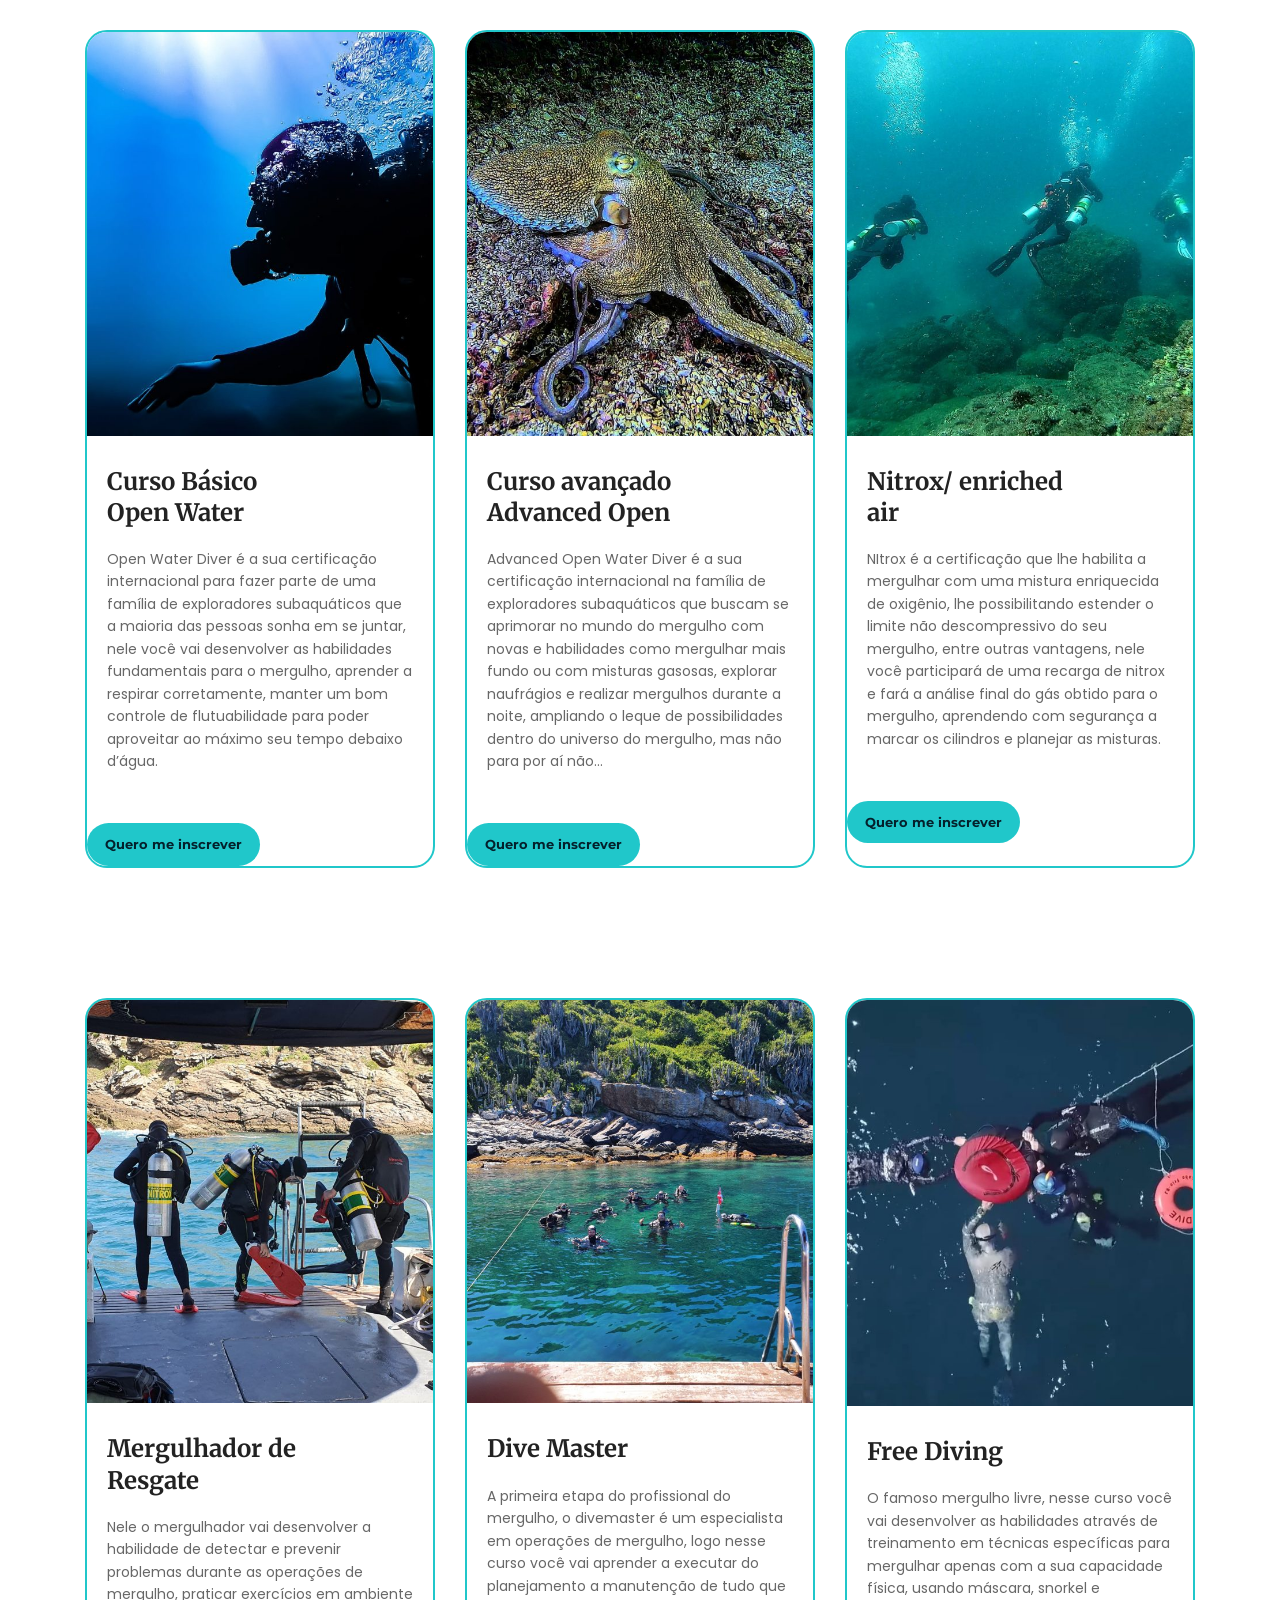
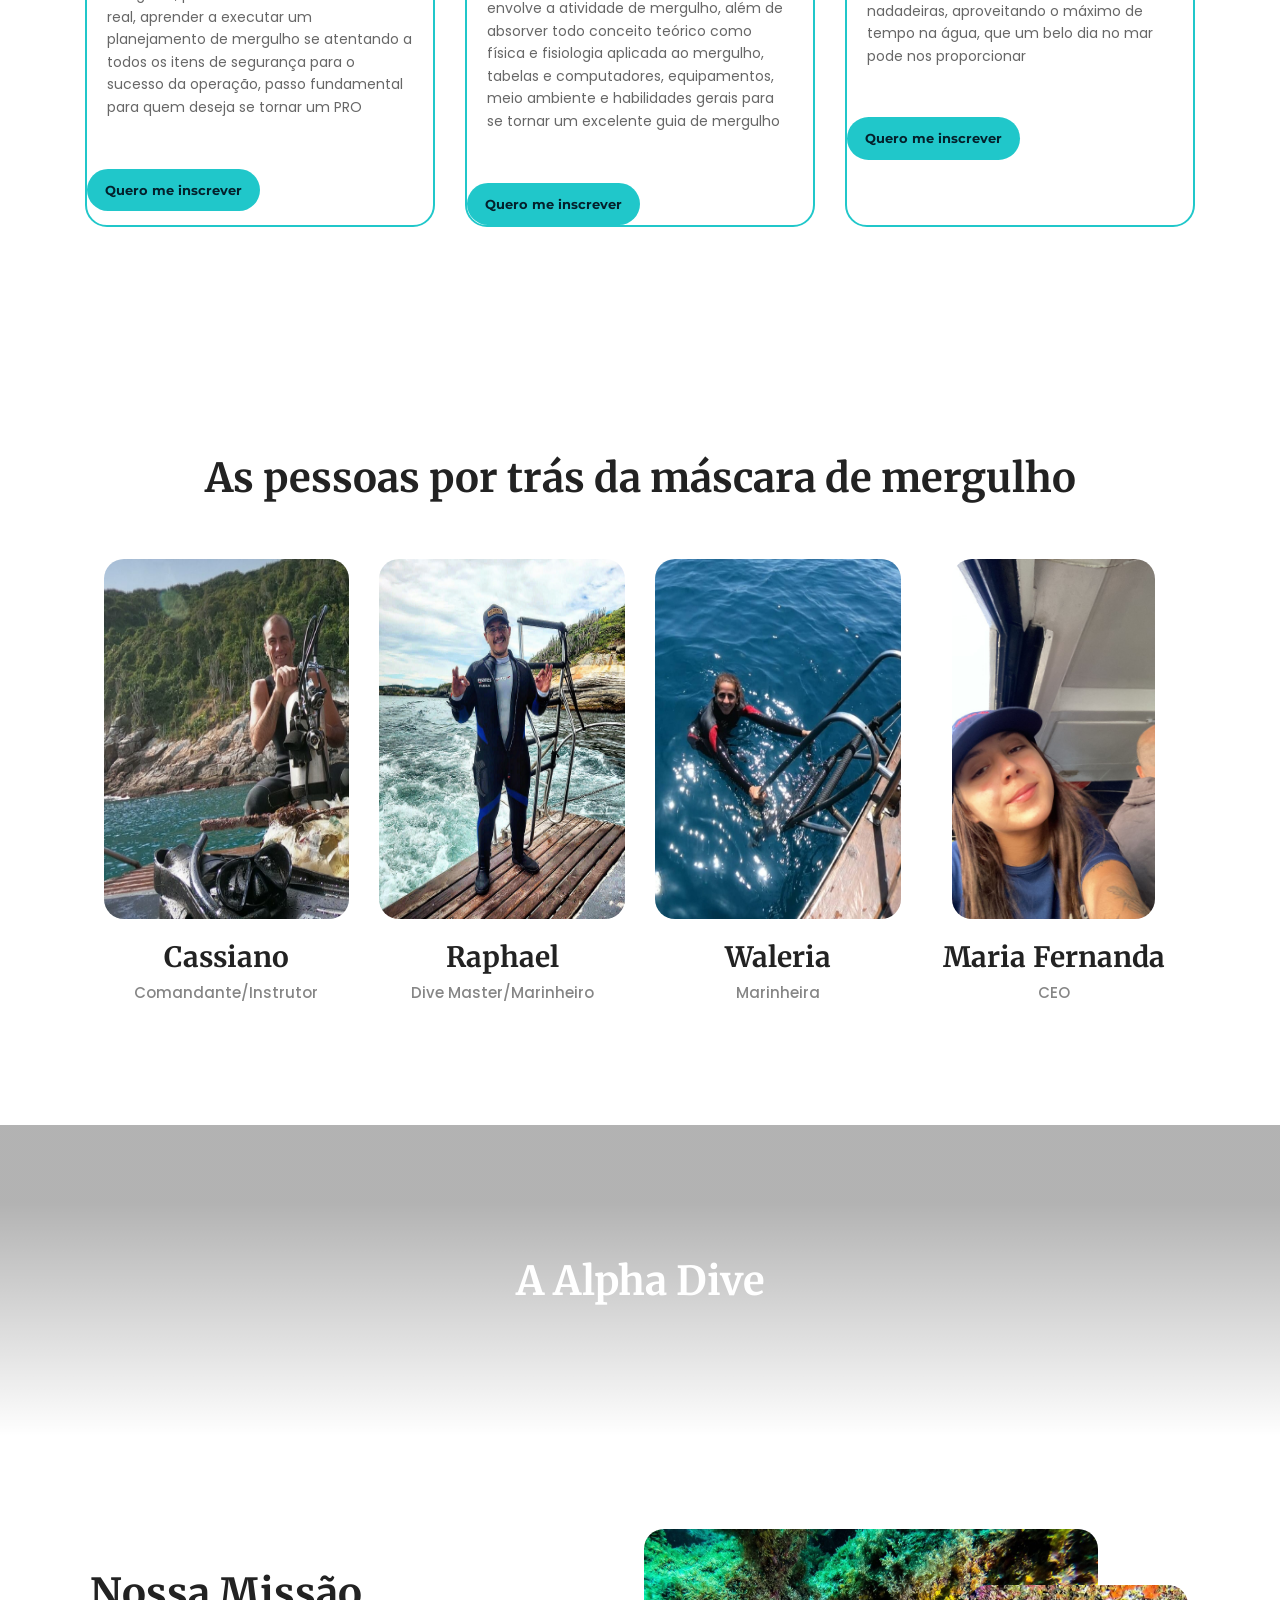
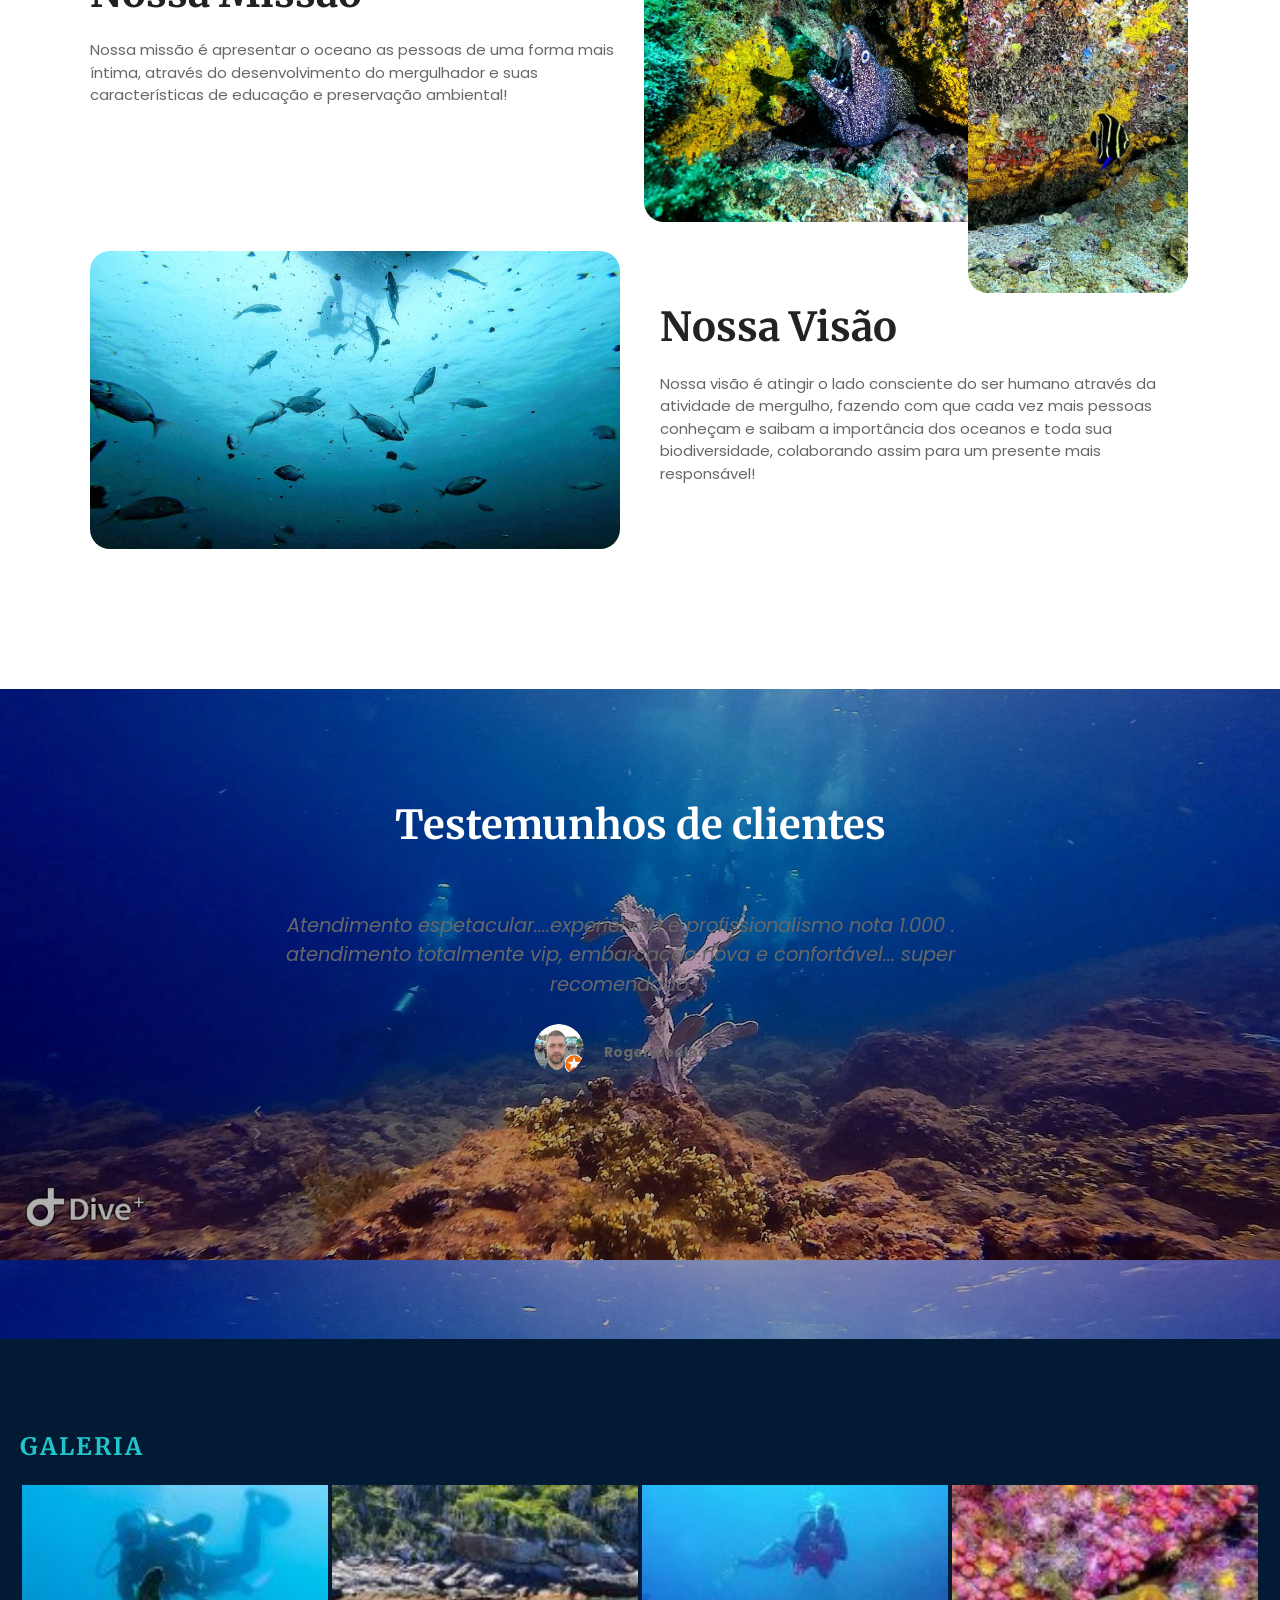
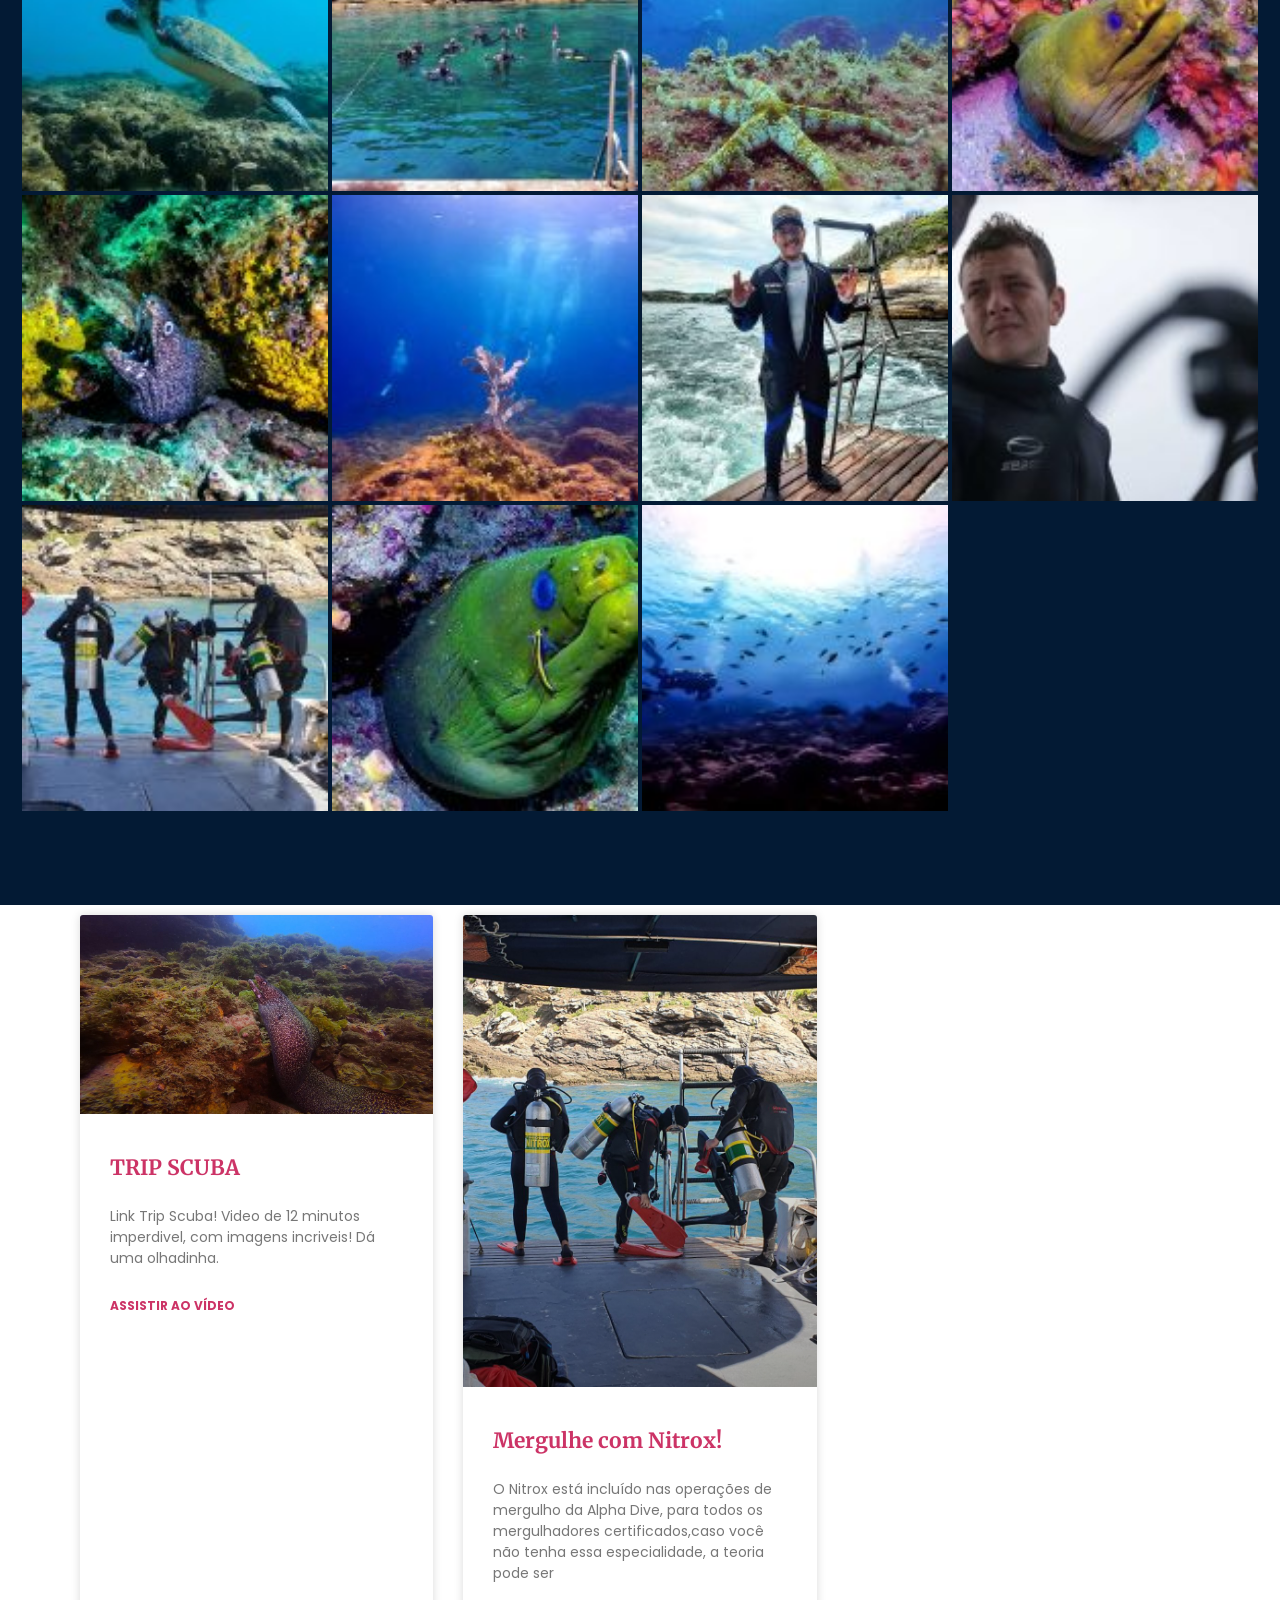
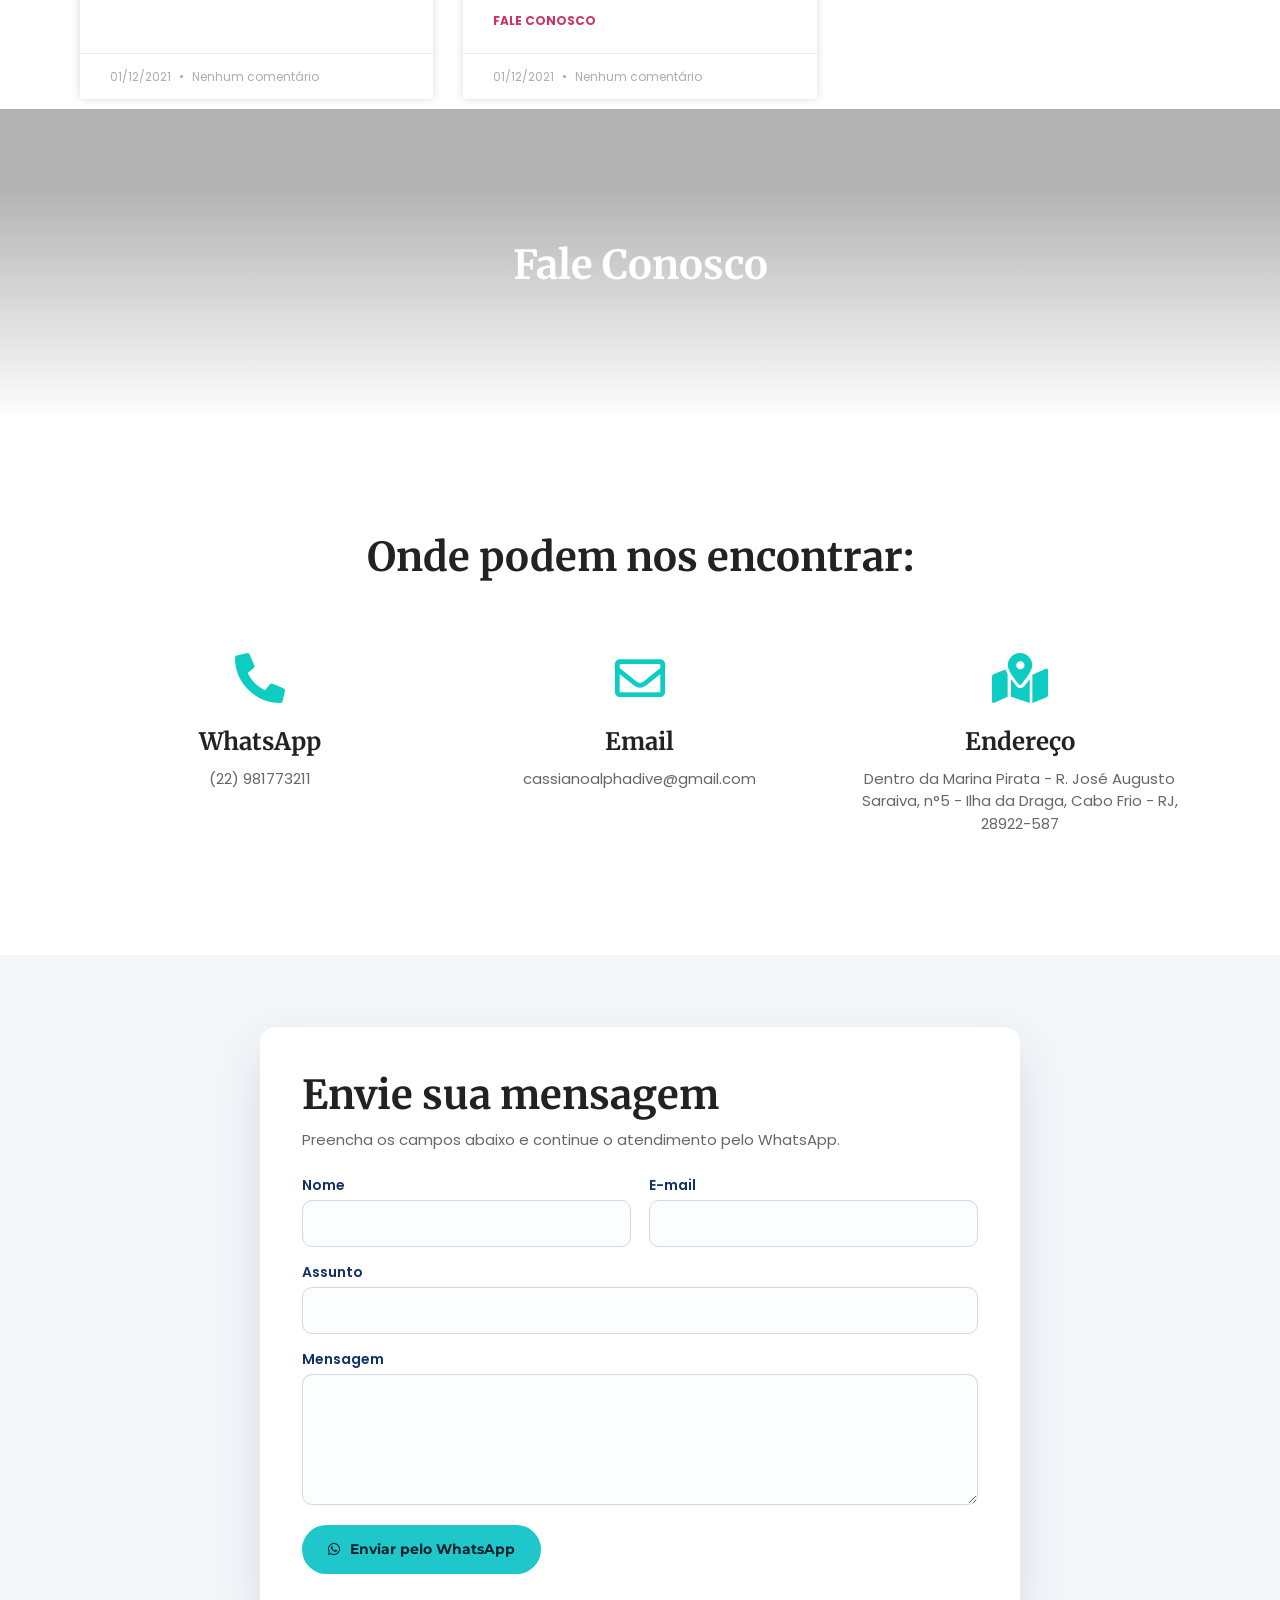
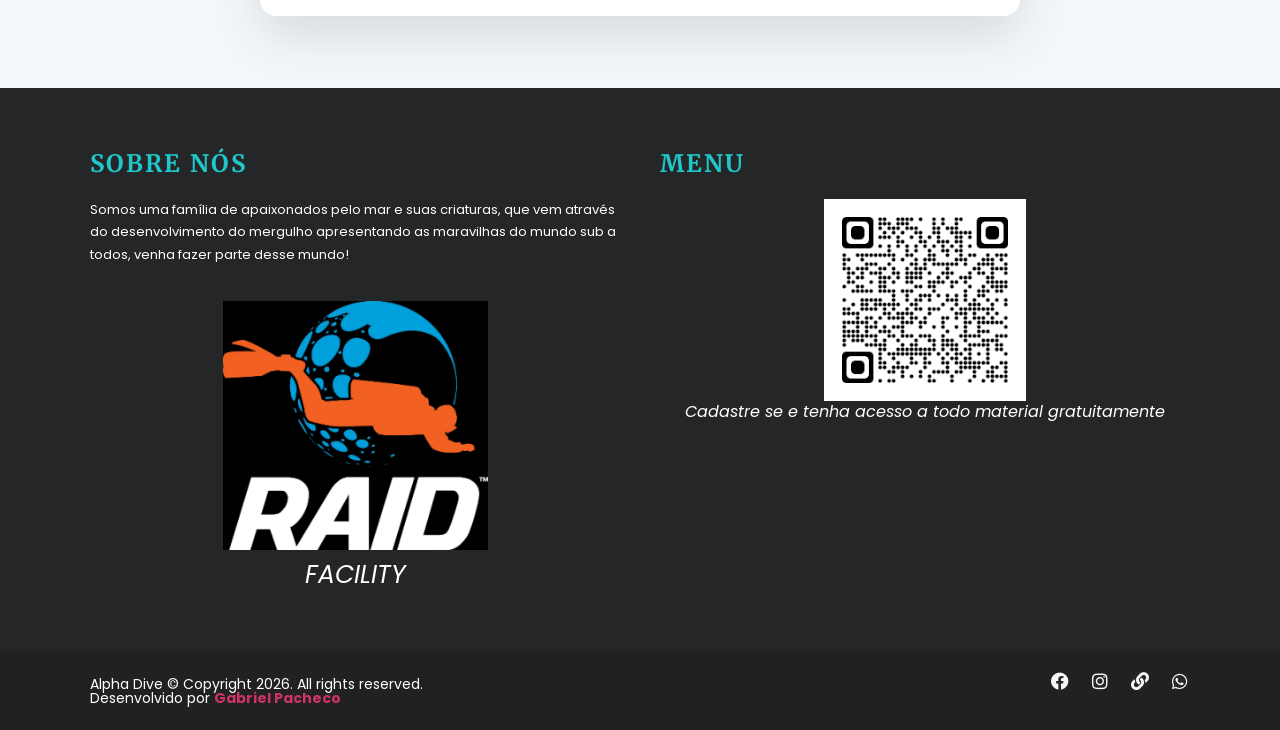
<file: blog/index.html>
<!DOCTYPE html>
<html lang="pt-BR">
<head>
<meta charset="utf-8">
<title>Redirecionando… | Alpha Dive Cabo Frio</title>
<link rel="canonical" href="https://alphadive.com.br/">
<meta http-equiv="refresh" content="0; url=/#noticias">
<meta name="robots" content="noindex">
<script>window.location.replace("/#noticias");</script>
</head>
<body>
<p>Redirecionando para <a href="/#noticias">Alpha Dive Cabo Frio</a>…</p>
</body>
</html>
</file>
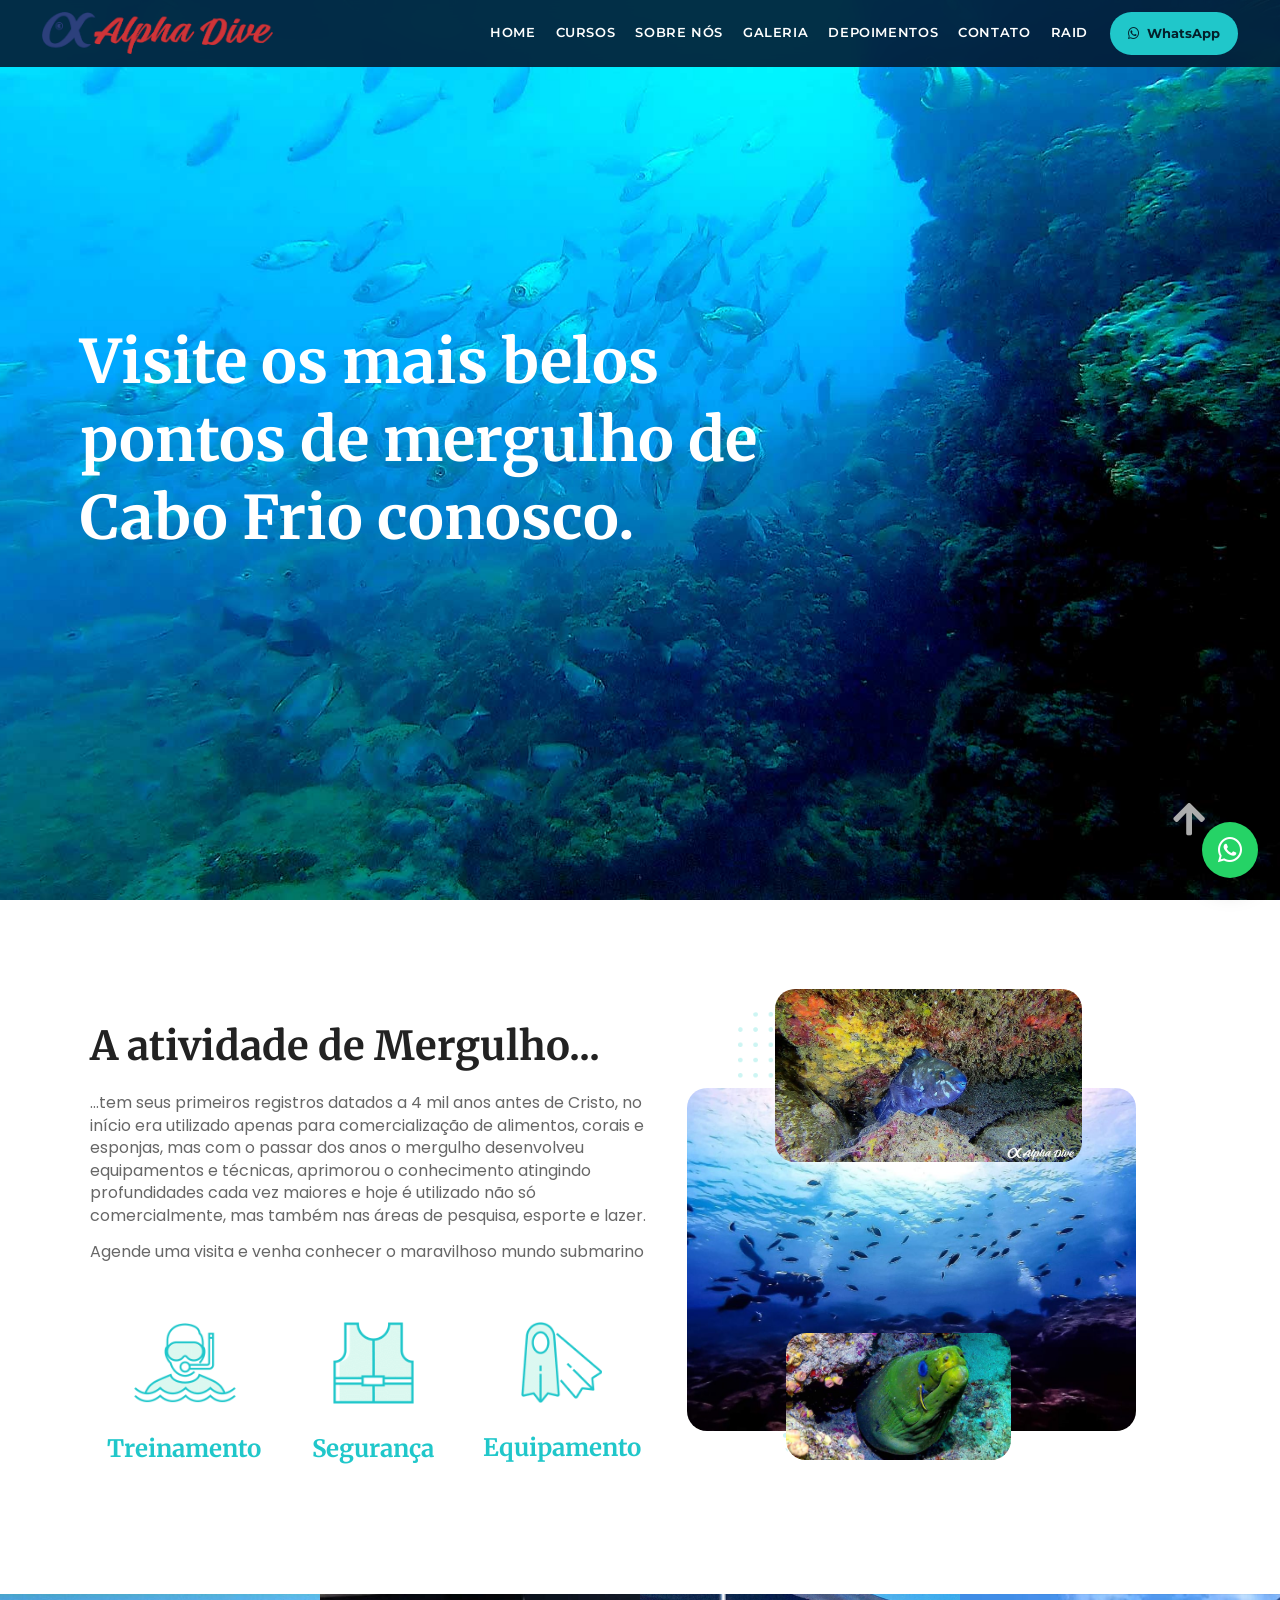
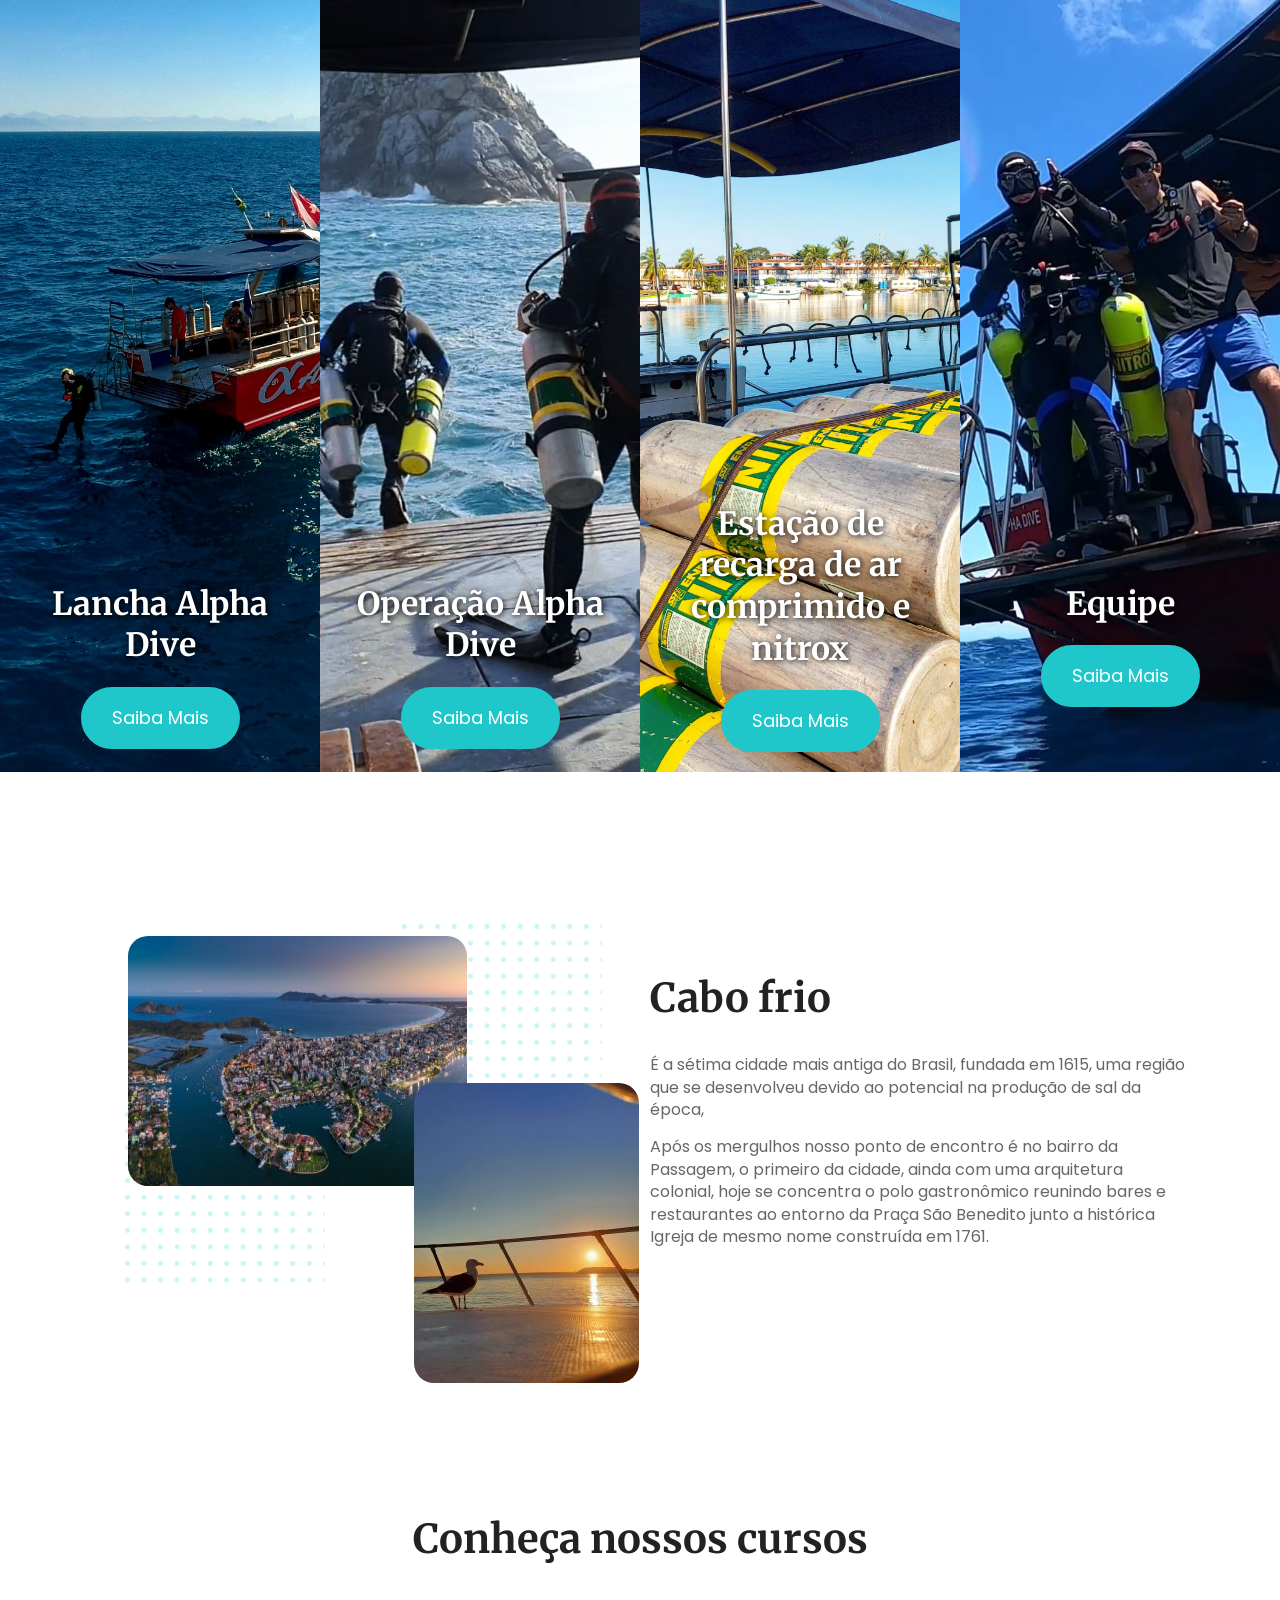
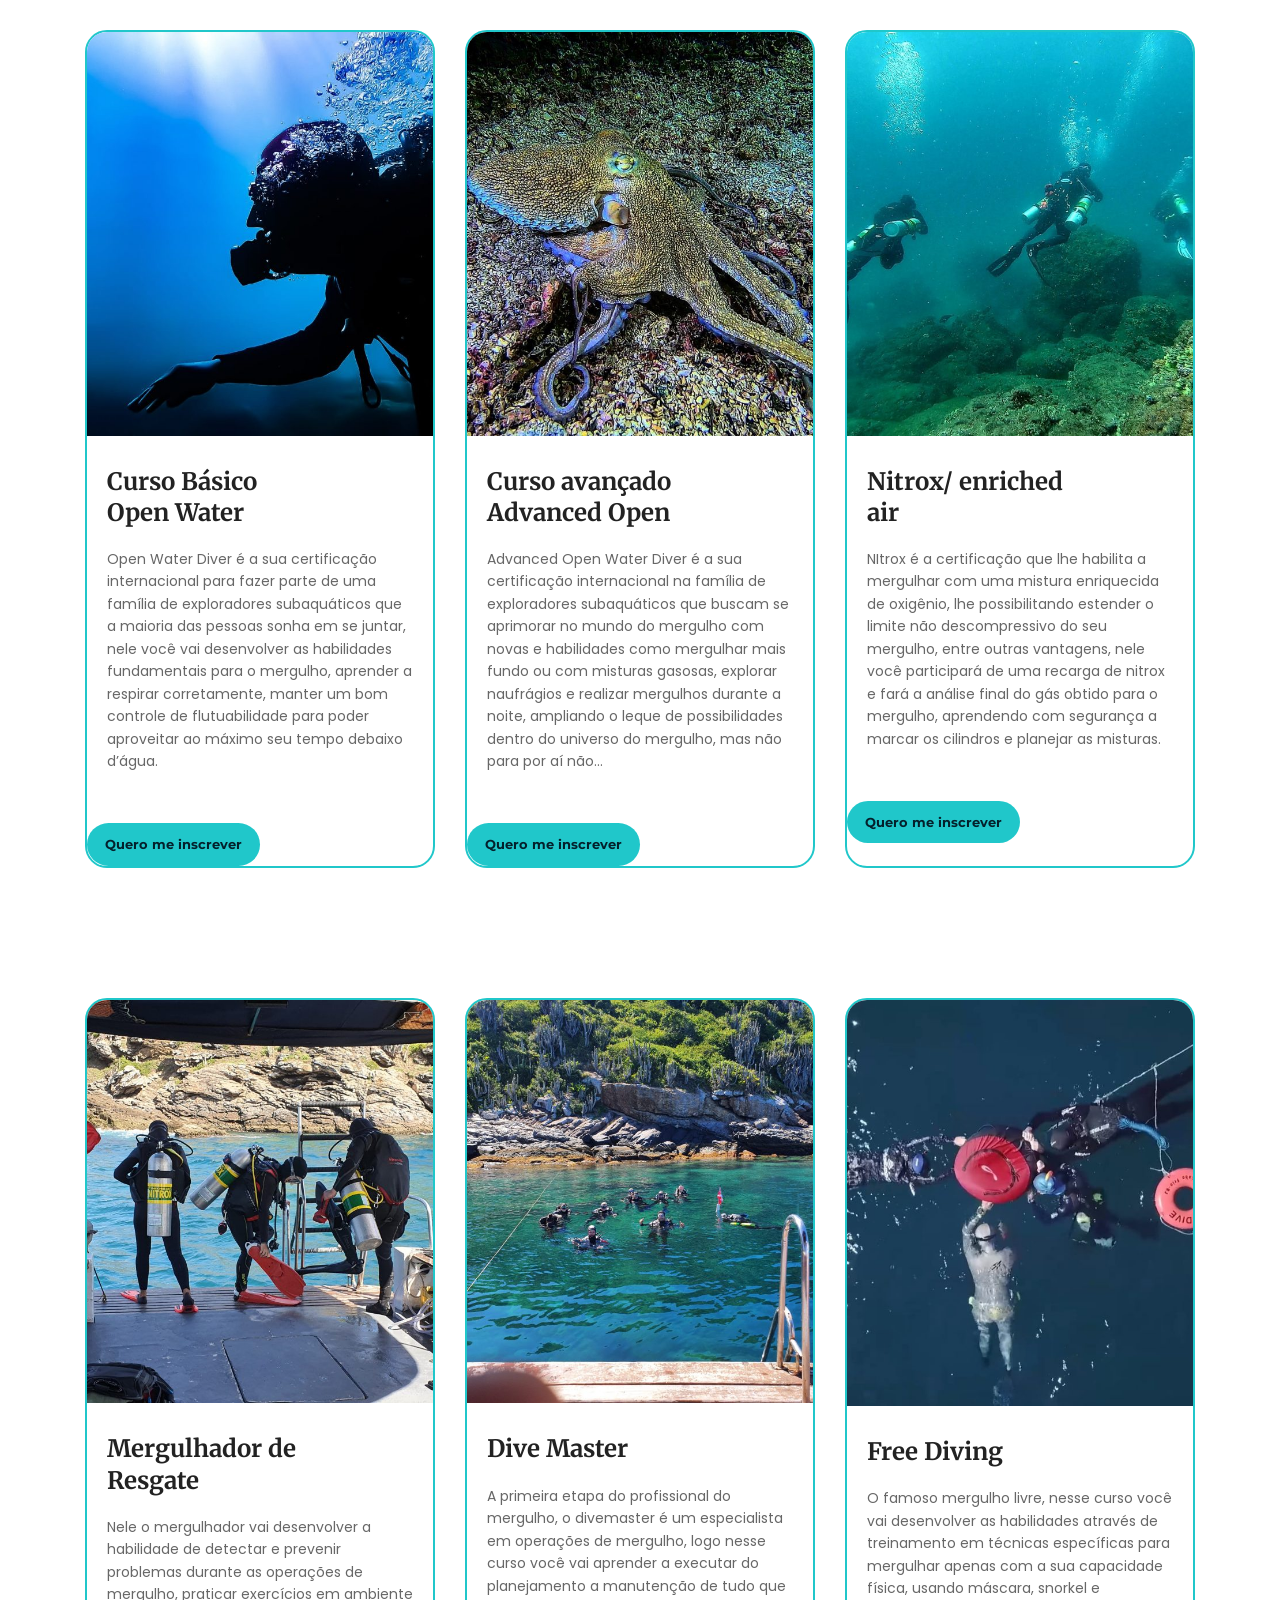
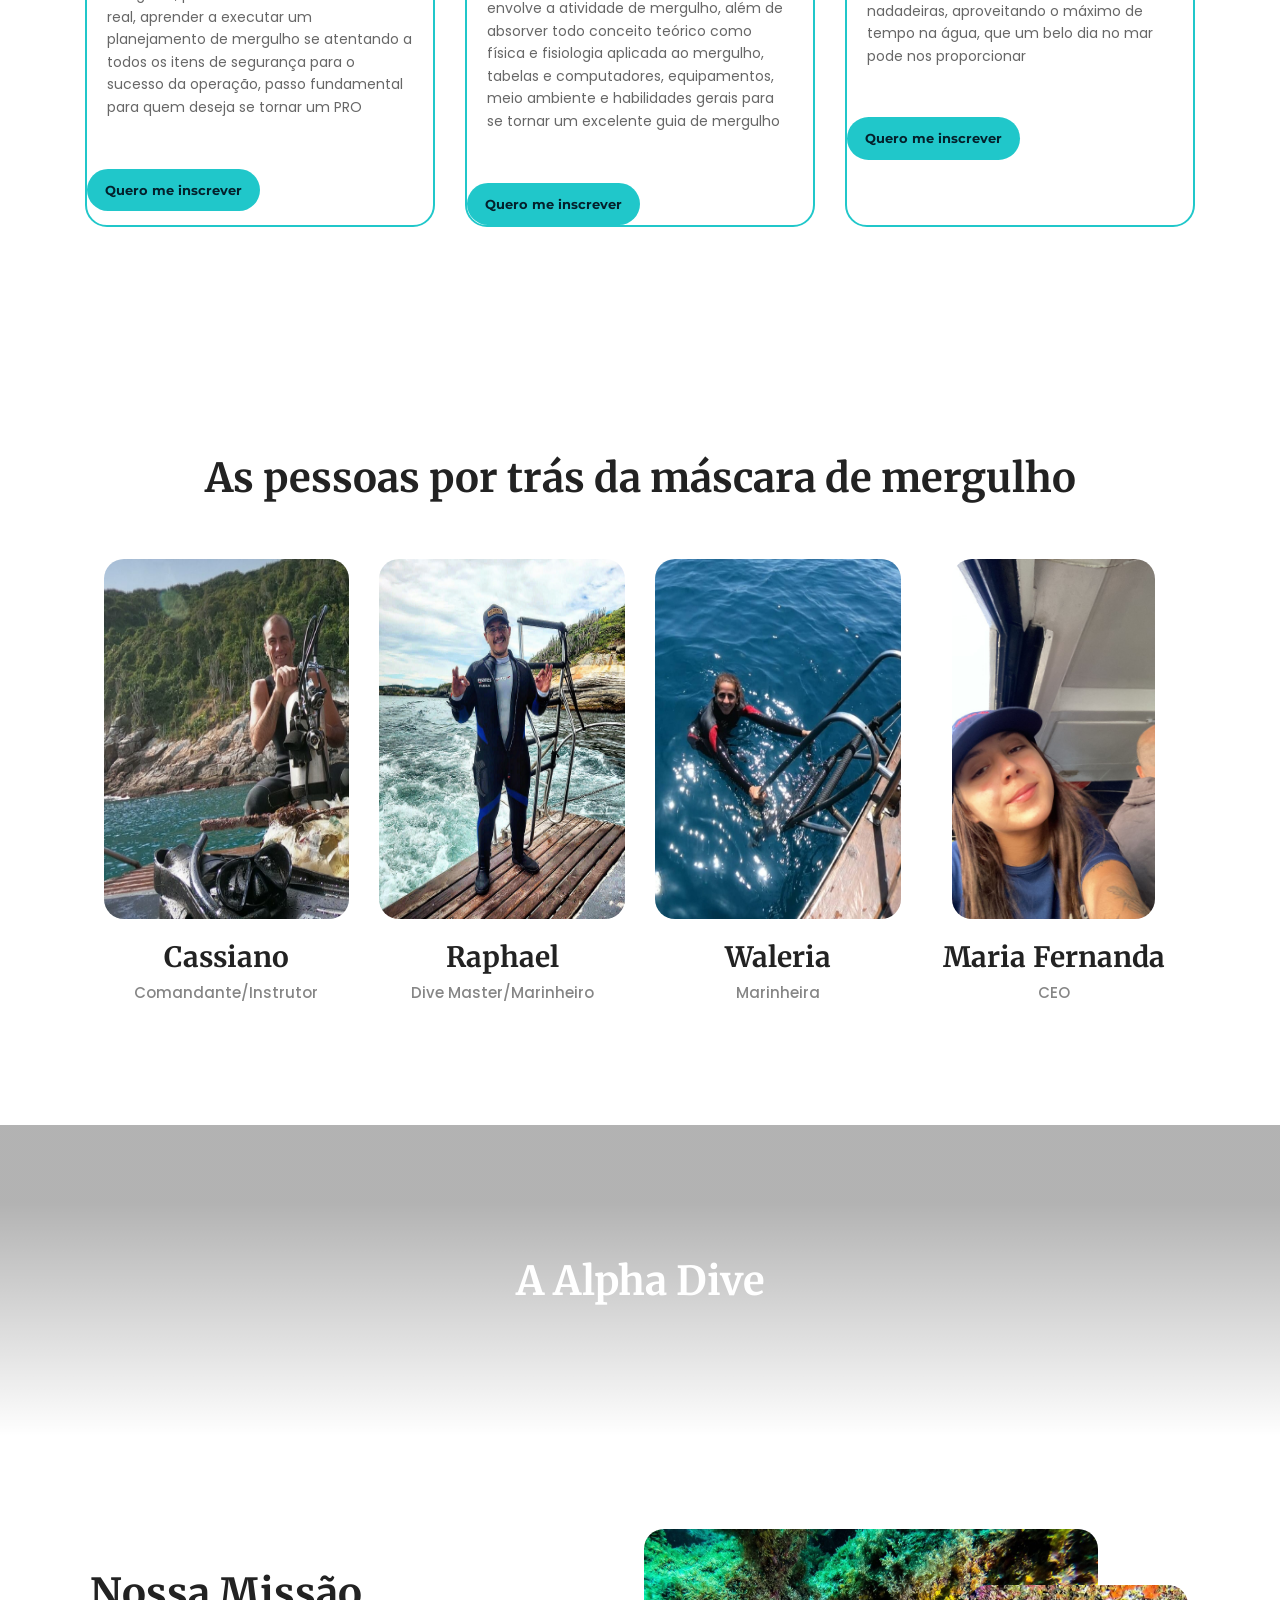
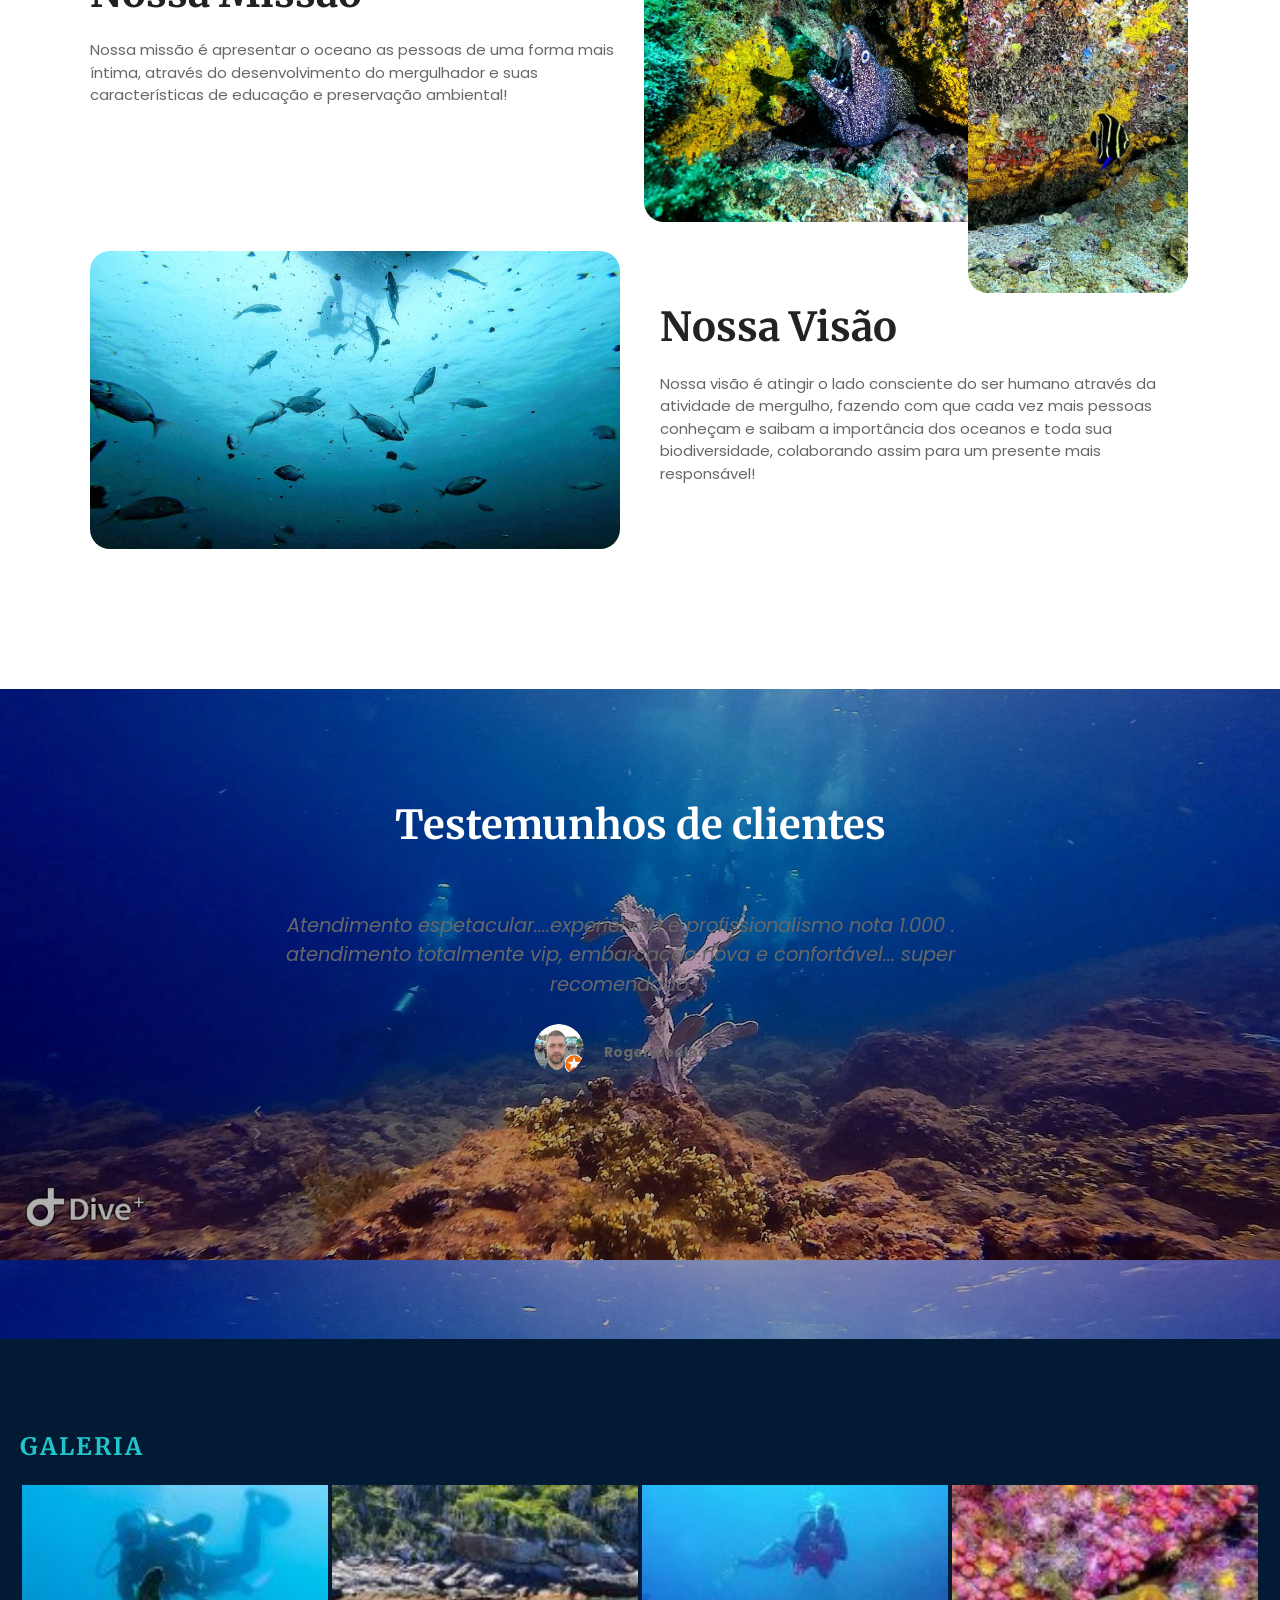
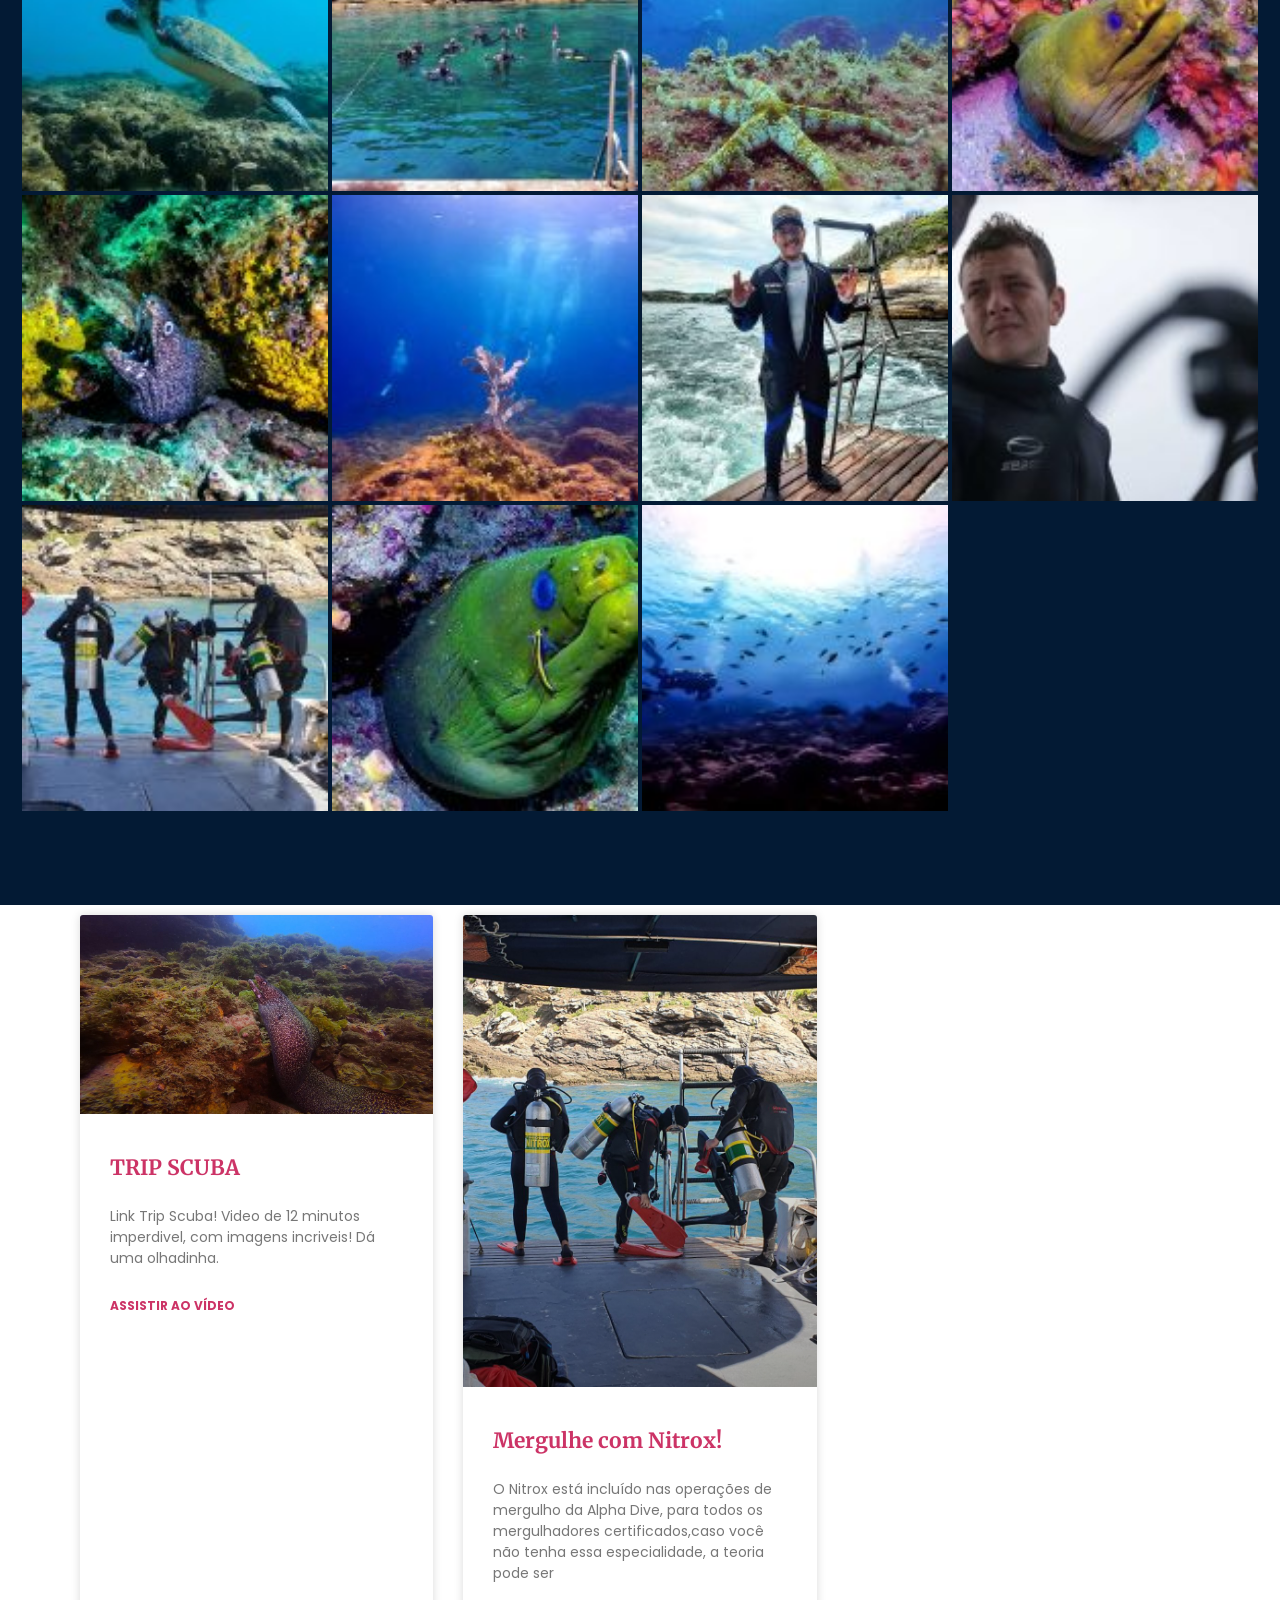
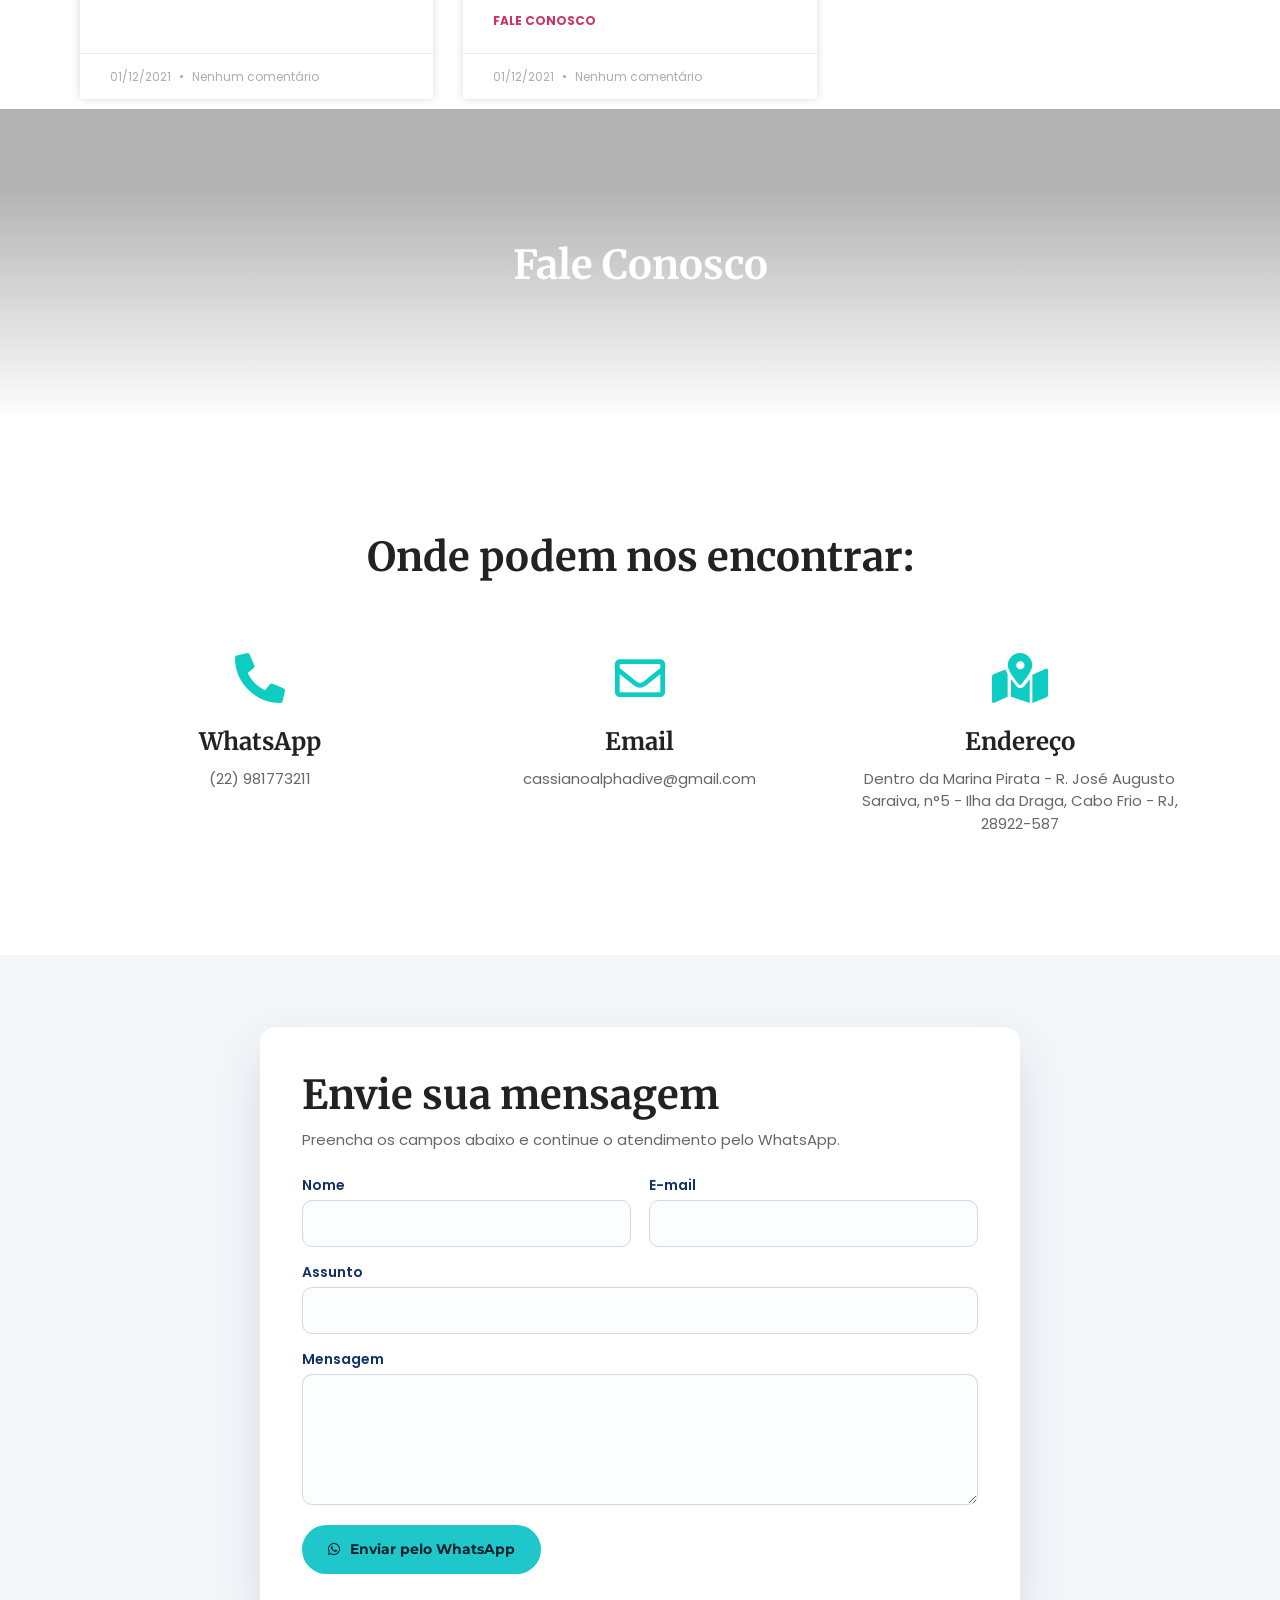
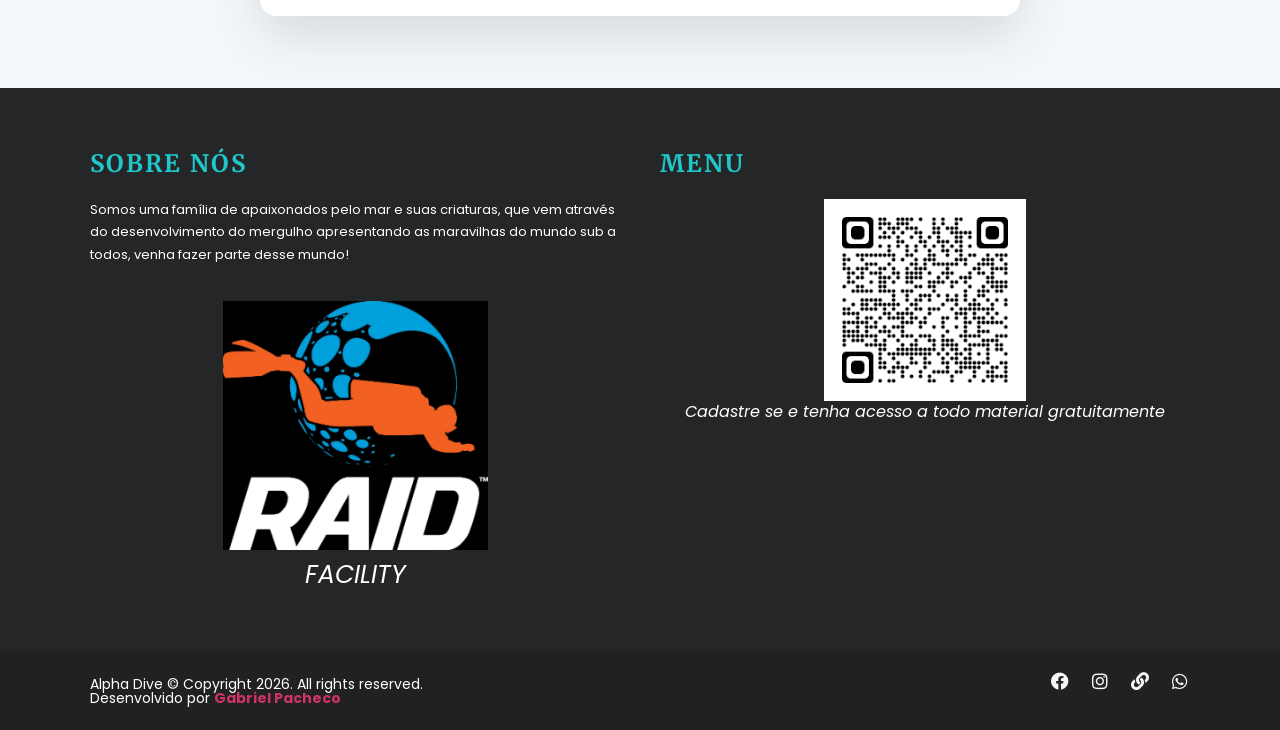
<file: contato/index.html>
<!DOCTYPE html>
<html lang="pt-BR">
<head>
<meta charset="utf-8">
<title>Redirecionando… | Alpha Dive Cabo Frio</title>
<link rel="canonical" href="https://alphadive.com.br/">
<meta http-equiv="refresh" content="0; url=/#contato">
<meta name="robots" content="noindex">
<script>window.location.replace("/#contato");</script>
</head>
<body>
<p>Redirecionando para <a href="/#contato">Alpha Dive Cabo Frio</a>…</p>
</body>
</html>
</file>
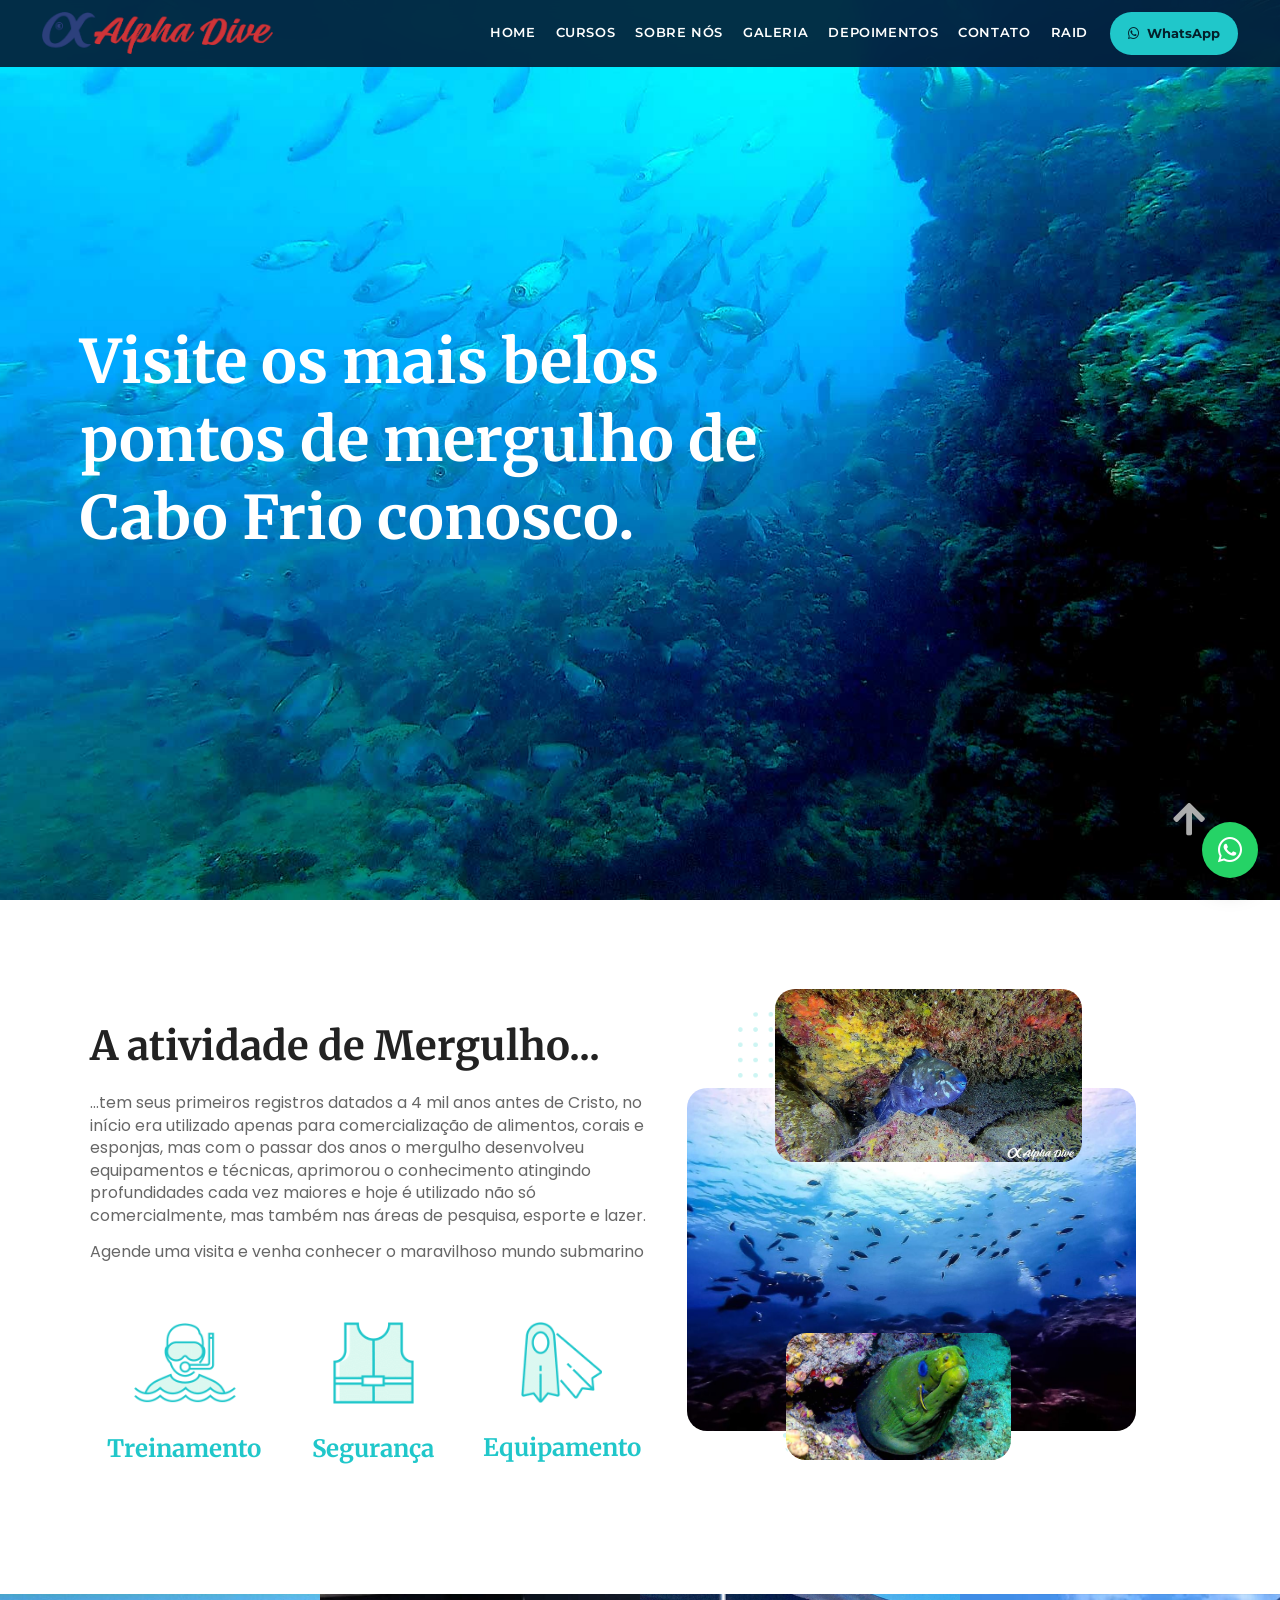
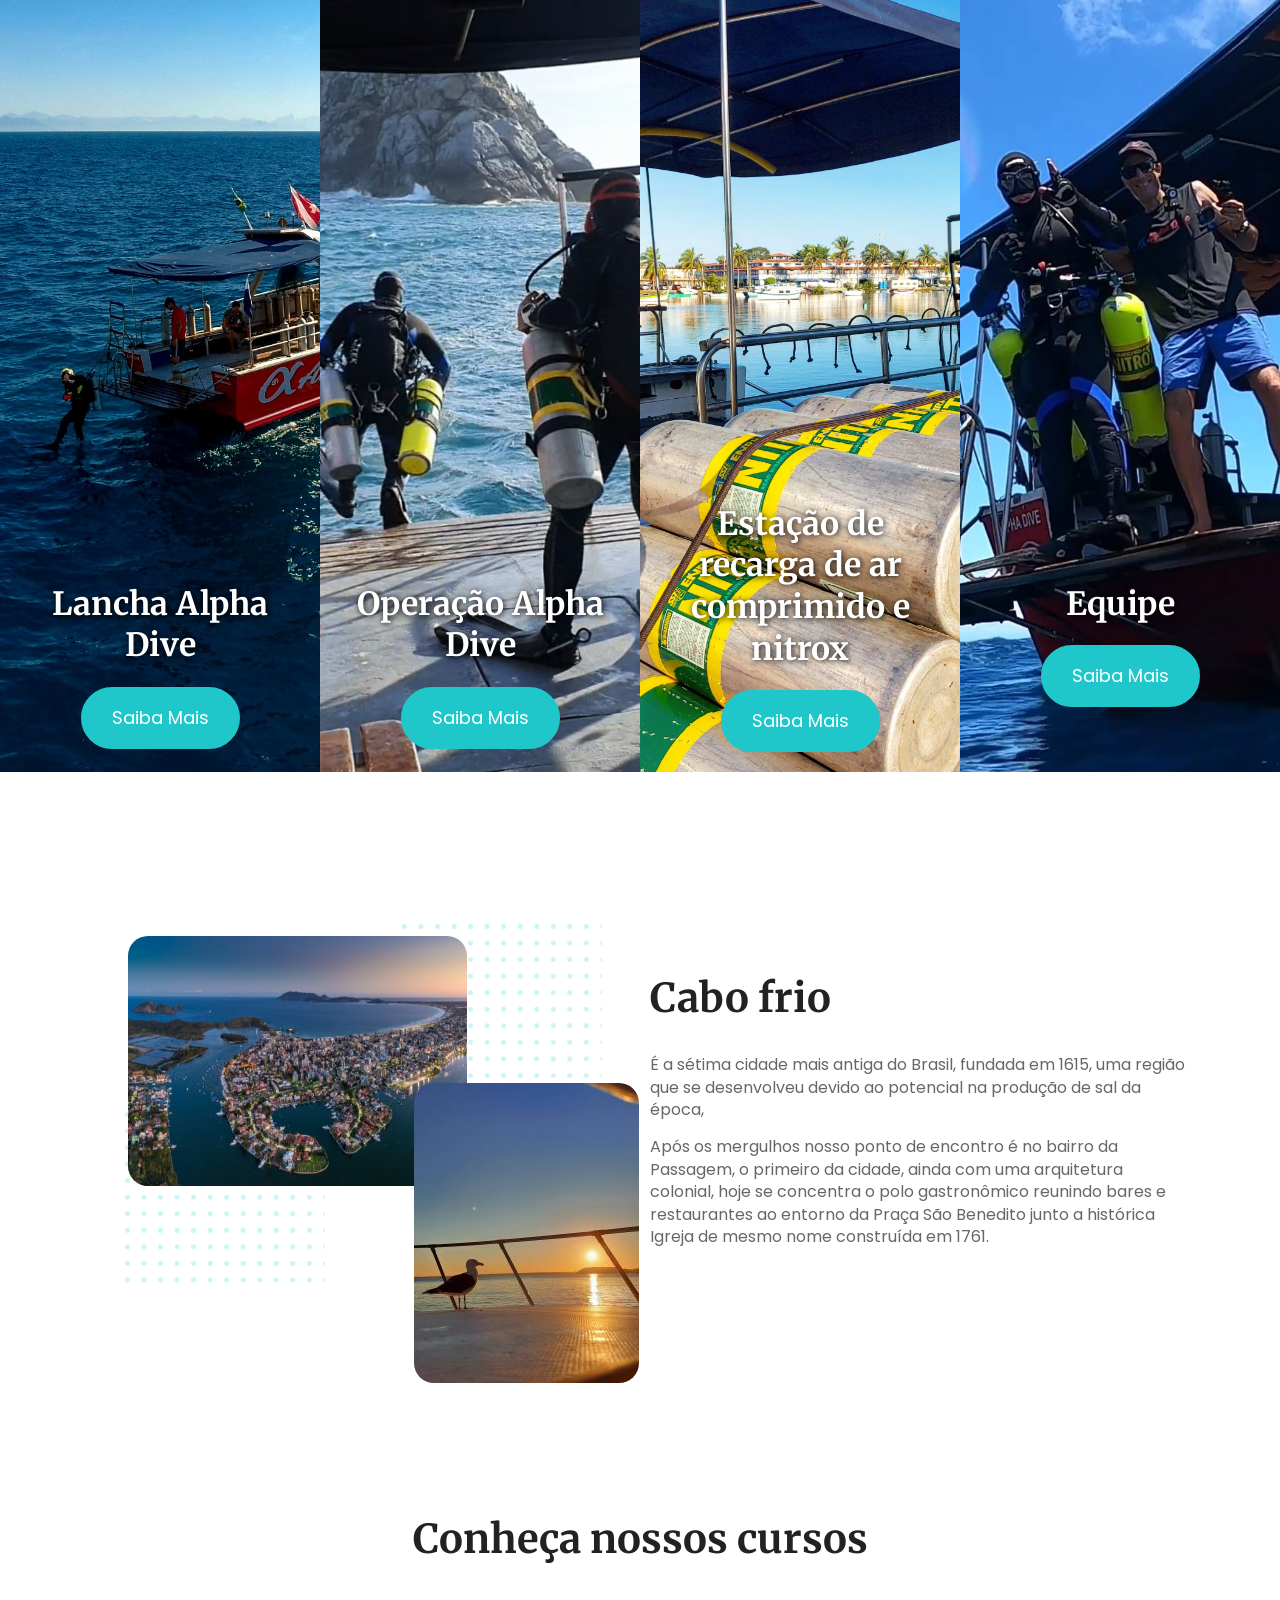
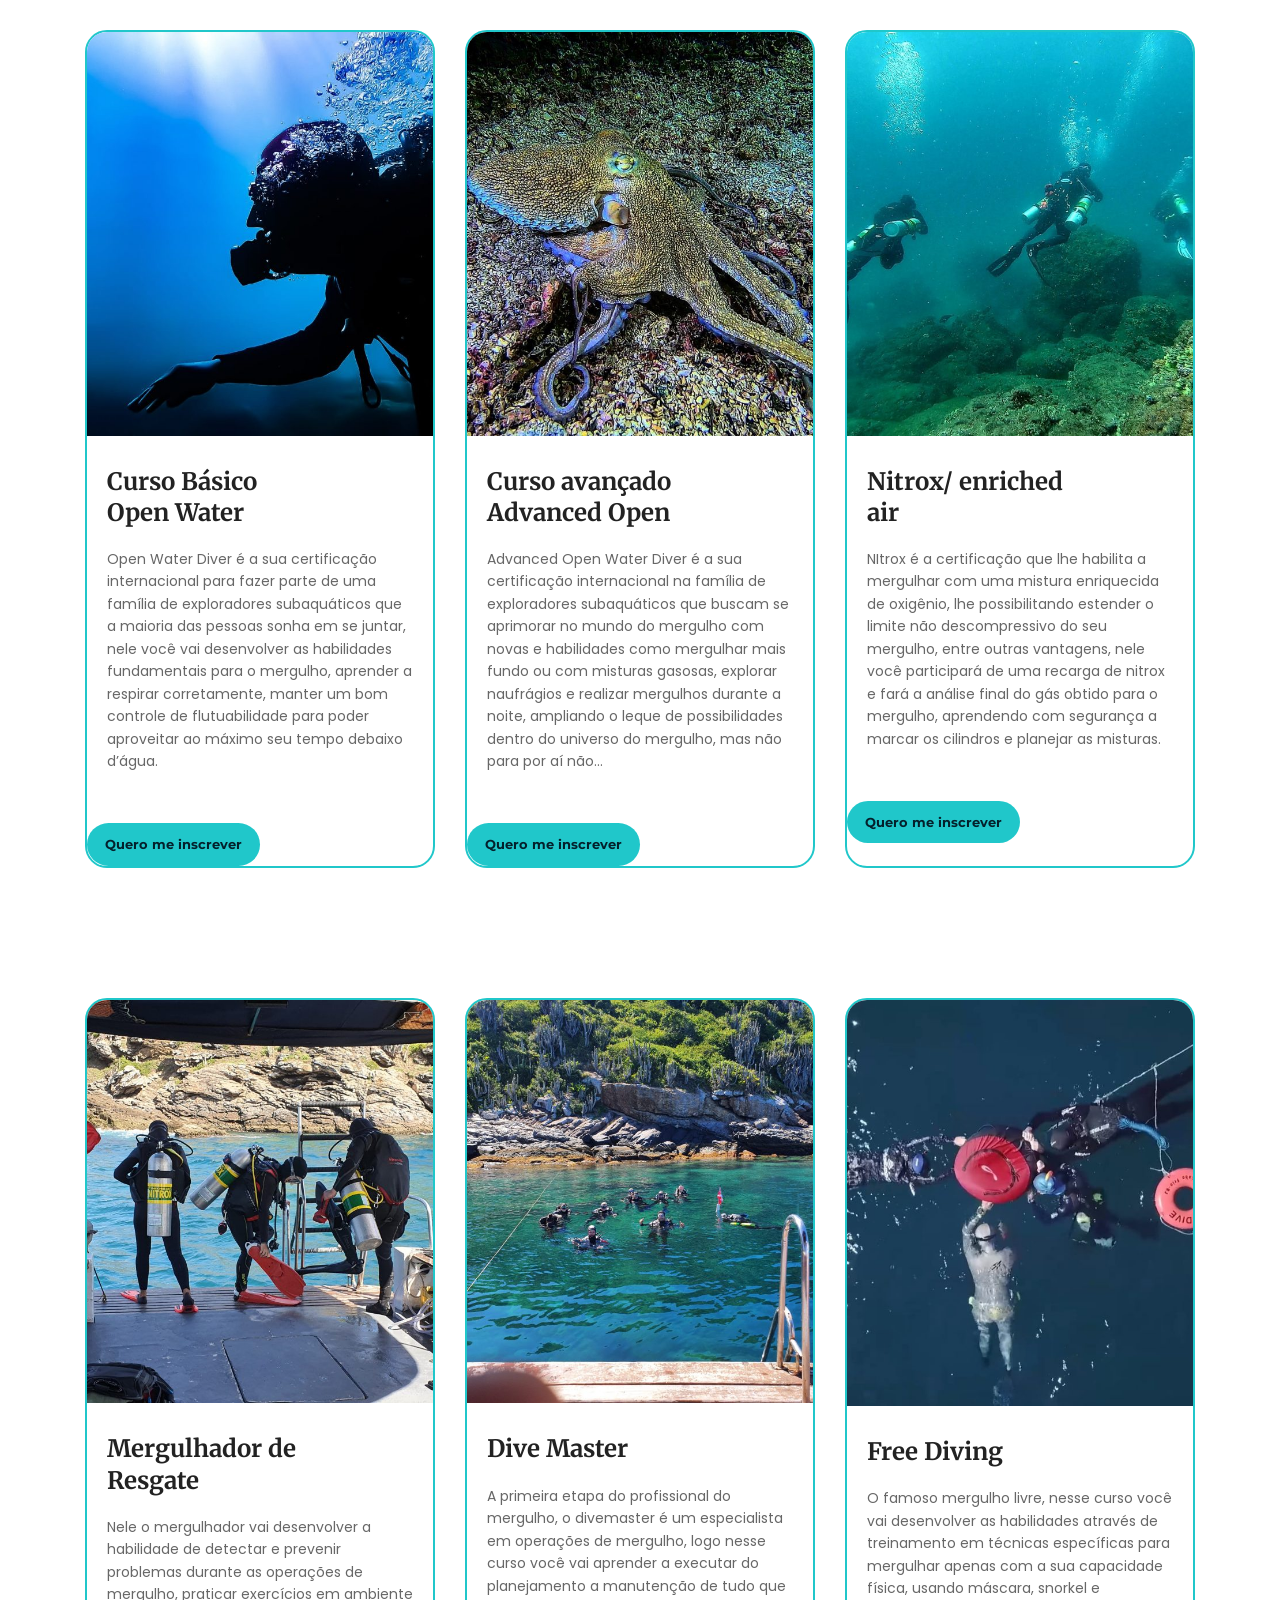
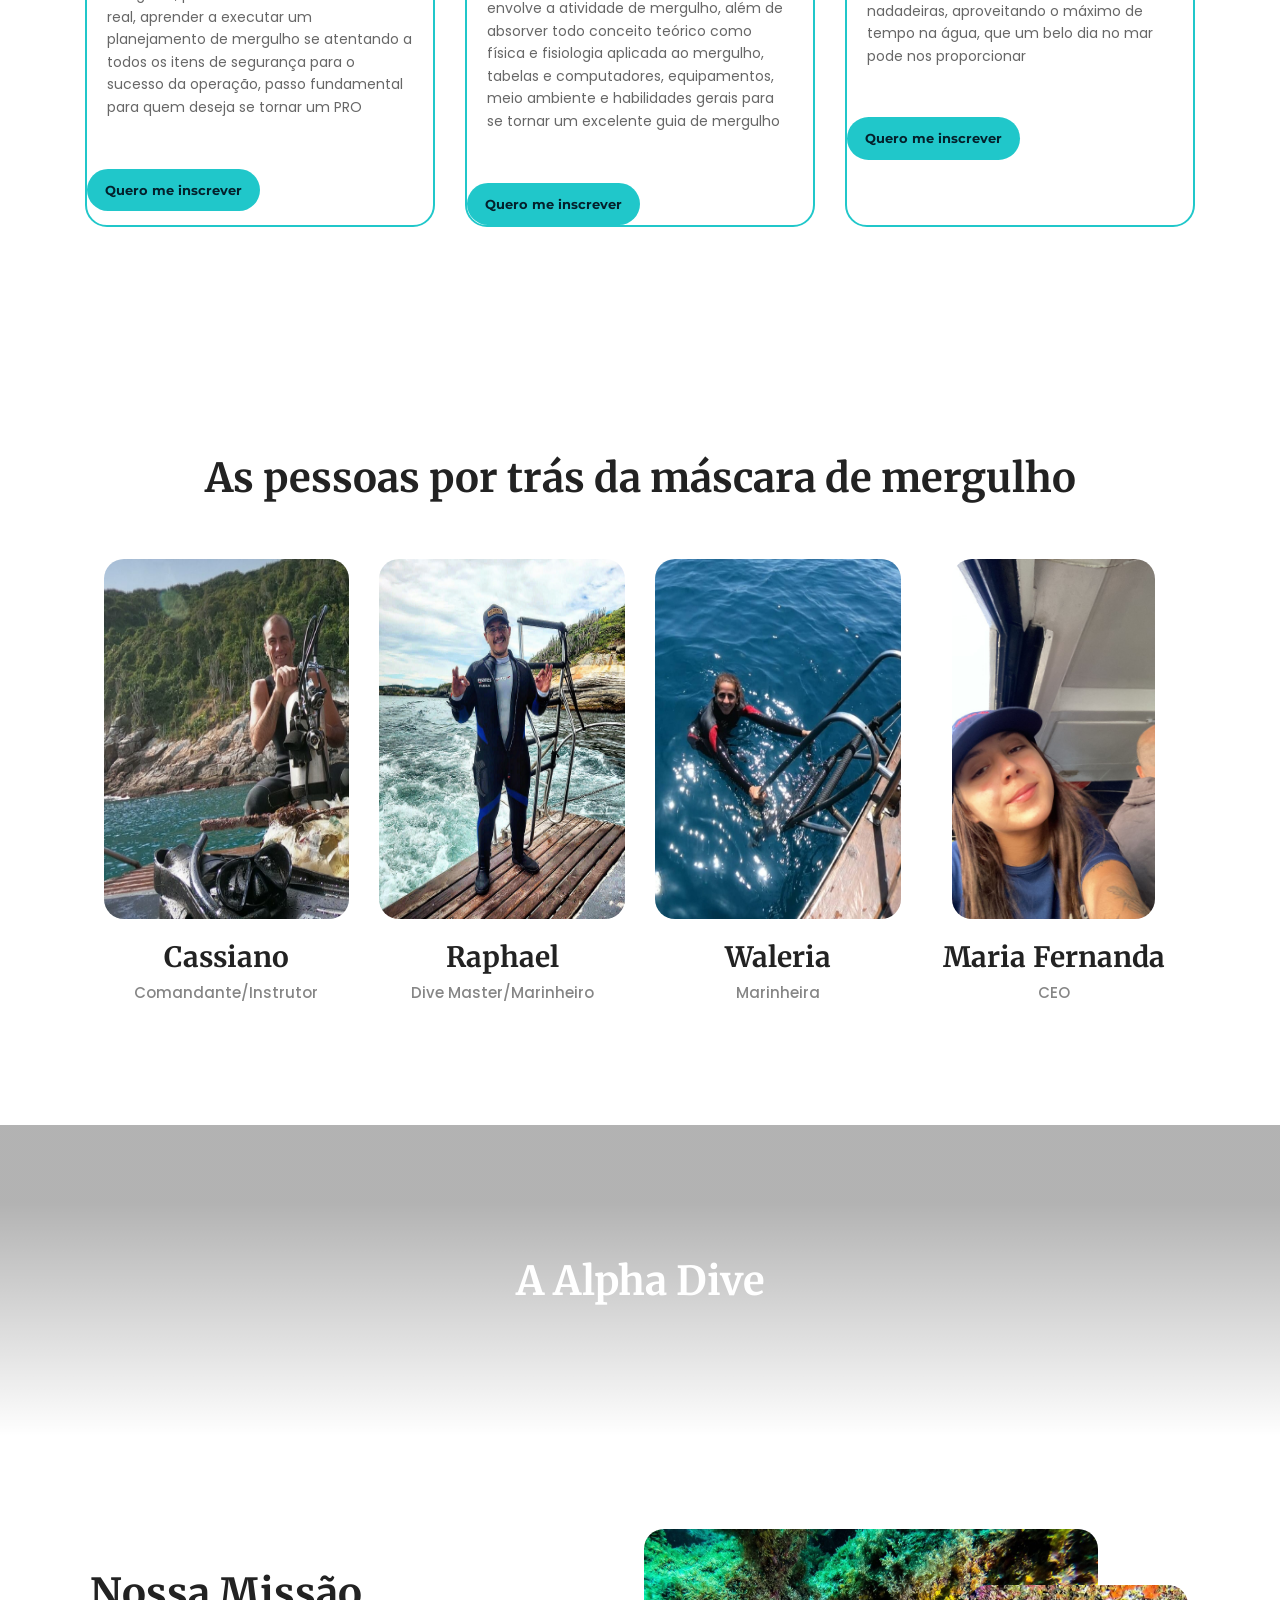
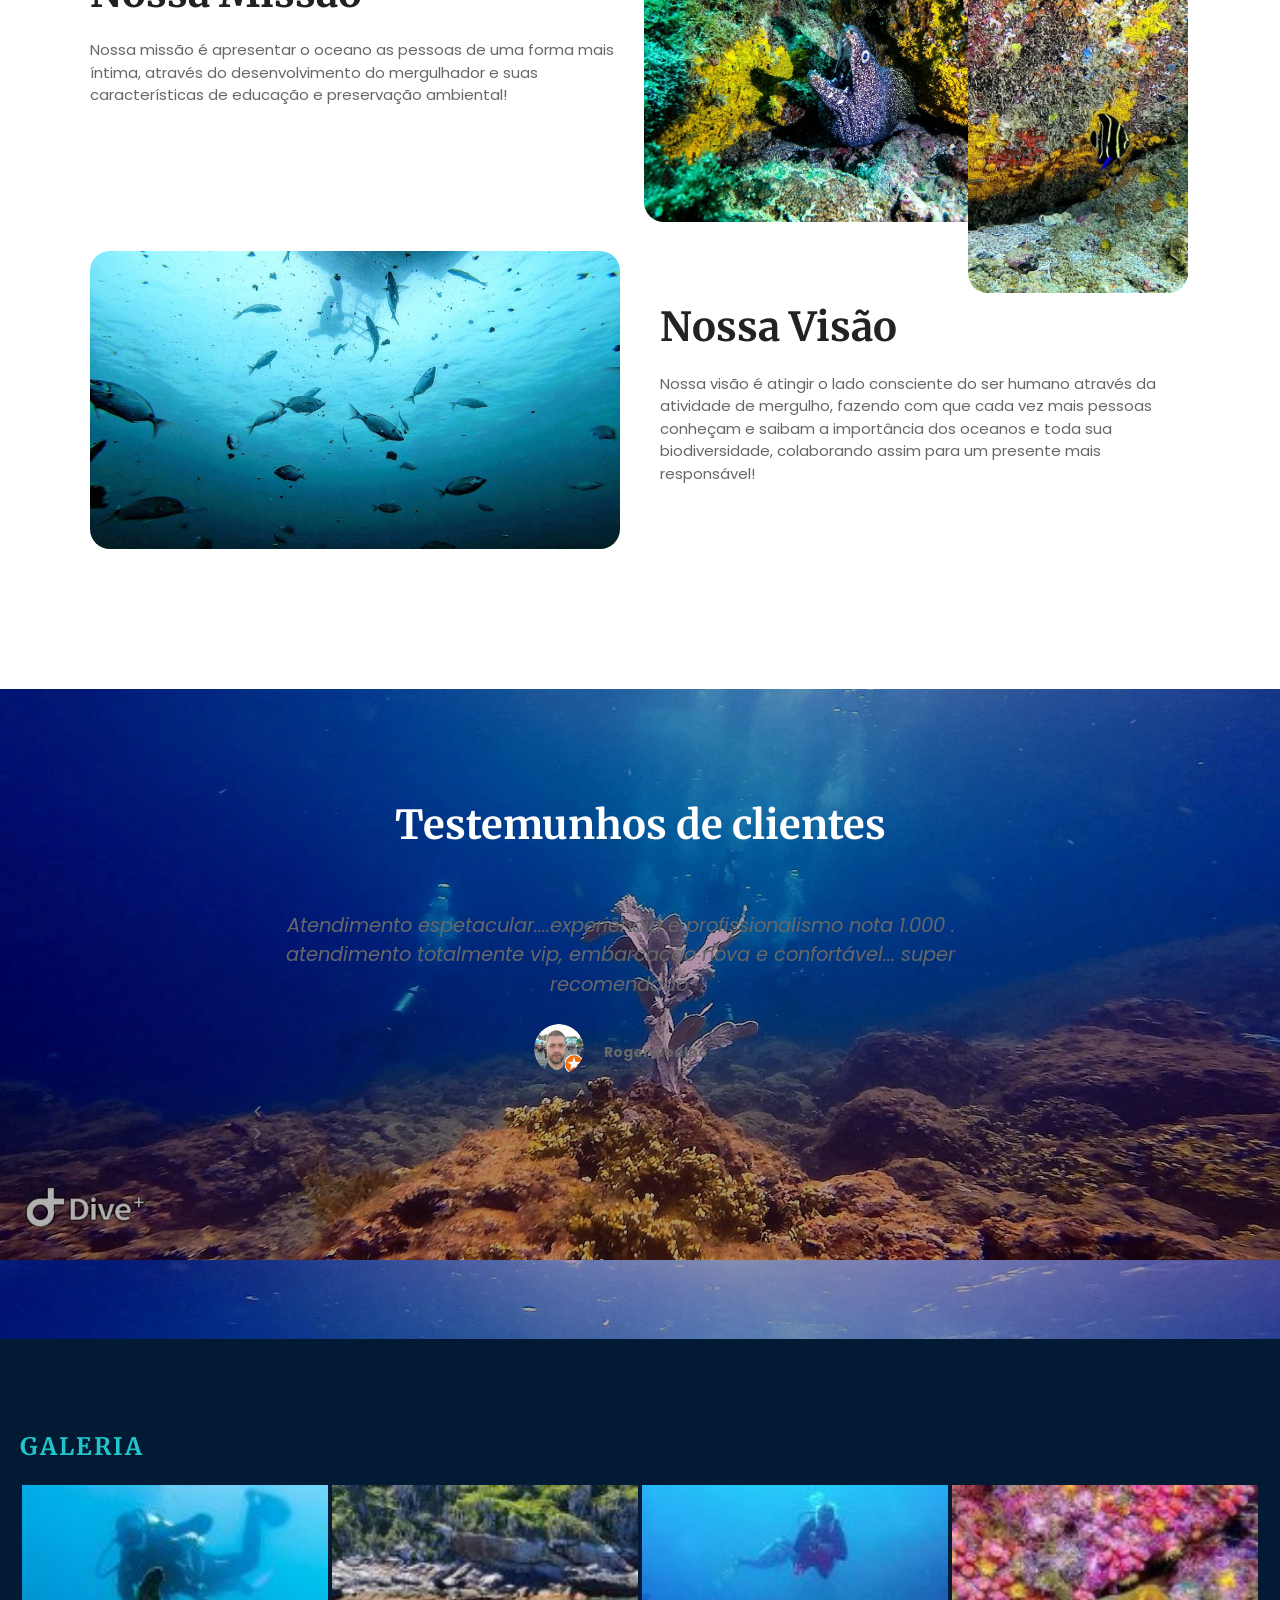
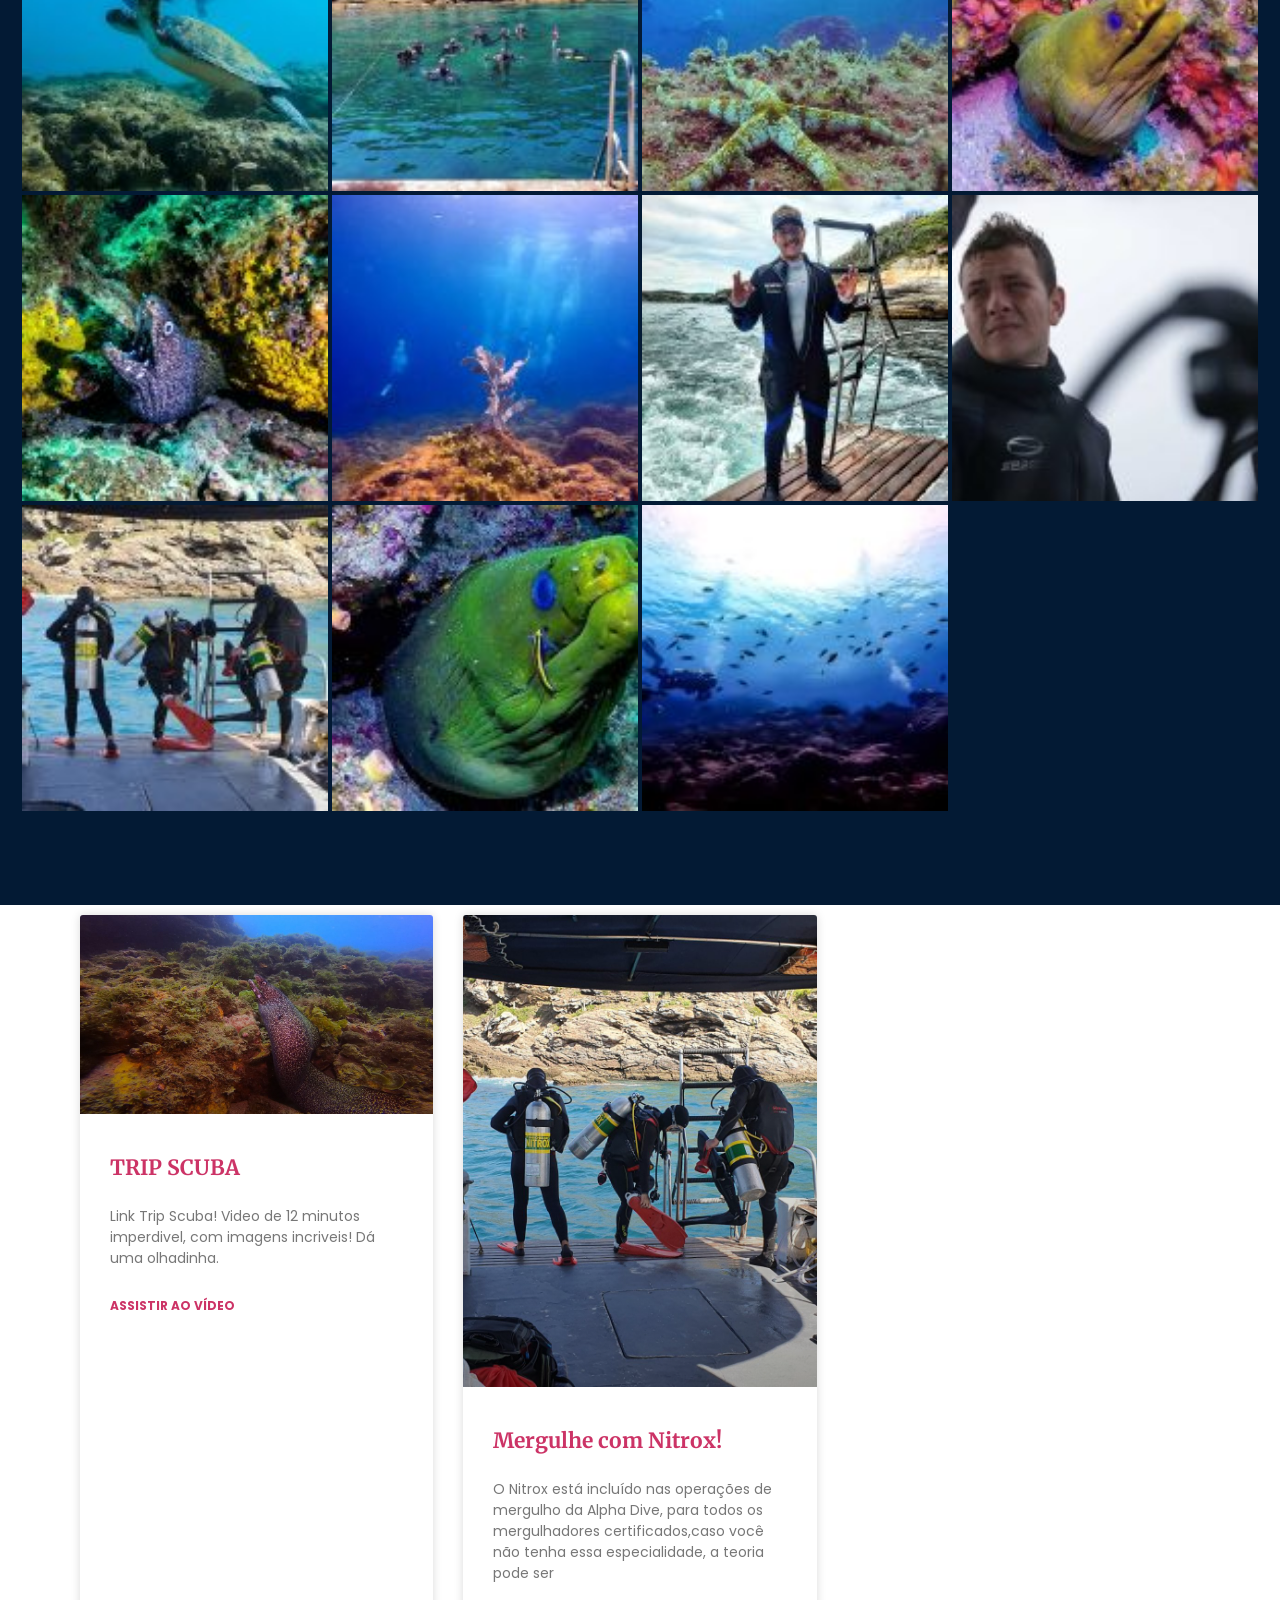
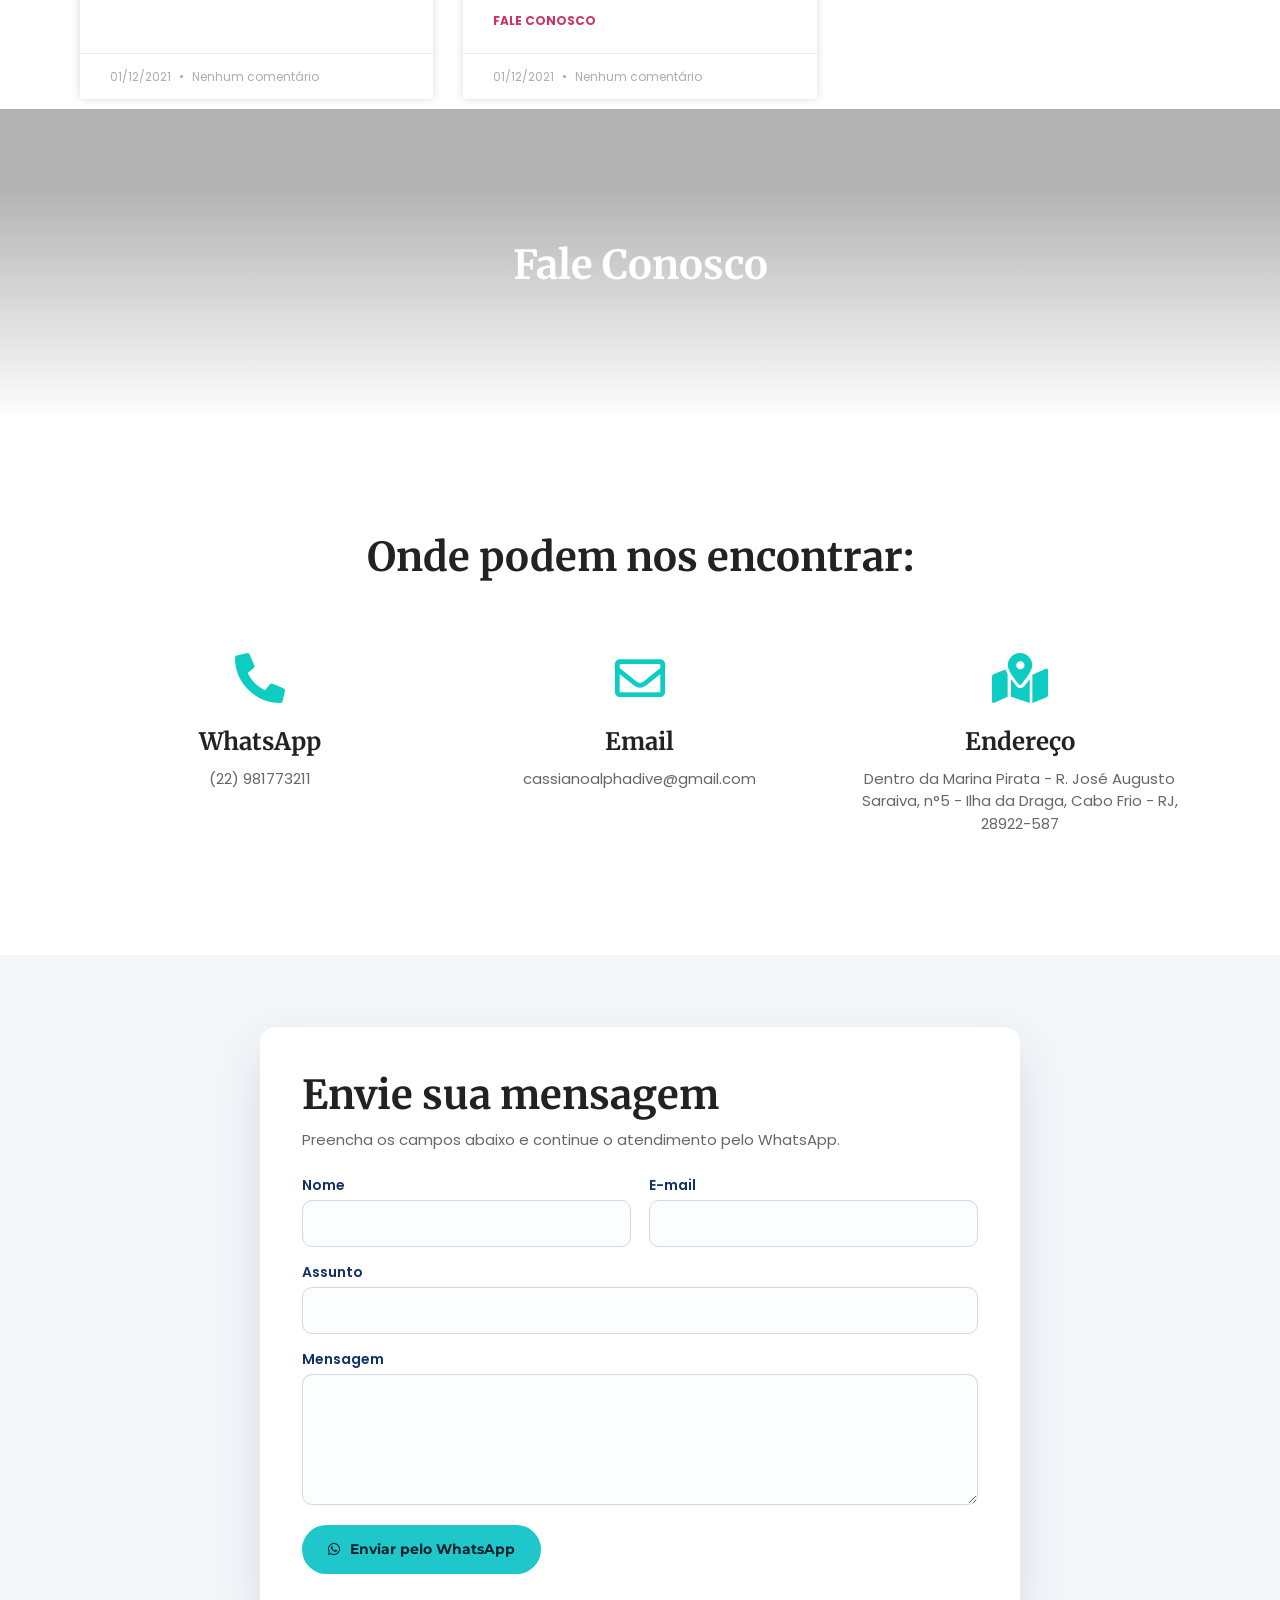
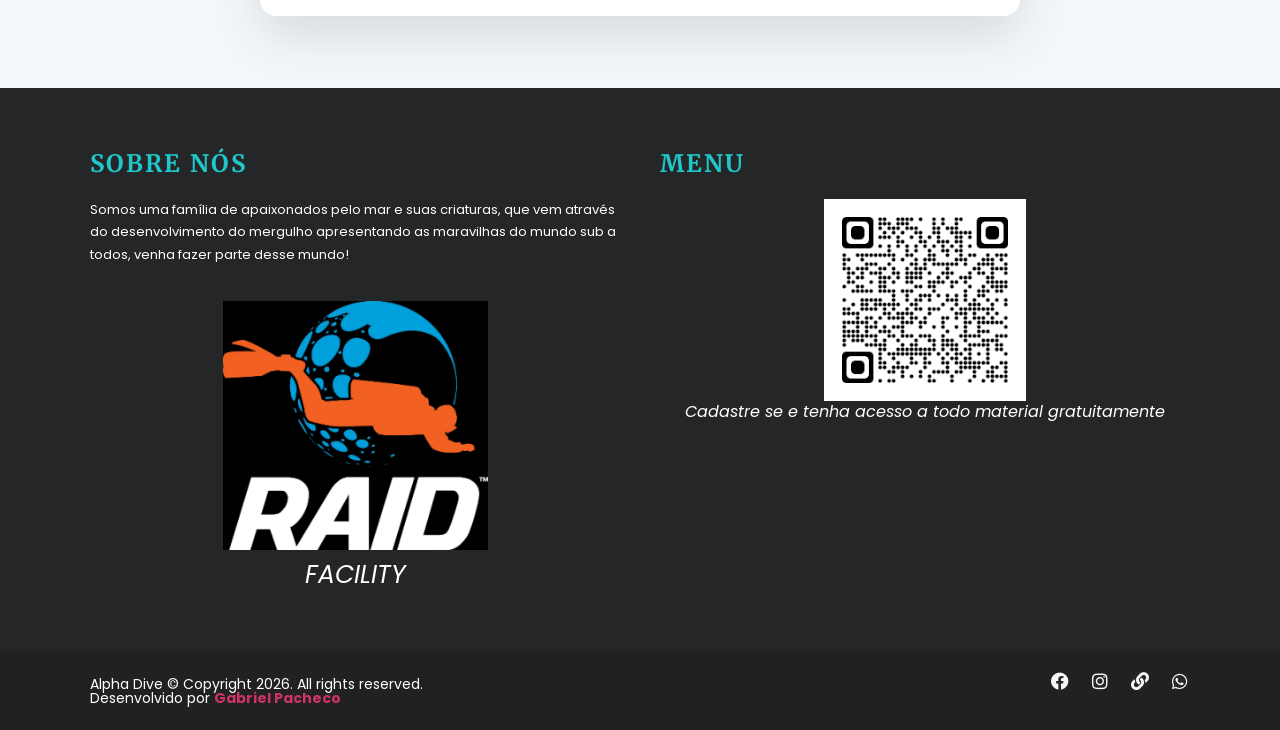
<file: cursos/index.html>
<!DOCTYPE html>
<html lang="pt-BR">
<head>
<meta charset="utf-8">
<title>Redirecionando… | Alpha Dive Cabo Frio</title>
<link rel="canonical" href="https://alphadive.com.br/">
<meta http-equiv="refresh" content="0; url=/#cursos">
<meta name="robots" content="noindex">
<script>window.location.replace("/#cursos");</script>
</head>
<body>
<p>Redirecionando para <a href="/#cursos">Alpha Dive Cabo Frio</a>…</p>
</body>
</html>
</file>
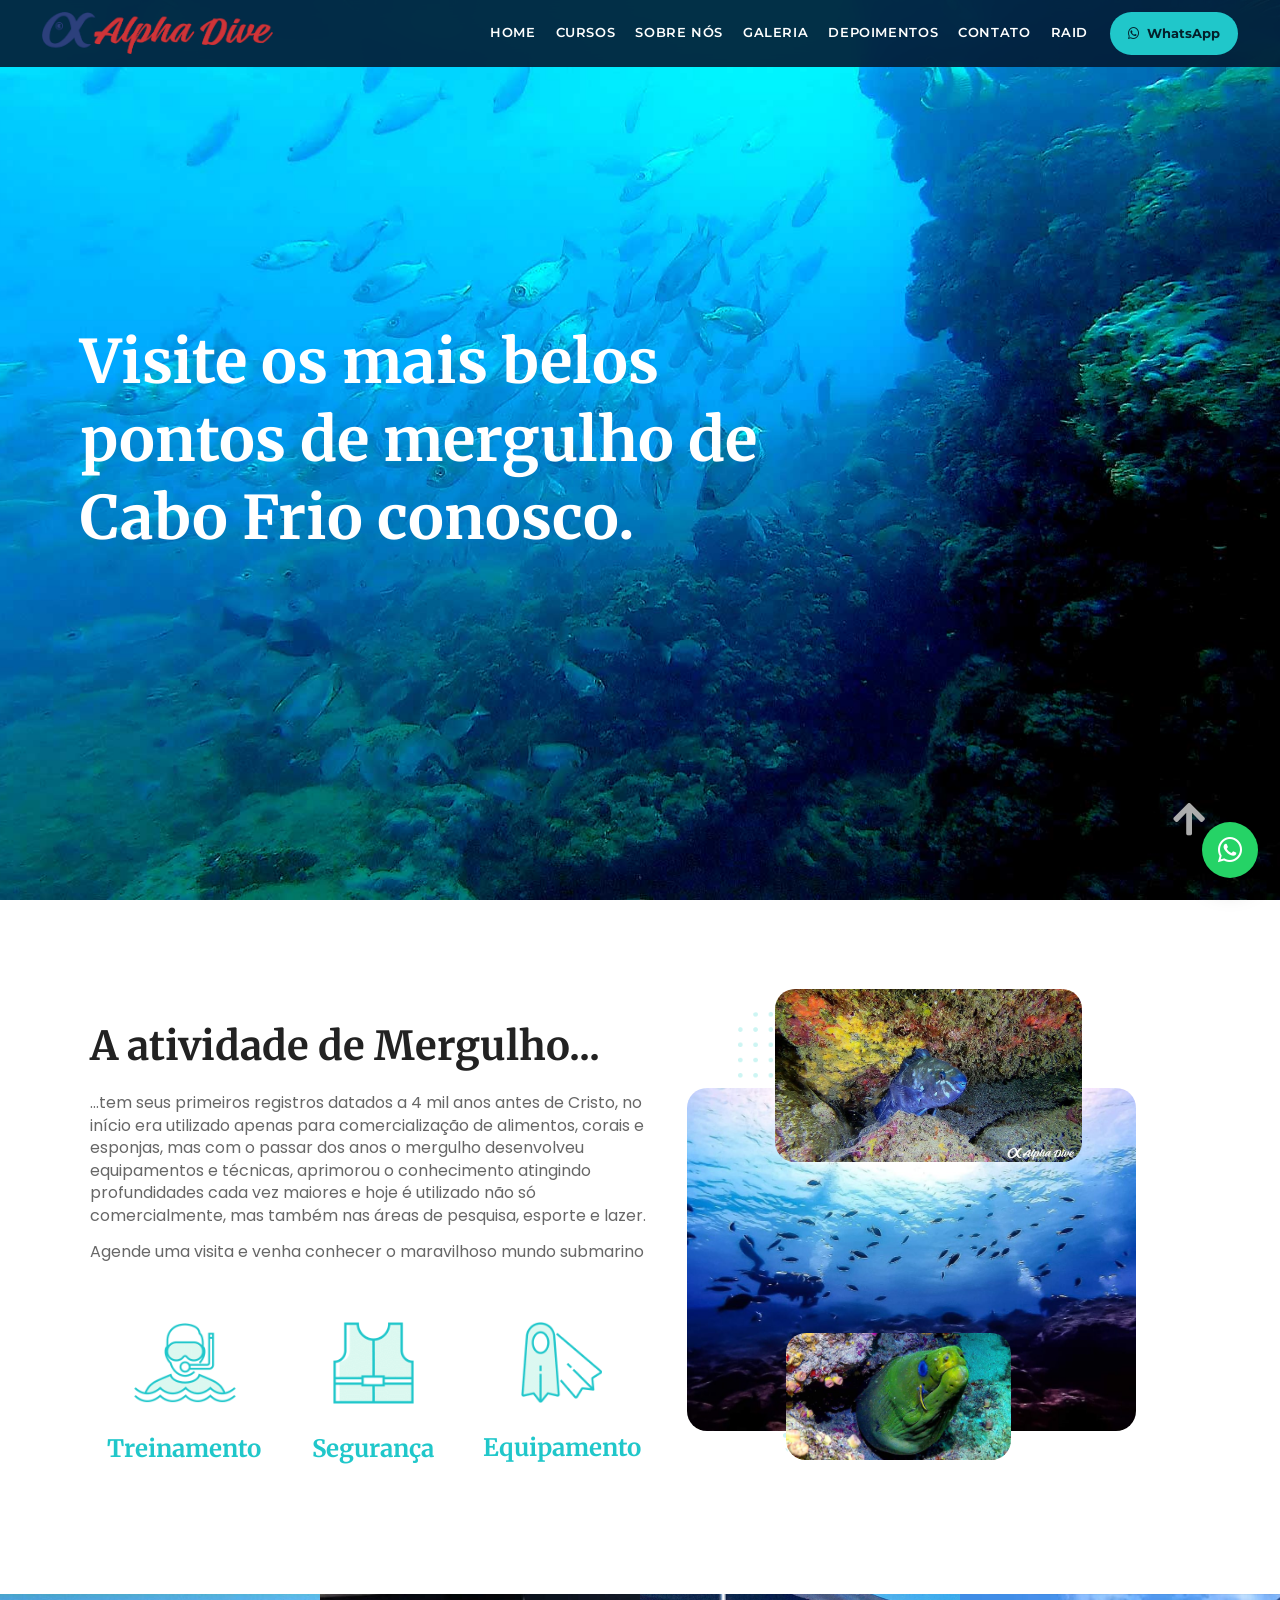
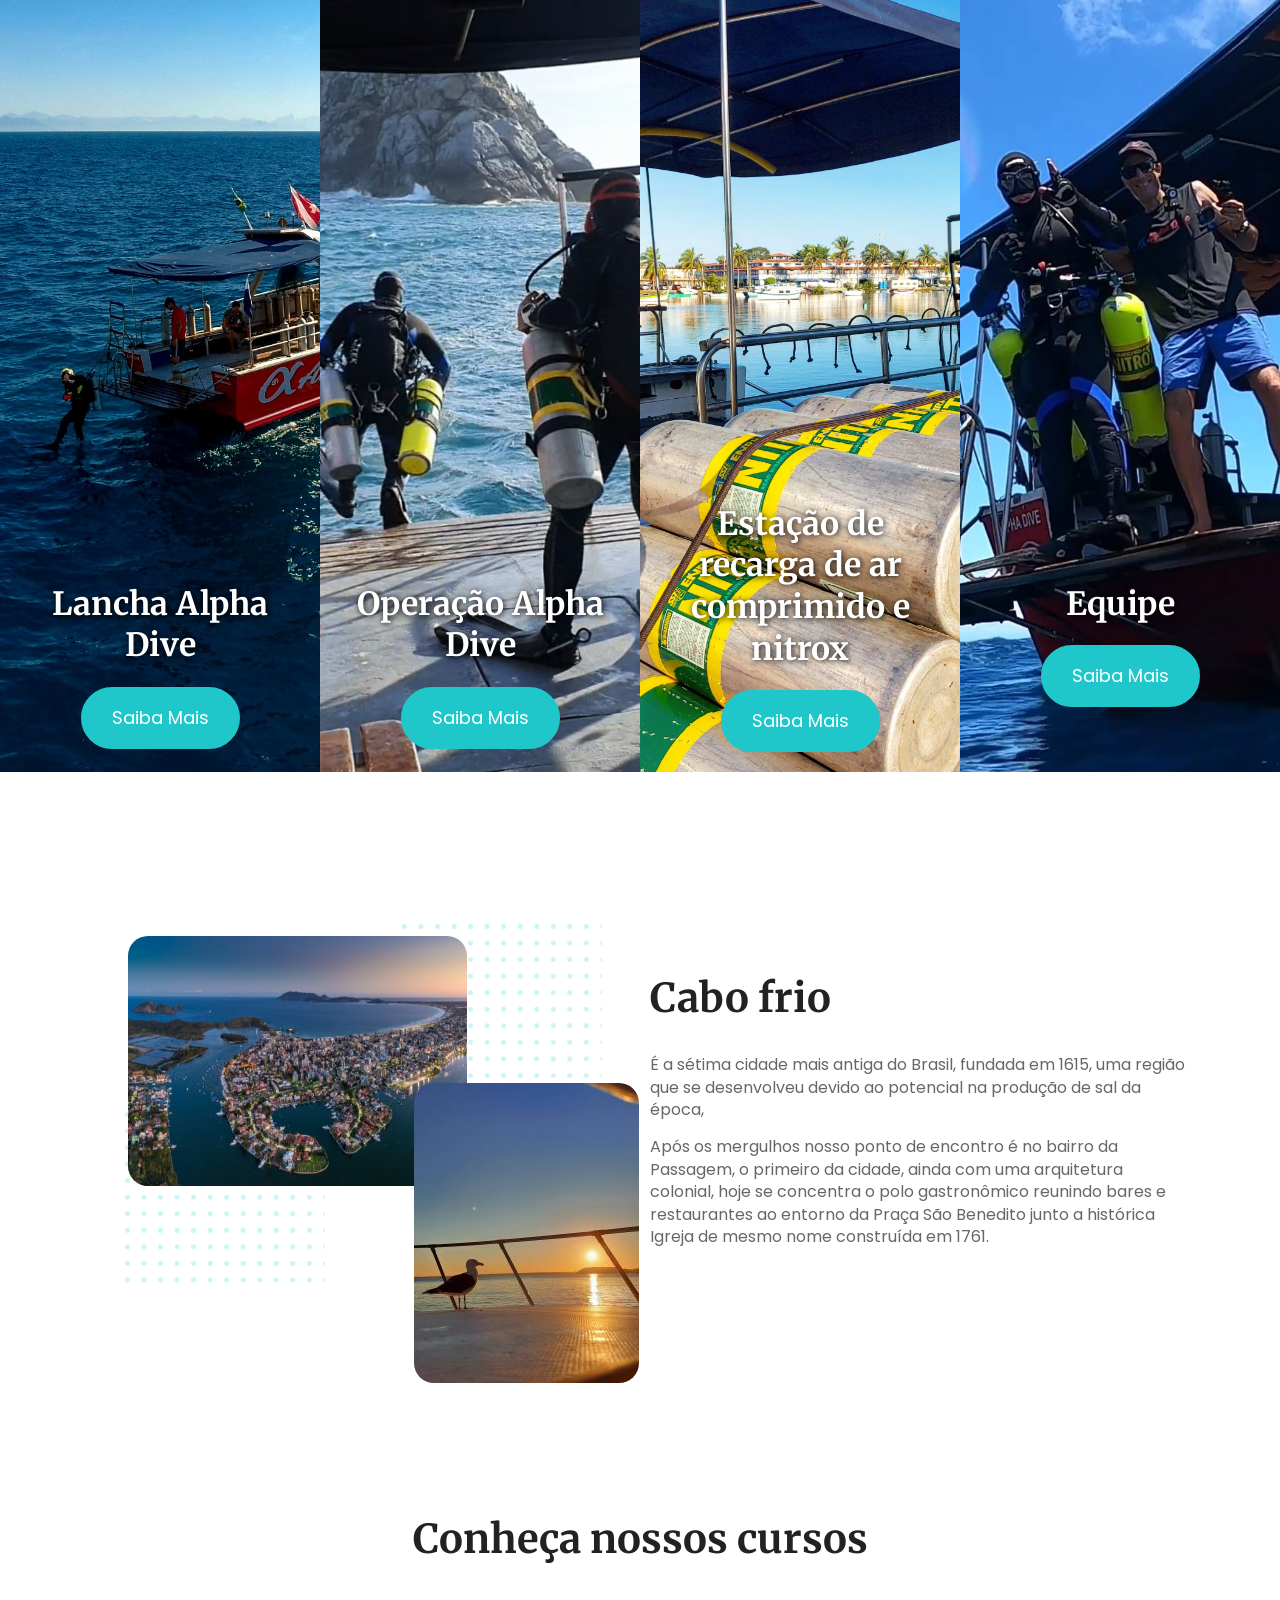
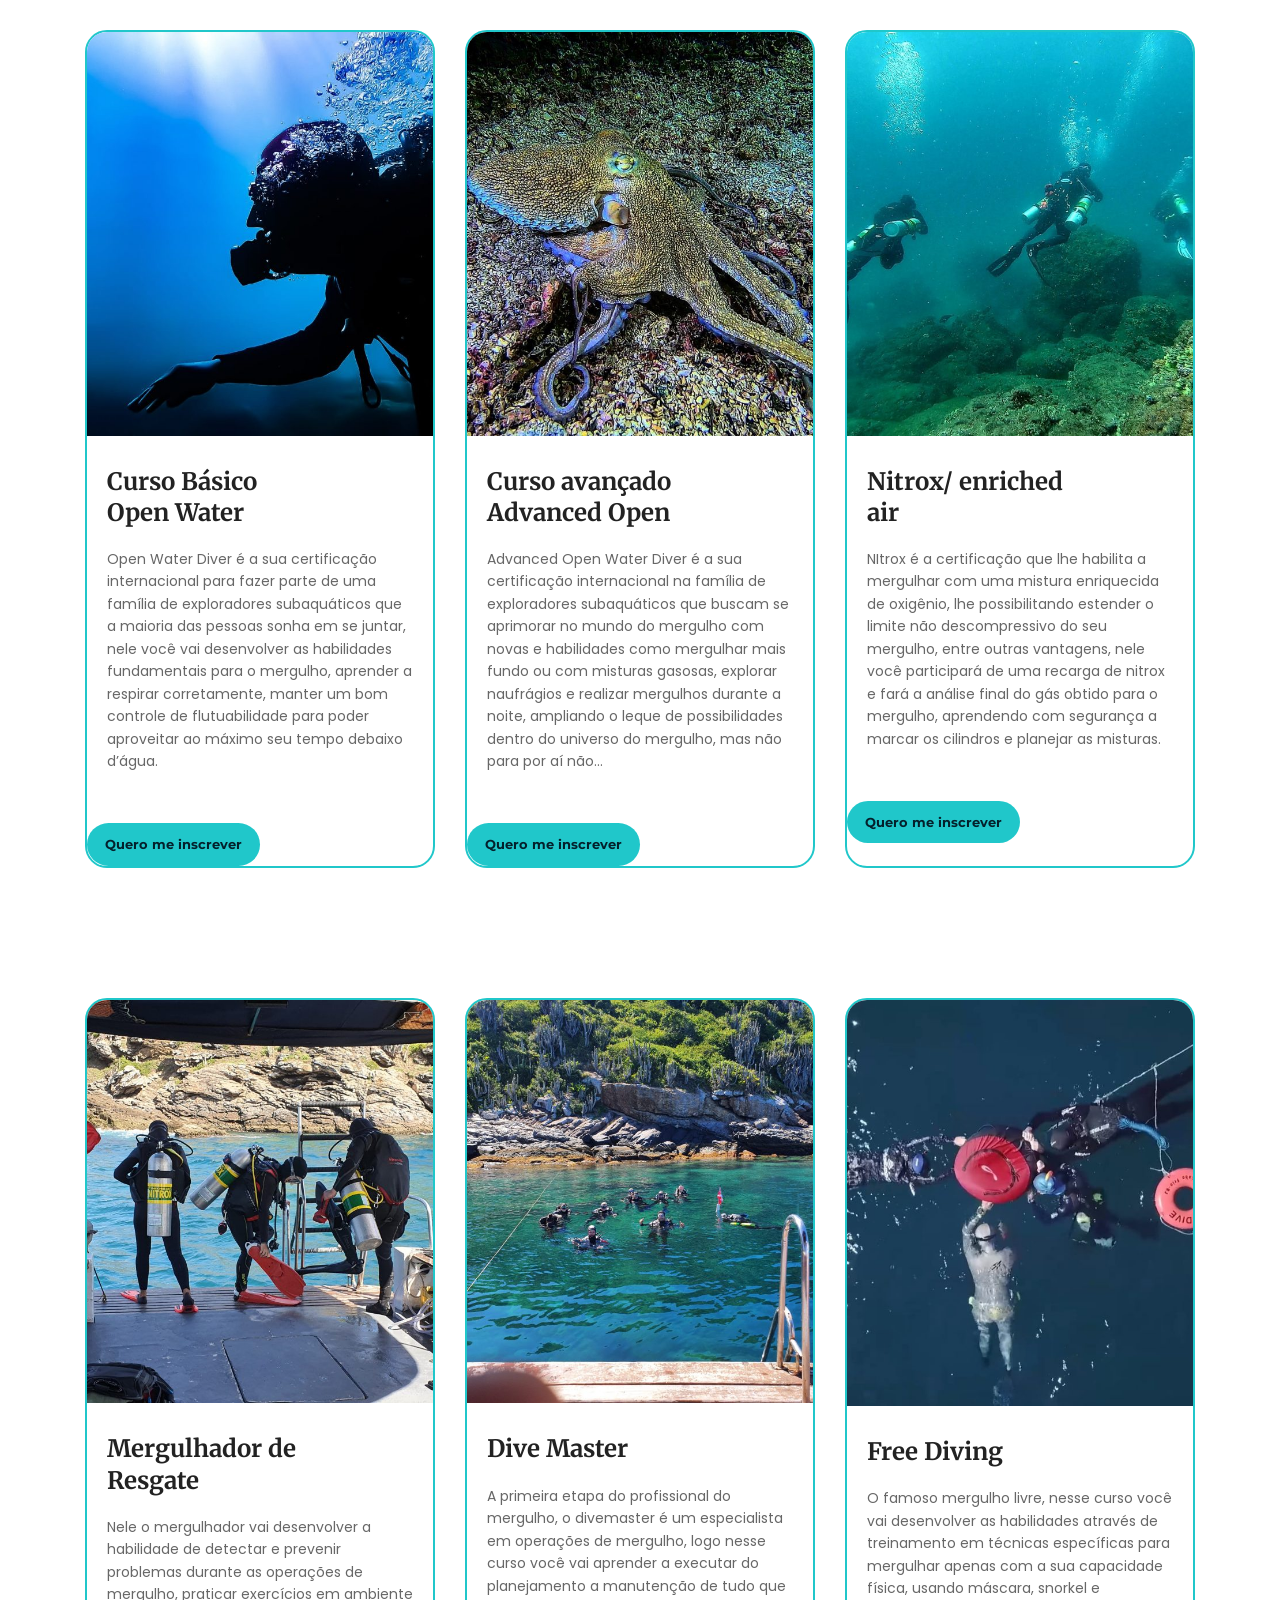
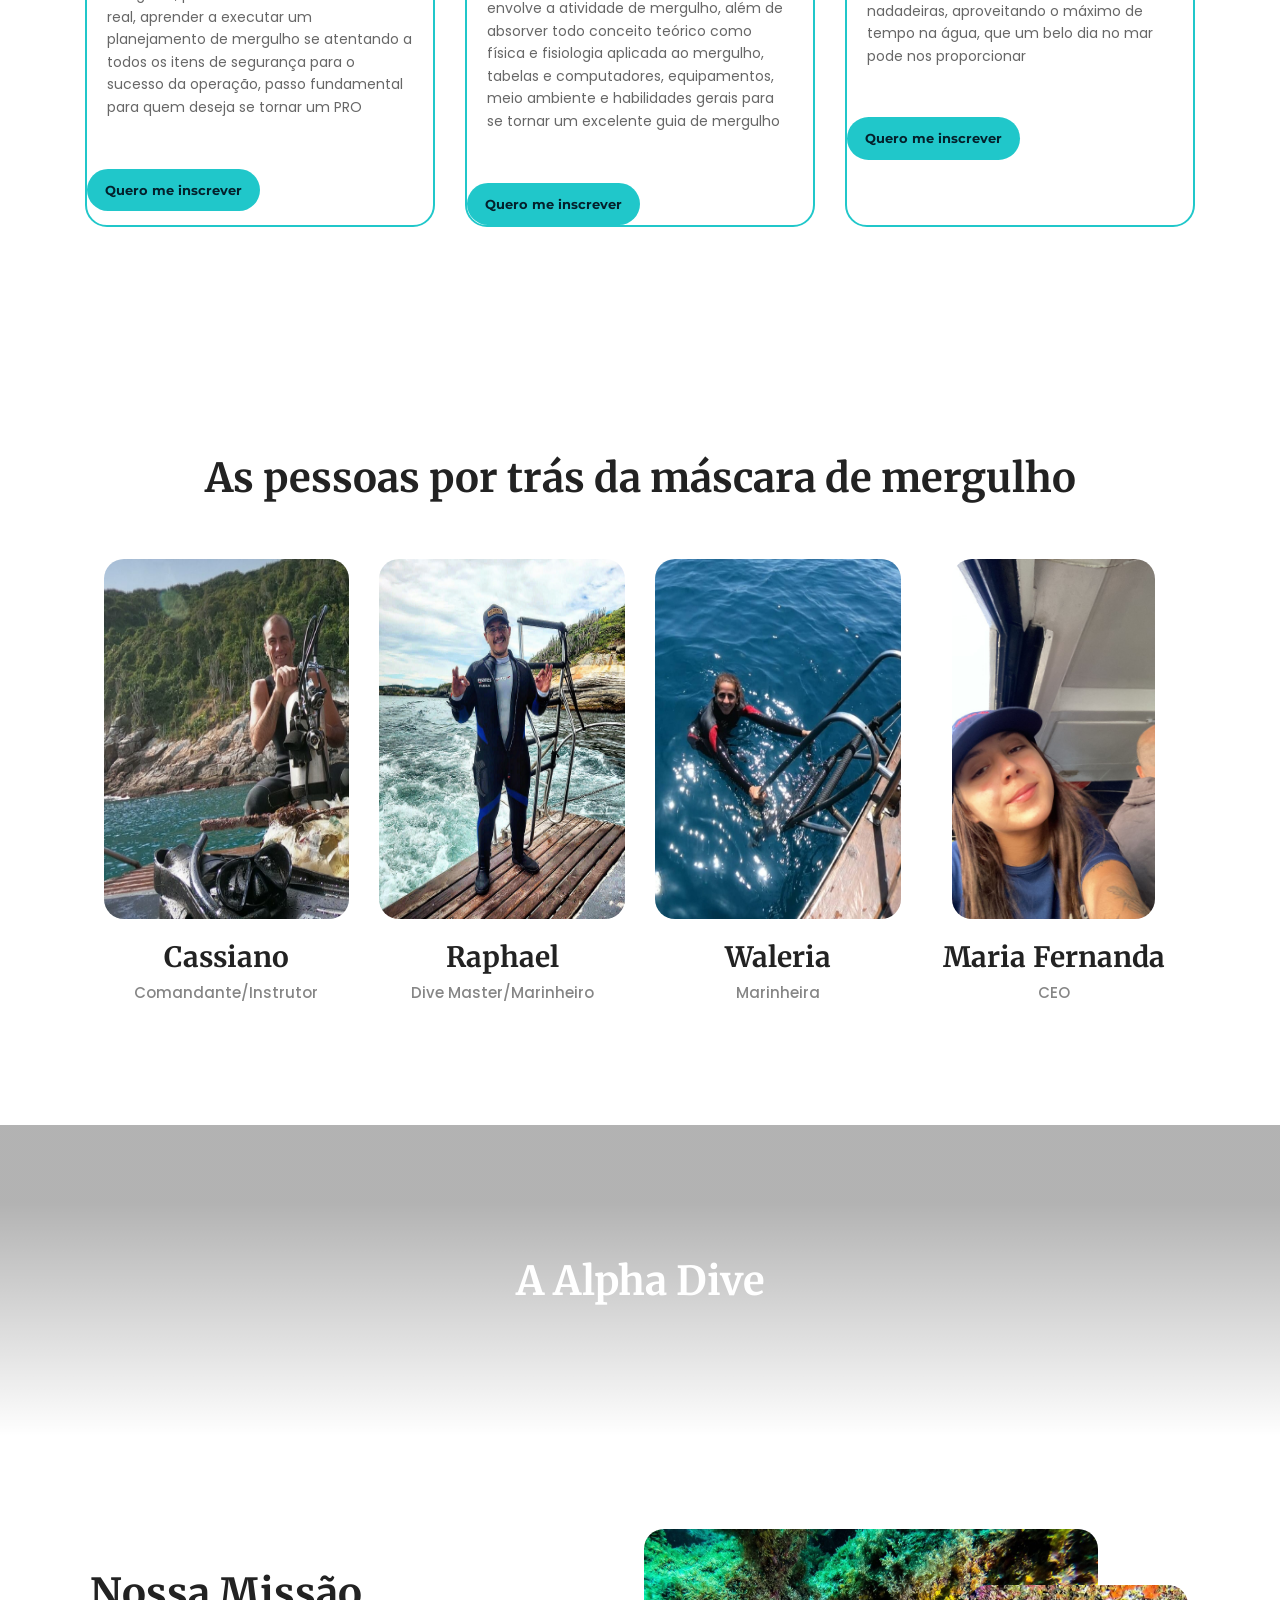
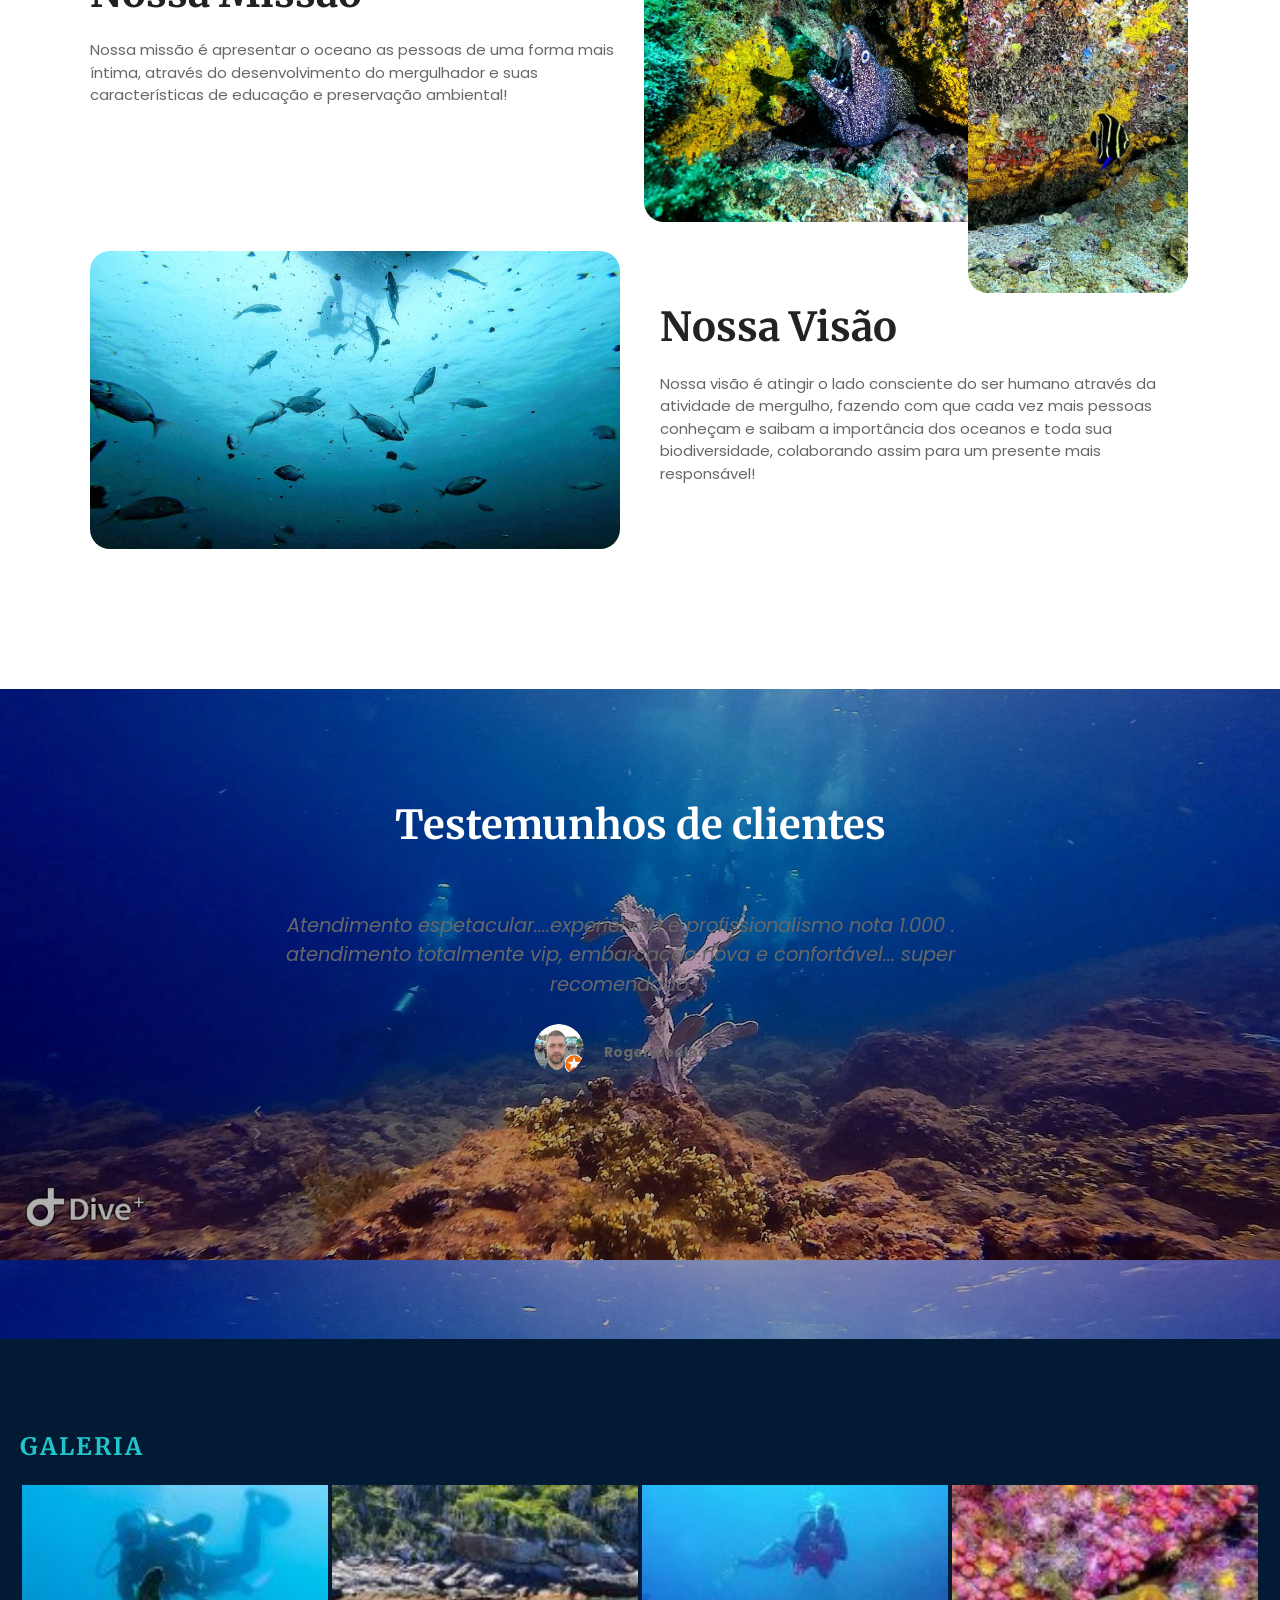
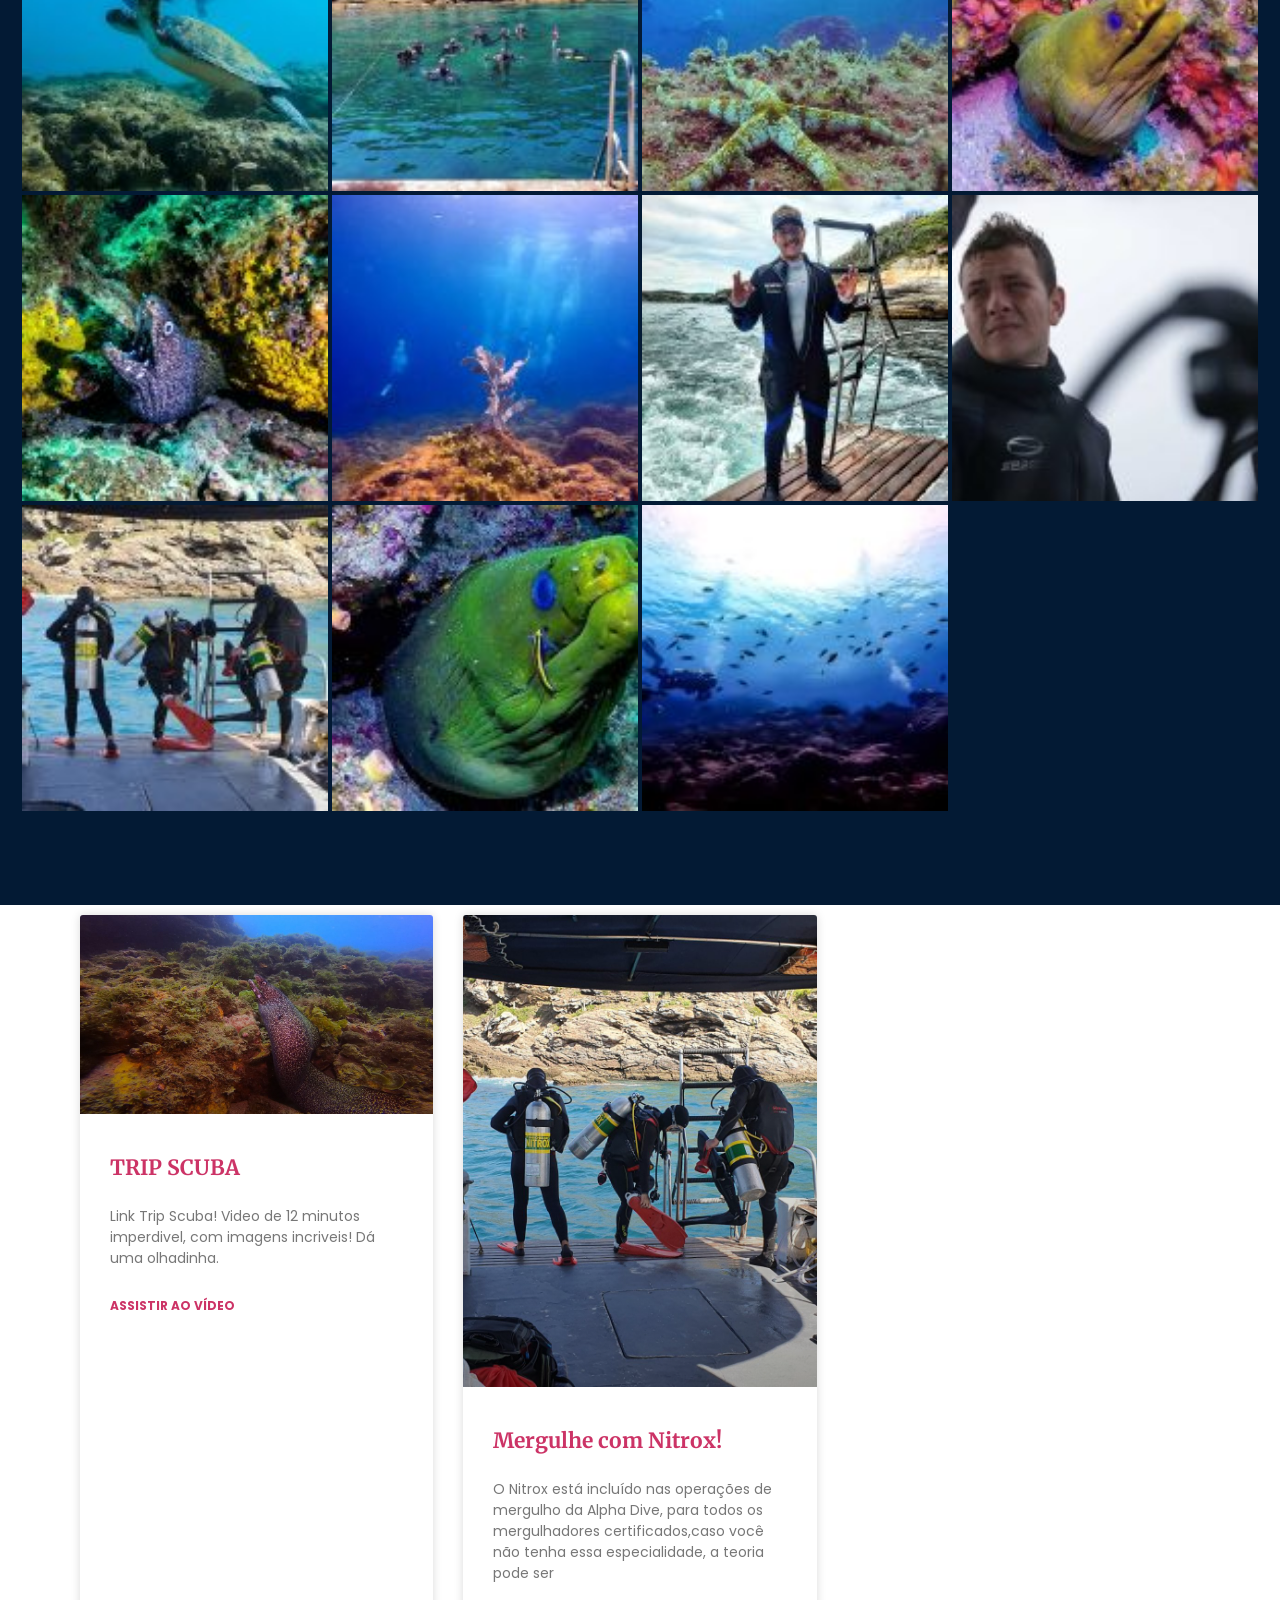
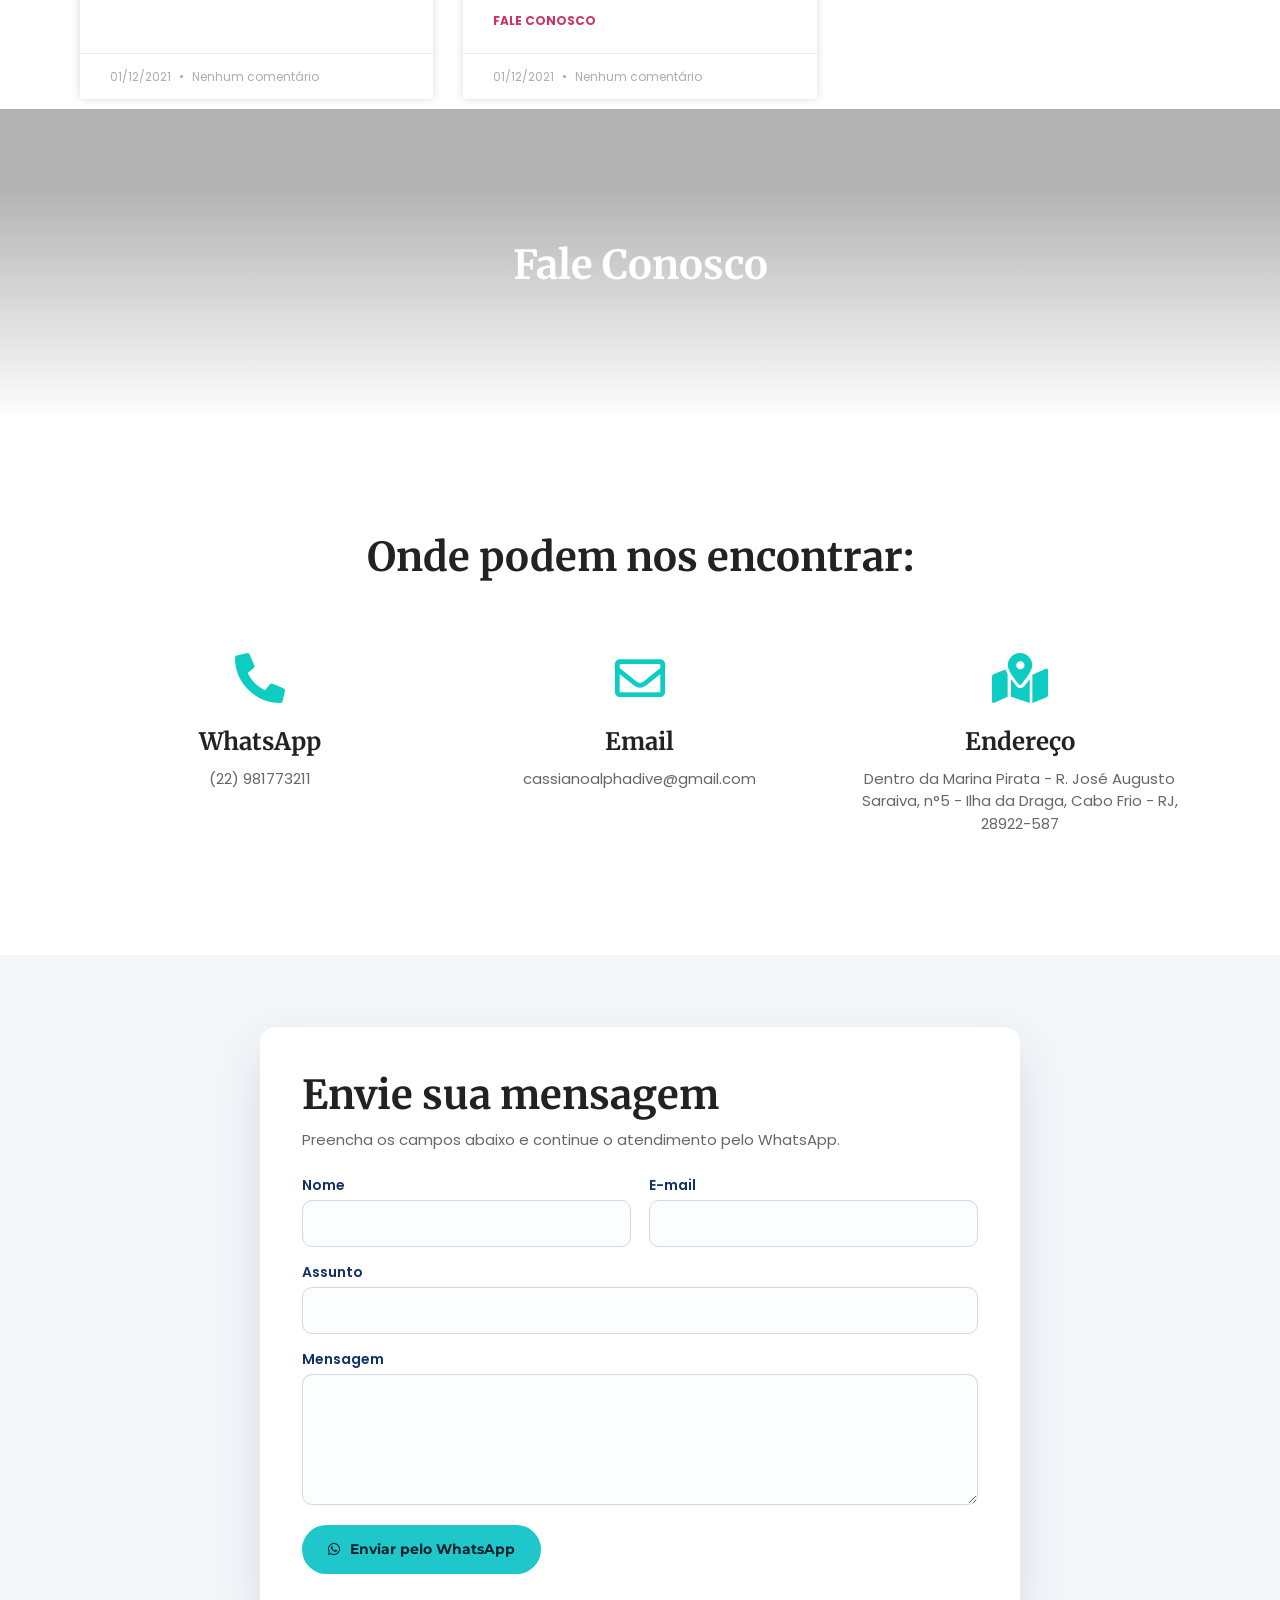
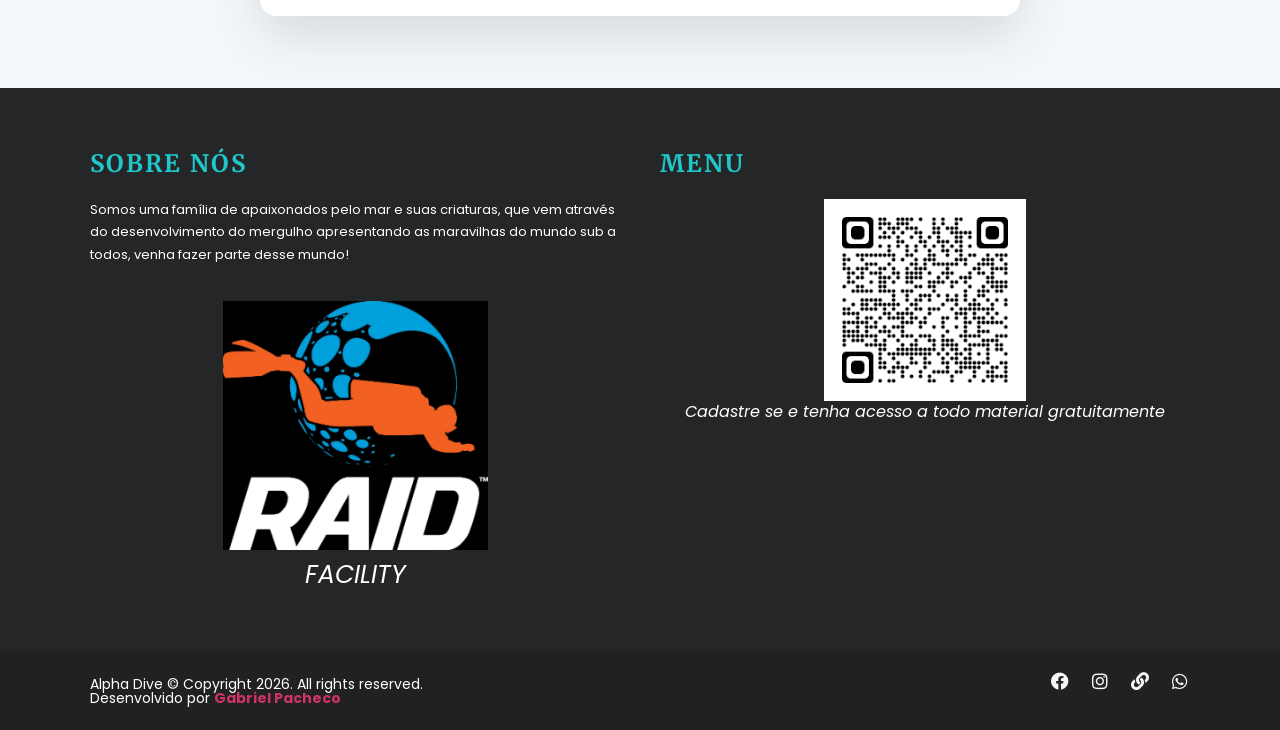
<file: home/index.html>
<!DOCTYPE html>
<html lang="pt-BR">
<head>
<meta charset="utf-8">
<title>Redirecionando… | Alpha Dive Cabo Frio</title>
<link rel="canonical" href="https://alphadive.com.br/">
<meta http-equiv="refresh" content="0; url=/">
<meta name="robots" content="noindex">
<script>window.location.replace("/");</script>
</head>
<body>
<p>Redirecionando para <a href="/">Alpha Dive Cabo Frio</a>…</p>
</body>
</html>
</file>
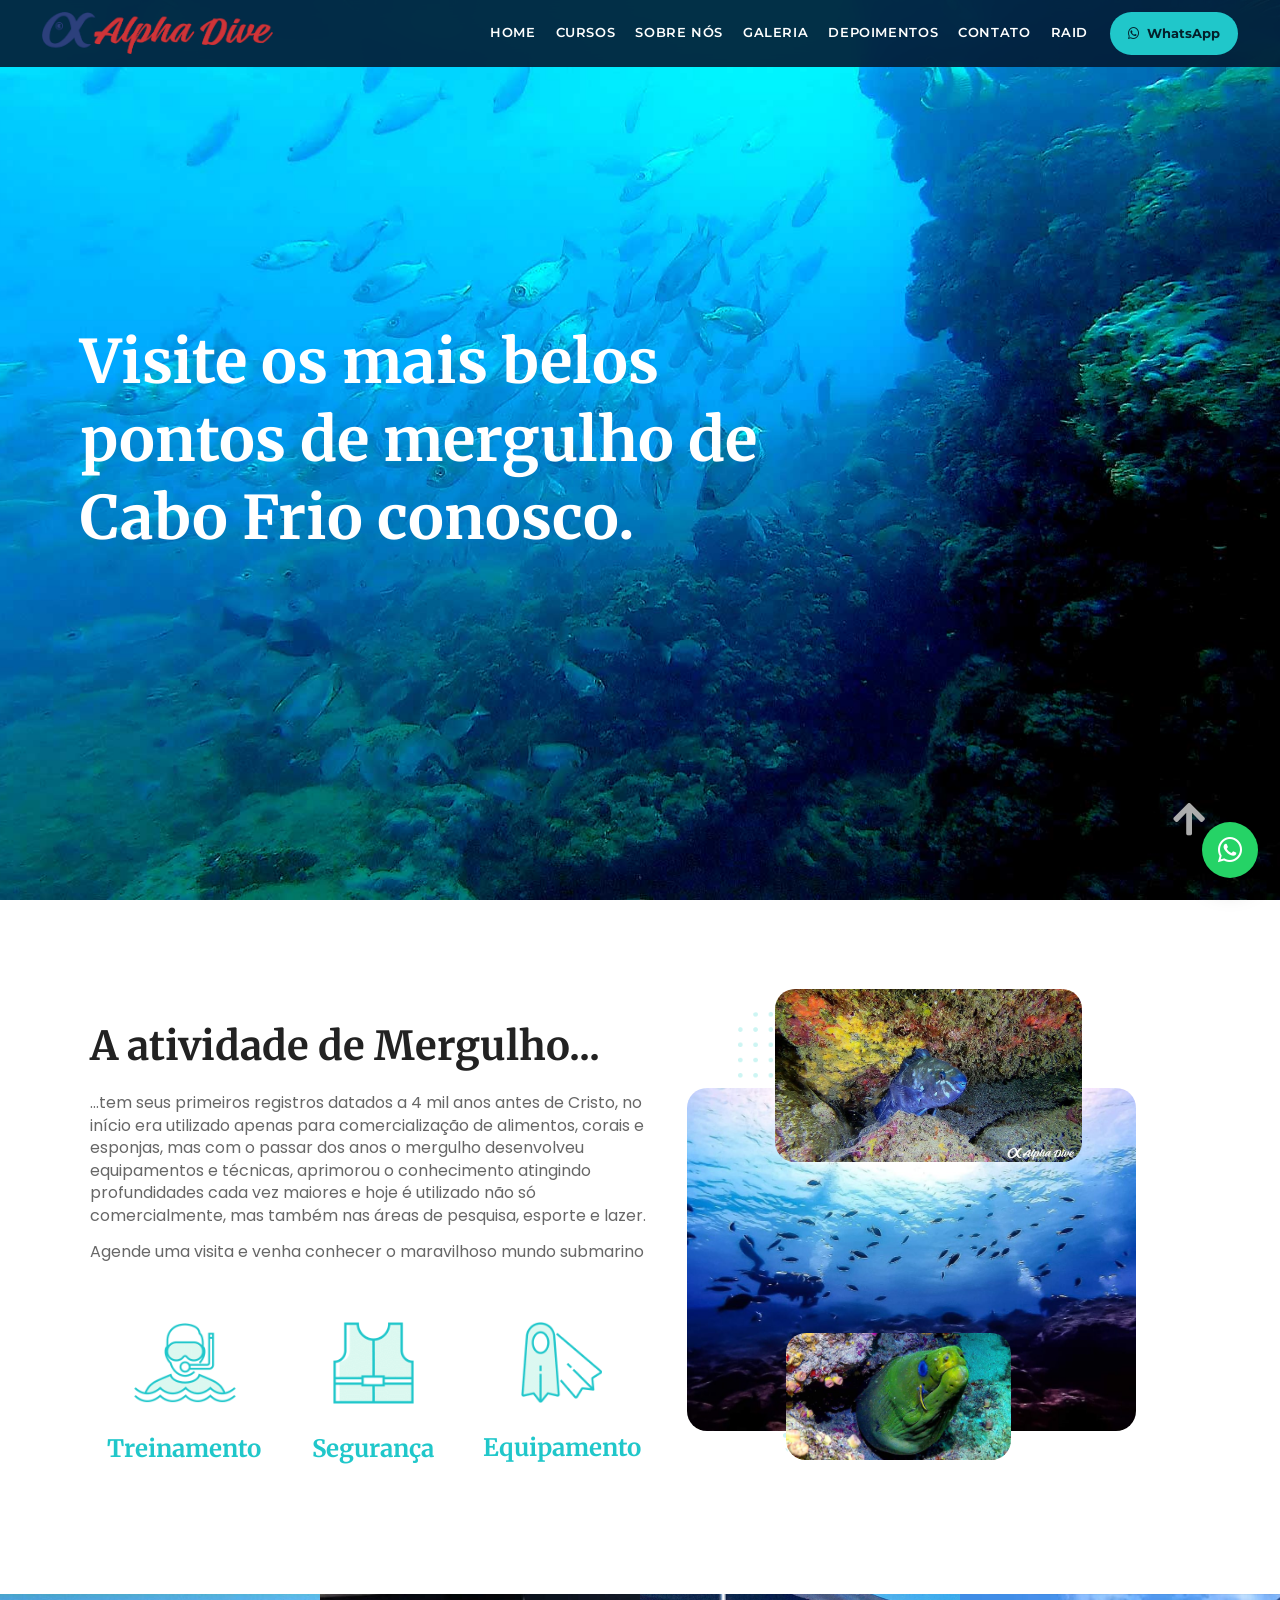
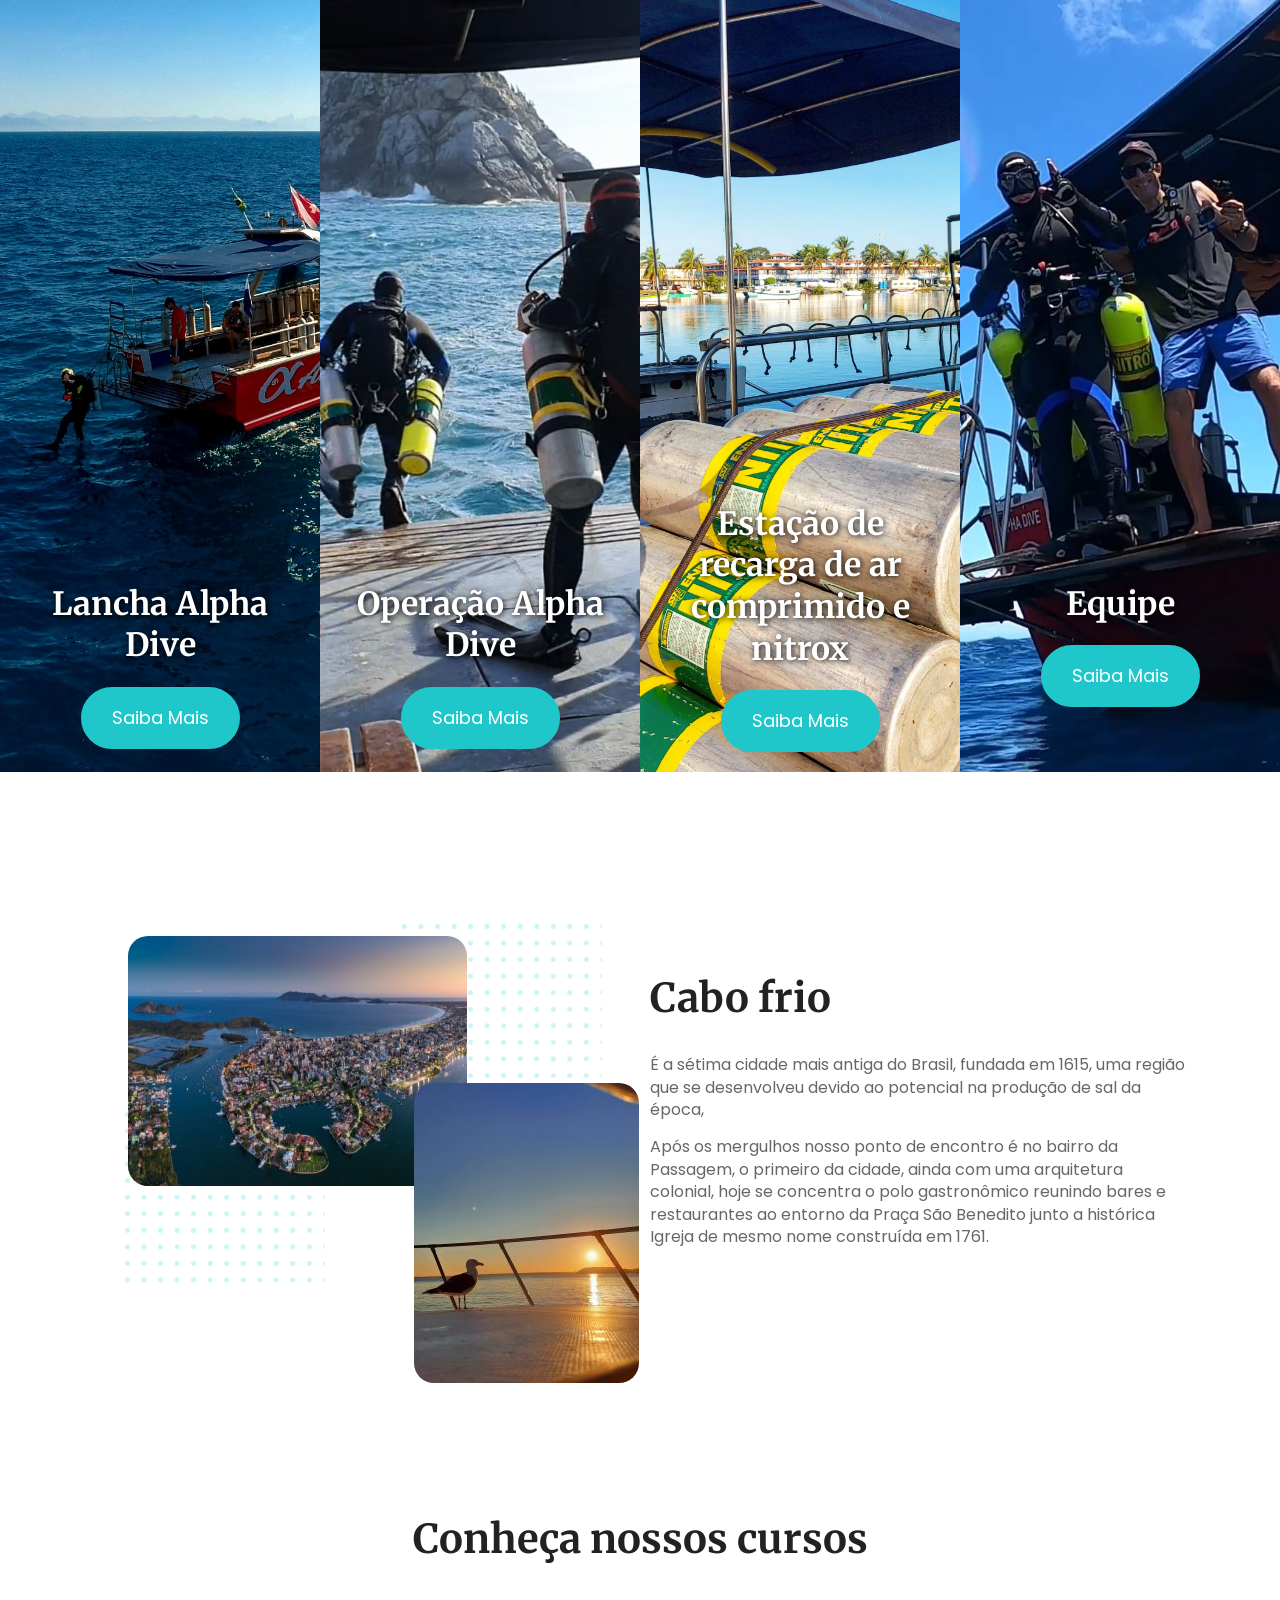
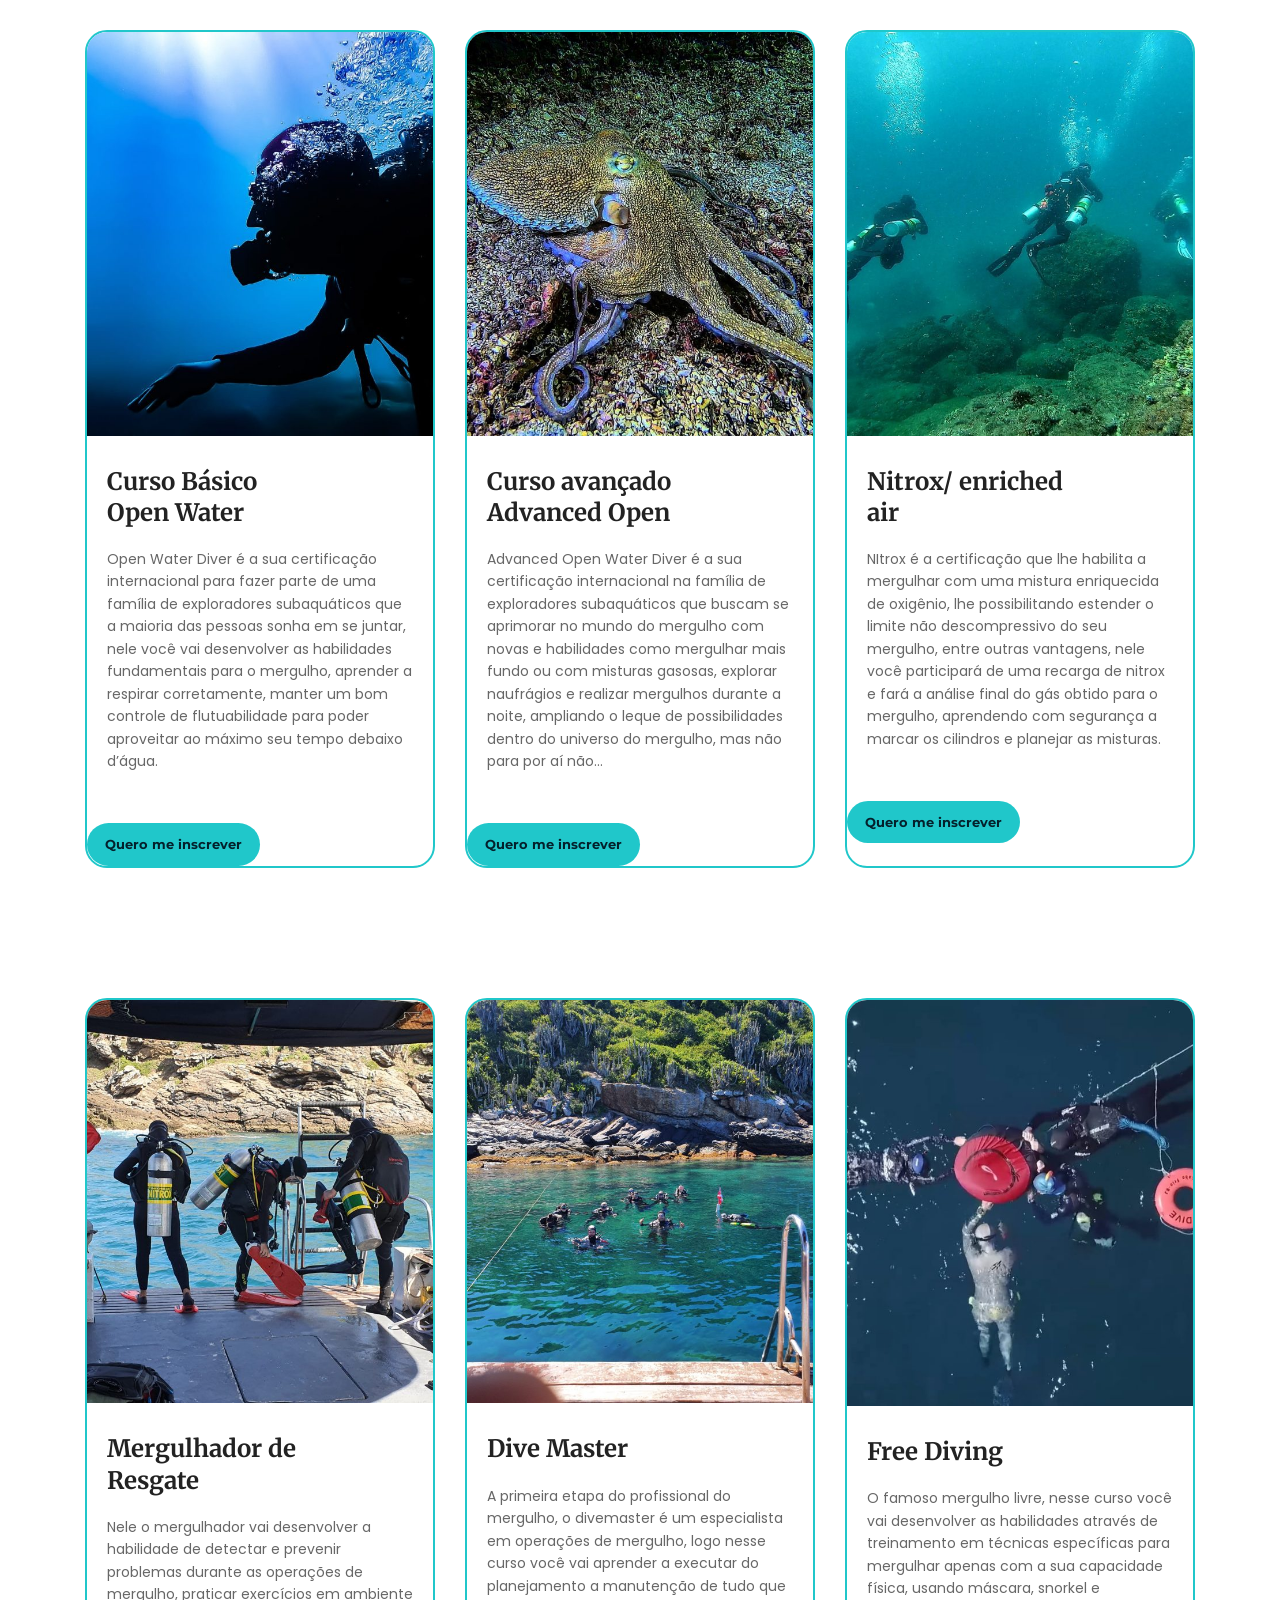
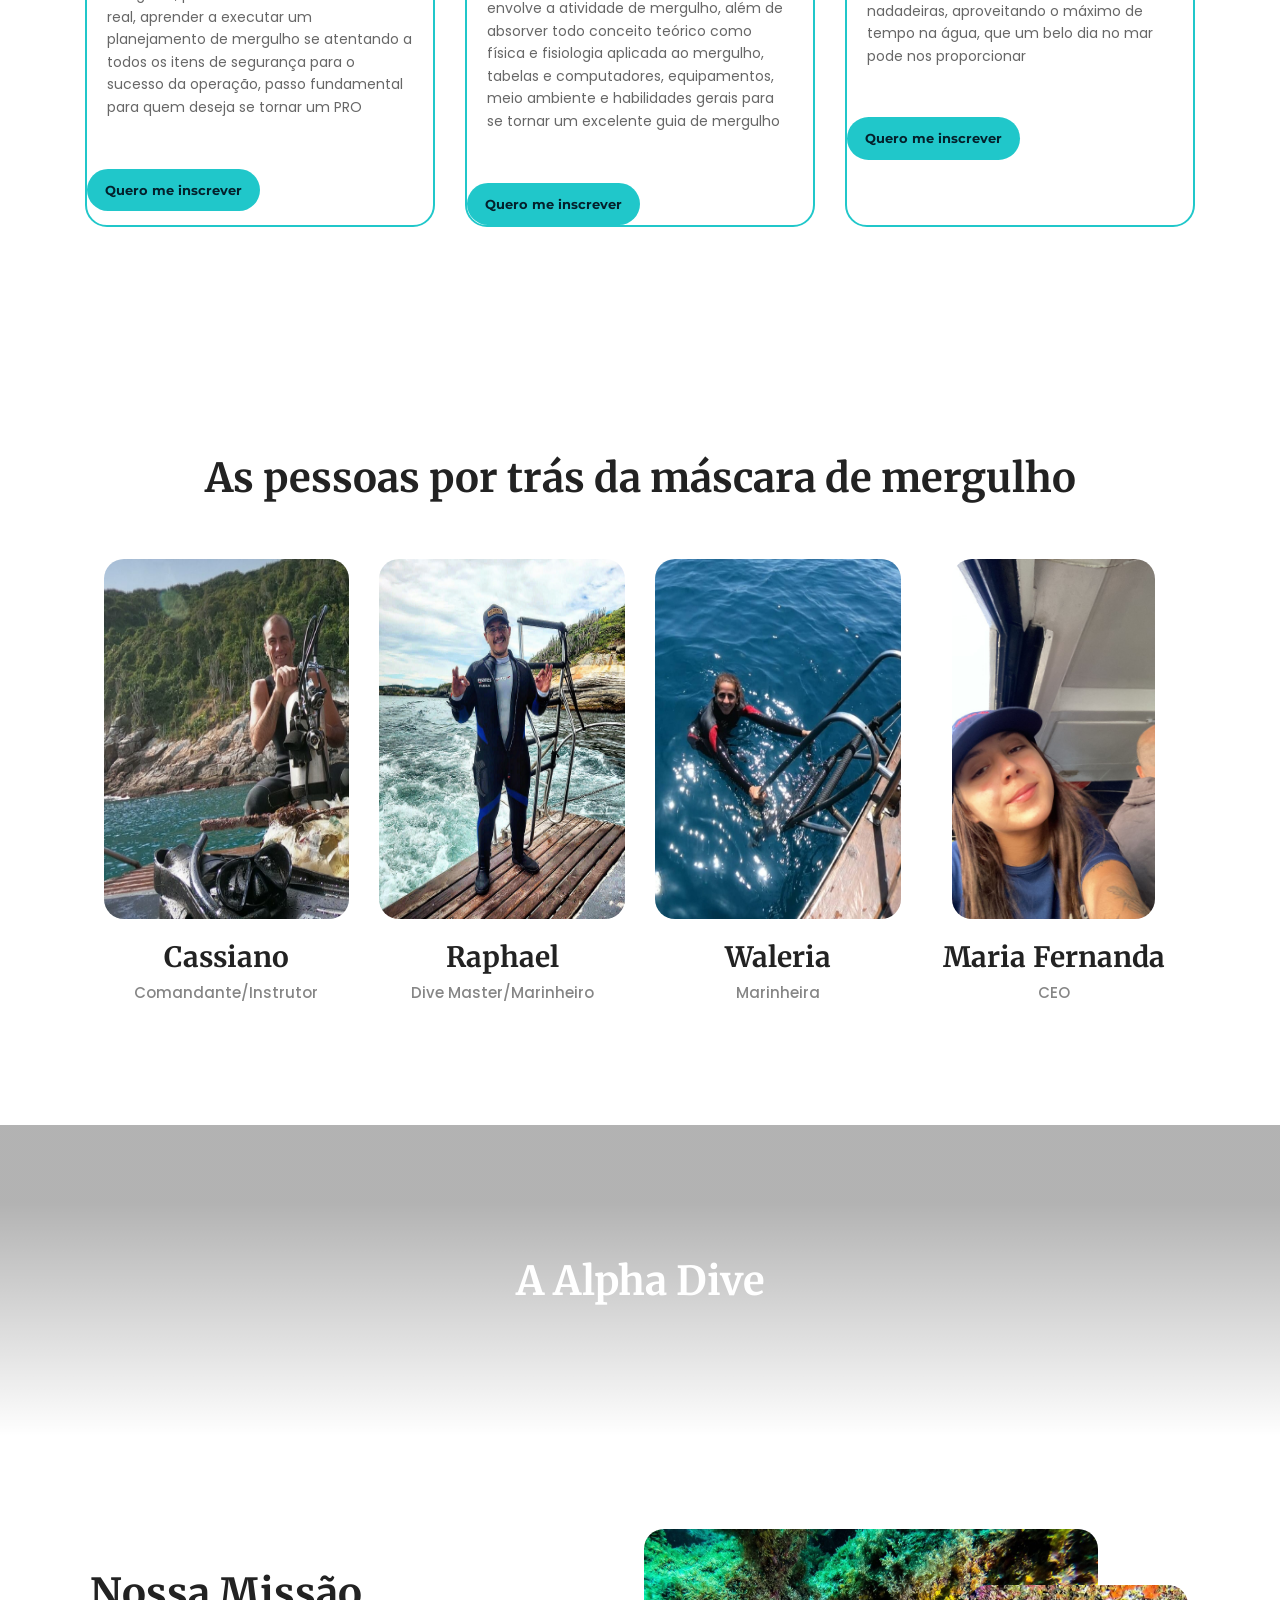
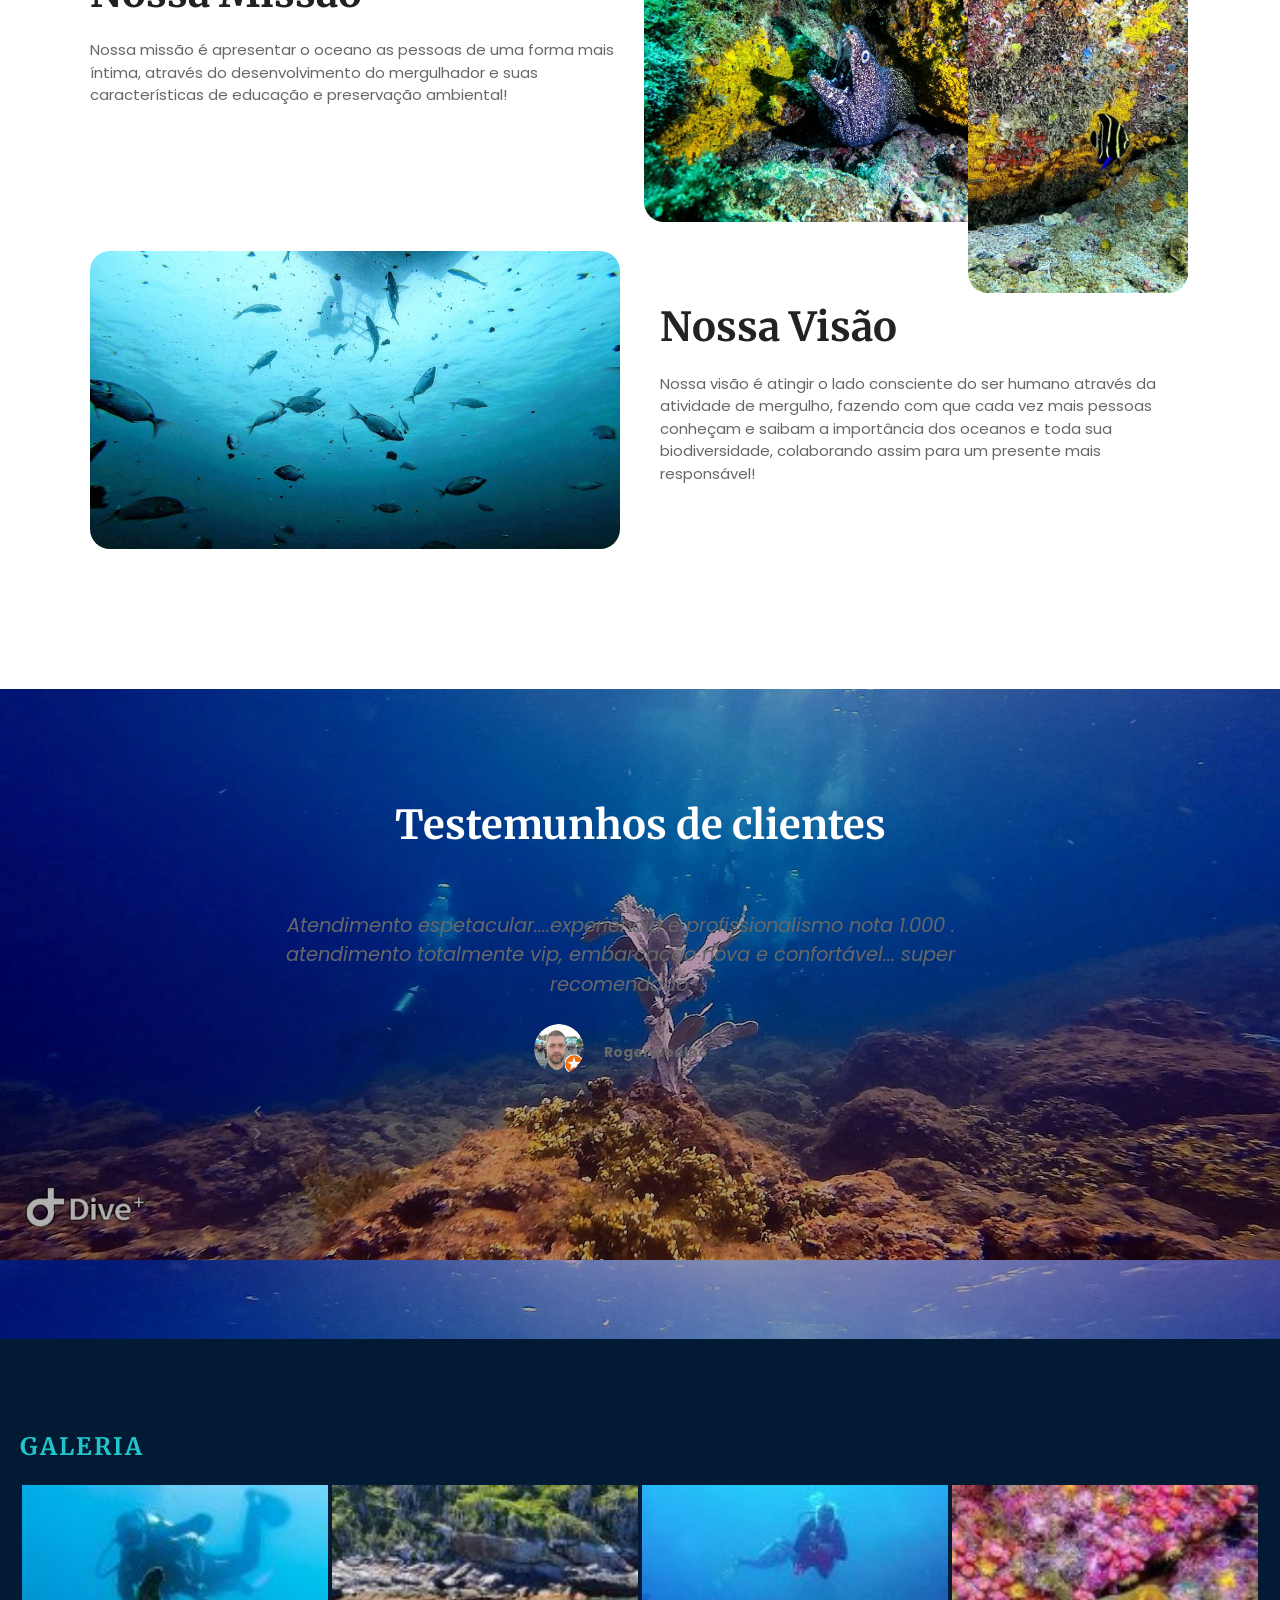
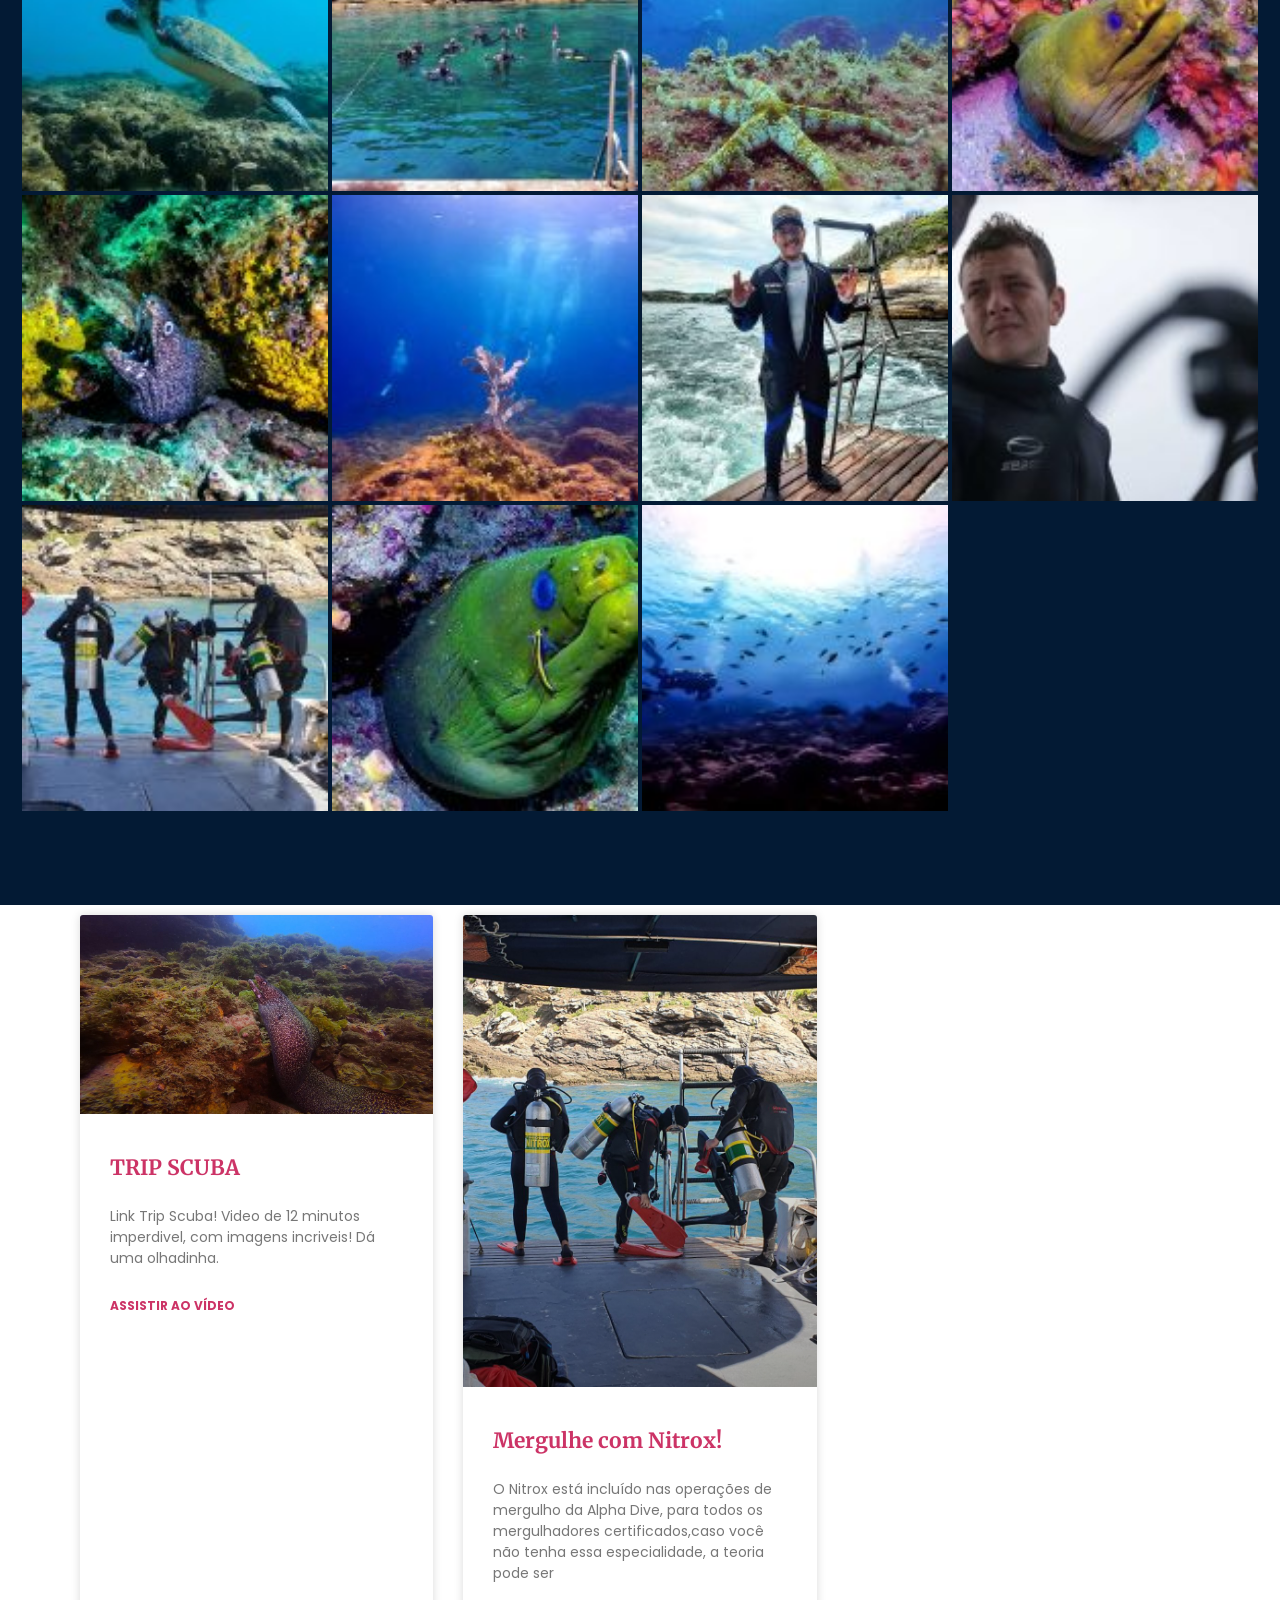
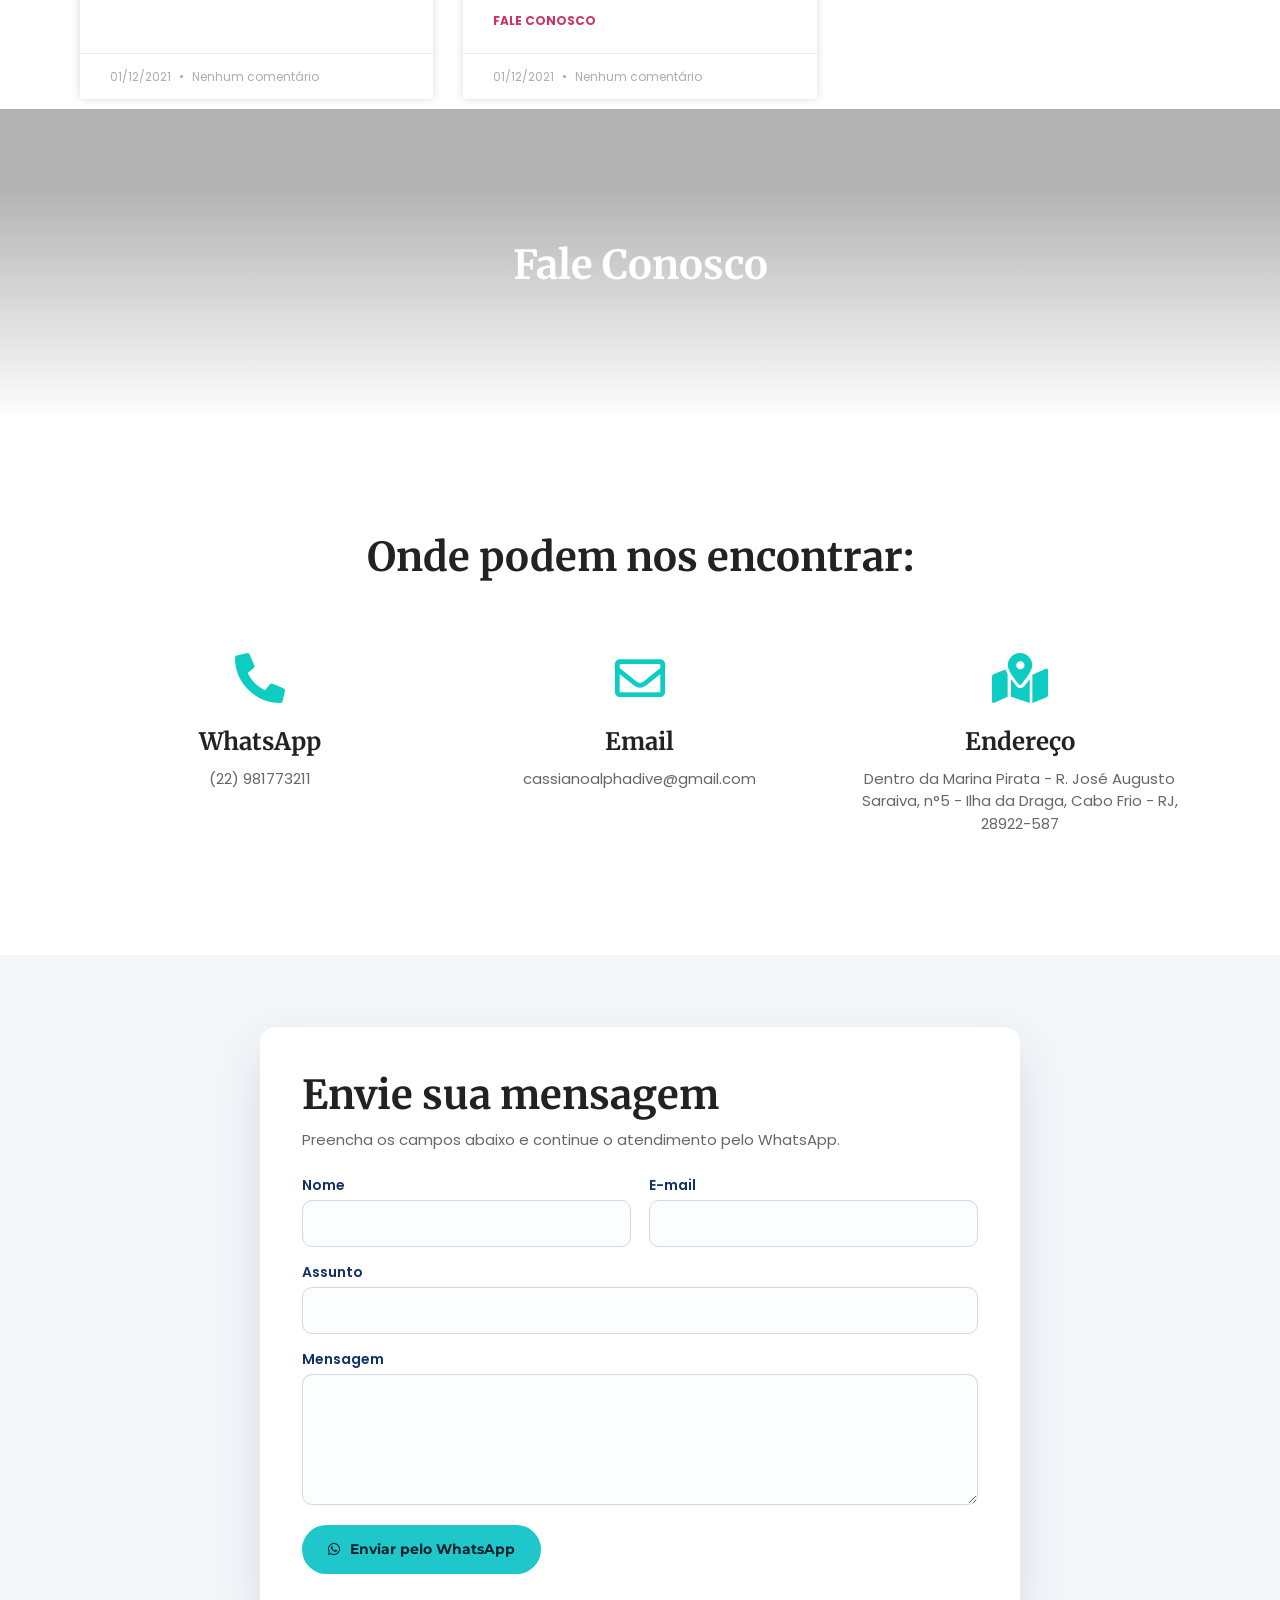
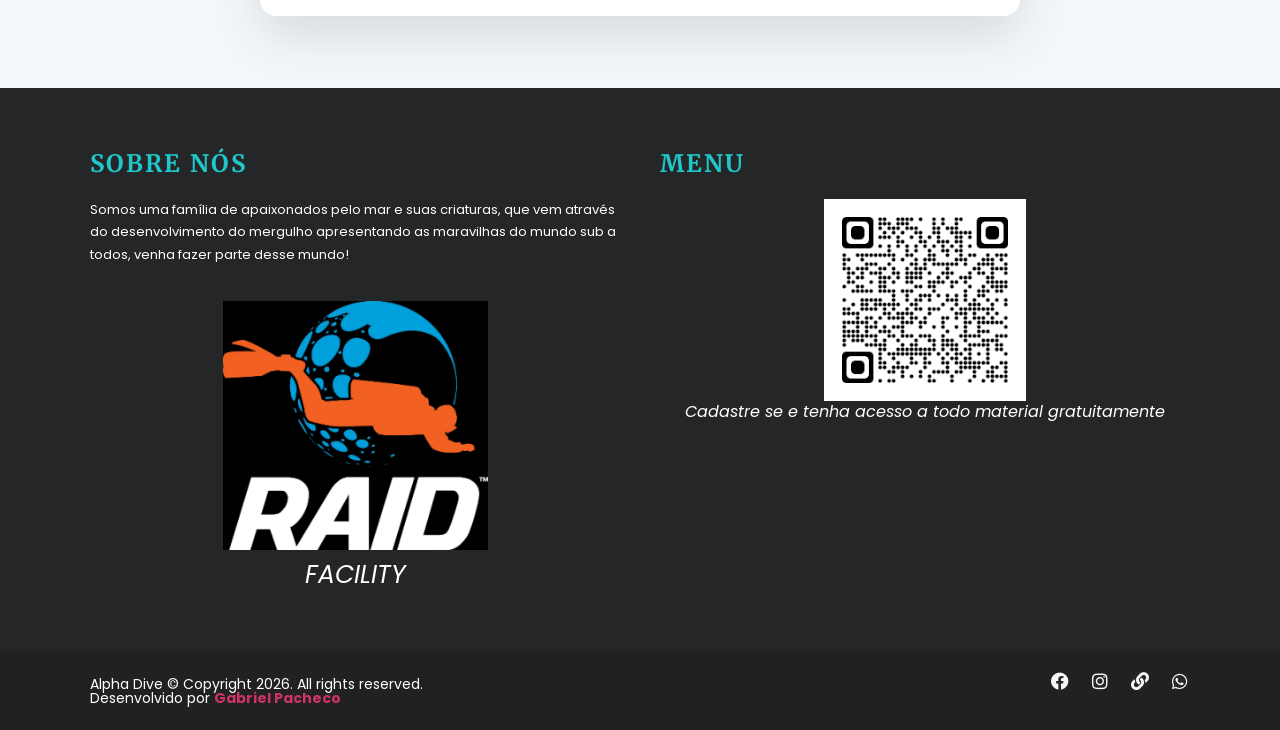
<file: sobre-nos/index.html>
<!DOCTYPE html>
<html lang="pt-BR">
<head>
<meta charset="utf-8">
<title>Redirecionando… | Alpha Dive Cabo Frio</title>
<link rel="canonical" href="https://alphadive.com.br/">
<meta http-equiv="refresh" content="0; url=/#equipe">
<meta name="robots" content="noindex">
<script>window.location.replace("/#equipe");</script>
</head>
<body>
<p>Redirecionando para <a href="/#equipe">Alpha Dive Cabo Frio</a>…</p>
</body>
</html>
</file>
